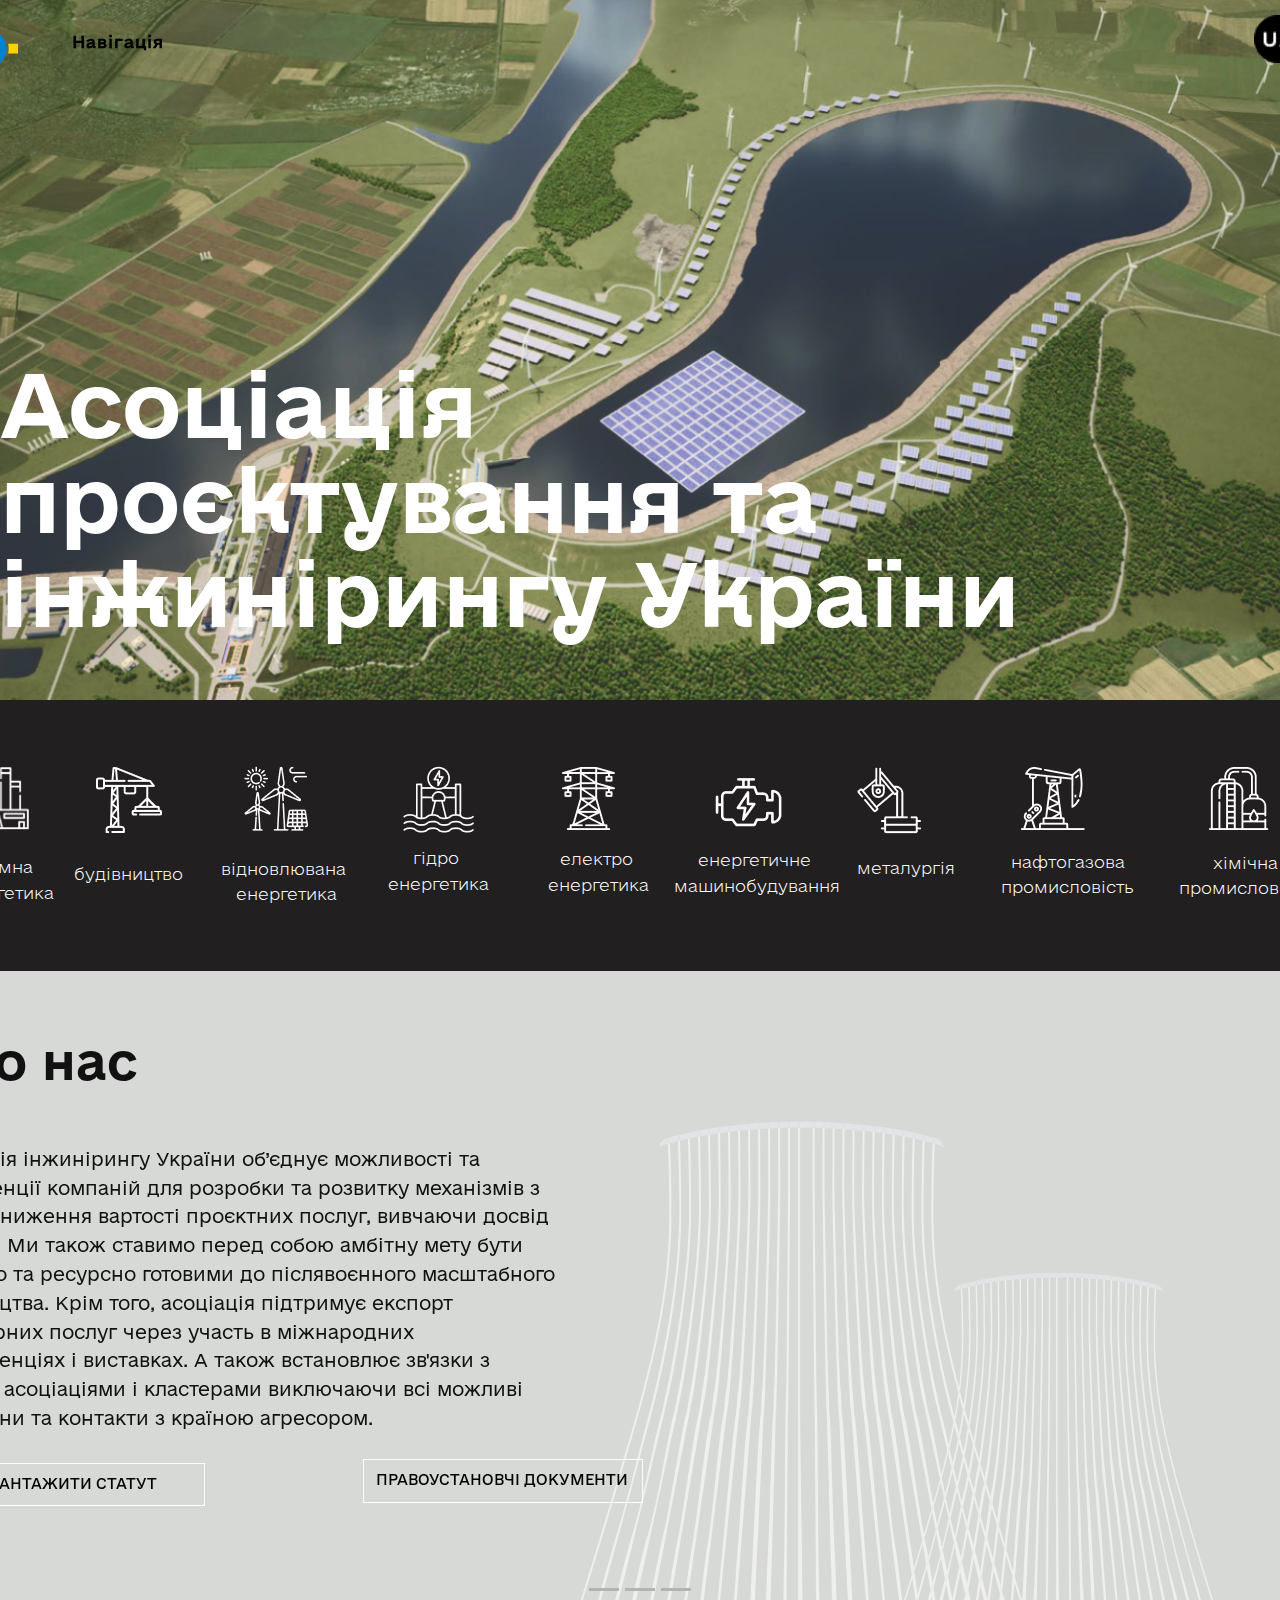
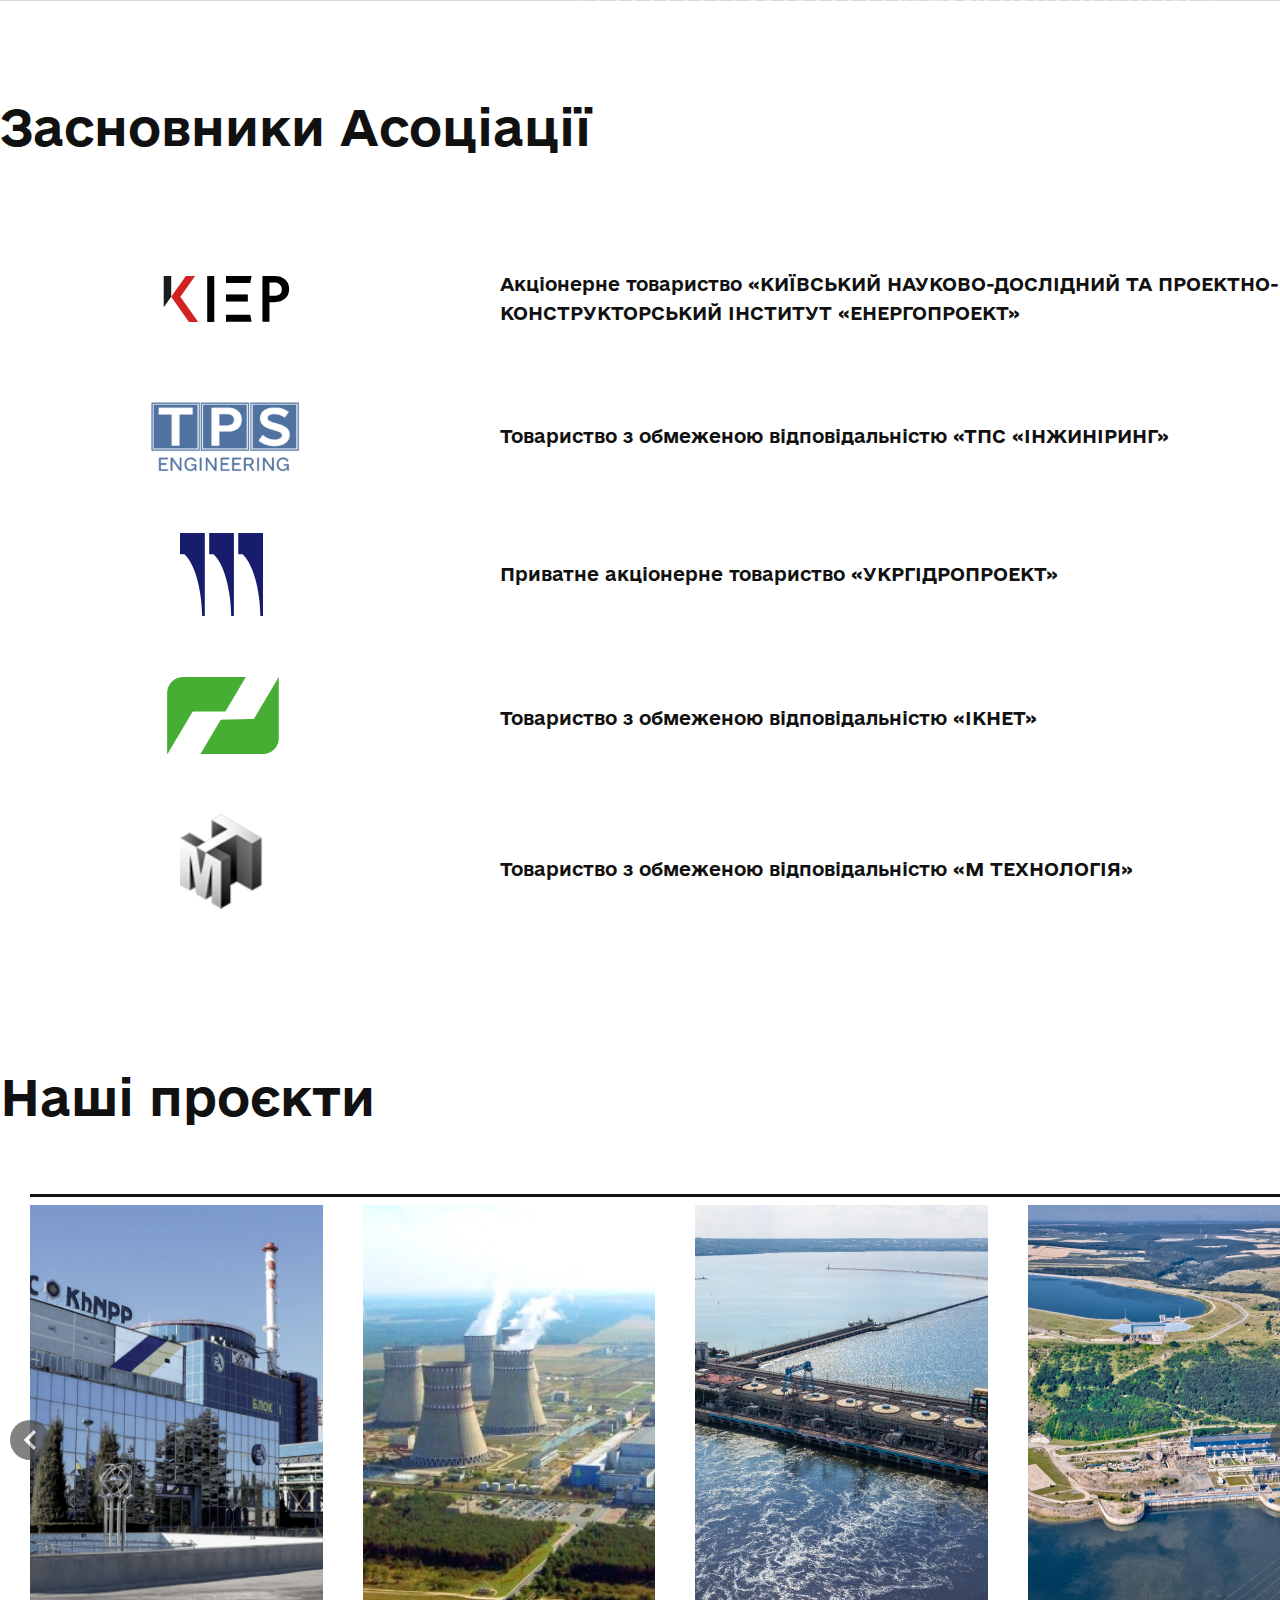
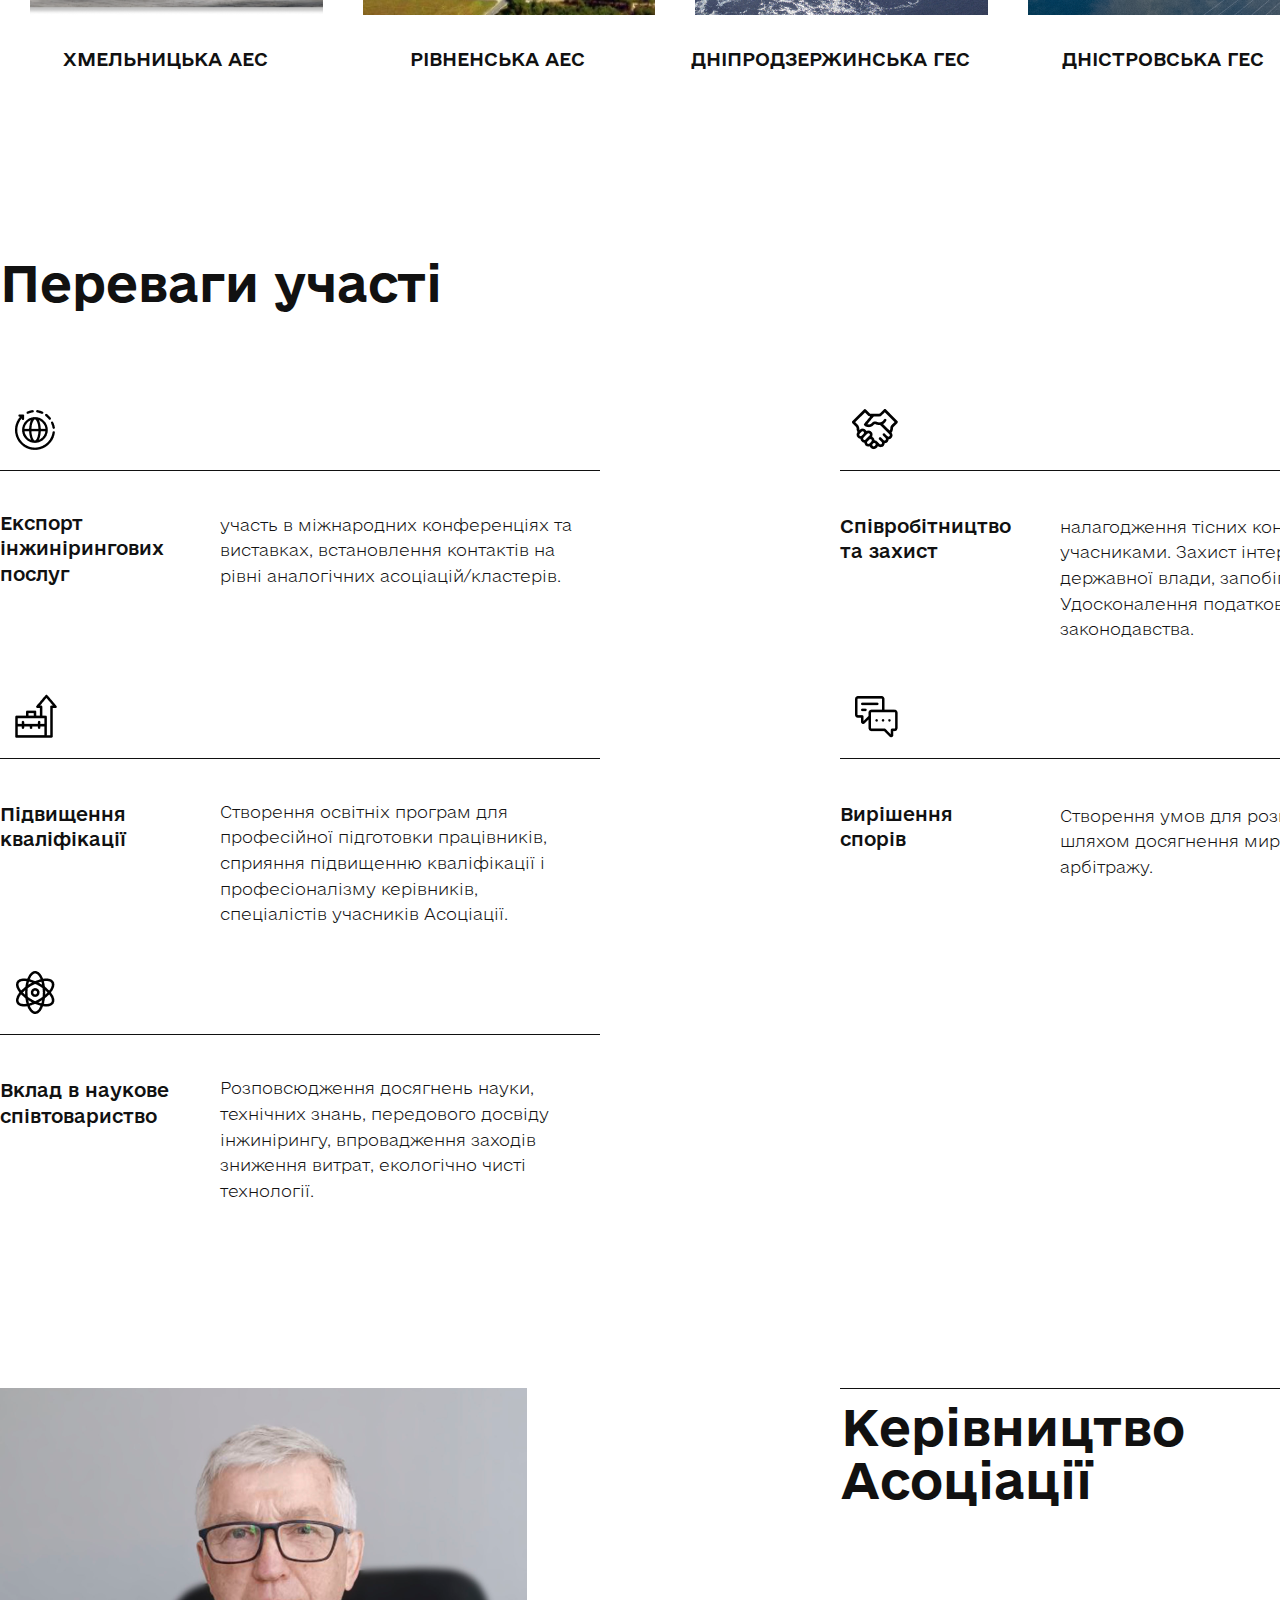
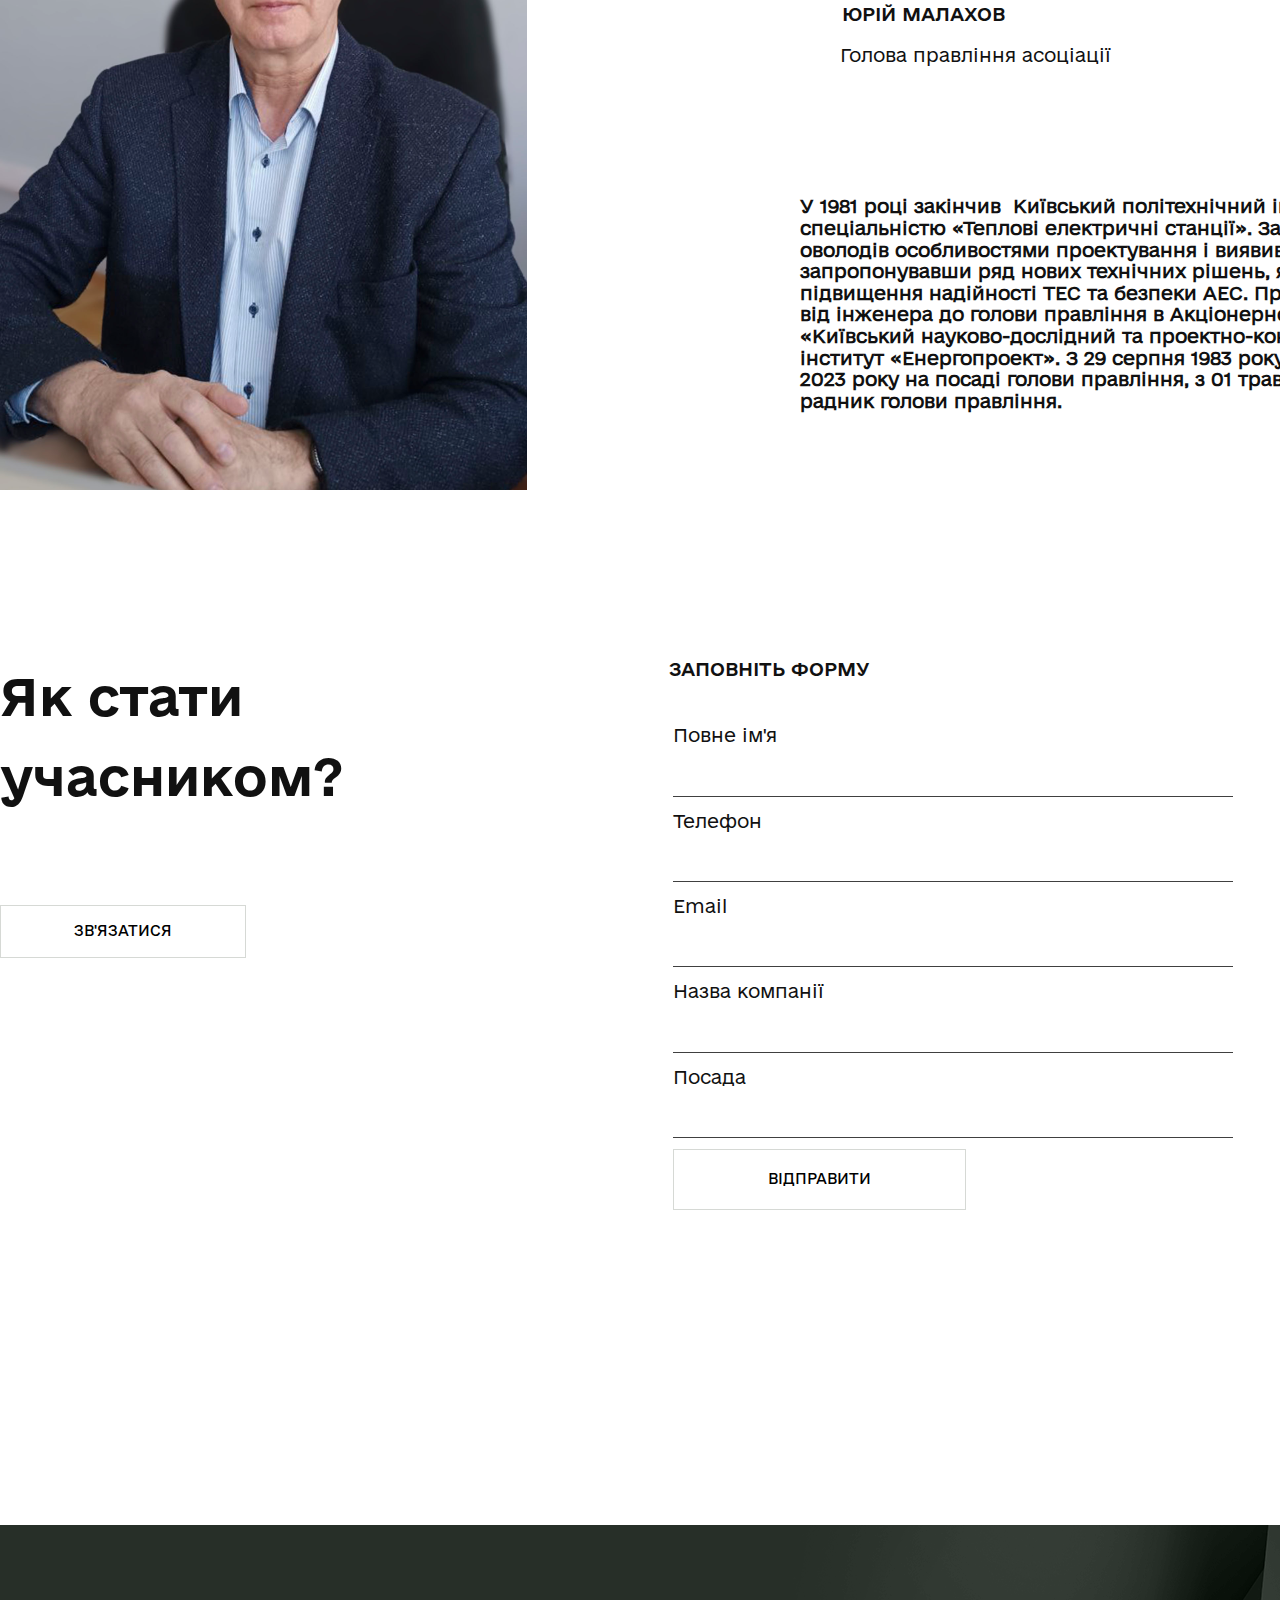
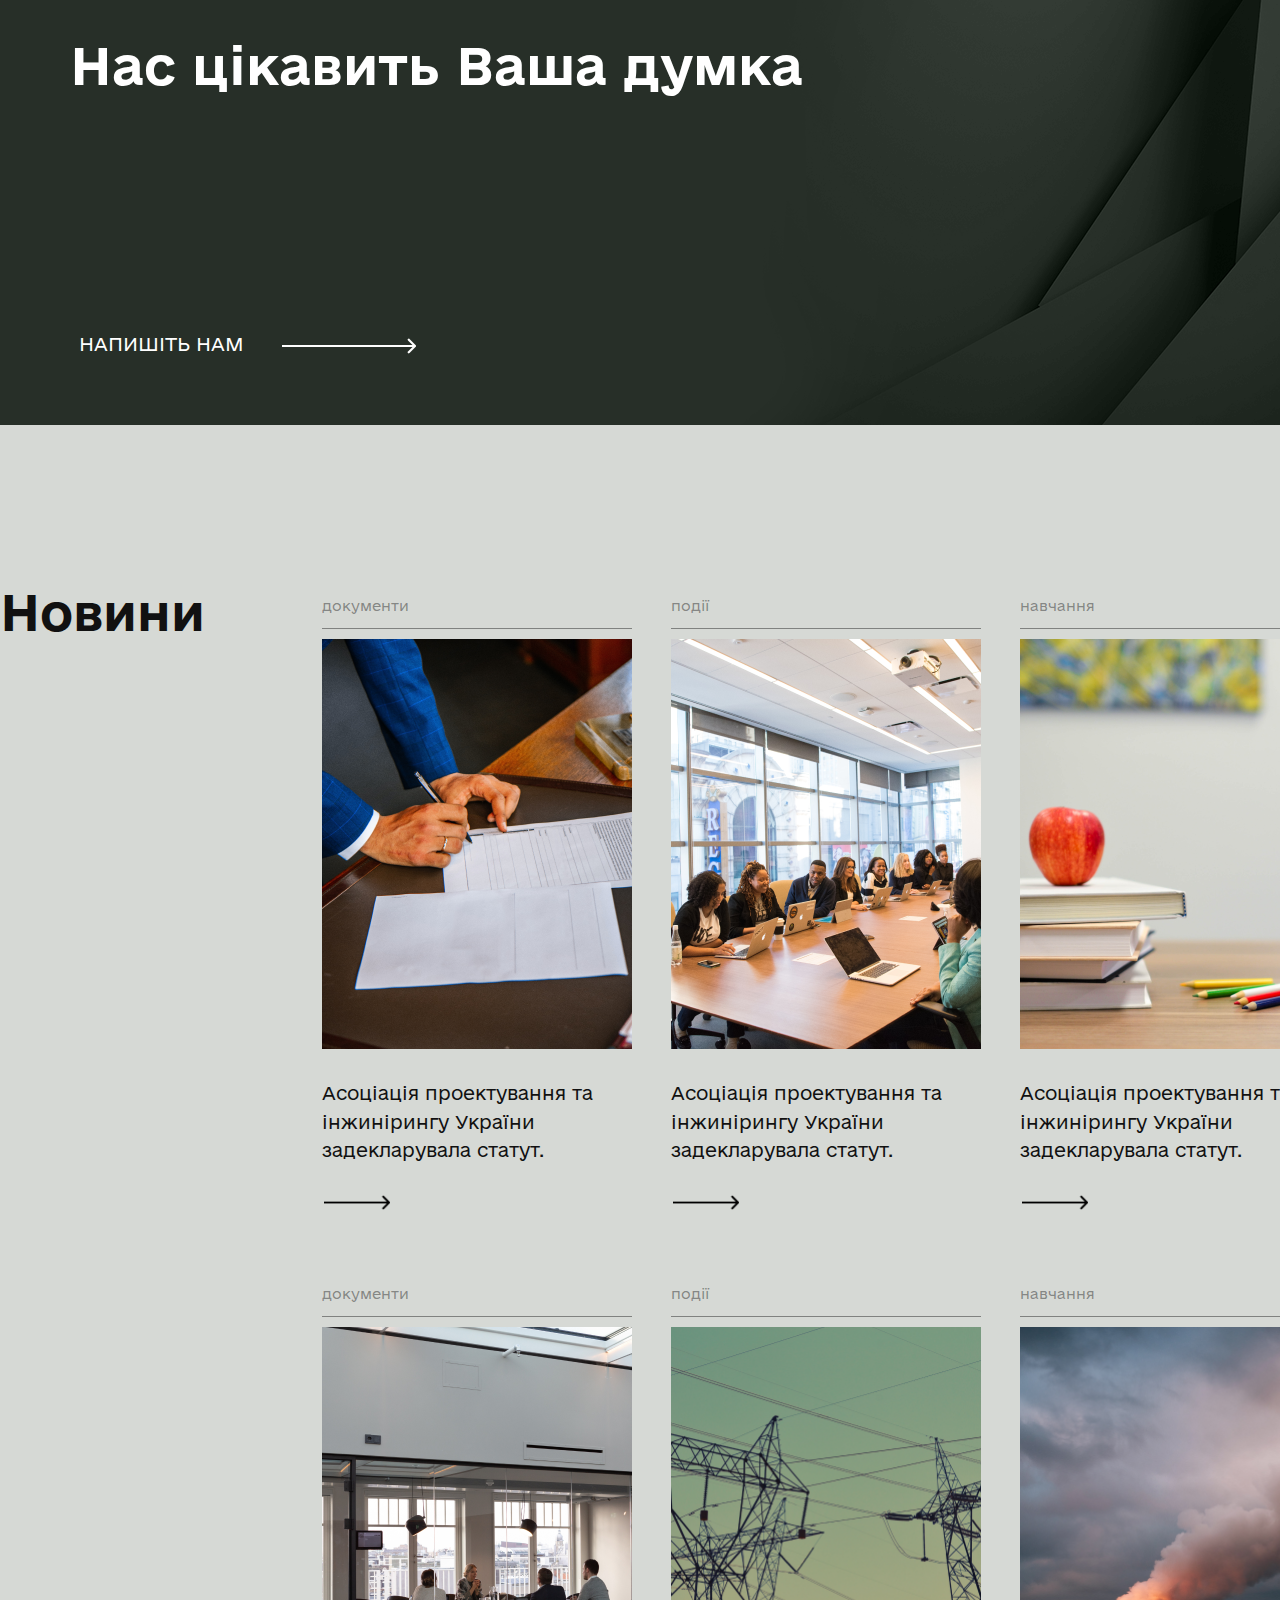
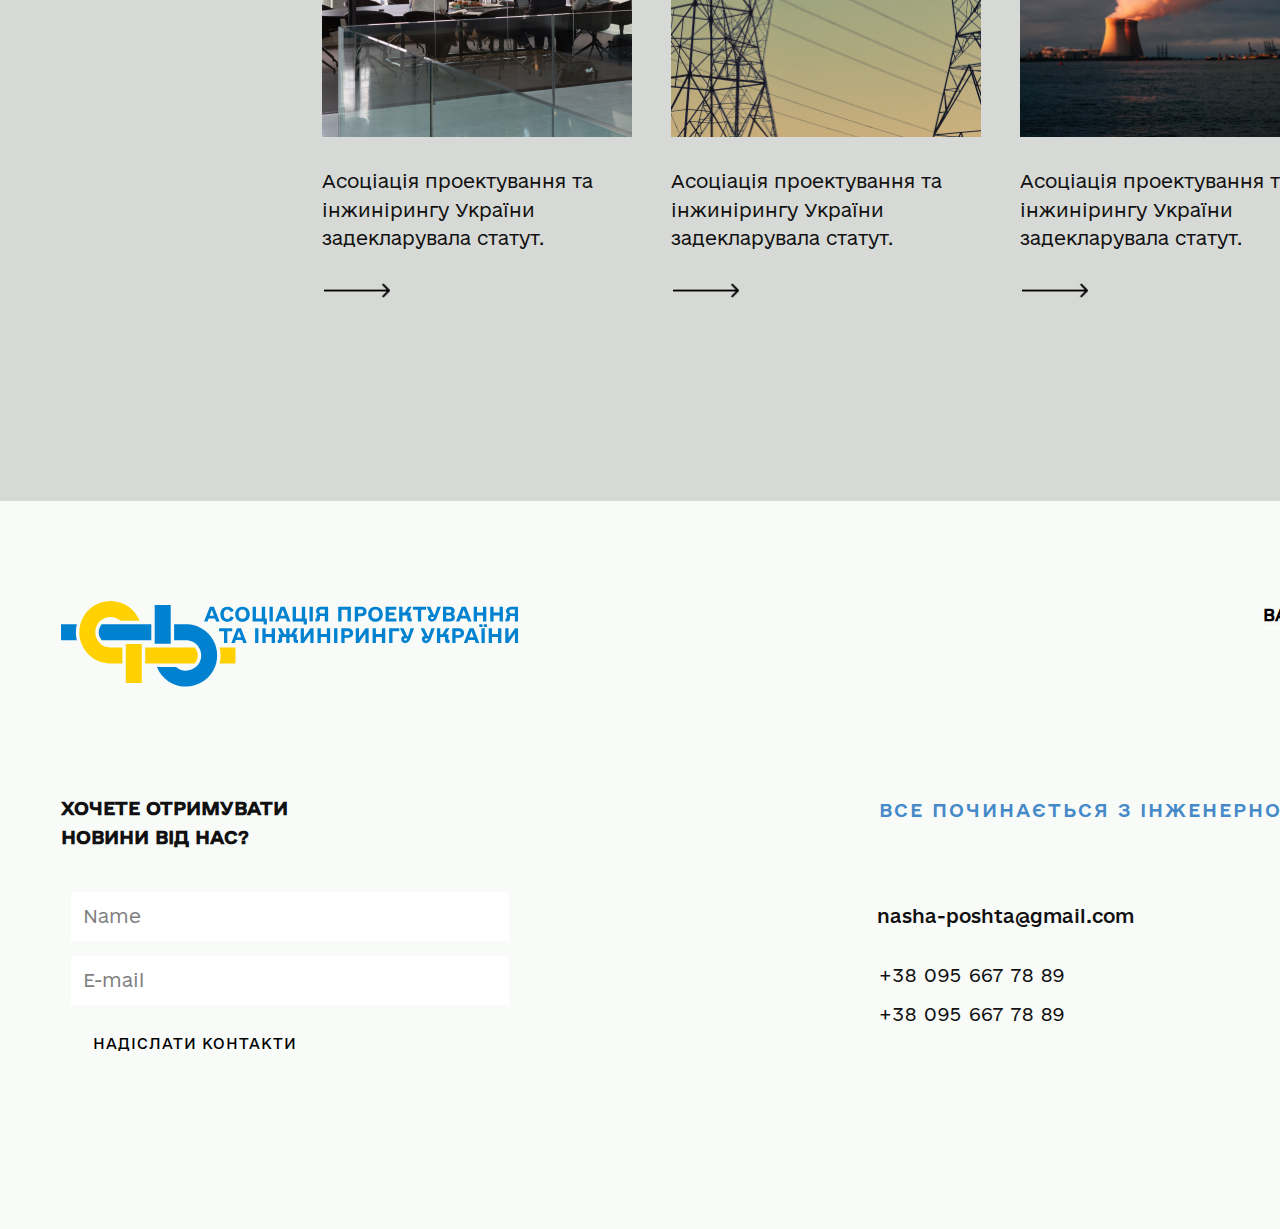
<file: index.html>
<!DOCTYPE html>
<html style="font-size: 16px" lang="ua">
  <head>
    <meta name="viewport" content="width=device-width, initial-scale=1.0" />
    <meta charset="utf-8" />
    <meta
      name="keywords"
      content="​Асоціаціяпроєктування таінжинірингу України"
    />
    <meta name="description" content="" />
    <title>Головна</title>
    <link rel="stylesheet" href="nicepage.css" media="screen" />
    <link rel="stylesheet" href="Головна.css" media="screen" />
    <script
      class="u-script"
      type="text/javascript"
      src="jquery.js"
      defer=""
    ></script>
    <script
      class="u-script"
      type="text/javascript"
      src="nicepage.js"
      defer=""
    ></script>
    <meta name="generator" content="Nicepage 6.1.3, nicepage.com" />
    <meta name="referrer" content="origin" />

    <link
      id="u-theme-google-font"
      rel="stylesheet"
      href="https://fonts.googleapis.com/css?family=Roboto:100,100i,300,300i,400,400i,500,500i,700,700i,900,900i|Open+Sans:300,300i,400,400i,500,500i,600,600i,700,700i,800,800i"
    />

    <script type="application/ld+json">
      {
        "@context": "http://schema.org",
        "@type": "Organization",
        "name": "",
        "logo": "images/logo.svg"
      }
    </script>
    <meta name="theme-color" content="#478ac9" />
    <meta property="og:title" content="Головна" />
    <meta property="og:type" content="website" />
    <meta data-intl-tel-input-cdn-path="intlTelInput/" />
  </head>
  <body
    data-home-page="Головна.html"
    data-home-page-title="Головна"
    data-path-to-root="./"
    data-include-products="false"
    class="u-body u-overlap u-overlap-transparent u-xl-mode"
    data-lang="ua"
    data-lang-ua='{"head-title":"","head-keywords":"​Асоціаціяпроєктування таінжинірингу України","head-description":""}'
    data-lang-en='{"head-title":"","head-keywords":"​Асоціаціяпроєктування таінжинірингу України","head-description":""}'
  >
    <header class="u-clearfix u-header u-header" id="sec-69d4">
      <nav class="u-menu u-menu-dropdown u-offcanvas u-menu-1">
        <div class="menu-collapse" style="font-size: 1rem; letter-spacing: 0px">
          <a
            class="u-button-style u-custom-left-right-menu-spacing u-custom-padding-bottom u-custom-top-bottom-menu-spacing u-nav-link u-text-active-palette-1-base u-text-hover-palette-2-base"
            href="#"
            data-lang-ua='{"content":"<svg class=\"u-svg-link\" viewBox=\"0 0 24 24\"><use xmlns:xlink=\"http://www.w3.org/1999/xlink\" xlink:href=\"#menu-hamburger\"></use></svg><svg class=\"u-svg-content\" version=\"1.1\" id=\"menu-hamburger\" viewBox=\"0 0 16 16\" x=\"0px\" y=\"0px\" xmlns:xlink=\"http://www.w3.org/1999/xlink\" xmlns=\"http://www.w3.org/2000/svg\">    <g>        <rect y=\"1\" width=\"16\" height=\"2\"></rect>        <rect y=\"7\" width=\"16\" height=\"2\"></rect>        <rect y=\"13\" width=\"16\" height=\"2\"></rect>    </g></svg>","href":"#"}'
            data-lang-en='{"content":"<svg class=\"u-svg-link\" viewBox=\"0 0 24 24\"><use xmlns:xlink=\"http://www.w3.org/1999/xlink\" xlink:href=\"#menu-hamburger\"></use></svg><svg class=\"u-svg-content\" version=\"1.1\" id=\"menu-hamburger\" viewBox=\"0 0 16 16\" x=\"0px\" y=\"0px\" xmlns:xlink=\"http://www.w3.org/1999/xlink\" xmlns=\"http://www.w3.org/2000/svg\">    <g>        <rect y=\"1\" width=\"16\" height=\"2\"></rect>        <rect y=\"7\" width=\"16\" height=\"2\"></rect>        <rect y=\"13\" width=\"16\" height=\"2\"></rect>    </g></svg>","href":"#"}'
          >
            <svg class="u-svg-link" viewBox="0 0 24 24">
              <use
                xmlns:xlink="http://www.w3.org/1999/xlink"
                xlink:href="#menu-hamburger"
              ></use>
            </svg>
            <svg
              class="u-svg-content"
              version="1.1"
              id="menu-hamburger"
              viewBox="0 0 16 16"
              x="0px"
              y="0px"
              xmlns:xlink="http://www.w3.org/1999/xlink"
              xmlns="http://www.w3.org/2000/svg"
            >
              <g>
                <rect y="1" width="16" height="2"></rect>
                <rect y="7" width="16" height="2"></rect>
                <rect y="13" width="16" height="2"></rect>
              </g>
            </svg>
          </a>
        </div>
        <div class="u-nav-container">
          <ul class="u-nav u-unstyled u-nav-1">
            <li class="u-nav-item">
              <a
                class="u-button-style u-nav-link u-text-active-palette-1-base u-text-hover-palette-2-base"
                href="Головна.html"
                style="padding: 10px 20px"
                data-lang-ua='{"content":"Головна","href":"Головна.html"}'
                data-lang-en='{"content":"Головна","href":"Головна.html"}'
                >Головна</a
              >
            </li>
            <li class="u-nav-item">
              <a
                class="u-button-style u-nav-link u-text-active-palette-1-base u-text-hover-palette-2-base"
                href="Про-нас.html"
                style="padding: 10px 20px"
                data-lang-ua='{"content":"Про нас","href":"Про-нас.html"}'
                data-lang-en='{"content":"Про нас","href":"Про-нас.html"}'
                >Про нас</a
              >
            </li>
            <li class="u-nav-item">
              <a
                class="u-button-style u-nav-link u-text-active-palette-1-base u-text-hover-palette-2-base"
                href="Контакти.html"
                style="padding: 10px 20px"
                data-lang-ua='{"content":"Контакти","href":"Контакти.html"}'
                data-lang-en='{"content":"Контакти","href":"Контакти.html"}'
                >Контакти</a
              >
            </li>
          </ul>
        </div>
        <div class="u-nav-container-collapse">
          <div
            class="u-black u-container-style u-inner-container-layout u-opacity u-opacity-95 u-sidenav"
          >
            <div class="u-inner-container-layout u-sidenav-overflow">
              <div class="u-menu-close"></div>
              <ul
                class="u-align-center u-nav u-popupmenu-items u-unstyled u-nav-2"
              >
                <li class="u-nav-item">
                  <a
                    class="u-button-style u-nav-link"
                    href="Головна.html"
                    data-lang-ua='{"content":"Головна","href":"Головна.html"}'
                    data-lang-en='{"content":"Головна","href":"Головна.html"}'
                    >Головна</a
                  >
                </li>
                <li class="u-nav-item">
                  <a
                    class="u-button-style u-nav-link"
                    href="Про-нас.html"
                    data-lang-ua='{"content":"Про нас","href":"Про-нас.html"}'
                    data-lang-en='{"content":"Про нас","href":"Про-нас.html"}'
                    >Про нас</a
                  >
                </li>
                <li class="u-nav-item">
                  <a
                    class="u-button-style u-nav-link"
                    href="Контакти.html"
                    data-lang-ua='{"content":"Контакти","href":"Контакти.html"}'
                    data-lang-en='{"content":"Контакти","href":"Контакти.html"}'
                    >Контакти</a
                  >
                </li>
              </ul>
            </div>
          </div>
          <div class="u-black u-menu-overlay u-opacity u-opacity-70"></div>
        </div>
      </nav>
      <a
        href="Головна.html"
        class="u-image u-logo u-image-1"
        data-image-width="81"
        data-image-height="44"
        title="Головна"
      >
        <img src="images/logo.svg" class="u-logo-image u-logo-image-1" />
      </a>
      <nav class="u-menu u-menu-dropdown u-offcanvas u-menu-2">
        <div
          class="menu-collapse u-custom-font"
          style="
            font-size: 1rem;
            letter-spacing: 1px;
            font-family: e-Ukraine-Regular;
            font-weight: 700;
          "
        >
          <a
            class="u-button-style u-custom-active-border-color u-custom-active-color u-custom-border u-custom-border-color u-custom-borders u-custom-hover-border-color u-custom-hover-color u-custom-left-right-menu-spacing u-custom-text-active-color u-custom-text-color u-custom-text-decoration u-custom-text-hover-color u-custom-top-bottom-menu-spacing u-nav-link"
            href="#"
            data-lang-ua='{"content":"<svg class=\"u-svg-link\" viewBox=\"0 0 24 24\"><use xmlns:xlink=\"http://www.w3.org/1999/xlink\" xlink:href=\"#svg-3eb4\"></use></svg><svg class=\"u-svg-content\" version=\"1.1\" id=\"svg-3eb4\" viewBox=\"0 0 16 16\" x=\"0px\" y=\"0px\" xmlns:xlink=\"http://www.w3.org/1999/xlink\" xmlns=\"http://www.w3.org/2000/svg\">    <g>        <rect y=\"1\" width=\"16\" height=\"2\"></rect>        <rect y=\"7\" width=\"16\" height=\"2\"></rect>        <rect y=\"13\" width=\"16\" height=\"2\"></rect>    </g></svg>","href":"#"}'
            data-lang-en='{"content":"<svg class=\"u-svg-link\" viewBox=\"0 0 24 24\"><use xmlns:xlink=\"http://www.w3.org/1999/xlink\" xlink:href=\"#svg-3eb4\"></use></svg><svg class=\"u-svg-content\" version=\"1.1\" id=\"svg-3eb4\" viewBox=\"0 0 16 16\" x=\"0px\" y=\"0px\" xmlns:xlink=\"http://www.w3.org/1999/xlink\" xmlns=\"http://www.w3.org/2000/svg\">    <g>        <rect y=\"1\" width=\"16\" height=\"2\"></rect>        <rect y=\"7\" width=\"16\" height=\"2\"></rect>        <rect y=\"13\" width=\"16\" height=\"2\"></rect>    </g></svg>","href":"#"}'
          >
            <svg class="u-svg-link" viewBox="0 0 24 24">
              <use
                xmlns:xlink="http://www.w3.org/1999/xlink"
                xlink:href="#svg-3eb4"
              ></use>
            </svg>
            <svg
              class="u-svg-content"
              version="1.1"
              id="svg-3eb4"
              viewBox="0 0 16 16"
              x="0px"
              y="0px"
              xmlns:xlink="http://www.w3.org/1999/xlink"
              xmlns="http://www.w3.org/2000/svg"
            >
              <g>
                <rect y="1" width="16" height="2"></rect>
                <rect y="7" width="16" height="2"></rect>
                <rect y="13" width="16" height="2"></rect>
              </g>
            </svg>
          </a>
        </div>
        <div class="u-custom-menu u-nav-container">
          <ul class="u-custom-font u-nav u-spacing-20 u-unstyled u-nav-3">
            <li class="u-nav-item">
              <a
                class="u-button-style u-nav-link u-text-active-black u-text-grey-90 u-text-hover-palette-1-base"
                href="Головна.html"
                style="padding: 18px 4px"
                data-lang-ua='{"content":"Навігація","href":"Головна.html"}'
                data-lang-en='{"content":"Навігація","href":"Головна.html"}'
                >Навігація</a
              >
              <div class="u-nav-popup">
                <ul
                  class="u-border-2 u-border-custom-color-1 u-custom-font u-h-spacing-17 u-nav u-unstyled u-v-spacing-12 u-nav-4"
                >
                  <li class="u-nav-item">
                    <a
                      class="u-button-style u-custom-color-12 u-nav-link u-text-body-color"
                      href="Головна.html#carousel-e1c7"
                      data-lang-ua='{"content":"Про нас","href":"1328317286#carousel-e1c7"}'
                      data-lang-en='{"content":"Про нас","href":"1328317286#carousel-e1c7"}'
                      >Про нас</a
                    >
                  </li>
                  <li class="u-nav-item">
                    <a
                      class="u-button-style u-custom-color-12 u-nav-link u-text-body-color"
                      href="Головна.html#sec-ef2b"
                      data-lang-ua='{"content":"Засновники асоціації","href":"1328317286#sec-ef2b"}'
                      data-lang-en='{"content":"Засновники асоціації","href":"1328317286#sec-ef2b"}'
                      >Засновники асоціації</a
                    >
                  </li>
                  <li class="u-nav-item">
                    <a
                      class="u-button-style u-custom-color-12 u-nav-link u-text-body-color"
                      href="Головна.html#sec-60e5"
                      data-lang-ua='{"content":"Наші проєкти","href":"1328317286#sec-60e5"}'
                      data-lang-en='{"content":"Наші проєкти","href":"1328317286#sec-60e5"}'
                      >Наші проєкти</a
                    >
                  </li>
                  <li class="u-nav-item">
                    <a
                      class="u-button-style u-custom-color-12 u-nav-link u-text-body-color"
                      href="Головна.html#sec-6eea"
                      data-lang-ua='{"content":"Переваги членства","href":"1328317286#sec-6eea"}'
                      data-lang-en='{"content":"Переваги членства","href":"1328317286#sec-6eea"}'
                      >Переваги членства</a
                    >
                  </li>
                  <li class="u-nav-item">
                    <a
                      class="u-button-style u-custom-color-12 u-nav-link u-text-body-color"
                      href="Головна.html#sec-8cc9"
                      data-lang-ua='{"content":"Керівництво","href":"1328317286#sec-8cc9"}'
                      data-lang-en='{"content":"Керівництво","href":"1328317286#sec-8cc9"}'
                      >Керівництво</a
                    >
                  </li>
                  <li class="u-nav-item">
                    <a
                      class="u-button-style u-custom-color-12 u-nav-link u-text-body-color"
                      href="Головна.html#sec-1c8f"
                      data-lang-ua='{"content":"Стати членом","href":"1328317286#sec-1c8f"}'
                      data-lang-en='{"content":"Стати членом","href":"1328317286#sec-1c8f"}'
                      >Стати членом</a
                    >
                  </li>
                  <li class="u-nav-item">
                    <a
                      class="u-button-style u-custom-color-12 u-nav-link u-text-body-color"
                      href="Головна.html#sec-6366"
                      data-lang-ua='{"content":"Зворотній зв&apos;язок","href":"1328317286#sec-6366"}'
                      data-lang-en='{"content":"Зворотній зв&apos;язок","href":"1328317286#sec-6366"}'
                      >Зворотній зв'язок</a
                    >
                  </li>
                  <li class="u-nav-item">
                    <a
                      class="u-button-style u-custom-color-12 u-nav-link u-text-body-color"
                      href="Головна.html#sec-b520"
                      data-lang-ua='{"content":"Новини","href":"1328317286#sec-b520"}'
                      data-lang-en='{"content":"Новини","href":"1328317286#sec-b520"}'
                      >Новини</a
                    >
                  </li>
                </ul>
              </div>
            </li>
          </ul>
        </div>
        <div class="u-custom-menu u-nav-container-collapse">
          <div
            class="u-black u-container-style u-inner-container-layout u-opacity u-opacity-95 u-sidenav"
          >
            <div class="u-inner-container-layout u-sidenav-overflow">
              <div class="u-menu-close"></div>
              <ul
                class="u-align-center u-nav u-popupmenu-items u-unstyled u-nav-5"
              >
                <li class="u-nav-item">
                  <a
                    class="u-button-style u-nav-link"
                    href="Головна.html"
                    data-lang-ua='{"content":"Навігація","href":"Головна.html"}'
                    data-lang-en='{"content":"Навігація","href":"Головна.html"}'
                    >Навігація</a
                  >
                  <div class="u-nav-popup">
                    <ul
                      class="u-border-2 u-border-custom-color-1 u-custom-font u-h-spacing-17 u-nav u-unstyled u-v-spacing-12 u-nav-6"
                    >
                      <li class="u-nav-item">
                        <a
                          class="u-button-style u-custom-color-12 u-nav-link"
                          href="Головна.html#carousel-e1c7"
                          data-lang-ua='{"content":"Про нас","href":"1328317286#carousel-e1c7"}'
                          data-lang-en='{"content":"Про нас","href":"1328317286#carousel-e1c7"}'
                          >Про нас</a
                        >
                      </li>
                      <li class="u-nav-item">
                        <a
                          class="u-button-style u-custom-color-12 u-nav-link"
                          href="Головна.html#sec-ef2b"
                          data-lang-ua='{"content":"Засновники асоціації","href":"1328317286#sec-ef2b"}'
                          data-lang-en='{"content":"Засновники асоціації","href":"1328317286#sec-ef2b"}'
                          >Засновники асоціації</a
                        >
                      </li>
                      <li class="u-nav-item">
                        <a
                          class="u-button-style u-custom-color-12 u-nav-link"
                          href="Головна.html#sec-60e5"
                          data-lang-ua='{"content":"Наші проєкти","href":"1328317286#sec-60e5"}'
                          data-lang-en='{"content":"Наші проєкти","href":"1328317286#sec-60e5"}'
                          >Наші проєкти</a
                        >
                      </li>
                      <li class="u-nav-item">
                        <a
                          class="u-button-style u-custom-color-12 u-nav-link"
                          href="Головна.html#sec-6eea"
                          data-lang-ua='{"content":"Переваги членства","href":"1328317286#sec-6eea"}'
                          data-lang-en='{"content":"Переваги членства","href":"1328317286#sec-6eea"}'
                          >Переваги членства</a
                        >
                      </li>
                      <li class="u-nav-item">
                        <a
                          class="u-button-style u-custom-color-12 u-nav-link"
                          href="Головна.html#sec-8cc9"
                          data-lang-ua='{"content":"Керівництво","href":"1328317286#sec-8cc9"}'
                          data-lang-en='{"content":"Керівництво","href":"1328317286#sec-8cc9"}'
                          >Керівництво</a
                        >
                      </li>
                      <li class="u-nav-item">
                        <a
                          class="u-button-style u-custom-color-12 u-nav-link"
                          href="Головна.html#sec-1c8f"
                          data-lang-ua='{"content":"Стати членом","href":"1328317286#sec-1c8f"}'
                          data-lang-en='{"content":"Стати членом","href":"1328317286#sec-1c8f"}'
                          >Стати членом</a
                        >
                      </li>
                      <li class="u-nav-item">
                        <a
                          class="u-button-style u-custom-color-12 u-nav-link"
                          href="Головна.html#sec-6366"
                          data-lang-ua='{"content":"Зворотній зв&apos;язок","href":"1328317286#sec-6366"}'
                          data-lang-en='{"content":"Зворотній зв&apos;язок","href":"1328317286#sec-6366"}'
                          >Зворотній зв'язок</a
                        >
                      </li>
                      <li class="u-nav-item">
                        <a
                          class="u-button-style u-custom-color-12 u-nav-link"
                          href="Головна.html#sec-b520"
                          data-lang-ua='{"content":"Новини","href":"1328317286#sec-b520"}'
                          data-lang-en='{"content":"Новини","href":"1328317286#sec-b520"}'
                          >Новини</a
                        >
                      </li>
                    </ul>
                  </div>
                </li>
              </ul>
            </div>
          </div>
          <div class="u-black u-menu-overlay u-opacity u-opacity-70"></div>
        </div>
      </nav>
      <div
        class="u-language u-language-content-icon u-language-layout-icons u-spacing-10 u-language-1"
      >
        <a
          class="u-language-top-url u-language-url"
          data-lang-text="Ukrainian"
          href="./Головна.html"
          data-language="ua"
          style="background-image: none"
          ><span
            class="u-file-icon u-icon u-language-icon u-language-ua u-icon-1"
            ><img src="images/langUA.png" alt=""
          /></span>
        </a>
        <a
          class="u-language-top-url u-language-url"
          data-lang-text="English"
          href="./en/Головна.html"
          data-language="en"
          style="background-image: none"
          ><span class="u-icon u-language-en u-language-icon u-icon-2"
            ><svg
              xmlns="http://www.w3.org/2000/svg"
              xmlns:xlink="http://www.w3.org/1999/xlink"
              version="1.1"
              xml:space="preserve"
              class="u-svg-content"
              viewBox="0 0 112 112"
              x="0px"
              y="0px"
              style="width: 1em; height: 1em"
            >
              <path
                fill="#EDEDED"
                d="M51.3,63.9V96h-3.5V70.7L11,96H7.1l39.8-27.3h-7.8L0,95.5v-7.8l27.5-19H0v-4.8C0,63.9,51.3,63.9,51.3,63.9z
	 M61.7,96h3.4V70.7l37,25.3h9.9v-0.8L73.2,68.7H81l31,21.2v-3.1L85.4,68.7H112v-4.8H61.7V96z M51.3,16h-3.5v26.9L8.8,16H0v0.8
	l40.9,28.1h-7.7L0,22.1v3.8l27.5,19H0v4.8h51.3V16z M67.3,44.9L109.4,16h-5.1L65.1,42.9V16h-3.4v33.7H112v-4.8H85.4L112,26.6v-7
	L75,44.9H67.3z"
              ></path>
              <path
                fill="#1A237B"
                d="M65.1,42.9V16h39.2L65.1,42.9z M47.8,16h-39l39,26.9V16z M112,44.9V26.6L85.4,44.9H112z M112,86.8V68.7H85.4
	L112,86.8z M11,96h36.8V70.7L11,96z M65.1,96h37l-37-25.3V96z M0,68.7v19l27.5-19H0z M0,25.9v19h27.5L0,25.9z"
              ></path>
              <path
                fill="#BD0034"
                d="M112,16v3.6L75,44.9h-7.7L109.4,16H112z M73.2,68.7L112,95.2v-5.3L81,68.7H73.2z M40.9,44.9L0,16.8v5.3
	l33.2,22.8C33.2,44.9,40.9,44.9,40.9,44.9z M39.1,68.7L0,95.5V96h7.1l39.8-27.3H39.1z M61.7,16H51.3v33.7H0v14.2h51.3V96h10.4V63.9
	H112V49.7H61.7V16z"
              ></path></svg
          ></span>
        </a>
      </div>
    </header>
    <section
      class="u-carousel u-carousel-duration-2000 u-slide u-block-b2fd-1"
      id="carousel-cd60"
      data-image-width="1440"
      data-image-height="706"
      data-interval="3750"
      data-u-ride="carousel"
      data-pause="false"
    >
      <ol class="u-absolute-hcenter u-carousel-indicators u-block-b2fd-2">
        <li
          data-u-target="#carousel-cd60"
          data-u-slide-to="0"
          class="u-active"
        ></li>
        <li data-u-target="#carousel-cd60" data-u-slide-to="1"></li>
        <li data-u-target="#carousel-cd60" data-u-slide-to="2"></li>
        <li data-u-target="#carousel-cd60" data-u-slide-to="3"></li>
      </ol>
      <div class="u-carousel-inner" role="listbox">
        <div
          class="u-active u-align-center u-carousel-item u-clearfix u-image u-section-1-1"
          data-image-width="1437"
          data-image-height="706"
        >
          <div class="u-clearfix u-sheet u-sheet-1">
            <h1
              class="u-align-left u-text u-text-default u-text-1"
              data-lang-ua="Асоціація<br>проєкту​вання та<br>інжинірингу України"
              data-lang-en="Асоціація<br>проєкту​вання та<br>інжинірингу України"
            >
              Асоціація<br />проєкту​вання та<br />інжинірингу України
            </h1>
          </div>
        </div>
        <div
          class="u-align-center u-carousel-item u-clearfix u-image u-section-1-2"
          data-image-width="1440"
          data-image-height="700"
        >
          <div class="u-clearfix u-sheet u-sheet-1">
            <h1
              class="u-align-left u-custom-font u-text u-text-body-alt-color u-text-default u-text-1"
              data-lang-ua="Асоціація<br>проєкту​вання та<br>інжинірингу України"
              data-lang-en="Асоціація<br>проєкту​вання та<br>інжинірингу України"
            >
              Асоціація<br />проєкту​вання та<br />інжинірингу України
            </h1>
          </div>
        </div>
        <div
          class="u-align-center u-carousel-item u-clearfix u-image u-section-1-3"
          data-image-width="1440"
          data-image-height="700"
        >
          <div class="u-clearfix u-sheet u-sheet-1">
            <h1
              class="u-align-left u-custom-font u-text u-text-body-alt-color u-text-default u-text-1"
              data-lang-ua="Асоціація<br>проєкту​вання та<br>інжинірингу України"
              data-lang-en="Асоціація<br>проєкту​вання та<br>інжинірингу України"
            >
              Асоціація<br />проєкту​вання та<br />інжинірингу України
            </h1>
          </div>
        </div>
        <div
          class="u-align-center u-carousel-item u-clearfix u-image u-section-1-4"
          data-image-width="1440"
          data-image-height="700"
        >
          <div class="u-clearfix u-sheet u-sheet-1">
            <h1
              class="u-align-left u-custom-font u-text u-text-body-alt-color u-text-default u-text-1"
              data-lang-ua="Асоціація<br>проєкту​вання та<br>інжинірингу України"
              data-lang-en="Асоціація<br>проєкту​вання та<br>інжинірингу України"
            >
              Асоціація<br />проєкту​вання та<br />інжинірингу України
            </h1>
          </div>
        </div>
      </div>
      <a
        class="u-absolute-vcenter u-carousel-control u-carousel-control-prev u-hidden u-hidden-xs u-text-grey-30 u-block-b2fd-3"
        href="#carousel-cd60"
        role="button"
        data-u-slide="prev"
      >
        <span aria-hidden="true">
          <svg class="u-svg-link" viewBox="0 0 477.175 477.175">
            <path
              d="M145.188,238.575l215.5-215.5c5.3-5.3,5.3-13.8,0-19.1s-13.8-5.3-19.1,0l-225.1,225.1c-5.3,5.3-5.3,13.8,0,19.1l225.1,225
                    c2.6,2.6,6.1,4,9.5,4s6.9-1.3,9.5-4c5.3-5.3,5.3-13.8,0-19.1L145.188,238.575z"
            ></path>
          </svg>
        </span>
        <span class="sr-only">Previous</span>
      </a>
      <a
        class="u-absolute-vcenter u-carousel-control u-carousel-control-next u-hidden u-hidden-xs u-text-grey-30 u-block-b2fd-4"
        href="#carousel-cd60"
        role="button"
        data-u-slide="next"
      >
        <span aria-hidden="true">
          <svg class="u-svg-link" viewBox="0 0 477.175 477.175">
            <path
              d="M360.731,229.075l-225.1-225.1c-5.3-5.3-13.8-5.3-19.1,0s-5.3,13.8,0,19.1l215.5,215.5l-215.5,215.5
                    c-5.3,5.3-5.3,13.8,0,19.1c2.6,2.6,6.1,4,9.5,4c3.4,0,6.9-1.3,9.5-4l225.1-225.1C365.931,242.875,365.931,234.275,360.731,229.075z"
            ></path>
          </svg>
        </span>
        <span class="sr-only">Наступний</span>
      </a>
    </section>
    <section class="u-clearfix u-custom-color-11 u-section-2" id="sec-ab47">
      <img
        class="u-image u-image-contain u-image-default u-preserve-proportions u-image-1"
        src="images/pump.png"
        alt=""
        data-image-width="71"
        data-image-height="67"
        data-lang-ua=""
        data-lang-en=""
      />
      <img
        class="u-image u-image-contain u-image-default u-preserve-proportions u-image-2"
        src="images/solarpanel.png"
        alt=""
        data-image-width="65"
        data-image-height="65"
        data-lang-ua=""
        data-lang-en=""
      />
      <img
        class="u-image u-image-contain u-image-default u-preserve-proportions u-image-3"
        src="images/nuclear.png"
        alt=""
        data-image-width="63"
        data-image-height="64"
        data-lang-ua=""
        data-lang-en=""
      />
      <img
        class="u-image u-image-contain u-image-default u-preserve-proportions u-image-4"
        src="images/poverline.png"
        alt=""
        data-image-width="53"
        data-image-height="63"
        data-lang-ua=""
        data-lang-en=""
      />
      <img
        class="u-image u-image-contain u-image-default u-preserve-proportions u-image-5"
        src="images/chemistry.png"
        alt=""
        data-image-width="60"
        data-image-height="63"
        data-lang-ua=""
        data-lang-en=""
      />
      <img
        class="u-image u-image-contain u-image-default u-preserve-proportions u-image-6"
        src="images/oilpump.png"
        alt=""
        data-image-width="64"
        data-image-height="63"
        data-lang-ua=""
        data-lang-en=""
      />
      <img
        class="u-image u-image-contain u-image-default u-preserve-proportions u-image-7"
        src="images/tap.png"
        alt=""
        data-image-width="66"
        data-image-height="66"
        data-lang-ua=""
        data-lang-en=""
      />
      <img
        class="u-image u-image-contain u-image-default u-preserve-proportions u-image-8"
        src="images/chan.png"
        alt=""
        data-image-width="64"
        data-image-height="67"
        data-lang-ua=""
        data-lang-en=""
      />
      <img
        class="u-image u-image-contain u-image-default u-preserve-proportions u-image-9"
        src="images/engine.png"
        alt=""
        data-image-width="67"
        data-image-height="49"
        data-lang-ua=""
        data-lang-en=""
      />
      <p
        class="u-align-center u-custom-font u-text u-text-default u-text-1"
        data-lang-ua="гідро&amp;nbsp;<br>енергетика"
        data-lang-en="гідро&amp;nbsp;<br>енергетика"
      >
        гідро&nbsp;<br />енергетика
      </p>
      <p
        class="u-align-center u-custom-font u-text u-text-default u-text-2"
        data-lang-ua="електро&amp;nbsp;<br>енергетика"
        data-lang-en="електро&amp;nbsp;<br>енергетика"
      >
        електро&nbsp;<br />енергетика
      </p>
      <p
        class="u-align-center u-custom-font u-text u-text-default u-text-3"
        data-lang-ua="енергетичне&amp;nbsp;<br>машинобудування"
        data-lang-en="енергетичне&amp;nbsp;<br>машинобудування"
      >
        енергетичне&nbsp;<br />машинобудування
      </p>
      <p
        class="u-align-center u-custom-font u-text u-text-default u-text-4"
        data-lang-ua="нафт​огазова<br>промисловість"
        data-lang-en="нафт​огазова<br>промисловість"
      >
        нафт​огазова<br />промисловість
      </p>
      <p
        class="u-align-center u-custom-font u-text u-text-default u-text-5"
        data-lang-ua="хімічна<br>промисловість"
        data-lang-en="хімічна<br>промисловість"
      >
        хімічна<br />промисловість
      </p>
      <p
        class="u-align-center u-custom-font u-text u-text-default u-text-6"
        data-lang-ua='​атомна<br>енер<span style="font-weight: 400;">​​<span style="font-weight: 500;">​<span style="font-weight: 500;">​</span></span></span>гетика'
        data-lang-en='​атомна<br>енер<span style="font-weight: 400;">​​<span style="font-weight: 500;">​<span style="font-weight: 500;">​</span></span></span>гетика'
      >
        атомна<br />енер<span style="font-weight: 400">
          <span style="font-weight: 500">
            <span style="font-weight: 500"></span>
          </span> </span
        >гетика
      </p>
      <p
        class="u-align-center u-custom-font u-text u-text-default u-text-7"
        data-lang-ua="металургія"
        data-lang-en="металургія"
      >
        металургія
      </p>
      <p
        class="u-align-center u-custom-font u-text u-text-default u-text-8"
        data-lang-ua="відновлювана<br>&amp;nbsp;енергетика"
        data-lang-en="відновлювана<br>&amp;nbsp;енергетика"
      >
        відновлювана<br />&nbsp;енергетика
      </p>
      <p
        class="u-align-center u-custom-font u-text u-text-default u-text-9"
        data-lang-ua="будівн​​ицтво"
        data-lang-en="будівн​​ицтво"
      >
        будівн​​ицтво
      </p>
    </section>
    <section
      class="u-carousel u-slide u-block-465c-1"
      id="carousel-91ba"
      data-interval="5000"
      data-u-ride="carousel"
    >
      <ol class="u-absolute-hcenter u-carousel-indicators u-block-465c-2">
        <li
          data-u-target="#carousel-91ba"
          class="u-active u-grey-30"
          data-u-slide-to="0"
        ></li>
        <li
          data-u-target="#carousel-91ba"
          class="u-grey-30"
          data-u-slide-to="1"
        ></li>
        <li
          data-u-target="#carousel-91ba"
          class="u-grey-30"
          data-u-slide-to="2"
        ></li>
      </ol>
      <div class="u-carousel-inner" role="listbox">
        <div
          class="u-active u-carousel-item u-clearfix u-custom-color-1 u-section-3-1"
        >
          <h2
            class="u-custom-font u-text u-text-default u-text-1"
            data-lang-ua='Про н<span style="font-weight: 700;">​</span>ас'
            data-lang-en='Про н<span style="font-weight: 700;">​</span>ас'
          >
            Про н<span style="font-weight: 700"></span>ас
          </h2>
          <img
            class="u-image u-image-contain u-image-default u-image-1"
            src="images/gradirni.png"
            alt=""
            data-image-width="749"
            data-image-height="609"
            data-lang-ua=""
            data-lang-en=""
          />
          <p
            class="u-custom-font u-text u-text-2"
            data-lang-ua="Асоціація інжинірингу України об’єднує можливості та компетенції компаній для розробки та розвитку механізмів з метою зниження вартості проєктних послуг, вивчаючи досвід Європи. Ми також ставимо перед собою амбітну мету бути технічно та ресурсно готовими до післявоєнного масштабного будівництва.  Крім того, асоціація підтримує експорт інженерних послуг через участь в міжнародних конференціях і виставках. А також встановлює зв'язки з іншими асоціаціями і кластерами виключаючи всі можливі відносини та контакти з країною агресором."
            data-lang-en="Асоціація інжинірингу України об’єднує можливості та компетенції компаній для розробки та розвитку механізмів з метою зниження вартості проєктних послуг, вивчаючи досвід Європи. Ми також ставимо перед собою амбітну мету бути технічно та ресурсно готовими до післявоєнного масштабного будівництва.  Крім того, асоціація підтримує експорт інженерних послуг через участь в міжнародних конференціях і виставках. А також встановлює зв'язки з іншими асоціаціями і кластерами виключаючи всі можливі відносини та контакти з країною агресором."
          >
            Асоціація інжинірингу України об’єднує можливості та компетенції
            компаній для розробки та розвитку механізмів з метою зниження
            вартості проєктних послуг, вивчаючи досвід Європи. Ми також ставимо
            перед собою амбітну мету бути технічно та ресурсно готовими до
            післявоєнного масштабного будівництва. Крім того, асоціація
            підтримує експорт інженерних послуг через участь в міжнародних
            конференціях і виставках. А також встановлює зв'язки з іншими
            асоціаціями і кластерами виключаючи всі можливі відносини та
            контакти з країною агресором.
          </p>
          <a
            href="Головна.html"
            class="u-border-1 u-border-white u-btn u-button-style u-custom-font u-hover-black u-none u-text-black u-text-hover-white u-btn-1"
            data-animation-name=""
            data-animation-duration="0"
            data-animation-delay="0"
            data-animation-direction=""
            data-lang-ua='{"content":"завантажити статут","href":"1328317286"}'
            data-lang-en='{"content":"завантажити статут","href":"1328317286"}'
            >завантажити статут</a
          >
          <a
            href="Головна.html"
            class="u-border-1 u-border-white u-btn u-button-style u-custom-font u-hover-black u-none u-text-black u-text-hover-white u-btn-2"
            data-animation-name=""
            data-animation-duration="0"
            data-animation-delay="0"
            data-animation-direction=""
            data-lang-ua='{"content":"правоустановчі документи","href":"1328317286"}'
            data-lang-en='{"content":"правоустановчі документи","href":"1328317286"}'
            >правоустановчі документи</a
          >
        </div>
        <div class="u-carousel-item u-clearfix u-custom-color-1 u-section-3-2">
          <div class="u-clearfix u-sheet u-sheet-1">
            <h2
              class="u-custom-font u-text u-text-default u-text-1"
              data-lang-ua="Види діяльності"
              data-lang-en="Види діяльності"
            >
              Види діяльності
            </h2>
            <div class="u-list u-list-1">
              <div class="u-repeater u-repeater-1">
                <div class="u-container-style u-list-item u-repeater-item">
                  <div
                    class="u-container-layout u-similar-container u-container-layout-1"
                  >
                    <img
                      class="u-image u-image-default u-preserve-proportions u-image-1"
                      src="images/activity-list1.png"
                      alt=""
                      data-image-width="38"
                      data-image-height="40"
                      data-lang-ua=""
                      data-lang-en=""
                    />
                    <p
                      class="u-custom-font u-small-text u-text u-text-variant u-text-2"
                      data-lang-ua="​Удосконалення<br>податкового&amp;nbsp;<br>законодавства"
                      data-lang-en="​Удосконалення<br>податкового&amp;nbsp;<br>законодавства"
                    >
                      Удосконалення<br />податкового&nbsp;<br />законодавства
                    </p>
                  </div>
                </div>
                <div class="u-container-style u-list-item u-repeater-item">
                  <div
                    class="u-container-layout u-similar-container u-container-layout-2"
                  >
                    <img
                      class="u-image u-image-default u-preserve-proportions u-image-2"
                      src="images/activity-list2.png"
                      alt=""
                      data-image-width="40"
                      data-image-height="40"
                      data-lang-ua=""
                      data-lang-en=""
                    />
                    <p
                      class="u-custom-font u-small-text u-text u-text-variant u-text-3"
                      data-lang-ua="​Розробка механізмів гідної оплати проєктів<br><br>"
                      data-lang-en="​Розробка механізмів гідної оплати проєктів<br><br>"
                    >
                      Розробка механізмів гідної оплати проєктів<br />
                      <br />
                    </p>
                  </div>
                </div>
                <div class="u-container-style u-list-item u-repeater-item">
                  <div
                    class="u-container-layout u-similar-container u-container-layout-3"
                  >
                    <img
                      class="u-image u-image-default u-preserve-proportions u-image-3"
                      src="images/activity-list3.png"
                      alt=""
                      data-image-width="42"
                      data-image-height="43"
                      data-lang-ua=""
                      data-lang-en=""
                    />
                    <p
                      class="u-custom-font u-small-text u-text u-text-variant u-text-4"
                      data-lang-ua="​Створення умов для професійного&amp;nbsp;<br>зростання інженерів"
                      data-lang-en="​Створення умов для професійного&amp;nbsp;<br>зростання інженерів"
                    >
                      Створення умов для професійного&nbsp;<br />зростання
                      інженерів
                    </p>
                  </div>
                </div>
                <div class="u-container-style u-list-item u-repeater-item">
                  <div
                    class="u-container-layout u-similar-container u-container-layout-4"
                  >
                    <img
                      class="u-image u-image-default u-preserve-proportions u-image-4"
                      src="images/activity-list4.png"
                      alt=""
                      data-image-width="34"
                      data-image-height="39"
                      data-lang-ua=""
                      data-lang-en=""
                    />
                    <p
                      class="u-custom-font u-small-text u-text u-text-variant u-text-5"
                      data-lang-ua="​Розробка заходів захисту українського ринку інженерних послуг"
                      data-lang-en="​Розробка заходів захисту українського ринку інженерних послуг"
                    >
                      Розробка заходів захисту українського ринку інженерних
                      послуг
                    </p>
                  </div>
                </div>
                <div class="u-container-style u-list-item u-repeater-item">
                  <div
                    class="u-container-layout u-similar-container u-container-layout-5"
                  >
                    <img
                      class="u-image u-image-default u-preserve-proportions u-image-5"
                      src="images/advant1.png"
                      alt=""
                      data-image-width="40"
                      data-image-height="40"
                      data-lang-ua=""
                      data-lang-en=""
                    />
                    <p
                      class="u-custom-font u-small-text u-text u-text-variant u-text-6"
                      data-lang-ua="​Просування експорту інжинірингових послуг"
                      data-lang-en="​Просування експорту інжинірингових послуг"
                    >
                      Просування експорту інжинірингових послуг
                    </p>
                  </div>
                </div>
                <div class="u-container-style u-list-item u-repeater-item">
                  <div
                    class="u-container-layout u-similar-container u-container-layout-6"
                  >
                    <img
                      class="u-image u-image-default u-preserve-proportions u-image-6"
                      src="images/advant5.png"
                      alt=""
                      data-image-width="43"
                      data-image-height="42"
                      data-lang-ua=""
                      data-lang-en=""
                    />
                    <p
                      class="u-custom-font u-small-text u-text u-text-variant u-text-7"
                      data-lang-ua="​Розв’язання спорів та запровадження заходів щодо нульової толерантності до корупції"
                      data-lang-en="​Розв’язання спорів та запровадження заходів щодо нульової толерантності до корупції"
                    >
                      Розв’язання спорів та запровадження заходів щодо нульової
                      толерантності до корупції
                    </p>
                  </div>
                </div>
                <div class="u-container-style u-list-item u-repeater-item">
                  <div
                    class="u-container-layout u-similar-container u-container-layout-7"
                  >
                    <img
                      class="u-image u-image-default u-preserve-proportions u-image-7"
                      src="images/activity-list7.png"
                      alt=""
                      data-image-width="43"
                      data-image-height="44"
                      data-lang-ua=""
                      data-lang-en=""
                    />
                    <p
                      class="u-custom-font u-small-text u-text u-text-variant u-text-8"
                      data-lang-ua="​Захист прав та інтересів юридичних членів Асоціації"
                      data-lang-en="​Захист прав та інтересів юридичних членів Асоціації"
                    >
                      Захист прав та інтересів юридичних членів Асоціації
                    </p>
                  </div>
                </div>
                <div class="u-container-style u-list-item u-repeater-item">
                  <div
                    class="u-container-layout u-similar-container u-container-layout-8"
                  >
                    <img
                      class="u-image u-image-default u-preserve-proportions u-image-8"
                      src="images/activity-list8.png"
                      alt=""
                      data-image-width="40"
                      data-image-height="44"
                      data-lang-ua=""
                      data-lang-en=""
                    />
                    <p
                      class="u-custom-font u-small-text u-text u-text-variant u-text-9"
                      data-lang-ua="​Розповсюдження досягнень науки, технічних знань, передового досвіду  інжинірингу"
                      data-lang-en="​Розповсюдження досягнень науки, технічних знань, передового досвіду  інжинірингу"
                    >
                      Розповсюдження досягнень науки, технічних знань,
                      передового досвіду інжинірингу
                    </p>
                  </div>
                </div>
              </div>
            </div>
          </div>
        </div>
        <div class="u-carousel-item u-clearfix u-custom-color-1 u-section-3-3">
          <div class="u-clearfix u-sheet u-sheet-1">
            <h2
              class="u-custom-font u-text u-text-default u-text-1"
              data-lang-ua="Декілька цифр"
              data-lang-en="Декілька цифр"
            >
              Декілька цифр
            </h2>
            <div class="u-list u-list-1">
              <div class="u-repeater u-repeater-1">
                <div class="u-container-style u-list-item u-repeater-item">
                  <div
                    class="u-container-layout u-similar-container u-container-layout-1"
                  >
                    <h3
                      class="u-custom-font u-custom-item u-text u-text-2"
                      data-animation-name="counter"
                      data-animation-event="scroll"
                      data-animation-duration="2000"
                      data-lang-ua="800+"
                      data-lang-en="800+"
                    >
                      800+
                    </h3>
                  </div>
                </div>
                <div class="u-container-style u-list-item u-repeater-item">
                  <div
                    class="u-container-layout u-similar-container u-container-layout-2"
                  >
                    <h3
                      class="u-custom-font u-custom-item u-text u-text-default u-text-3"
                      data-animation-name="counter"
                      data-animation-event="scroll"
                      data-animation-duration="2000"
                      data-lang-ua="60"
                      data-lang-en="60"
                    >
                      60
                    </h3>
                  </div>
                </div>
                <div class="u-container-style u-list-item u-repeater-item">
                  <div
                    class="u-container-layout u-similar-container u-container-layout-3"
                  >
                    <h3
                      class="u-custom-font u-custom-item u-text u-text-default u-text-4"
                      data-animation-name="counter"
                      data-animation-event="scroll"
                      data-animation-duration="2000"
                      data-lang-ua="5"
                      data-lang-en="5"
                    >
                      5
                    </h3>
                  </div>
                </div>
                <div class="u-container-style u-list-item u-repeater-item">
                  <div
                    class="u-container-layout u-similar-container u-container-layout-4"
                  >
                    <h3
                      class="u-custom-font u-custom-item u-text u-text-default u-text-5"
                      data-animation-name="counter"
                      data-animation-event="scroll"
                      data-animation-duration="2000"
                      data-lang-ua="12"
                      data-lang-en="12"
                    >
                      12
                    </h3>
                  </div>
                </div>
              </div>
            </div>
            <div class="u-list u-list-2">
              <div class="u-repeater u-repeater-2">
                <div class="u-container-style u-list-item u-repeater-item">
                  <div
                    class="u-container-layout u-similar-container u-valign-top u-container-layout-5"
                  >
                    <p
                      class="u-custom-font u-custom-item u-text u-text-default u-text-6"
                      data-lang-ua="кваліфікованого<br>інженерного&amp;nbsp;<br>персоналу"
                      data-lang-en="кваліфікованого<br>інженерного&amp;nbsp;<br>персоналу"
                    >
                      кваліфікованого<br />інженерного&nbsp;<br />персоналу
                    </p>
                  </div>
                </div>
                <div class="u-container-style u-list-item u-repeater-item">
                  <div
                    class="u-container-layout u-similar-container u-valign-top u-container-layout-6"
                  >
                    <p
                      class="u-custom-font u-custom-item u-text u-text-default u-text-7"
                      data-lang-ua="кандидатів та&amp;nbsp;<br>докторів наук"
                      data-lang-en="кандидатів та&amp;nbsp;<br>докторів наук"
                    >
                      кандидатів та&nbsp;<br />докторів наук
                    </p>
                  </div>
                </div>
                <div class="u-container-style u-list-item u-repeater-item">
                  <div
                    class="u-container-layout u-similar-container u-valign-top u-container-layout-7"
                  >
                    <p
                      class="u-custom-font u-custom-item u-text u-text-default u-text-8"
                      data-lang-ua="засновників"
                      data-lang-en="засновників"
                    >
                      засновників
                    </p>
                  </div>
                </div>
                <div class="u-container-style u-list-item u-repeater-item">
                  <div
                    class="u-container-layout u-similar-container u-valign-top u-container-layout-8"
                  >
                    <p
                      class="u-custom-font u-custom-item u-text u-text-default u-text-9"
                      data-lang-ua="асоційованих членів<br><br>"
                      data-lang-en="асоційованих членів<br><br>"
                    >
                      асоційованих членів<br />
                      <br />
                    </p>
                  </div>
                </div>
              </div>
            </div>
            <img
              class="u-image u-image-contain u-image-default u-image-1"
              src="images/zavod.png"
              alt=""
              data-image-width="517"
              data-image-height="218"
              data-lang-ua=""
              data-lang-en=""
            />
          </div>
        </div>
      </div>
      <a
        class="u-absolute-vcenter u-carousel-control u-carousel-control-prev u-hidden u-text-grey-30 u-block-465c-3"
        href="#carousel-91ba"
        role="button"
        data-u-slide="prev"
      >
        <span aria-hidden="true">
          <svg class="u-svg-link" viewBox="0 0 477.175 477.175">
            <path
              d="M145.188,238.575l215.5-215.5c5.3-5.3,5.3-13.8,0-19.1s-13.8-5.3-19.1,0l-225.1,225.1c-5.3,5.3-5.3,13.8,0,19.1l225.1,225
                    c2.6,2.6,6.1,4,9.5,4s6.9-1.3,9.5-4c5.3-5.3,5.3-13.8,0-19.1L145.188,238.575z"
            ></path>
          </svg>
        </span>
        <span class="sr-only">Previous</span>
      </a>
      <a
        class="u-absolute-vcenter u-carousel-control u-carousel-control-next u-hidden u-text-grey-30 u-block-465c-4"
        href="#carousel-91ba"
        role="button"
        data-u-slide="next"
      >
        <span aria-hidden="true">
          <svg class="u-svg-link" viewBox="0 0 477.175 477.175">
            <path
              d="M360.731,229.075l-225.1-225.1c-5.3-5.3-13.8-5.3-19.1,0s-5.3,13.8,0,19.1l215.5,215.5l-215.5,215.5
                    c-5.3,5.3-5.3,13.8,0,19.1c2.6,2.6,6.1,4,9.5,4c3.4,0,6.9-1.3,9.5-4l225.1-225.1C365.931,242.875,365.931,234.275,360.731,229.075z"
            ></path>
          </svg>
        </span>
        <span class="sr-only">Наступний</span>
      </a>
    </section>
    <section class="u-clearfix u-section-4" id="sec-ef2b">
      <div class="u-clearfix u-sheet u-sheet-1">
        <h2
          class="u-custom-font u-text u-text-default u-text-1"
          data-lang-ua="​Засновники Асоціації"
          data-lang-en="​Засновники Асоціації"
        >
          Засновники Асоціації
        </h2>
        <div
          class="custom-expanded data-layout-selected u-clearfix u-gutter-0 u-layout-wrap u-layout-wrap-1"
        >
          <div class="u-gutter-0 u-layout">
            <div class="u-layout-row">
              <div class="u-size-22">
                <div class="u-layout-col">
                  <div
                    class="u-container-style u-layout-cell u-shape-rectangle u-size-12 u-layout-cell-1"
                  >
                    <div
                      class="u-container-layout u-valign-top u-container-layout-1"
                    >
                      <a
                        href="https://kiep.ua/uk"
                        class="u-border-none u-btn u-button-style u-hover-custom-color-1 u-white u-btn-1"
                        target="_blank"
                        data-lang-ua='{"content":"​<span class=\"u-file-icon u-icon u-block-control u-icon-1\" style=\"font-size: 2.875em\" data-block=\"114\" data-block-type=\"Icon\"><img src=\"images/logo-comp-1.svg\" alt=\"\"  data-color=\"\"></span>ㅤ","href":"https://kiep.ua/uk"}'
                        data-lang-en='{"content":"​<span class=\"u-icon-1 u-file-icon u-icon\" style=\"font-size: 2.875em\"><img src=\"images/logo-comp-1.svg\" alt=\"\"  data-color=\"\"></span>ㅤ","href":"https://kiep.ua/uk"}'
                        ><span class="u-file-icon u-icon u-icon-1"
                          ><img src="images/logo-comp-1.svg" alt="" /></span
                        >ㅤ
                      </a>
                    </div>
                  </div>
                  <div
                    class="u-container-style u-layout-cell u-size-12 u-layout-cell-2"
                  >
                    <div class="u-container-layout u-container-layout-2">
                      <a
                        href="https://tps-engineering.com.ua/ua"
                        class="u-btn u-button-style u-hover-custom-color-1 u-white u-btn-2"
                        data-animation-name=""
                        data-animation-duration="0"
                        data-animation-delay="0"
                        data-animation-direction=""
                        target="_blank"
                        data-lang-ua='{"content":"​<span class=\"u-file-icon u-icon u-block-control u-icon-2\" style=\"font-size: 4.375em\" data-block=\"117\" data-block-type=\"Icon\"><img src=\"images/logo-comp-2.svg\" alt=\"\"  data-color=\"\"></span>ㅤ","href":"https://tps-engineering.com.ua/ua"}'
                        data-lang-en='{"content":"​<span class=\"u-icon-2 u-file-icon u-icon\" style=\"font-size: 4.375em\"><img src=\"images/logo-comp-2.svg\" alt=\"\"  data-color=\"\"></span>ㅤ","href":"https://tps-engineering.com.ua/ua"}'
                        ><span class="u-file-icon u-icon u-icon-2"
                          ><img src="images/logo-comp-2.svg" alt="" /></span
                        >ㅤ
                      </a>
                    </div>
                  </div>
                  <div
                    class="u-container-style u-layout-cell u-size-12 u-layout-cell-3"
                  >
                    <div
                      class="u-container-layout u-valign-top u-container-layout-3"
                    >
                      <a
                        href="https://uhp.kharkov.ua"
                        class="u-btn u-button-style u-hover-custom-color-1 u-white u-btn-3"
                        data-animation-name=""
                        data-animation-duration="0"
                        data-animation-delay="0"
                        data-animation-direction=""
                        target="_blank"
                        data-lang-ua='{"content":"​<span class=\"u-file-icon u-icon u-block-control u-icon-3\" style=\"font-size: 5.1876em\" data-block=\"120\" data-block-type=\"Icon\"><img src=\"images/logo-comp-3.svg\" alt=\"\"  data-color=\"#181c6c\"></span>&amp;nbsp;ㅤ","href":"https://uhp.kharkov.ua"}'
                        data-lang-en='{"content":"​<span class=\"u-icon-3 u-file-icon u-icon\" style=\"font-size: 5.1876em\"><img src=\"images/logo-comp-3.svg\" alt=\"\"  data-color=\"#181c6c\"></span>&amp;nbsp;ㅤ","href":"https://uhp.kharkov.ua"}'
                        ><span class="u-file-icon u-icon u-icon-3"
                          ><img src="images/logo-comp-3.svg" alt="" /></span
                        >&nbsp;ㅤ
                      </a>
                    </div>
                  </div>
                  <div
                    class="u-container-style u-layout-cell u-size-12 u-layout-cell-4"
                  >
                    <div class="u-container-layout u-container-layout-4">
                      <a
                        href="https://iknet.com.ua/uk"
                        class="u-btn u-button-style u-hover-custom-color-1 u-white u-btn-4"
                        data-animation-name=""
                        data-animation-duration="0"
                        data-animation-delay="0"
                        data-animation-direction=""
                        target="_blank"
                        data-lang-ua='{"content":"​<span class=\"u-file-icon u-icon u-block-control u-icon-4\" style=\"font-size: 4.8126em;\" data-block=\"123\" data-block-type=\"Icon\"><img src=\"images/Logo4.png\" alt=\"\"  data-color=\"#47ae34\" data-block-type=\"\"></span>&amp;nbsp;ㅤ","href":"https://iknet.com.ua/uk"}'
                        data-lang-en='{"content":"​<span class=\"u-icon-4 u-file-icon u-icon\" style=\"font-size: 4.8126em;\"><img src=\"images/Logo4.png\" alt=\"\"  data-color=\"#47ae34\"></span>&amp;nbsp;ㅤ","href":"https://iknet.com.ua/uk"}'
                        ><span class="u-file-icon u-icon u-icon-4"
                          ><img src="images/Logo4.png" alt="" /></span
                        >&nbsp;ㅤ
                      </a>
                    </div>
                  </div>
                  <div
                    class="u-container-style u-layout-cell u-size-12 u-layout-cell-5"
                  >
                    <div class="u-container-layout u-container-layout-5">
                      <a
                        href="https://mtechnology.com.ua"
                        class="u-btn u-button-style u-hover-custom-color-1 u-white u-btn-5"
                        data-animation-name=""
                        data-animation-duration="0"
                        data-animation-delay="0"
                        data-animation-direction=""
                        target="_blank"
                        data-lang-ua='{"content":"​<span class=\"u-file-icon u-icon u-block-control u-icon-5\" style=\"font-size: 5.9376em\" data-block=\"126\" data-block-type=\"Icon\"><img src=\"images/logo-comp-5.svg\" alt=\"\"  data-color=\"\"></span>&amp;nbsp;​ㅤ","href":"https://mtechnology.com.ua"}'
                        data-lang-en='{"content":"​<span class=\"u-icon-5 u-file-icon u-icon\" style=\"font-size: 5.9376em\"><img src=\"images/logo-comp-5.svg\" alt=\"\"  data-color=\"\"></span>&amp;nbsp;​ㅤ","href":"https://mtechnology.com.ua"}'
                        ><span class="u-file-icon u-icon u-icon-5"
                          ><img src="images/logo-comp-5.svg" alt="" /></span
                        >&nbsp;​ㅤ
                      </a>
                    </div>
                  </div>
                </div>
              </div>
              <div class="u-size-38">
                <div class="u-layout-col">
                  <div
                    class="u-container-style u-layout-cell u-size-60 u-layout-cell-6"
                  >
                    <div class="u-container-layout u-container-layout-6">
                      <p
                        class="u-custom-font u-text u-text-default u-text-2"
                        data-lang-ua="​Акціонерне товариство «КИЇВСЬКИЙ НАУКОВО-ДОСЛІДНИЙ ТА ПРОЕКТНО-
<br>КОНСТРУКТОРСЬКИЙ ІНСТИТУТ «ЕНЕРГОПРОЕКТ»"
                        data-lang-en="​Акціонерне товариство «КИЇВСЬКИЙ НАУКОВО-ДОСЛІДНИЙ ТА ПРОЕКТНО-
<br>КОНСТРУКТОРСЬКИЙ ІНСТИТУТ «ЕНЕРГОПРОЕКТ»"
                      >
                        Акціонерне товариство «КИЇВСЬКИЙ НАУКОВО-ДОСЛІДНИЙ ТА
                        ПРОЕКТНО- <br />КОНСТРУКТОРСЬКИЙ ІНСТИТУТ «ЕНЕРГОПРОЕКТ»
                      </p>
                      <p
                        class="u-custom-font u-text u-text-default u-text-3"
                        data-lang-ua="​Товариство з обмеженою відповідальністю «ТПС «ІНЖИНІРИНГ»"
                        data-lang-en="​Товариство з обмеженою відповідальністю «ТПС «ІНЖИНІРИНГ»"
                      >
                        Товариство з обмеженою відповідальністю «ТПС
                        «ІНЖИНІРИНГ»
                      </p>
                      <p
                        class="u-custom-font u-text u-text-default u-text-4"
                        data-lang-ua="​Приватне акціонерне товариство «УКРГІДРОПРОЕКТ»"
                        data-lang-en="​Приватне акціонерне товариство «УКРГІДРОПРОЕКТ»"
                      >
                        Приватне акціонерне товариство «УКРГІДРОПРОЕКТ»
                      </p>
                      <p
                        class="u-custom-font u-text u-text-default u-text-5"
                        data-lang-ua="​Товариство з обмеженою відповідальністю «ІКНЕТ»"
                        data-lang-en="​Товариство з обмеженою відповідальністю «ІКНЕТ»"
                      >
                        Товариство з обмеженою відповідальністю «ІКНЕТ»
                      </p>
                      <p
                        class="u-custom-font u-text u-text-default u-text-6"
                        data-lang-ua='​Товариство з обмеженою відповіда<span style="font-weight: 700;">​​</span>льністю «М ТЕХНОЛОГІЯ»'
                        data-lang-en='​Товариство з обмеженою відповіда<span style="font-weight: 700;">​​</span>льністю «М ТЕХНОЛОГІЯ»'
                      >
                        Товариство з обмеженою відповіда<span
                          style="font-weight: 700"
                        ></span
                        >льністю «М ТЕХНОЛОГІЯ»
                      </p>
                    </div>
                  </div>
                </div>
              </div>
            </div>
          </div>
        </div>
      </div>
    </section>
    <section class="u-clearfix u-section-5" id="sec-60e5">
      <div class="u-clearfix u-sheet u-sheet-1">
        <h2
          class="u-custom-font u-text u-text-default u-text-1"
          data-lang-ua="Наші проєкти"
          data-lang-en="Наші проєкти"
        >
          Наші проєкти
        </h2>
        <div
          class="u-border-3 u-border-custom-color-6 u-line u-line-horizontal u-line-1"
        ></div>
        <div class="u-layout-horizontal u-list u-list-1">
          <div class="u-repeater u-repeater-1">
            <div class="u-container-style u-list-item u-repeater-item">
              <div
                class="u-container-layout u-similar-container u-container-layout-1"
              >
                <img
                  class="custom-expanded u-image u-image-default u-image-1"
                  src="images/ourprojects1.png"
                  alt=""
                  data-image-width="316"
                  data-image-height="418"
                  data-lang-ua=""
                  data-lang-en=""
                />
                <p
                  class="u-align-center u-custom-font u-text u-text-2"
                  data-lang-ua="ХМЕЛЬНИЦЬКА АЕС"
                  data-lang-en="ХМЕЛЬНИЦЬКА АЕС"
                >
                  ХМЕЛЬНИЦЬКА АЕС
                </p>
              </div>
            </div>
            <div class="u-container-style u-list-item u-repeater-item">
              <div
                class="u-container-layout u-similar-container u-container-layout-2"
              >
                <img
                  class="u-image u-image-default u-image-2"
                  src="images/ourprojects21.png"
                  alt=""
                  data-image-width="310"
                  data-image-height="410"
                  data-lang-ua=""
                  data-lang-en=""
                />
                <p
                  class="u-align-center u-custom-font u-text u-text-3"
                  data-lang-ua="РІВНЕНСЬКА АЕС"
                  data-lang-en="РІВНЕНСЬКА АЕС"
                >
                  РІВНЕНСЬКА АЕС
                </p>
              </div>
            </div>
            <div class="u-container-style u-list-item u-repeater-item">
              <div
                class="u-container-layout u-similar-container u-container-layout-3"
              >
                <img
                  class="u-image u-image-default u-image-3"
                  src="images/ourprojects31.png"
                  alt=""
                  data-image-width="308"
                  data-image-height="410"
                  data-lang-ua=""
                  data-lang-en=""
                />
                <p
                  class="u-align-center u-custom-font u-text u-text-4"
                  data-lang-ua="ДНІПРОДЗЕРЖИНСЬКА ГЕС"
                  data-lang-en="ДНІПРОДЗЕРЖИНСЬКА ГЕС"
                >
                  ДНІПРОДЗЕРЖИНСЬКА ГЕС
                </p>
              </div>
            </div>
            <div class="u-container-style u-list-item u-repeater-item">
              <div
                class="u-container-layout u-similar-container u-container-layout-4"
              >
                <img
                  class="u-image u-image-default u-image-4"
                  src="images/ourprojects41.png"
                  alt=""
                  data-image-width="308"
                  data-image-height="410"
                  data-lang-ua=""
                  data-lang-en=""
                />
                <p
                  class="u-align-center u-custom-font u-text u-text-5"
                  data-lang-ua="ДНІСТРОВСЬКА ГЕС"
                  data-lang-en="ДНІСТРОВСЬКА ГЕС"
                >
                  ДНІСТРОВСЬКА ГЕС
                </p>
              </div>
            </div>
            <div
              class="u-container-style u-image u-list-item u-repeater-item u-image-5"
              data-image-width="1380"
              data-image-height="815"
            >
              <div
                class="u-container-layout u-similar-container u-container-layout-5"
              >
                <img
                  class="u-image u-image-default u-image-6"
                  src="images/ourprojects41.png"
                  alt=""
                  data-image-width="308"
                  data-image-height="410"
                  data-lang-ua=""
                  data-lang-en=""
                />
                <p
                  class="u-align-center u-custom-font u-text u-text-6"
                  data-lang-ua="ДНІСТРОВСЬКА ГЕС"
                  data-lang-en="ДНІСТРОВСЬКА ГЕС"
                >
                  ДНІСТРОВСЬКА ГЕС
                </p>
              </div>
            </div>
            <div class="u-container-style u-list-item u-repeater-item">
              <div
                class="u-container-layout u-similar-container u-container-layout-6"
              >
                <img
                  class="u-image u-image-default u-image-7"
                  src="images/ourprojects41.png"
                  alt=""
                  data-image-width="308"
                  data-image-height="410"
                  data-lang-ua=""
                  data-lang-en=""
                />
                <p
                  class="u-align-center u-custom-font u-text u-text-7"
                  data-lang-ua="ДНІСТРОВСЬКА ГЕС"
                  data-lang-en="ДНІСТРОВСЬКА ГЕС"
                >
                  ДНІСТРОВСЬКА ГЕС
                </p>
              </div>
            </div>
            <div class="u-container-style u-list-item u-repeater-item">
              <div
                class="u-container-layout u-similar-container u-container-layout-7"
              >
                <img
                  class="u-image u-image-default u-image-8"
                  src="images/ourprojects41.png"
                  alt=""
                  data-image-width="308"
                  data-image-height="410"
                  data-lang-ua=""
                  data-lang-en=""
                />
                <p
                  class="u-align-center u-custom-font u-text u-text-8"
                  data-lang-ua="ДНІСТРОВСЬКА ГЕС"
                  data-lang-en="ДНІСТРОВСЬКА ГЕС"
                >
                  ДНІСТРОВСЬКА ГЕС
                </p>
              </div>
            </div>
            <div class="u-container-style u-list-item u-repeater-item">
              <div
                class="u-container-layout u-similar-container u-container-layout-8"
              >
                <img
                  class="u-image u-image-default u-image-9"
                  src="images/ourprojects41.png"
                  alt=""
                  data-image-width="308"
                  data-image-height="410"
                  data-lang-ua=""
                  data-lang-en=""
                />
                <p
                  class="u-align-center u-custom-font u-text u-text-9"
                  data-lang-ua="ДНІСТРОВСЬКА ГЕС"
                  data-lang-en="ДНІСТРОВСЬКА ГЕС"
                >
                  ДНІСТРОВСЬКА ГЕС
                </p>
              </div>
            </div>
            <div class="u-container-style u-list-item u-repeater-item">
              <div
                class="u-container-layout u-similar-container u-container-layout-9"
              >
                <img
                  class="u-image u-image-default u-image-10"
                  src="images/ourprojects41.png"
                  alt=""
                  data-image-width="308"
                  data-image-height="410"
                  data-lang-ua=""
                  data-lang-en=""
                />
                <p
                  class="u-align-center u-custom-font u-text u-text-10"
                  data-lang-ua="ДНІСТРОВСЬКА ГЕС"
                  data-lang-en="ДНІСТРОВСЬКА ГЕС"
                >
                  ДНІСТРОВСЬКА ГЕС
                </p>
              </div>
            </div>
            <div class="u-container-style u-list-item u-repeater-item">
              <div
                class="u-container-layout u-similar-container u-container-layout-10"
              >
                <img
                  class="u-image u-image-default u-image-11"
                  src="images/ourprojects41.png"
                  alt=""
                  data-image-width="308"
                  data-image-height="410"
                  data-lang-ua=""
                  data-lang-en=""
                />
                <p
                  class="u-align-center u-custom-font u-text u-text-11"
                  data-lang-ua="ДНІСТРОВСЬКА ГЕС"
                  data-lang-en="ДНІСТРОВСЬКА ГЕС"
                >
                  ДНІСТРОВСЬКА ГЕС
                </p>
              </div>
            </div>
          </div>
          <a
            class="u-gallery-nav u-gallery-nav-prev u-grey-70 u-icon-circle u-opacity u-opacity-70 u-spacing-10 u-text-white u-gallery-nav-1"
            href="#"
            role="button"
          >
            <span aria-hidden="true">
              <svg viewBox="0 0 256 256">
                <g>
                  <polygon
                    points="207.093,30.187 176.907,0 48.907,128 176.907,256 207.093,225.813 109.28,128"
                  ></polygon>
                </g>
              </svg>
            </span>
            <span class="sr-only">
              <svg viewBox="0 0 256 256">
                <g>
                  <polygon
                    points="207.093,30.187 176.907,0 48.907,128 176.907,256 207.093,225.813 109.28,128"
                  ></polygon>
                </g>
              </svg>
            </span>
          </a>
          <a
            class="u-absolute-vcenter u-gallery-nav u-gallery-nav-next u-grey-70 u-icon-circle u-opacity u-opacity-70 u-spacing-10 u-text-white u-gallery-nav-2"
            href="#"
            role="button"
          >
            <span aria-hidden="true">
              <svg viewBox="0 0 306 306">
                <g id="chevron-right">
                  <polygon
                    points="94.35,0 58.65,35.7 175.95,153 58.65,270.3 94.35,306 247.35,153"
                  ></polygon>
                </g>
              </svg>
            </span>
            <span class="sr-only">
              <svg viewBox="0 0 306 306">
                <g id="chevron-right">
                  <polygon
                    points="94.35,0 58.65,35.7 175.95,153 58.65,270.3 94.35,306 247.35,153"
                  ></polygon>
                </g>
              </svg>
            </span>
          </a>
        </div>
      </div>
    </section>
    <section class="u-clearfix u-section-6" id="sec-6eea">
      <div class="u-clearfix u-sheet u-sheet-1">
        <h2
          class="u-custom-font u-text u-text-default u-text-1"
          data-lang-ua="Переваги участі"
          data-lang-en="Переваги участі"
        >
          Переваги участі
        </h2>
        <img
          class="u-image u-image-contain u-image-default u-preserve-proportions u-image-1"
          src="images/advant4.png"
          alt=""
          data-image-width="46"
          data-image-height="42"
          data-lang-ua=""
          data-lang-en=""
        />
        <img
          class="u-image u-image-contain u-image-default u-preserve-proportions u-image-2"
          src="images/advant1-29.png"
          alt=""
          data-image-width="150"
          data-image-height="150"
          data-lang-ua=""
          data-lang-en=""
        />
        <div
          class="u-border-1 u-border-custom-color-6 u-line u-line-horizontal u-line-1"
        ></div>
        <div
          class="u-border-1 u-border-custom-color-6 u-line u-line-horizontal u-line-2"
        ></div>
        <p
          class="u-custom-font u-text u-text-2"
          data-lang-ua="Експорт<br>інжинірингових&amp;nbsp;<br>послуг"
          data-lang-en="Експорт<br>інжинірингових&amp;nbsp;<br>послуг"
        >
          Експорт<br />інжинірингових&nbsp;<br />послуг
        </p>
        <p
          class="u-custom-font u-text u-text-3"
          data-lang-ua="участь в міжнародних конференціях та<br>виставках, встановлення контактів на&amp;nbsp;<br>рівні аналогічних асоціацій/кластерів."
          data-lang-en="участь в міжнародних конференціях та<br>виставках, встановлення контактів на&amp;nbsp;<br>рівні аналогічних асоціацій/кластерів."
        >
          участь в міжнародних конференціях та<br />виставках, встановлення
          контактів на&nbsp;<br />рівні аналогічних асоціацій/кластерів.
        </p>
        <p
          class="u-custom-font u-text u-text-4"
          data-lang-ua="Співробітництво<br>та захист"
          data-lang-en="Співробітництво<br>та захист"
        >
          Співробітництво<br />та захист
        </p>
        <p
          class="u-custom-font u-text u-text-5"
          data-lang-ua="налагодження тісних контактів між учасниками. Захист інтересів в органах державної влади, запобігання корупції. Удосконалення податкового законодавства."
          data-lang-en="налагодження тісних контактів між учасниками. Захист інтересів в органах державної влади, запобігання корупції. Удосконалення податкового законодавства."
        >
          налагодження тісних контактів між учасниками. Захист інтересів в
          органах державної влади, запобігання корупції. Удосконалення
          податкового законодавства.
        </p>
        <img
          class="u-image u-image-default u-preserve-proportions u-image-3"
          src="images/advant2.png"
          alt=""
          data-image-width="42"
          data-image-height="44"
          data-lang-ua=""
          data-lang-en=""
        />
        <img
          class="u-image u-image-default u-preserve-proportions u-image-4"
          src="images/advant5.png"
          alt=""
          data-image-width="43"
          data-image-height="42"
          data-lang-ua=""
          data-lang-en=""
        />
        <div
          class="u-border-1 u-border-custom-color-6 u-line u-line-horizontal u-line-3"
        ></div>
        <div
          class="u-border-1 u-border-custom-color-6 u-line u-line-horizontal u-line-4"
        ></div>
        <p
          class="u-custom-font u-text u-text-6"
          data-lang-ua="Створення освітніх програм для&amp;nbsp;<br>професійної підготовки працівників,&amp;nbsp;<br>сприяння підвищенню кваліфікації і професіоналізму керівників,&amp;nbsp;<br>спеціалістів учасників Асоціації."
          data-lang-en="Створення освітніх програм для&amp;nbsp;<br>професійної підготовки працівників,&amp;nbsp;<br>сприяння підвищенню кваліфікації і професіоналізму керівників,&amp;nbsp;<br>спеціалістів учасників Асоціації."
        >
          Створення освітніх програм для&nbsp;<br />професійної підготовки
          працівників,&nbsp;<br />сприяння підвищенню кваліфікації і
          професіоналізму керівників,&nbsp;<br />спеціалістів учасників
          Асоціації.
        </p>
        <p
          class="u-custom-font u-text u-text-7"
          data-lang-ua="Підвищення<br>кваліфікації"
          data-lang-en="Підвищення<br>кваліфікації"
        >
          Підвищення<br />кваліфікації
        </p>
        <p
          class="u-custom-font u-text u-text-8"
          data-lang-ua="Вирішення&amp;nbsp;<br>спорів"
          data-lang-en="Вирішення&amp;nbsp;<br>спорів"
        >
          Вирішення&nbsp;<br />спорів
        </p>
        <p
          class="u-custom-font u-text u-text-9"
          data-lang-ua="Створення умов для розв’язання спорів шляхом досягнення мирових угод та арбітражу."
          data-lang-en="Створення умов для розв’язання спорів шляхом досягнення мирових угод та арбітражу."
        >
          Створення умов для розв’язання спорів шляхом досягнення мирових угод
          та арбітражу.
        </p>
        <img
          class="u-image u-image-default u-preserve-proportions u-image-5"
          src="images/advant3.png"
          alt=""
          data-image-width="39"
          data-image-height="43"
          data-lang-ua=""
          data-lang-en=""
        />
        <div
          class="u-border-1 u-border-custom-color-6 u-line u-line-horizontal u-line-5"
        ></div>
        <p
          class="u-custom-font u-text u-text-10"
          data-lang-ua="Розповсюдження досягнень науки, технічних знань, передового досвіду інжинірингу, впровадження заходів зниження витрат, екологічно чисті технології."
          data-lang-en="Розповсюдження досягнень науки, технічних знань, передового досвіду інжинірингу, впровадження заходів зниження витрат, екологічно чисті технології."
        >
          Розповсюдження досягнень науки, технічних знань, передового досвіду
          інжинірингу, впровадження заходів зниження витрат, екологічно чисті
          технології.
        </p>
        <p
          class="u-custom-font u-text u-text-11"
          data-lang-ua="Вклад в наукове<br>співтовариство"
          data-lang-en="Вклад в наукове<br>співтовариство"
        >
          Вклад в наукове<br />співтовариство
        </p>
      </div>
    </section>
    <section class="u-clearfix u-section-7" id="sec-8cc9">
      <div class="u-clearfix u-sheet u-sheet-1">
        <img
          class="u-expanded-height u-image u-image-1"
          src="images/malahov.png"
          data-image-width="527"
          data-image-height="702"
          data-lang-ua=""
          data-lang-en=""
        />
        <div
          class="u-border-1 u-border-custom-color-6 u-line u-line-horizontal u-line-1"
        ></div>
        <h2
          class="u-custom-font u-text u-text-default u-text-1"
          data-lang-ua="Керівництво<br>Асоціації<br><br>"
          data-lang-en="Керівництво<br>Асоціації<br><br>"
        >
          Керівництво<br />Асоціації<br />
          <br />
        </h2>
        <p
          class="u-custom-font u-text u-text-default u-text-2"
          data-lang-ua="ЮРІЙ МАЛАХОВ<br>"
          data-lang-en="ЮРІЙ МАЛАХОВ<br>"
        >
          ЮРІЙ МАЛАХОВ<br />
        </p>
        <p
          class="u-custom-font u-text u-text-custom-color-7 u-text-default u-text-3"
          data-lang-ua="Голова правління асоціації"
          data-lang-en="Голова правління асоціації"
        >
          Голова правління асоціації
        </p>
        <p
          class="u-custom-font u-text u-text-4"
          data-lang-ua="​
<b>У 1981 році закінчив&amp;nbsp;
Київський політехнічний інститут за спеціальністю «Теплові електричні станції».</b><b> За короткий час оволодів особливостями
проектування і виявив ініціативу, запропонувавши ряд нових технічних рішень,
які забезпечили підвищення надійності ТЕС та безпеки АЕС.&amp;nbsp;Пройшов шлях від
інженера до голови правління</b><b> в
Акціонерному товаристві «Київський науково-дослідний та
проектно-конструкторський інститут «Енергопроект».</b><b> З 29 серпня 1983 року по 20 квітня 2023
року на посаді голови правління, з 01 травня 2023 року&amp;nbsp; - радник голови
правління.</b><b></b>"
          data-lang-en="​
<b>У 1981 році закінчив&amp;nbsp;
Київський політехнічний інститут за спеціальністю «Теплові електричні станції».</b><b> За короткий час оволодів особливостями
проектування і виявив ініціативу, запропонувавши ряд нових технічних рішень,
які забезпечили підвищення надійності ТЕС та безпеки АЕС.&amp;nbsp;Пройшов шлях від
інженера до голови правління</b><b> в
Акціонерному товаристві «Київський науково-дослідний та
проектно-конструкторський інститут «Енергопроект».</b><b> З 29 серпня 1983 року по 20 квітня 2023
року на посаді голови правління, з 01 травня 2023 року&amp;nbsp; - радник голови
правління.</b><b></b>"
        >
          <b
            >У 1981 році закінчив&nbsp; Київський політехнічний інститут за
            спеціальністю «Теплові електричні станції».</b
          ><b>
            За короткий час оволодів особливостями проектування і виявив
            ініціативу, запропонувавши ряд нових технічних рішень, які
            забезпечили підвищення надійності ТЕС та безпеки АЕС.&nbsp;Пройшов
            шлях від інженера до голови правління</b
          ><b>
            в Акціонерному товаристві «Київський науково-дослідний та
            проектно-конструкторський інститут «Енергопроект».</b
          ><b>
            З 29 серпня 1983 року по 20 квітня 2023 року на посаді голови
            правління, з 01 травня 2023 року&nbsp; - радник голови правління.</b
          ><b></b>
        </p>
      </div>
    </section>
    <section class="u-clearfix u-section-8" id="sec-1c8f">
      <div class="u-clearfix u-sheet u-sheet-1">
        <p
          class="u-align-center u-custom-font u-text u-text-default u-text-1"
          data-lang-ua="ЗАПОВНІТЬ ФОРМУ"
          data-lang-en="ЗАПОВНІТЬ ФОРМУ"
        >
          ЗАПОВНІТЬ ФОРМУ
        </p>
        <p
          class="u-align-left u-custom-font u-text u-text-default u-text-2"
          data-lang-ua="Як стати<br>учасником?"
          data-lang-en="Як стати<br>учасником?"
        >
          Як стати<br />учасником?
        </p>
        <div class="u-form u-form-1">
          <form
            action="https://forms.nicepagesrv.com/v2/form/process"
            class="u-clearfix u-form-spacing-10 u-form-vertical u-inner-form"
            source="email"
            name="form"
            style="padding: 5px"
          >
            <div class="u-form-group u-form-name">
              <label
                class="u-custom-font u-label u-label-1"
                data-lang-ua="Повне  ім'я"
                data-lang-en="Повне  ім'я"
                >Повне ім'я</label
              >
              <input
                type="text"
                id="name-3767"
                name="name"
                class="u-border-grey-75 u-border-no-left u-border-no-right u-border-no-top u-custom-font u-input u-input-rectangle u-input-1"
                required=""
                data-lang-ua=""
                data-lang-en=""
              />
            </div>
            <div class="u-form-group u-form-group-2">
              <label
                class="u-custom-font u-label u-label-2"
                data-lang-ua="Телефон"
                data-lang-en="Телефон"
                >Телефон</label
              >
              <input
                type="text"
                id="text-47f4"
                name="text"
                class="u-border-grey-75 u-border-no-left u-border-no-right u-border-no-top u-custom-font u-input u-input-rectangle u-input-2"
                data-lang-ua=""
                data-lang-en=""
              />
            </div>
            <div class="u-form-group u-form-group-3">
              <label
                class="u-custom-font u-label u-label-3"
                data-lang-ua="Email"
                data-lang-en="Email"
                >Email</label
              >
              <input
                type="text"
                placeholder=""
                id="text-1a01"
                name="text-1"
                class="u-border-grey-75 u-border-no-left u-border-no-right u-border-no-top u-custom-font u-input u-input-rectangle u-input-3"
                data-lang-ua=""
                data-lang-en=""
              />
            </div>
            <div class="u-form-group u-form-group-4">
              <label
                class="u-custom-font u-label u-label-4"
                data-lang-ua="Назва компанії"
                data-lang-en="Назва компанії"
                >Назва компанії</label
              >
              <input
                placeholder=""
                id="text-024f"
                name="text-2"
                class="u-border-grey-75 u-border-no-left u-border-no-right u-border-no-top u-custom-font u-input u-input-rectangle u-input-4"
                type="text"
                data-lang-ua=""
                data-lang-en=""
              />
            </div>
            <div class="u-form-group u-form-group-5">
              <label
                class="u-custom-font u-label u-label-5"
                data-lang-ua="Посада"
                data-lang-en="Посада"
                >Посада</label
              >
              <input
                type="text"
                placeholder=""
                id="text-b798"
                name="text-3"
                class="u-border-grey-75 u-border-no-left u-border-no-right u-border-no-top u-custom-font u-input u-input-rectangle u-input-5"
                data-lang-ua=""
                data-lang-en=""
              />
            </div>
            <div class="u-align-left u-form-group u-form-submit">
              <a
                href="#"
                class="u-border-1 u-border-custom-color-1 u-btn u-btn-submit u-button-style u-custom-font u-hover-black u-none u-text-black u-text-hover-white u-btn-1"
                data-animation-name=""
                data-animation-duration="0"
                data-animation-delay="0"
                data-animation-direction=""
                data-lang-ua='{"content":"ВІДПРАВИТИ","href":"#"}'
                data-lang-en='{"content":"ВІДПРАВИТИ","href":"#"}'
                >ВІДПРАВИТИ</a
              >
              <input
                type="submit"
                value="submit"
                class="u-form-control-hidden"
              />
            </div>
            <div
              class="u-form-send-message u-form-send-success"
              data-lang-ua="
            Дякую! Ваше повідомлення відправлене.
        "
              data-lang-en="
            Дякую! Ваше повідомлення відправлене.
        "
            >
              Дякую! Ваше повідомлення відправлене.
            </div>
            <div
              class="u-form-send-error u-form-send-message"
              data-lang-ua="
            Відправлення не вдалося. Будь-ласка, виправте помилки і спробуйте ще раз.
        "
              data-lang-en="
            Відправлення не вдалося. Будь-ласка, виправте помилки і спробуйте ще раз.
        "
            >
              Відправлення не вдалося. Будь-ласка, виправте помилки і спробуйте
              ще раз.
            </div>
            <input type="hidden" value="" name="recaptchaResponse" />
            <input
              type="hidden"
              name="formServices"
              value="f80d4b45-48cd-7799-db3f-bb3720b7d346"
            />
          </form>
        </div>
        <a
          href="mailto:mrrex9601@gmail.com?subject=%D0%97%D0%B2'%D1%8F%D0%B7%D0%B0%D1%82%D0%B8%D1%81%D1%8F"
          class="u-border-1 u-border-custom-color-1 u-btn u-button-style u-custom-font u-hover-black u-none u-text-black u-text-hover-white u-btn-2"
          data-lang-ua='{"content":"ЗВ&apos;ЯЗА<span style=\"font-weight: 300;\">​​</span>ТИСЯ","href":"mailto:mrrex9601@gmail.com?subject=%D0%97%D0%B2&apos;%D1%8F%D0%B7%D0%B0%D1%82%D0%B8%D1%81%D1%8F"}'
          data-lang-en='{"content":"ЗВ&apos;ЯЗА<span style=\"font-weight: 300;\">​​</span>ТИСЯ","href":"mailto:mrrex9601@gmail.com?subject=%D0%97%D0%B2&apos;%D1%8F%D0%B7%D0%B0%D1%82%D0%B8%D1%81%D1%8F"}'
          >ЗВ'ЯЗА<span style="font-weight: 300"></span>ТИСЯ
        </a>
      </div>
    </section>
    <section
      class="u-clearfix u-image u-section-9"
      id="sec-6366"
      data-image-width="1440"
      data-image-height="500"
    >
      <div class="u-clearfix u-sheet u-sheet-1">
        <p
          class="u-custom-font u-text u-text-default u-text-white u-text-1"
          data-lang-ua="Нас цікавить Ваша думка"
          data-lang-en="Нас цікавить Ваша думка"
        >
          Нас цікавить Ваша думка
        </p>
        <a
          href="mailto:mrrex9601@gmail.com?subject=%D0%9D%D0%B0%D1%81%20%D1%86%D1%96%D0%BA%D0%B0%D0%B2%D0%B8%D1%82%D1%8C%20%D0%B2%D0%B0%D1%88%D0%B0%20%D0%B4%D1%83%D0%BC%D0%BA%D0%B0"
          class="u-border-1 u-border-active-palette-2-base u-border-no-left u-border-no-right u-border-no-top u-btn u-button-style u-custom-font u-none u-text-white u-btn-1"
          data-lang-ua='{"content":"НАПИШІТЬ НАМ","href":"mailto:mrrex9601@gmail.com?subject=%D0%9D%D0%B0%D1%81%20%D1%86%D1%96%D0%BA%D0%B0%D0%B2%D0%B8%D1%82%D1%8C%20%D0%B2%D0%B0%D1%88%D0%B0%20%D0%B4%D1%83%D0%BC%D0%BA%D0%B0"}'
          data-lang-en='{"content":"НАПИШІТЬ НАМ","href":"mailto:mrrex9601@gmail.com?subject=%D0%9D%D0%B0%D1%81%20%D1%86%D1%96%D0%BA%D0%B0%D0%B2%D0%B8%D1%82%D1%8C%20%D0%B2%D0%B0%D1%88%D0%B0%20%D0%B4%D1%83%D0%BC%D0%BA%D0%B0"}'
          >НАПИШІТЬ НАМ</a
        >
        <img
          class="u-image u-image-contain u-image-default u-preserve-proportions u-image-1"
          src="images/arrow.png"
          alt=""
          data-image-width="134"
          data-image-height="16"
          data-lang-ua=""
          data-lang-en=""
        />
      </div>
    </section>
    <section
      class="u-clearfix u-image u-section-10"
      id="sec-b520"
      data-image-width="1332"
      data-image-height="1905"
    >
      <div class="u-clearfix u-sheet u-sheet-1">
        <h2
          class="u-custom-font u-text u-text-default u-text-1"
          data-lang-ua='Новини<span style="font-size: 3.125rem;">​​<span style="font-weight: 600;">​<span style="font-weight: 600;">​<span style="font-weight: 700;">​​</span></span></span></span>'
          data-lang-en='Новини<span style="font-size: 3.125rem;">​​<span style="font-weight: 600;">​<span style="font-weight: 600;">​<span style="font-weight: 700;">​​</span></span></span></span>'
        >
          Новини<span style="font-size: 3.125rem">
            <span style="font-weight: 600">
              <span style="font-weight: 600">
                <span style="font-weight: 700"></span>
              </span>
            </span>
          </span>
        </h2>
        <div class="u-list u-list-1">
          <div class="u-repeater u-repeater-1">
            <div class="u-container-style u-list-item u-repeater-item">
              <div
                class="u-container-layout u-similar-container u-valign-top u-container-layout-1"
              >
                <p
                  class="u-custom-font u-text u-text-custom-color-13 u-text-default u-text-2"
                  data-lang-ua="документи"
                  data-lang-en="документи"
                >
                  документи
                </p>
                <div
                  class="u-border-1 u-border-custom-color-13 u-line u-line-horizontal u-line-1"
                ></div>
                <img
                  class="u-image u-image-default u-image-1"
                  src="images/news1.png"
                  alt=""
                  data-image-width="310"
                  data-image-height="410"
                  data-lang-ua=""
                  data-lang-en=""
                />
                <p
                  class="u-custom-font u-text u-text-default u-text-3"
                  data-lang-ua="Асоціація проектування та інжинірингу України задекларувала статут."
                  data-lang-en="Асоціація проектування та інжинірингу України задекларувала статут."
                >
                  Асоціація проектування та інжинірингу України задекларувала
                  статут.
                </p>
                <img
                  class="u-image u-image-contain u-image-default u-preserve-proportions u-image-2"
                  src="images/arrow-black.png"
                  alt=""
                  data-image-width="150"
                  data-image-height="34"
                  data-lang-ua=""
                  data-lang-en=""
                />
              </div>
            </div>
            <div class="u-container-style u-list-item u-repeater-item">
              <div
                class="u-container-layout u-similar-container u-valign-top u-container-layout-2"
              >
                <p
                  class="u-custom-font u-text u-text-custom-color-13 u-text-default u-text-4"
                  data-lang-ua="події"
                  data-lang-en="події"
                >
                  події
                </p>
                <div
                  class="u-border-1 u-border-custom-color-13 u-line u-line-horizontal u-line-2"
                ></div>
                <img
                  class="u-image u-image-default u-image-3"
                  src="images/news2.png"
                  alt=""
                  data-image-width="310"
                  data-image-height="410"
                  data-lang-ua=""
                  data-lang-en=""
                />
                <p
                  class="u-custom-font u-text u-text-default u-text-5"
                  data-lang-ua="Асоціація проектування та інжинірингу України задекларувала статут."
                  data-lang-en="Асоціація проектування та інжинірингу України задекларувала статут."
                >
                  Асоціація проектування та інжинірингу України задекларувала
                  статут.
                </p>
                <img
                  class="u-image u-image-contain u-image-default u-preserve-proportions u-image-4"
                  src="images/arrow-black.png"
                  alt=""
                  data-image-width="150"
                  data-image-height="34"
                  data-lang-ua=""
                  data-lang-en=""
                />
              </div>
            </div>
            <div class="u-container-style u-list-item u-repeater-item">
              <div
                class="u-container-layout u-similar-container u-valign-top u-container-layout-3"
              >
                <p
                  class="u-custom-font u-text u-text-custom-color-13 u-text-default u-text-6"
                  data-lang-ua="навчання"
                  data-lang-en="навчання"
                >
                  навчання
                </p>
                <div
                  class="u-border-1 u-border-custom-color-13 u-line u-line-horizontal u-line-3"
                ></div>
                <img
                  class="u-image u-image-default u-image-5"
                  src="images/news3.png"
                  alt=""
                  data-image-width="310"
                  data-image-height="410"
                  data-lang-ua=""
                  data-lang-en=""
                />
                <p
                  class="u-custom-font u-text u-text-default u-text-7"
                  data-lang-ua="Асоціація проектування та інжинірингу України задекларувала статут."
                  data-lang-en="Асоціація проектування та інжинірингу України задекларувала статут."
                >
                  Асоціація проектування та інжинірингу України задекларувала
                  статут.
                </p>
                <img
                  class="u-image u-image-contain u-image-default u-preserve-proportions u-image-6"
                  src="images/arrow-black.png"
                  alt=""
                  data-image-width="150"
                  data-image-height="34"
                  data-lang-ua=""
                  data-lang-en=""
                />
              </div>
            </div>
            <div class="u-container-style u-list-item u-repeater-item">
              <div
                class="u-container-layout u-similar-container u-valign-top u-container-layout-4"
              >
                <p
                  class="u-custom-font u-text u-text-custom-color-13 u-text-default u-text-8"
                  data-lang-ua="документи"
                  data-lang-en="документи"
                >
                  документи
                </p>
                <div
                  class="u-border-1 u-border-custom-color-13 u-line u-line-horizontal u-line-4"
                ></div>
                <img
                  class="u-image u-image-default u-image-7"
                  src="images/news4.png"
                  alt=""
                  data-image-width="310"
                  data-image-height="410"
                  data-lang-ua=""
                  data-lang-en=""
                />
                <p
                  class="u-custom-font u-text u-text-default u-text-9"
                  data-lang-ua="Асоціація проектування та інжинірингу України задекларувала статут."
                  data-lang-en="Асоціація проектування та інжинірингу України задекларувала статут."
                >
                  Асоціація проектування та інжинірингу України задекларувала
                  статут.
                </p>
                <img
                  class="u-image u-image-contain u-image-default u-preserve-proportions u-image-8"
                  src="images/arrow-black.png"
                  alt=""
                  data-image-width="150"
                  data-image-height="34"
                  data-lang-ua=""
                  data-lang-en=""
                />
              </div>
            </div>
            <div class="u-container-style u-list-item u-repeater-item">
              <div
                class="u-container-layout u-similar-container u-valign-top u-container-layout-5"
              >
                <p
                  class="u-custom-font u-text u-text-custom-color-13 u-text-default u-text-10"
                  data-lang-ua="​події"
                  data-lang-en="​події"
                >
                  події
                </p>
                <div
                  class="u-border-1 u-border-custom-color-13 u-line u-line-horizontal u-line-5"
                ></div>
                <img
                  class="u-image u-image-default u-image-9"
                  src="images/news5.png"
                  alt=""
                  data-image-width="309"
                  data-image-height="410"
                  data-lang-ua=""
                  data-lang-en=""
                />
                <p
                  class="u-custom-font u-text u-text-default u-text-11"
                  data-lang-ua="Асоціація проектування та інжинірингу України задекларувала статут."
                  data-lang-en="Асоціація проектування та інжинірингу України задекларувала статут."
                >
                  Асоціація проектування та інжинірингу України задекларувала
                  статут.
                </p>
                <img
                  class="u-image u-image-contain u-image-default u-preserve-proportions u-image-10"
                  src="images/arrow-black.png"
                  alt=""
                  data-image-width="150"
                  data-image-height="34"
                  data-lang-ua=""
                  data-lang-en=""
                />
              </div>
            </div>
            <div class="u-container-style u-list-item u-repeater-item">
              <div
                class="u-container-layout u-similar-container u-valign-top u-container-layout-6"
              >
                <p
                  class="u-custom-font u-text u-text-custom-color-13 u-text-default u-text-12"
                  data-lang-ua="​навчання"
                  data-lang-en="​навчання"
                >
                  навчання
                </p>
                <div
                  class="u-border-1 u-border-custom-color-13 u-line u-line-horizontal u-line-6"
                ></div>
                <img
                  class="u-image u-image-default u-image-11"
                  src="images/news6.png"
                  alt=""
                  data-image-width="308"
                  data-image-height="410"
                  data-lang-ua=""
                  data-lang-en=""
                />
                <p
                  class="u-custom-font u-text u-text-default u-text-13"
                  data-lang-ua="Асоціація проектування та інжинірингу України задекларувала статут."
                  data-lang-en="Асоціація проектування та інжинірингу України задекларувала статут."
                >
                  Асоціація проектування та інжинірингу України задекларувала
                  статут.
                </p>
                <img
                  class="u-image u-image-contain u-image-default u-preserve-proportions u-image-12"
                  src="images/arrow-black.png"
                  alt=""
                  data-image-width="150"
                  data-image-height="34"
                  data-lang-ua=""
                  data-lang-en=""
                />
              </div>
            </div>
          </div>
        </div>
      </div>
    </section>
    <style class="u-overlap-style">
      .u-overlap:not(.u-sticky-scroll) .u-header {
        transparency: 0 !important;
      }
    </style>

    <footer
      class="u-align-center u-clearfix u-custom-color-5 u-footer"
      id="sec-a8c4"
    >
      <div class="u-clearfix u-sheet u-sheet-1">
        <a
          href="Головна.html"
          class="u-image u-logo u-image-1"
          data-image-width="458"
          data-image-height="86"
          title="Головна"
        >
          <img src="images/logo-full.svg" class="u-logo-image u-logo-image-1" />
        </a>
        <a
          href="Головна.html"
          class="u-border-1 u-border-active-white u-border-hover-white u-border-no-left u-border-no-right u-border-no-top u-border-white u-btn u-button-style u-custom-font u-none u-text-black u-btn-1"
          data-lang-ua='{"content":"BACK TO TOP","href":"1328317286"}'
          data-lang-en='{"content":"BACK TO TOP","href":"1328317286"}'
          >BACK TO TOP</a
        >
        <p
          class="u-align-left u-custom-font u-text u-text-1"
          data-lang-ua="ХОЧЕТЕ ОТРИМУВАТИ&amp;nbsp;<br>НОВИНИ ВІД НАС?"
          data-lang-en="ХОЧЕТЕ ОТРИМУВАТИ&amp;nbsp;<br>НОВИНИ ВІД НАС?"
        >
          ХОЧЕТЕ ОТРИМУВАТИ&nbsp;<br />НОВИНИ ВІД НАС?
        </p>
        <p
          class="u-align-left u-custom-font u-text u-text-palette-1-base u-text-2"
          data-lang-ua="ВСЕ ПОЧИНАЄТЬСЯ З ІНЖЕНЕРНОЇ ІДЕЇ"
          data-lang-en="ВСЕ ПОЧИНАЄТЬСЯ З ІНЖЕНЕРНОЇ ІДЕЇ"
        >
          ВСЕ ПОЧИНАЄТЬСЯ З ІНЖЕНЕРНОЇ ІДЕЇ
        </p>
        <div class="u-form u-form-1">
          <form
            action="https://forms.nicepagesrv.com/v2/form/process"
            class="u-clearfix u-form-spacing-15 u-form-vertical u-inner-form"
            style="padding: 10px"
            source="email"
            name="form"
          >
            <div class="u-form-group u-label-none">
              <label class="u-label" data-lang-ua="Name" data-lang-en="Name"
                >Name</label
              >
              <input
                type="text"
                placeholder="Name"
                id="name-3b9a"
                name="name"
                class="u-border-none u-custom-color-9 u-custom-font u-input u-input-rectangle u-text-custom-color-7 u-input-1"
                required="required"
                data-lang-ua="Name"
                data-lang-en="Name"
              />
            </div>
            <div class="u-form-email u-form-group u-label-none">
              <label class="u-label" data-lang-ua="Email" data-lang-en="Email"
                >Email</label
              >
              <input
                type="email"
                placeholder="E-mail"
                id="email-3b9a"
                name="email"
                class="u-border-none u-custom-color-9 u-custom-font u-input u-input-rectangle u-text-custom-color-7 u-input-2"
                required=""
                data-lang-ua="E-mail"
                data-lang-en="E-mail"
              />
            </div>
            <div class="u-align-left u-form-group u-form-submit">
              <a
                href="#"
                class="u-border-1 u-border-custom-color-3 u-btn u-btn-submit u-button-style u-custom-font u-hover-black u-none u-text-black u-text-hover-white u-btn-2"
                data-lang-ua='{"content":"НАДІСЛАТИ КОНТАКТИ","href":"#"}'
                data-lang-en='{"content":"НАДІСЛАТИ КОНТАКТИ","href":"#"}'
                >НАДІСЛАТИ КОНТАКТИ</a
              >
              <input
                type="submit"
                value="submit"
                class="u-form-control-hidden"
              />
            </div>
            <div
              class="u-form-send-message u-form-send-success"
              data-lang-ua=" Thank you! Your message has been sent. "
              data-lang-en=" Thank you! Your message has been sent. "
            >
              Thank you! Your message has been sent.
            </div>
            <div
              class="u-form-send-error u-form-send-message"
              data-lang-ua=" Unable to send your message. Please fix errors then try again. "
              data-lang-en=" Unable to send your message. Please fix errors then try again. "
            >
              Unable to send your message. Please fix errors then try again.
            </div>
            <input type="hidden" value="" name="recaptchaResponse" />
            <input
              type="hidden"
              name="formServices"
              value="f80d4b45-48cd-7799-db3f-bb3720b7d346"
            />
          </form>
        </div>
        <p
          class="u-align-left u-custom-font u-text u-text-default u-text-3"
          data-lang-ua="nasha-poshta@gmail.com"
          data-lang-en="nasha-poshta@gmail.com"
        >
          nasha-poshta@gmail.com
        </p>
        <a
          href="https://nicepage.com/website-builder"
          class="u-active-none u-btn u-button-style u-custom-font u-hover-none u-none u-text-hover-black u-btn-3"
          data-lang-ua='{"content":"​+38 095 667 78 89","href":"https://nicepage.com/website-builder"}'
          data-lang-en='{"content":"​+38 095 667 78 89","href":"https://nicepage.com/website-builder"}'
        >
          +38 095 667 78 89</a
        >
        <a
          href="https://nicepage.com/website-builder"
          class="u-active-none u-btn u-button-style u-custom-font u-hover-none u-none u-text-hover-black u-btn-4"
          data-lang-ua='{"content":"​+38 095 667 78 89","href":"https://nicepage.com/website-builder"}'
          data-lang-en='{"content":"​+38 095 667 78 89","href":"https://nicepage.com/website-builder"}'
        >
          +38 095 667 78 89</a
        >
      </div>
    </footer>
  </body>
</html>
</file>
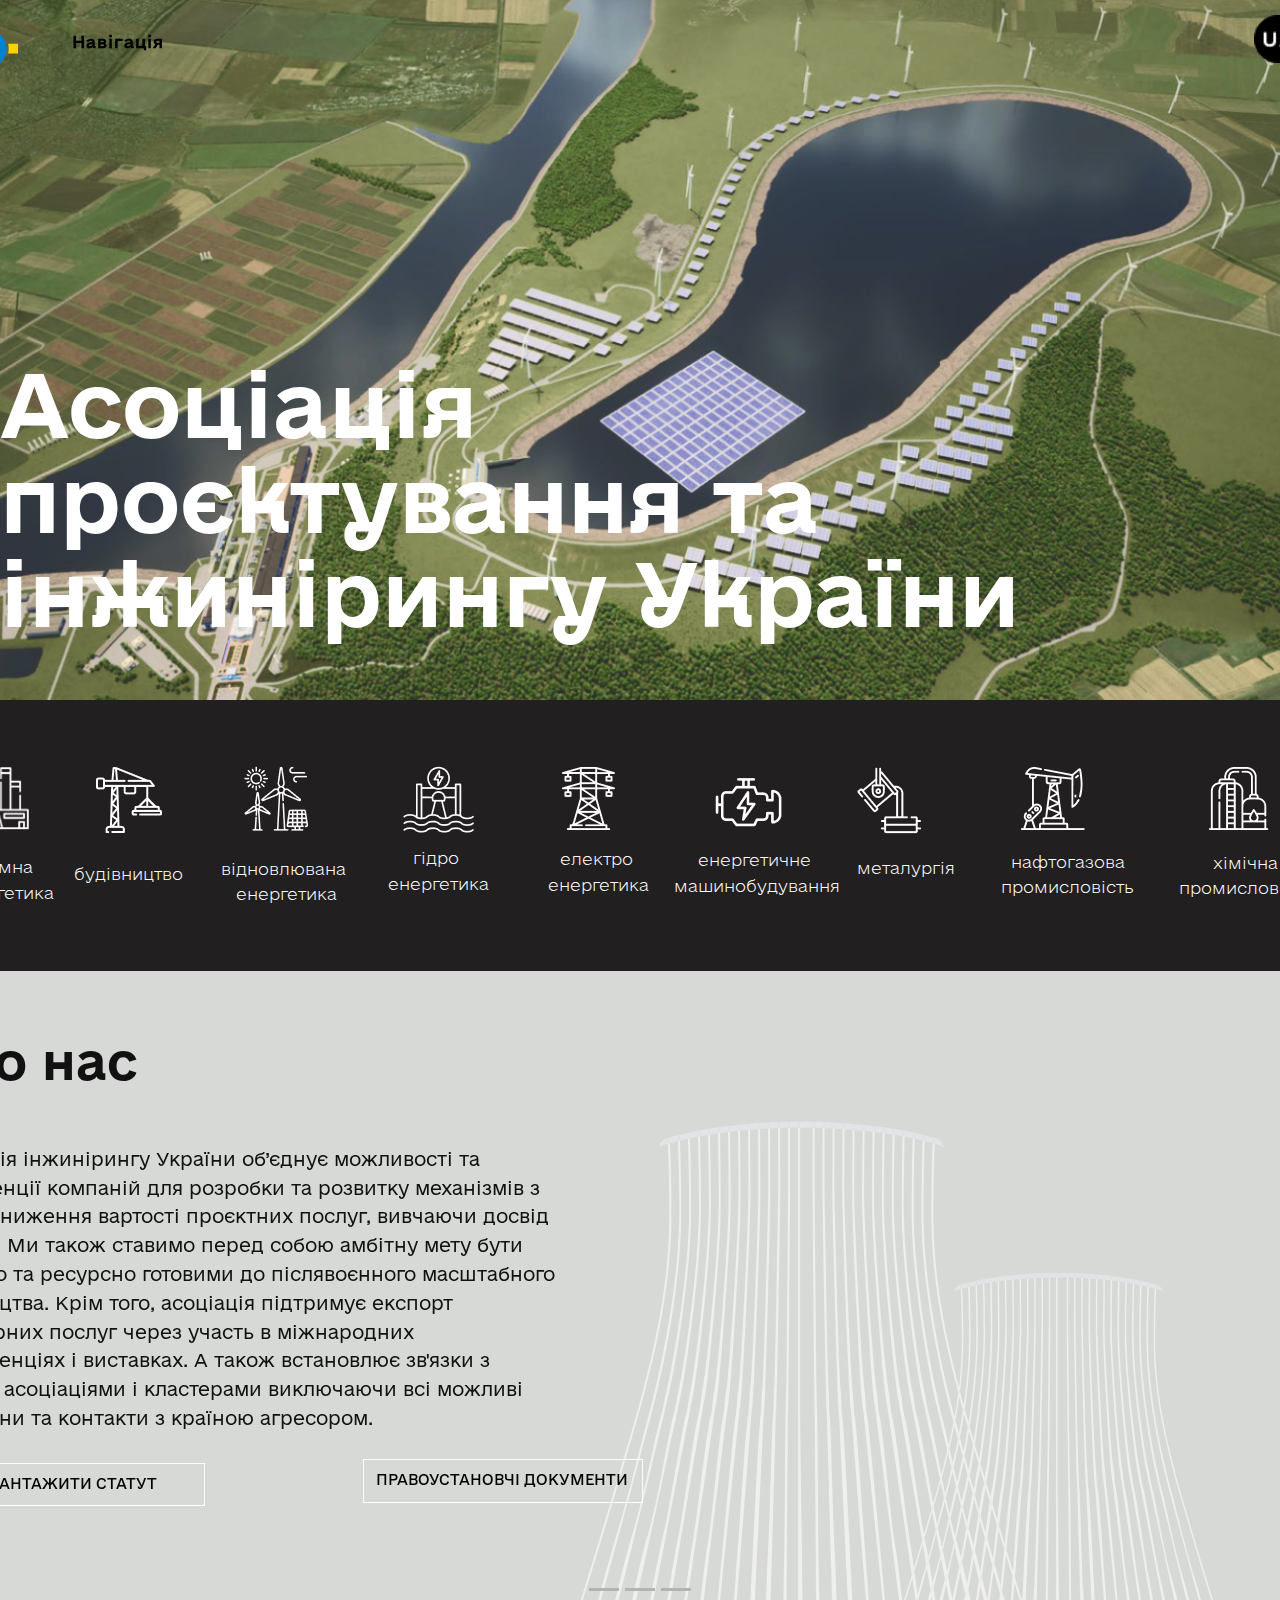
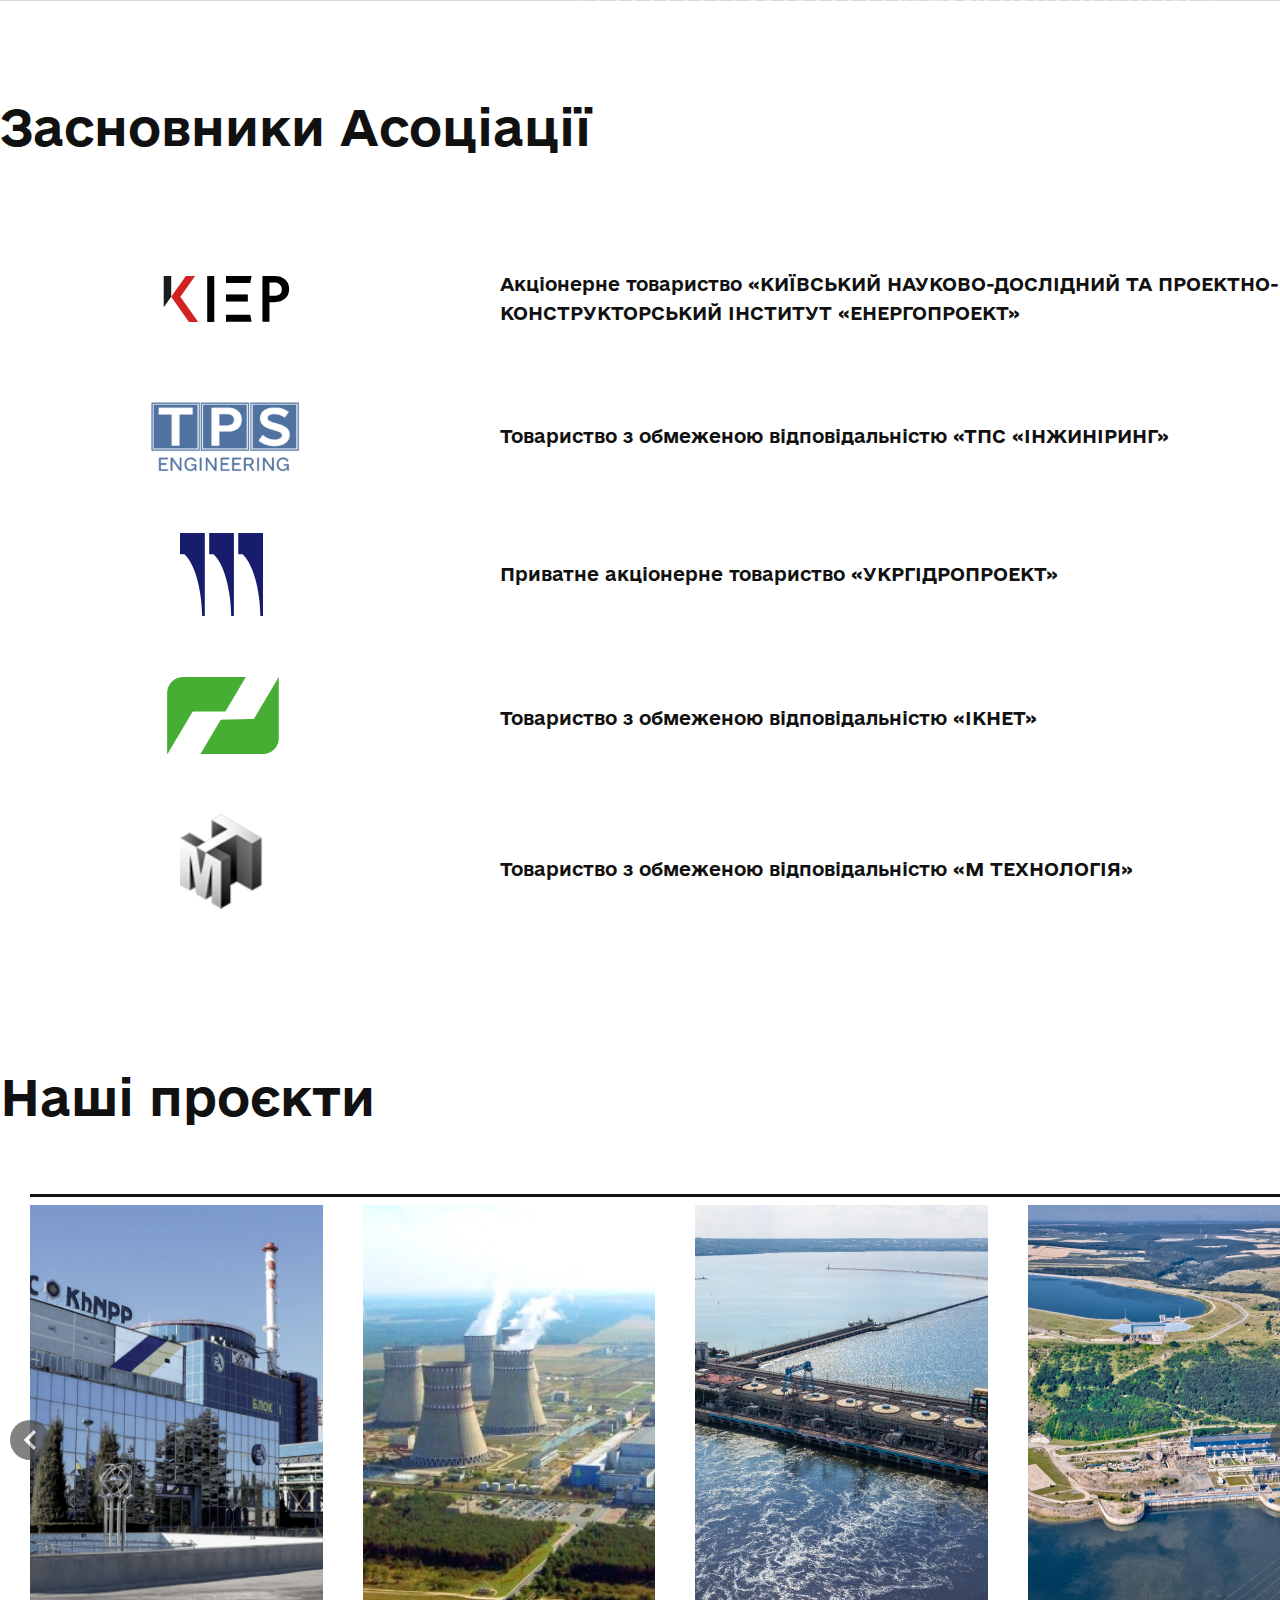
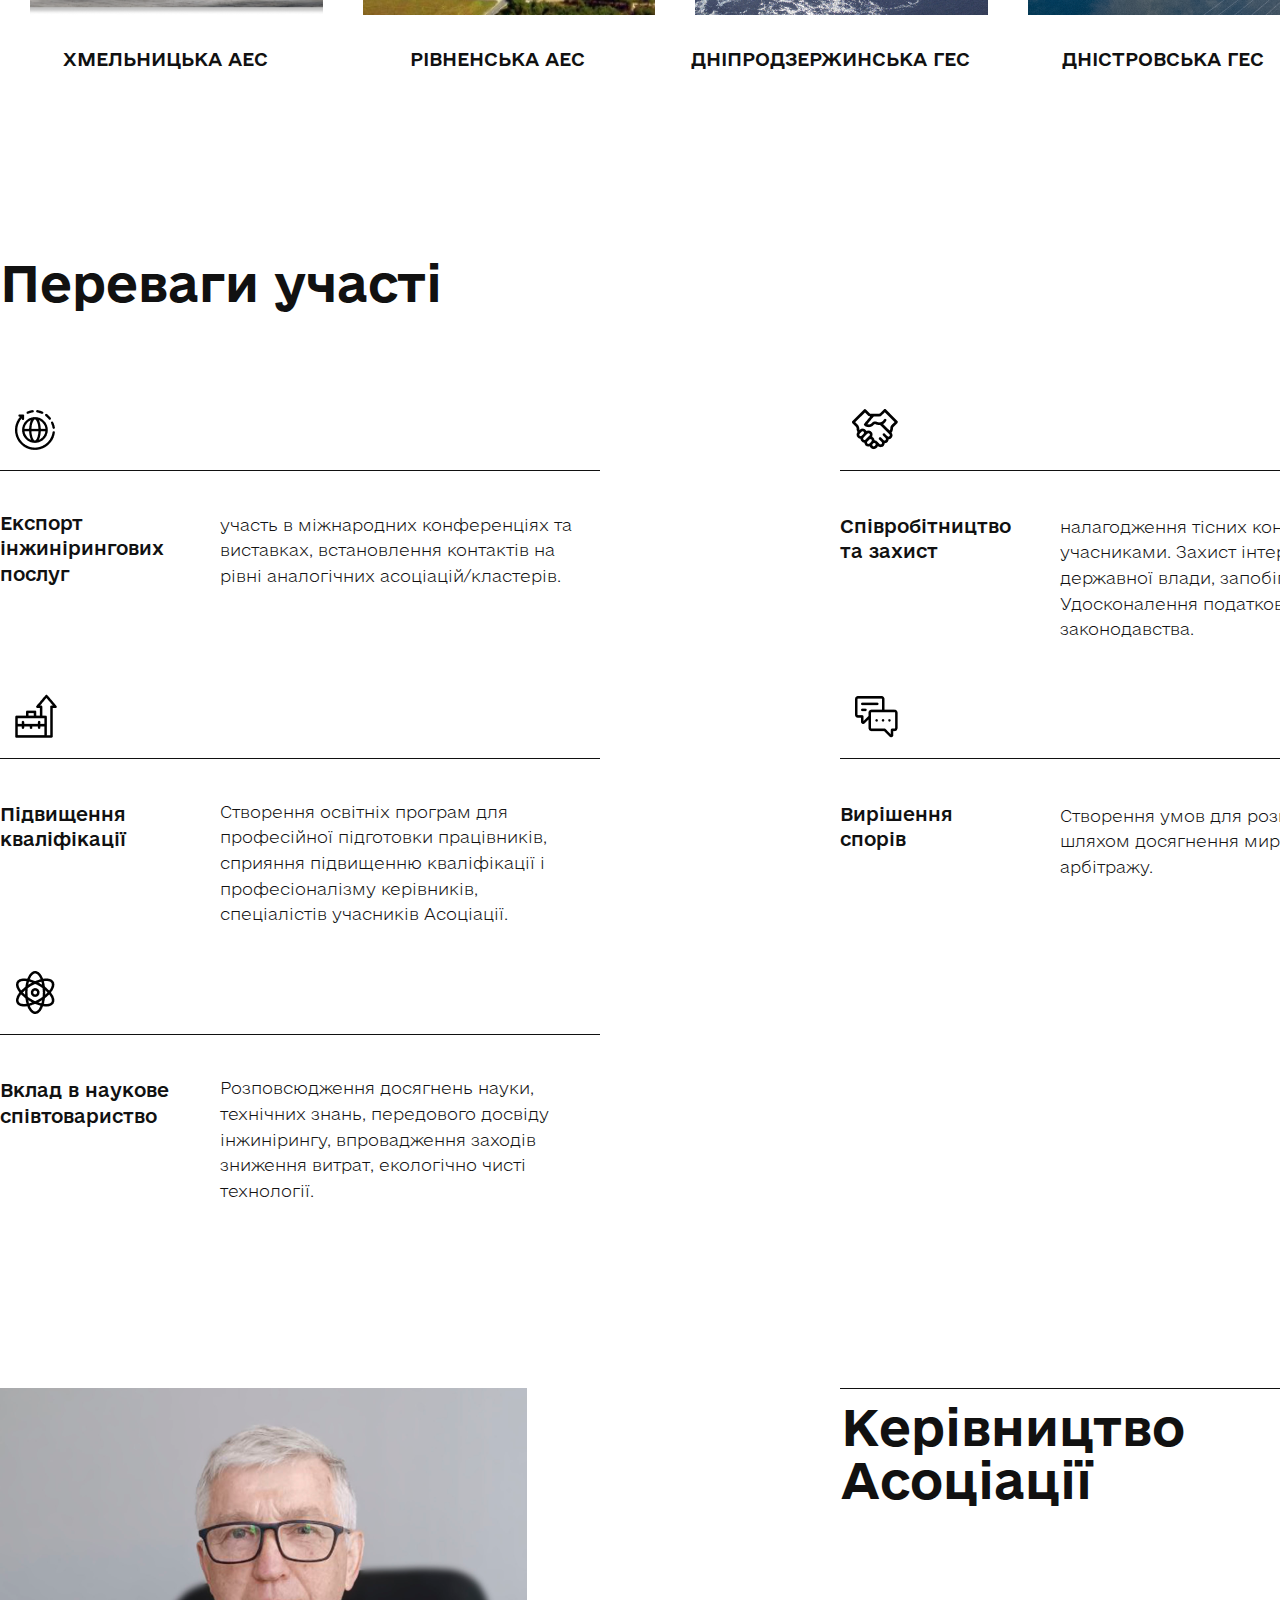
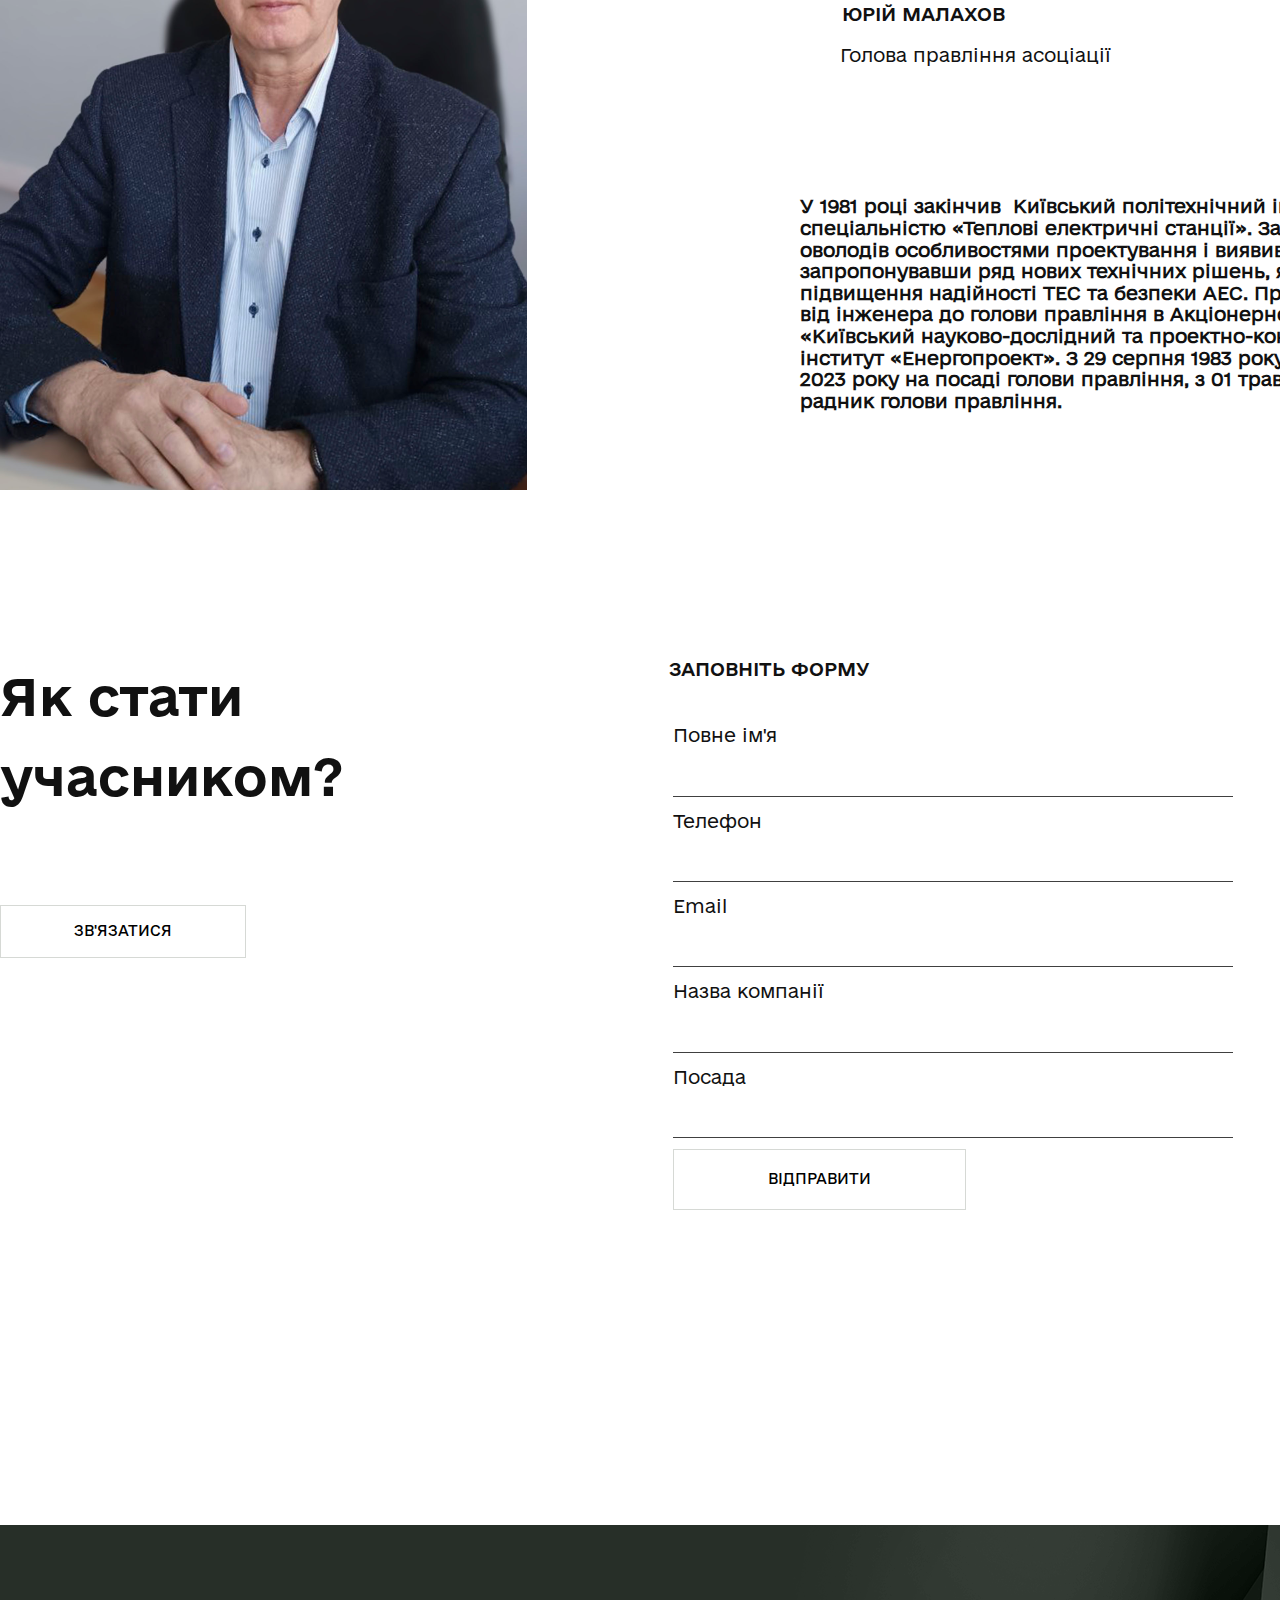
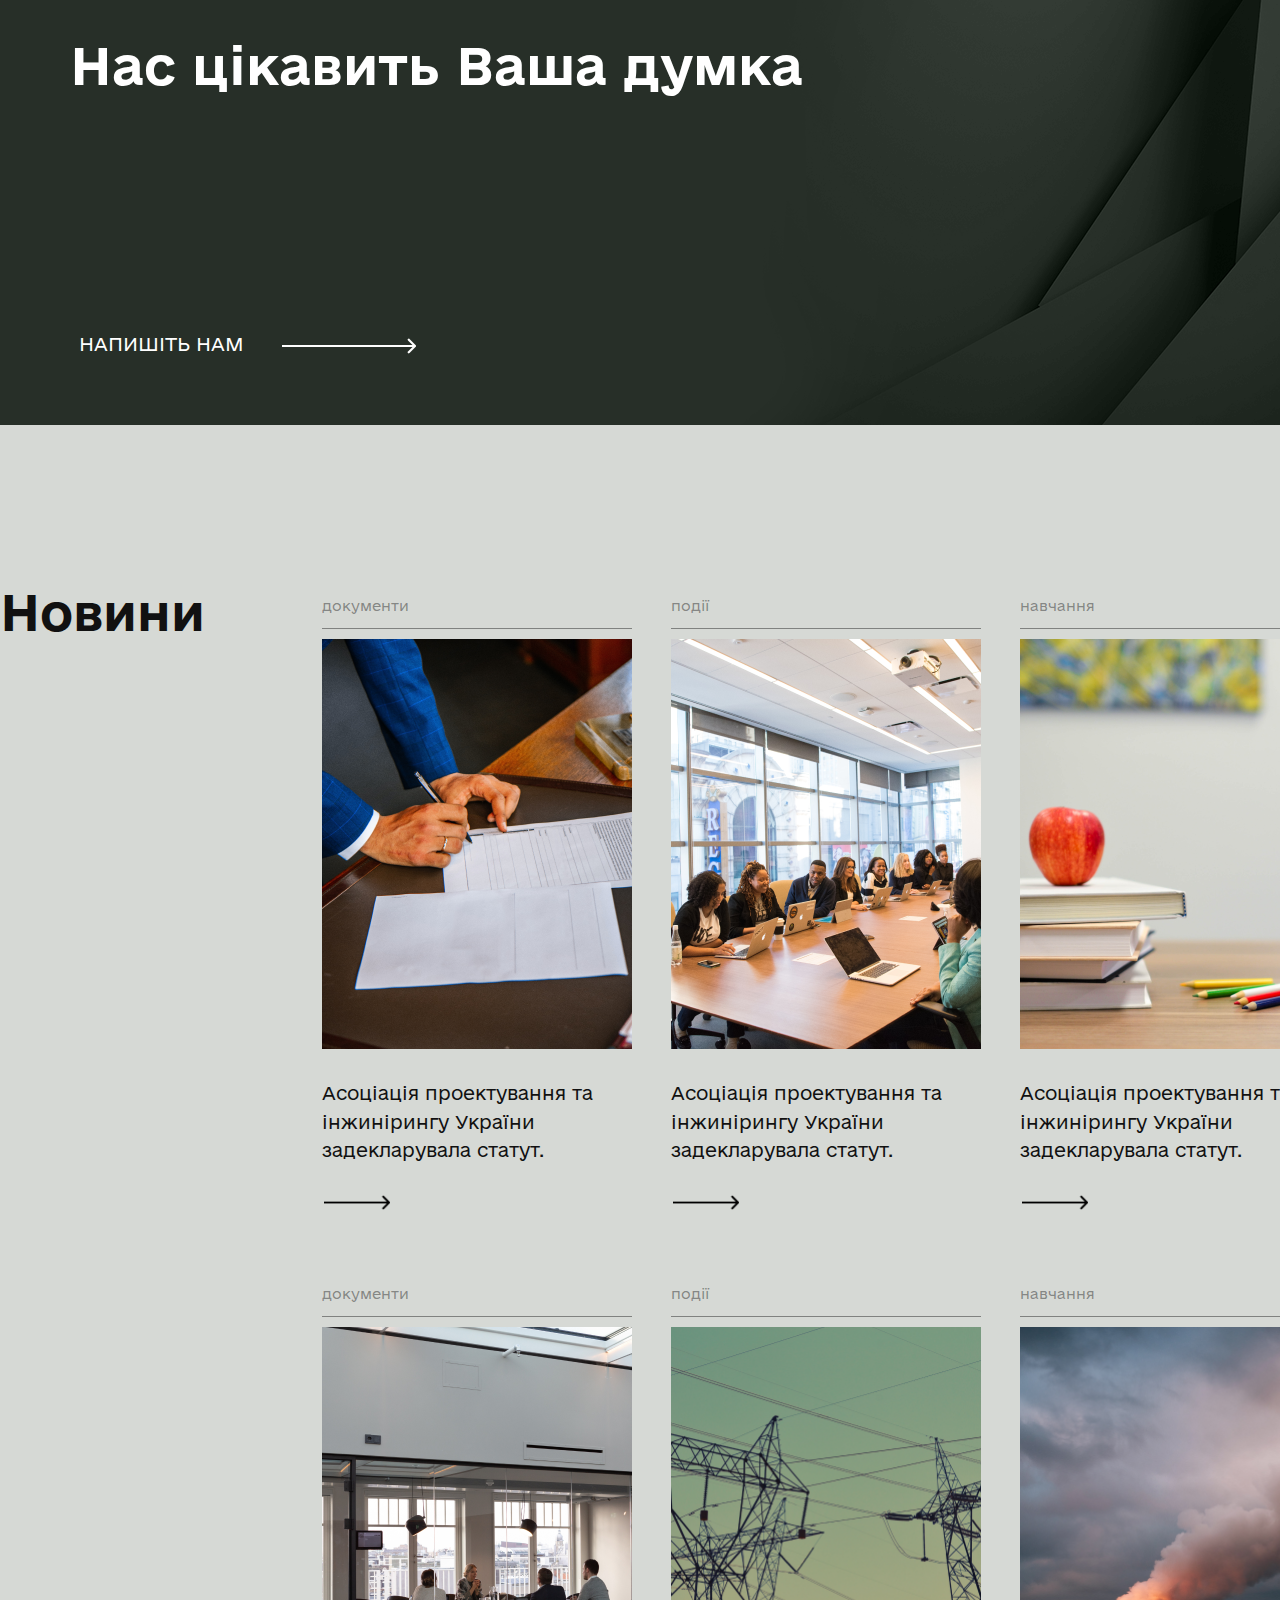
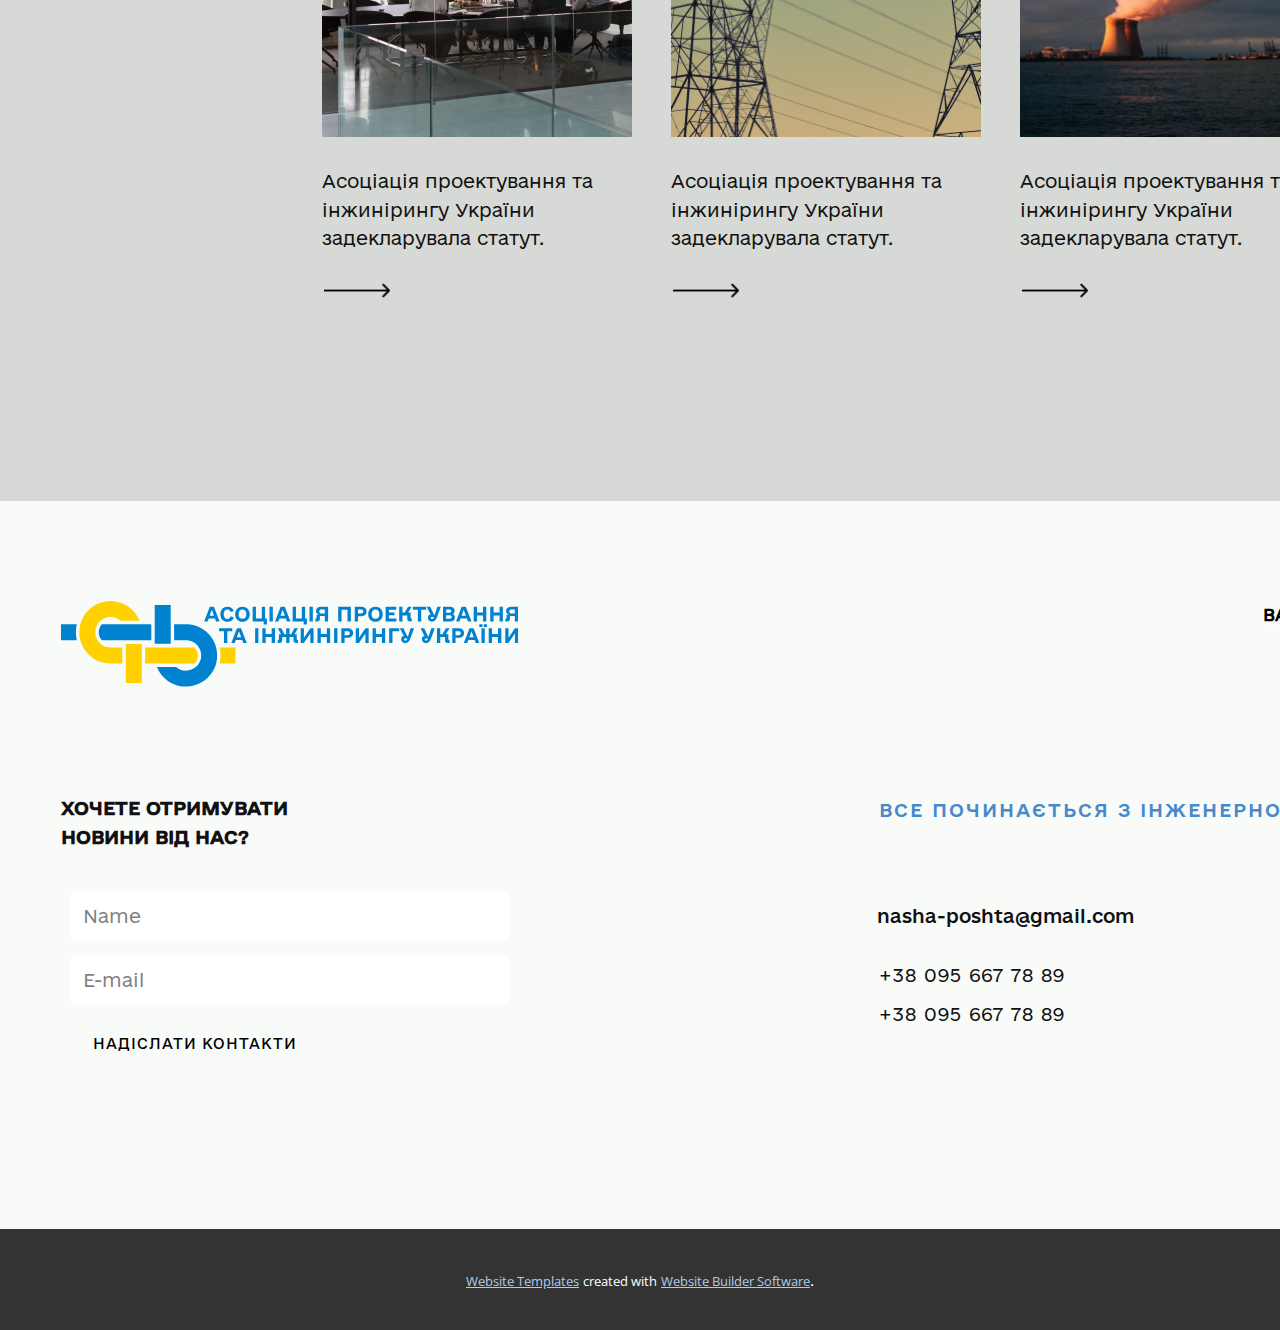
<file: Головна.html>
<!DOCTYPE html>
<html style="font-size: 16px;" lang="ua"><head>
    <meta name="viewport" content="width=device-width, initial-scale=1.0">
    <meta charset="utf-8">
    <meta name="keywords" content="​Асоціаціяпроєктування таінжинірингу України">
    <meta name="description" content="">
    <title>Головна</title>
    <link rel="stylesheet" href="nicepage.css" media="screen">
<link rel="stylesheet" href="Головна.css" media="screen">
    <script class="u-script" type="text/javascript" src="jquery.js" defer=""></script>
    <script class="u-script" type="text/javascript" src="nicepage.js" defer=""></script>
    <meta name="generator" content="Nicepage 6.1.3, nicepage.com">
    <meta name="referrer" content="origin">
    
    <link id="u-theme-google-font" rel="stylesheet" href="https://fonts.googleapis.com/css?family=Roboto:100,100i,300,300i,400,400i,500,500i,700,700i,900,900i|Open+Sans:300,300i,400,400i,500,500i,600,600i,700,700i,800,800i">
    
    
    
    
    
    
    
    
    
    
    
    
    
    <script type="application/ld+json">{
		"@context": "http://schema.org",
		"@type": "Organization",
		"name": "",
		"logo": "images/logo.svg"
}</script>
    <meta name="theme-color" content="#478ac9">
    <meta property="og:title" content="Головна">
    <meta property="og:type" content="website">
  <meta data-intl-tel-input-cdn-path="intlTelInput/"></head>
  <body data-path-to-root="./" data-include-products="false" class="u-body u-overlap u-overlap-transparent u-xl-mode" data-lang="ua" data-lang-ua="{&quot;head-title&quot;:&quot;&quot;,&quot;head-keywords&quot;:&quot;​Асоціаціяпроєктування таінжинірингу України&quot;,&quot;head-description&quot;:&quot;&quot;}" data-lang-en="{&quot;head-title&quot;:&quot;&quot;,&quot;head-keywords&quot;:&quot;​Асоціаціяпроєктування таінжинірингу України&quot;,&quot;head-description&quot;:&quot;&quot;}"><header class="u-clearfix u-header u-header" id="sec-69d4"><nav class="u-menu u-menu-dropdown u-offcanvas u-menu-1">
        <div class="menu-collapse" style="font-size: 1rem; letter-spacing: 0px;">
          <a class="u-button-style u-custom-left-right-menu-spacing u-custom-padding-bottom u-custom-top-bottom-menu-spacing u-nav-link u-text-active-palette-1-base u-text-hover-palette-2-base" href="#" data-lang-ua="{&quot;content&quot;:&quot;<svg class=\&quot;u-svg-link\&quot; viewBox=\&quot;0 0 24 24\&quot;><use xmlns:xlink=\&quot;http://www.w3.org/1999/xlink\&quot; xlink:href=\&quot;#menu-hamburger\&quot;></use></svg><svg class=\&quot;u-svg-content\&quot; version=\&quot;1.1\&quot; id=\&quot;menu-hamburger\&quot; viewBox=\&quot;0 0 16 16\&quot; x=\&quot;0px\&quot; y=\&quot;0px\&quot; xmlns:xlink=\&quot;http://www.w3.org/1999/xlink\&quot; xmlns=\&quot;http://www.w3.org/2000/svg\&quot;>    <g>        <rect y=\&quot;1\&quot; width=\&quot;16\&quot; height=\&quot;2\&quot;></rect>        <rect y=\&quot;7\&quot; width=\&quot;16\&quot; height=\&quot;2\&quot;></rect>        <rect y=\&quot;13\&quot; width=\&quot;16\&quot; height=\&quot;2\&quot;></rect>    </g></svg>&quot;,&quot;href&quot;:&quot;#&quot;}" data-lang-en="{&quot;content&quot;:&quot;<svg class=\&quot;u-svg-link\&quot; viewBox=\&quot;0 0 24 24\&quot;><use xmlns:xlink=\&quot;http://www.w3.org/1999/xlink\&quot; xlink:href=\&quot;#menu-hamburger\&quot;></use></svg><svg class=\&quot;u-svg-content\&quot; version=\&quot;1.1\&quot; id=\&quot;menu-hamburger\&quot; viewBox=\&quot;0 0 16 16\&quot; x=\&quot;0px\&quot; y=\&quot;0px\&quot; xmlns:xlink=\&quot;http://www.w3.org/1999/xlink\&quot; xmlns=\&quot;http://www.w3.org/2000/svg\&quot;>    <g>        <rect y=\&quot;1\&quot; width=\&quot;16\&quot; height=\&quot;2\&quot;></rect>        <rect y=\&quot;7\&quot; width=\&quot;16\&quot; height=\&quot;2\&quot;></rect>        <rect y=\&quot;13\&quot; width=\&quot;16\&quot; height=\&quot;2\&quot;></rect>    </g></svg>&quot;,&quot;href&quot;:&quot;#&quot;}">
            <svg class="u-svg-link" viewBox="0 0 24 24"><use xmlns:xlink="http://www.w3.org/1999/xlink" xlink:href="#menu-hamburger"></use></svg>
            <svg class="u-svg-content" version="1.1" id="menu-hamburger" viewBox="0 0 16 16" x="0px" y="0px" xmlns:xlink="http://www.w3.org/1999/xlink" xmlns="http://www.w3.org/2000/svg"><g><rect y="1" width="16" height="2"></rect><rect y="7" width="16" height="2"></rect><rect y="13" width="16" height="2"></rect>
</g></svg>
          </a>
        </div>
        <div class="u-nav-container">
          <ul class="u-nav u-unstyled u-nav-1"><li class="u-nav-item"><a class="u-button-style u-nav-link u-text-active-palette-1-base u-text-hover-palette-2-base" href="Головна.html" style="padding: 10px 20px;" data-lang-ua="{&quot;content&quot;:&quot;Головна&quot;,&quot;href&quot;:&quot;Головна.html&quot;}" data-lang-en="{&quot;content&quot;:&quot;Головна&quot;,&quot;href&quot;:&quot;Головна.html&quot;}">Головна</a>
</li><li class="u-nav-item"><a class="u-button-style u-nav-link u-text-active-palette-1-base u-text-hover-palette-2-base" href="Про-нас.html" style="padding: 10px 20px;" data-lang-ua="{&quot;content&quot;:&quot;Про нас&quot;,&quot;href&quot;:&quot;Про-нас.html&quot;}" data-lang-en="{&quot;content&quot;:&quot;Про нас&quot;,&quot;href&quot;:&quot;Про-нас.html&quot;}">Про нас</a>
</li><li class="u-nav-item"><a class="u-button-style u-nav-link u-text-active-palette-1-base u-text-hover-palette-2-base" href="Контакти.html" style="padding: 10px 20px;" data-lang-ua="{&quot;content&quot;:&quot;Контакти&quot;,&quot;href&quot;:&quot;Контакти.html&quot;}" data-lang-en="{&quot;content&quot;:&quot;Контакти&quot;,&quot;href&quot;:&quot;Контакти.html&quot;}">Контакти</a>
</li></ul>
        </div>
        <div class="u-nav-container-collapse">
          <div class="u-black u-container-style u-inner-container-layout u-opacity u-opacity-95 u-sidenav">
            <div class="u-inner-container-layout u-sidenav-overflow">
              <div class="u-menu-close"></div>
              <ul class="u-align-center u-nav u-popupmenu-items u-unstyled u-nav-2"><li class="u-nav-item"><a class="u-button-style u-nav-link" href="Головна.html" data-lang-ua="{&quot;content&quot;:&quot;Головна&quot;,&quot;href&quot;:&quot;Головна.html&quot;}" data-lang-en="{&quot;content&quot;:&quot;Головна&quot;,&quot;href&quot;:&quot;Головна.html&quot;}">Головна</a>
</li><li class="u-nav-item"><a class="u-button-style u-nav-link" href="Про-нас.html" data-lang-ua="{&quot;content&quot;:&quot;Про нас&quot;,&quot;href&quot;:&quot;Про-нас.html&quot;}" data-lang-en="{&quot;content&quot;:&quot;Про нас&quot;,&quot;href&quot;:&quot;Про-нас.html&quot;}">Про нас</a>
</li><li class="u-nav-item"><a class="u-button-style u-nav-link" href="Контакти.html" data-lang-ua="{&quot;content&quot;:&quot;Контакти&quot;,&quot;href&quot;:&quot;Контакти.html&quot;}" data-lang-en="{&quot;content&quot;:&quot;Контакти&quot;,&quot;href&quot;:&quot;Контакти.html&quot;}">Контакти</a>
</li></ul>
            </div>
          </div>
          <div class="u-black u-menu-overlay u-opacity u-opacity-70"></div>
        </div>
      </nav><a href="Головна.html" class="u-image u-logo u-image-1" data-image-width="81" data-image-height="44" title="Головна">
        <img src="images/logo.svg" class="u-logo-image u-logo-image-1">
      </a><nav class="u-menu u-menu-dropdown u-offcanvas u-menu-2">
        <div class="menu-collapse u-custom-font" style="font-size: 1rem; letter-spacing: 1px; font-family: e-Ukraine-Regular; font-weight: 700;">
          <a class="u-button-style u-custom-active-border-color u-custom-active-color u-custom-border u-custom-border-color u-custom-borders u-custom-hover-border-color u-custom-hover-color u-custom-left-right-menu-spacing u-custom-text-active-color u-custom-text-color u-custom-text-decoration u-custom-text-hover-color u-custom-top-bottom-menu-spacing u-nav-link" href="#" data-lang-ua="{&quot;content&quot;:&quot;<svg class=\&quot;u-svg-link\&quot; viewBox=\&quot;0 0 24 24\&quot;><use xmlns:xlink=\&quot;http://www.w3.org/1999/xlink\&quot; xlink:href=\&quot;#svg-3eb4\&quot;></use></svg><svg class=\&quot;u-svg-content\&quot; version=\&quot;1.1\&quot; id=\&quot;svg-3eb4\&quot; viewBox=\&quot;0 0 16 16\&quot; x=\&quot;0px\&quot; y=\&quot;0px\&quot; xmlns:xlink=\&quot;http://www.w3.org/1999/xlink\&quot; xmlns=\&quot;http://www.w3.org/2000/svg\&quot;>    <g>        <rect y=\&quot;1\&quot; width=\&quot;16\&quot; height=\&quot;2\&quot;></rect>        <rect y=\&quot;7\&quot; width=\&quot;16\&quot; height=\&quot;2\&quot;></rect>        <rect y=\&quot;13\&quot; width=\&quot;16\&quot; height=\&quot;2\&quot;></rect>    </g></svg>&quot;,&quot;href&quot;:&quot;#&quot;}" data-lang-en="{&quot;content&quot;:&quot;<svg class=\&quot;u-svg-link\&quot; viewBox=\&quot;0 0 24 24\&quot;><use xmlns:xlink=\&quot;http://www.w3.org/1999/xlink\&quot; xlink:href=\&quot;#svg-3eb4\&quot;></use></svg><svg class=\&quot;u-svg-content\&quot; version=\&quot;1.1\&quot; id=\&quot;svg-3eb4\&quot; viewBox=\&quot;0 0 16 16\&quot; x=\&quot;0px\&quot; y=\&quot;0px\&quot; xmlns:xlink=\&quot;http://www.w3.org/1999/xlink\&quot; xmlns=\&quot;http://www.w3.org/2000/svg\&quot;>    <g>        <rect y=\&quot;1\&quot; width=\&quot;16\&quot; height=\&quot;2\&quot;></rect>        <rect y=\&quot;7\&quot; width=\&quot;16\&quot; height=\&quot;2\&quot;></rect>        <rect y=\&quot;13\&quot; width=\&quot;16\&quot; height=\&quot;2\&quot;></rect>    </g></svg>&quot;,&quot;href&quot;:&quot;#&quot;}">
            <svg class="u-svg-link" viewBox="0 0 24 24"><use xmlns:xlink="http://www.w3.org/1999/xlink" xlink:href="#svg-3eb4"></use></svg>
            <svg class="u-svg-content" version="1.1" id="svg-3eb4" viewBox="0 0 16 16" x="0px" y="0px" xmlns:xlink="http://www.w3.org/1999/xlink" xmlns="http://www.w3.org/2000/svg"><g><rect y="1" width="16" height="2"></rect><rect y="7" width="16" height="2"></rect><rect y="13" width="16" height="2"></rect>
</g></svg>
          </a>
        </div>
        <div class="u-custom-menu u-nav-container">
          <ul class="u-custom-font u-nav u-spacing-20 u-unstyled u-nav-3"><li class="u-nav-item"><a class="u-button-style u-nav-link u-text-active-black u-text-grey-90 u-text-hover-palette-1-base" href="Головна.html" style="padding: 18px 4px;" data-lang-ua="{&quot;content&quot;:&quot;Навігація&quot;,&quot;href&quot;:&quot;Головна.html&quot;}" data-lang-en="{&quot;content&quot;:&quot;Навігація&quot;,&quot;href&quot;:&quot;Головна.html&quot;}">Навігація</a><div class="u-nav-popup"><ul class="u-border-2 u-border-custom-color-1 u-custom-font u-h-spacing-17 u-nav u-unstyled u-v-spacing-12 u-nav-4"><li class="u-nav-item"><a class="u-button-style u-custom-color-12 u-nav-link u-text-body-color" href="Головна.html#carousel-e1c7" data-lang-ua="{&quot;content&quot;:&quot;Про нас&quot;,&quot;href&quot;:&quot;1328317286#carousel-e1c7&quot;}" data-lang-en="{&quot;content&quot;:&quot;Про нас&quot;,&quot;href&quot;:&quot;1328317286#carousel-e1c7&quot;}">Про нас</a>
</li><li class="u-nav-item"><a class="u-button-style u-custom-color-12 u-nav-link u-text-body-color" href="Головна.html#sec-ef2b" data-lang-ua="{&quot;content&quot;:&quot;Засновники асоціації&quot;,&quot;href&quot;:&quot;1328317286#sec-ef2b&quot;}" data-lang-en="{&quot;content&quot;:&quot;Засновники асоціації&quot;,&quot;href&quot;:&quot;1328317286#sec-ef2b&quot;}">Засновники асоціації</a>
</li><li class="u-nav-item"><a class="u-button-style u-custom-color-12 u-nav-link u-text-body-color" href="Головна.html#sec-60e5" data-lang-ua="{&quot;content&quot;:&quot;Наші проєкти&quot;,&quot;href&quot;:&quot;1328317286#sec-60e5&quot;}" data-lang-en="{&quot;content&quot;:&quot;Наші проєкти&quot;,&quot;href&quot;:&quot;1328317286#sec-60e5&quot;}">Наші проєкти</a>
</li><li class="u-nav-item"><a class="u-button-style u-custom-color-12 u-nav-link u-text-body-color" href="Головна.html#sec-6eea" data-lang-ua="{&quot;content&quot;:&quot;Переваги членства&quot;,&quot;href&quot;:&quot;1328317286#sec-6eea&quot;}" data-lang-en="{&quot;content&quot;:&quot;Переваги членства&quot;,&quot;href&quot;:&quot;1328317286#sec-6eea&quot;}">Переваги членства</a>
</li><li class="u-nav-item"><a class="u-button-style u-custom-color-12 u-nav-link u-text-body-color" href="Головна.html#sec-8cc9" data-lang-ua="{&quot;content&quot;:&quot;Керівництво&quot;,&quot;href&quot;:&quot;1328317286#sec-8cc9&quot;}" data-lang-en="{&quot;content&quot;:&quot;Керівництво&quot;,&quot;href&quot;:&quot;1328317286#sec-8cc9&quot;}">Керівництво</a>
</li><li class="u-nav-item"><a class="u-button-style u-custom-color-12 u-nav-link u-text-body-color" href="Головна.html#sec-1c8f" data-lang-ua="{&quot;content&quot;:&quot;Стати членом&quot;,&quot;href&quot;:&quot;1328317286#sec-1c8f&quot;}" data-lang-en="{&quot;content&quot;:&quot;Стати членом&quot;,&quot;href&quot;:&quot;1328317286#sec-1c8f&quot;}">Стати членом</a>
</li><li class="u-nav-item"><a class="u-button-style u-custom-color-12 u-nav-link u-text-body-color" href="Головна.html#sec-6366" data-lang-ua="{&quot;content&quot;:&quot;Зворотній зв'язок&quot;,&quot;href&quot;:&quot;1328317286#sec-6366&quot;}" data-lang-en="{&quot;content&quot;:&quot;Зворотній зв'язок&quot;,&quot;href&quot;:&quot;1328317286#sec-6366&quot;}">Зворотній зв'язок</a>
</li><li class="u-nav-item"><a class="u-button-style u-custom-color-12 u-nav-link u-text-body-color" href="Головна.html#sec-b520" data-lang-ua="{&quot;content&quot;:&quot;Новини&quot;,&quot;href&quot;:&quot;1328317286#sec-b520&quot;}" data-lang-en="{&quot;content&quot;:&quot;Новини&quot;,&quot;href&quot;:&quot;1328317286#sec-b520&quot;}">Новини</a>
</li></ul>
</div>
</li></ul>
        </div>
        <div class="u-custom-menu u-nav-container-collapse">
          <div class="u-black u-container-style u-inner-container-layout u-opacity u-opacity-95 u-sidenav">
            <div class="u-inner-container-layout u-sidenav-overflow">
              <div class="u-menu-close"></div>
              <ul class="u-align-center u-nav u-popupmenu-items u-unstyled u-nav-5"><li class="u-nav-item"><a class="u-button-style u-nav-link" href="Головна.html" data-lang-ua="{&quot;content&quot;:&quot;Навігація&quot;,&quot;href&quot;:&quot;Головна.html&quot;}" data-lang-en="{&quot;content&quot;:&quot;Навігація&quot;,&quot;href&quot;:&quot;Головна.html&quot;}">Навігація</a><div class="u-nav-popup"><ul class="u-border-2 u-border-custom-color-1 u-custom-font u-h-spacing-17 u-nav u-unstyled u-v-spacing-12 u-nav-6"><li class="u-nav-item"><a class="u-button-style u-custom-color-12 u-nav-link" href="Головна.html#carousel-e1c7" data-lang-ua="{&quot;content&quot;:&quot;Про нас&quot;,&quot;href&quot;:&quot;1328317286#carousel-e1c7&quot;}" data-lang-en="{&quot;content&quot;:&quot;Про нас&quot;,&quot;href&quot;:&quot;1328317286#carousel-e1c7&quot;}">Про нас</a>
</li><li class="u-nav-item"><a class="u-button-style u-custom-color-12 u-nav-link" href="Головна.html#sec-ef2b" data-lang-ua="{&quot;content&quot;:&quot;Засновники асоціації&quot;,&quot;href&quot;:&quot;1328317286#sec-ef2b&quot;}" data-lang-en="{&quot;content&quot;:&quot;Засновники асоціації&quot;,&quot;href&quot;:&quot;1328317286#sec-ef2b&quot;}">Засновники асоціації</a>
</li><li class="u-nav-item"><a class="u-button-style u-custom-color-12 u-nav-link" href="Головна.html#sec-60e5" data-lang-ua="{&quot;content&quot;:&quot;Наші проєкти&quot;,&quot;href&quot;:&quot;1328317286#sec-60e5&quot;}" data-lang-en="{&quot;content&quot;:&quot;Наші проєкти&quot;,&quot;href&quot;:&quot;1328317286#sec-60e5&quot;}">Наші проєкти</a>
</li><li class="u-nav-item"><a class="u-button-style u-custom-color-12 u-nav-link" href="Головна.html#sec-6eea" data-lang-ua="{&quot;content&quot;:&quot;Переваги членства&quot;,&quot;href&quot;:&quot;1328317286#sec-6eea&quot;}" data-lang-en="{&quot;content&quot;:&quot;Переваги членства&quot;,&quot;href&quot;:&quot;1328317286#sec-6eea&quot;}">Переваги членства</a>
</li><li class="u-nav-item"><a class="u-button-style u-custom-color-12 u-nav-link" href="Головна.html#sec-8cc9" data-lang-ua="{&quot;content&quot;:&quot;Керівництво&quot;,&quot;href&quot;:&quot;1328317286#sec-8cc9&quot;}" data-lang-en="{&quot;content&quot;:&quot;Керівництво&quot;,&quot;href&quot;:&quot;1328317286#sec-8cc9&quot;}">Керівництво</a>
</li><li class="u-nav-item"><a class="u-button-style u-custom-color-12 u-nav-link" href="Головна.html#sec-1c8f" data-lang-ua="{&quot;content&quot;:&quot;Стати членом&quot;,&quot;href&quot;:&quot;1328317286#sec-1c8f&quot;}" data-lang-en="{&quot;content&quot;:&quot;Стати членом&quot;,&quot;href&quot;:&quot;1328317286#sec-1c8f&quot;}">Стати членом</a>
</li><li class="u-nav-item"><a class="u-button-style u-custom-color-12 u-nav-link" href="Головна.html#sec-6366" data-lang-ua="{&quot;content&quot;:&quot;Зворотній зв'язок&quot;,&quot;href&quot;:&quot;1328317286#sec-6366&quot;}" data-lang-en="{&quot;content&quot;:&quot;Зворотній зв'язок&quot;,&quot;href&quot;:&quot;1328317286#sec-6366&quot;}">Зворотній зв'язок</a>
</li><li class="u-nav-item"><a class="u-button-style u-custom-color-12 u-nav-link" href="Головна.html#sec-b520" data-lang-ua="{&quot;content&quot;:&quot;Новини&quot;,&quot;href&quot;:&quot;1328317286#sec-b520&quot;}" data-lang-en="{&quot;content&quot;:&quot;Новини&quot;,&quot;href&quot;:&quot;1328317286#sec-b520&quot;}">Новини</a>
</li></ul>
</div>
</li></ul>
            </div>
          </div>
          <div class="u-black u-menu-overlay u-opacity u-opacity-70"></div>
        </div>
      </nav><div class="u-language u-language-content-icon u-language-layout-icons u-spacing-10 u-language-1">
        <a class="u-language-top-url u-language-url" data-lang-text="Ukrainian" href="./Головна.html" data-language="ua" style="background-image: none;"><span class="u-file-icon u-icon u-language-icon u-language-ua u-icon-1"><img src="images/langUA.png" alt=""></span>
        </a>
        <a class="u-language-top-url u-language-url" data-lang-text="English" href="./en/Головна.html" data-language="en" style="background-image: none;"><span class="u-icon u-language-en u-language-icon u-icon-2"><svg xmlns="http://www.w3.org/2000/svg" xmlns:xlink="http://www.w3.org/1999/xlink" version="1.1" xml:space="preserve" class="u-svg-content" viewBox="0 0 112 112" x="0px" y="0px" style="width: 1em; height: 1em;"><path fill="#EDEDED" d="M51.3,63.9V96h-3.5V70.7L11,96H7.1l39.8-27.3h-7.8L0,95.5v-7.8l27.5-19H0v-4.8C0,63.9,51.3,63.9,51.3,63.9z
	 M61.7,96h3.4V70.7l37,25.3h9.9v-0.8L73.2,68.7H81l31,21.2v-3.1L85.4,68.7H112v-4.8H61.7V96z M51.3,16h-3.5v26.9L8.8,16H0v0.8
	l40.9,28.1h-7.7L0,22.1v3.8l27.5,19H0v4.8h51.3V16z M67.3,44.9L109.4,16h-5.1L65.1,42.9V16h-3.4v33.7H112v-4.8H85.4L112,26.6v-7
	L75,44.9H67.3z"></path><path fill="#1A237B" d="M65.1,42.9V16h39.2L65.1,42.9z M47.8,16h-39l39,26.9V16z M112,44.9V26.6L85.4,44.9H112z M112,86.8V68.7H85.4
	L112,86.8z M11,96h36.8V70.7L11,96z M65.1,96h37l-37-25.3V96z M0,68.7v19l27.5-19H0z M0,25.9v19h27.5L0,25.9z"></path><path fill="#BD0034" d="M112,16v3.6L75,44.9h-7.7L109.4,16H112z M73.2,68.7L112,95.2v-5.3L81,68.7H73.2z M40.9,44.9L0,16.8v5.3
	l33.2,22.8C33.2,44.9,40.9,44.9,40.9,44.9z M39.1,68.7L0,95.5V96h7.1l39.8-27.3H39.1z M61.7,16H51.3v33.7H0v14.2h51.3V96h10.4V63.9
	H112V49.7H61.7V16z"></path></svg></span>
        </a>
      </div></header>
    <section class="u-carousel u-carousel-duration-2000 u-slide u-block-b2fd-1" id="carousel-cd60" data-image-width="1440" data-image-height="706" data-interval="3750" data-u-ride="carousel" data-pause="false">
      <ol class="u-absolute-hcenter u-carousel-indicators u-block-b2fd-2">
        <li data-u-target="#carousel-cd60" data-u-slide-to="0" class="u-active"></li>
        <li data-u-target="#carousel-cd60" data-u-slide-to="1"></li>
        <li data-u-target="#carousel-cd60" data-u-slide-to="2"></li>
        <li data-u-target="#carousel-cd60" data-u-slide-to="3"></li>
      </ol>
      <div class="u-carousel-inner" role="listbox">
        <div class="u-active u-align-center u-carousel-item u-clearfix u-image u-section-1-1" data-image-width="1437" data-image-height="706">
          <div class="u-clearfix u-sheet u-sheet-1">
            <h1 class="u-align-left u-text u-text-default u-text-1" data-lang-ua="Асоціація<br>проєкту​вання та<br>інжинірингу України" data-lang-en="Асоціація<br>проєкту​вання та<br>інжинірингу України">Асоціація<br>проєкту​вання та<br>інжинірингу України
            </h1>
          </div>
        </div>
        <div class="u-align-center u-carousel-item u-clearfix u-image u-section-1-2" data-image-width="1440" data-image-height="700">
          <div class="u-clearfix u-sheet u-sheet-1">
            <h1 class="u-align-left u-custom-font u-text u-text-body-alt-color u-text-default u-text-1" data-lang-ua="Асоціація<br>проєкту​вання та<br>інжинірингу України" data-lang-en="Асоціація<br>проєкту​вання та<br>інжинірингу України">Асоціація<br>проєкту​вання та<br>інжинірингу України
            </h1>
          </div>
        </div>
        <div class="u-align-center u-carousel-item u-clearfix u-image u-section-1-3" data-image-width="1440" data-image-height="700">
          <div class="u-clearfix u-sheet u-sheet-1">
            <h1 class="u-align-left u-custom-font u-text u-text-body-alt-color u-text-default u-text-1" data-lang-ua="Асоціація<br>проєкту​вання та<br>інжинірингу України" data-lang-en="Асоціація<br>проєкту​вання та<br>інжинірингу України">Асоціація<br>проєкту​вання та<br>інжинірингу України
            </h1>
          </div>
        </div>
        <div class="u-align-center u-carousel-item u-clearfix u-image u-section-1-4" data-image-width="1440" data-image-height="700">
          <div class="u-clearfix u-sheet u-sheet-1">
            <h1 class="u-align-left u-custom-font u-text u-text-body-alt-color u-text-default u-text-1" data-lang-ua="Асоціація<br>проєкту​вання та<br>інжинірингу України" data-lang-en="Асоціація<br>проєкту​вання та<br>інжинірингу України">Асоціація<br>проєкту​вання та<br>інжинірингу України
            </h1>
          </div>
        </div>
      </div>
      <a class="u-absolute-vcenter u-carousel-control u-carousel-control-prev u-hidden u-hidden-xs u-text-grey-30 u-block-b2fd-3" href="#carousel-cd60" role="button" data-u-slide="prev">
        <span aria-hidden="true">
          <svg class="u-svg-link" viewBox="0 0 477.175 477.175"><path d="M145.188,238.575l215.5-215.5c5.3-5.3,5.3-13.8,0-19.1s-13.8-5.3-19.1,0l-225.1,225.1c-5.3,5.3-5.3,13.8,0,19.1l225.1,225
                    c2.6,2.6,6.1,4,9.5,4s6.9-1.3,9.5-4c5.3-5.3,5.3-13.8,0-19.1L145.188,238.575z"></path></svg>
        </span>
        <span class="sr-only">Previous</span>
      </a>
      <a class="u-absolute-vcenter u-carousel-control u-carousel-control-next u-hidden u-hidden-xs u-text-grey-30 u-block-b2fd-4" href="#carousel-cd60" role="button" data-u-slide="next">
        <span aria-hidden="true">
          <svg class="u-svg-link" viewBox="0 0 477.175 477.175"><path d="M360.731,229.075l-225.1-225.1c-5.3-5.3-13.8-5.3-19.1,0s-5.3,13.8,0,19.1l215.5,215.5l-215.5,215.5
                    c-5.3,5.3-5.3,13.8,0,19.1c2.6,2.6,6.1,4,9.5,4c3.4,0,6.9-1.3,9.5-4l225.1-225.1C365.931,242.875,365.931,234.275,360.731,229.075z"></path></svg>
        </span>
        <span class="sr-only">Наступний</span>
      </a>
    </section>
    <section class="u-clearfix u-custom-color-11 u-section-2" id="sec-ab47">
      <img class="u-image u-image-contain u-image-default u-preserve-proportions u-image-1" src="images/pump.png" alt="" data-image-width="71" data-image-height="67" data-lang-ua="" data-lang-en="">
      <img class="u-image u-image-contain u-image-default u-preserve-proportions u-image-2" src="images/solarpanel.png" alt="" data-image-width="65" data-image-height="65" data-lang-ua="" data-lang-en="">
      <img class="u-image u-image-contain u-image-default u-preserve-proportions u-image-3" src="images/nuclear.png" alt="" data-image-width="63" data-image-height="64" data-lang-ua="" data-lang-en="">
      <img class="u-image u-image-contain u-image-default u-preserve-proportions u-image-4" src="images/poverline.png" alt="" data-image-width="53" data-image-height="63" data-lang-ua="" data-lang-en="">
      <img class="u-image u-image-contain u-image-default u-preserve-proportions u-image-5" src="images/chemistry.png" alt="" data-image-width="60" data-image-height="63" data-lang-ua="" data-lang-en="">
      <img class="u-image u-image-contain u-image-default u-preserve-proportions u-image-6" src="images/oilpump.png" alt="" data-image-width="64" data-image-height="63" data-lang-ua="" data-lang-en="">
      <img class="u-image u-image-contain u-image-default u-preserve-proportions u-image-7" src="images/tap.png" alt="" data-image-width="66" data-image-height="66" data-lang-ua="" data-lang-en="">
      <img class="u-image u-image-contain u-image-default u-preserve-proportions u-image-8" src="images/chan.png" alt="" data-image-width="64" data-image-height="67" data-lang-ua="" data-lang-en="">
      <img class="u-image u-image-contain u-image-default u-preserve-proportions u-image-9" src="images/engine.png" alt="" data-image-width="67" data-image-height="49" data-lang-ua="" data-lang-en="">
      <p class="u-align-center u-custom-font u-text u-text-default u-text-1" data-lang-ua="гідро&amp;nbsp;<br>енергетика" data-lang-en="гідро&amp;nbsp;<br>енергетика">гідро&nbsp;<br>енергетика
      </p>
      <p class="u-align-center u-custom-font u-text u-text-default u-text-2" data-lang-ua="електро&amp;nbsp;<br>енергетика" data-lang-en="електро&amp;nbsp;<br>енергетика">електро&nbsp;<br>енергетика
      </p>
      <p class="u-align-center u-custom-font u-text u-text-default u-text-3" data-lang-ua="енергетичне&amp;nbsp;<br>машинобудування" data-lang-en="енергетичне&amp;nbsp;<br>машинобудування">енергетичне&nbsp;<br>машинобудування
      </p>
      <p class="u-align-center u-custom-font u-text u-text-default u-text-4" data-lang-ua="нафт​огазова<br>промисловість" data-lang-en="нафт​огазова<br>промисловість">нафт​огазова<br>промисловість
      </p>
      <p class="u-align-center u-custom-font u-text u-text-default u-text-5" data-lang-ua="хімічна<br>промисловість" data-lang-en="хімічна<br>промисловість">хімічна<br>промисловість
      </p>
      <p class="u-align-center u-custom-font u-text u-text-default u-text-6" data-lang-ua="​атомна<br>енер<span style=&quot;font-weight: 400;&quot;>​​<span style=&quot;font-weight: 500;&quot;>​<span style=&quot;font-weight: 500;&quot;>​</span></span></span>гетика" data-lang-en="​атомна<br>енер<span style=&quot;font-weight: 400;&quot;>​​<span style=&quot;font-weight: 500;&quot;>​<span style=&quot;font-weight: 500;&quot;>​</span></span></span>гетика"> атомна<br>енер<span style="font-weight: 400;">
          <span style="font-weight: 500;">
            <span style="font-weight: 500;"></span>
          </span>
        </span>гетика
      </p>
      <p class="u-align-center u-custom-font u-text u-text-default u-text-7" data-lang-ua="металургія" data-lang-en="металургія">металургія</p>
      <p class="u-align-center u-custom-font u-text u-text-default u-text-8" data-lang-ua="відновлювана<br>&amp;nbsp;енергетика" data-lang-en="відновлювана<br>&amp;nbsp;енергетика">відновлювана<br>&nbsp;енергетика
      </p>
      <p class="u-align-center u-custom-font u-text u-text-default u-text-9" data-lang-ua="будівн​​ицтво" data-lang-en="будівн​​ицтво">будівн​​ицтво</p>
    </section>
    <section class="u-carousel u-slide u-block-465c-1" id="carousel-91ba" data-interval="5000" data-u-ride="carousel">
      <ol class="u-absolute-hcenter u-carousel-indicators u-block-465c-2">
        <li data-u-target="#carousel-91ba" class="u-active u-grey-30" data-u-slide-to="0"></li>
        <li data-u-target="#carousel-91ba" class="u-grey-30" data-u-slide-to="1"></li>
        <li data-u-target="#carousel-91ba" class="u-grey-30" data-u-slide-to="2"></li>
      </ol>
      <div class="u-carousel-inner" role="listbox">
        <div class="u-active u-carousel-item u-clearfix u-custom-color-1 u-section-3-1">
          <h2 class="u-custom-font u-text u-text-default u-text-1" data-lang-ua="Про н<span style=&quot;font-weight: 700;&quot;>​</span>ас" data-lang-en="Про н<span style=&quot;font-weight: 700;&quot;>​</span>ас">Про н<span style="font-weight: 700;"></span>ас
          </h2>
          <img class="u-image u-image-contain u-image-default u-image-1" src="images/gradirni.png" alt="" data-image-width="749" data-image-height="609" data-lang-ua="" data-lang-en="">
          <p class="u-custom-font u-text u-text-2" data-lang-ua="Асоціація інжинірингу України об’єднує можливості та компетенції компаній для розробки та розвитку механізмів з метою зниження вартості проєктних послуг, вивчаючи досвід Європи. Ми також ставимо перед собою амбітну мету бути технічно та ресурсно готовими до післявоєнного масштабного будівництва.  Крім того, асоціація підтримує експорт інженерних послуг через участь в міжнародних конференціях і виставках. А також встановлює зв'язки з іншими асоціаціями і кластерами виключаючи всі можливі відносини та контакти з країною агресором." data-lang-en="Асоціація інжинірингу України об’єднує можливості та компетенції компаній для розробки та розвитку механізмів з метою зниження вартості проєктних послуг, вивчаючи досвід Європи. Ми також ставимо перед собою амбітну мету бути технічно та ресурсно готовими до післявоєнного масштабного будівництва.  Крім того, асоціація підтримує експорт інженерних послуг через участь в міжнародних конференціях і виставках. А також встановлює зв'язки з іншими асоціаціями і кластерами виключаючи всі можливі відносини та контакти з країною агресором.">Асоціація інжинірингу України об’єднує можливості та компетенції компаній для розробки та розвитку механізмів з метою зниження вартості проєктних послуг, вивчаючи досвід Європи. Ми також ставимо перед собою амбітну мету бути технічно та ресурсно готовими до післявоєнного масштабного будівництва.  Крім того, асоціація підтримує експорт інженерних послуг через участь в міжнародних конференціях і виставках. А також встановлює зв'язки з іншими асоціаціями і кластерами виключаючи всі можливі відносини та контакти з країною агресором.</p>
          <a href="Головна.html" class="u-border-1 u-border-white u-btn u-button-style u-custom-font u-hover-black u-none u-text-black u-text-hover-white u-btn-1" data-animation-name="" data-animation-duration="0" data-animation-delay="0" data-animation-direction="" data-lang-ua="{&quot;content&quot;:&quot;завантажити статут&quot;,&quot;href&quot;:&quot;1328317286&quot;}" data-lang-en="{&quot;content&quot;:&quot;завантажити статут&quot;,&quot;href&quot;:&quot;1328317286&quot;}">завантажити статут</a>
          <a href="Головна.html" class="u-border-1 u-border-white u-btn u-button-style u-custom-font u-hover-black u-none u-text-black u-text-hover-white u-btn-2" data-animation-name="" data-animation-duration="0" data-animation-delay="0" data-animation-direction="" data-lang-ua="{&quot;content&quot;:&quot;правоустановчі документи&quot;,&quot;href&quot;:&quot;1328317286&quot;}" data-lang-en="{&quot;content&quot;:&quot;правоустановчі документи&quot;,&quot;href&quot;:&quot;1328317286&quot;}">правоустановчі документи</a>
        </div>
        <div class="u-carousel-item u-clearfix u-custom-color-1 u-section-3-2">
          <div class="u-clearfix u-sheet u-sheet-1">
            <h2 class="u-custom-font u-text u-text-default u-text-1" data-lang-ua="Види діяльності" data-lang-en="Види діяльності">Види діяльності</h2>
            <div class="u-list u-list-1">
              <div class="u-repeater u-repeater-1">
                <div class="u-container-style u-list-item u-repeater-item">
                  <div class="u-container-layout u-similar-container u-container-layout-1">
                    <img class="u-image u-image-default u-preserve-proportions u-image-1" src="images/activity-list1.png" alt="" data-image-width="38" data-image-height="40" data-lang-ua="" data-lang-en="">
                    <p class="u-custom-font u-small-text u-text u-text-variant u-text-2" data-lang-ua="​Удосконалення<br>податкового&amp;nbsp;<br>законодавства" data-lang-en="​Удосконалення<br>податкового&amp;nbsp;<br>законодавства"> Удосконалення<br>податкового&nbsp;<br>законодавства
                    </p>
                  </div>
                </div>
                <div class="u-container-style u-list-item u-repeater-item">
                  <div class="u-container-layout u-similar-container u-container-layout-2">
                    <img class="u-image u-image-default u-preserve-proportions u-image-2" src="images/activity-list2.png" alt="" data-image-width="40" data-image-height="40" data-lang-ua="" data-lang-en="">
                    <p class="u-custom-font u-small-text u-text u-text-variant u-text-3" data-lang-ua="​Розробка механізмів гідної оплати проєктів<br><br>" data-lang-en="​Розробка механізмів гідної оплати проєктів<br><br>"> Розробка механізмів гідної оплати проєктів<br>
                      <br>
                    </p>
                  </div>
                </div>
                <div class="u-container-style u-list-item u-repeater-item">
                  <div class="u-container-layout u-similar-container u-container-layout-3">
                    <img class="u-image u-image-default u-preserve-proportions u-image-3" src="images/activity-list3.png" alt="" data-image-width="42" data-image-height="43" data-lang-ua="" data-lang-en="">
                    <p class="u-custom-font u-small-text u-text u-text-variant u-text-4" data-lang-ua="​Створення умов для професійного&amp;nbsp;<br>зростання інженерів" data-lang-en="​Створення умов для професійного&amp;nbsp;<br>зростання інженерів"> Створення умов для професійного&nbsp;<br>зростання інженерів
                    </p>
                  </div>
                </div>
                <div class="u-container-style u-list-item u-repeater-item">
                  <div class="u-container-layout u-similar-container u-container-layout-4">
                    <img class="u-image u-image-default u-preserve-proportions u-image-4" src="images/activity-list4.png" alt="" data-image-width="34" data-image-height="39" data-lang-ua="" data-lang-en="">
                    <p class="u-custom-font u-small-text u-text u-text-variant u-text-5" data-lang-ua="​Розробка заходів захисту українського ринку інженерних послуг" data-lang-en="​Розробка заходів захисту українського ринку інженерних послуг"> Розробка заходів захисту українського ринку інженерних послуг</p>
                  </div>
                </div>
                <div class="u-container-style u-list-item u-repeater-item">
                  <div class="u-container-layout u-similar-container u-container-layout-5">
                    <img class="u-image u-image-default u-preserve-proportions u-image-5" src="images/advant1.png" alt="" data-image-width="40" data-image-height="40" data-lang-ua="" data-lang-en="">
                    <p class="u-custom-font u-small-text u-text u-text-variant u-text-6" data-lang-ua="​Просування експорту інжинірингових послуг" data-lang-en="​Просування експорту інжинірингових послуг"> Просування експорту інжинірингових послуг</p>
                  </div>
                </div>
                <div class="u-container-style u-list-item u-repeater-item">
                  <div class="u-container-layout u-similar-container u-container-layout-6">
                    <img class="u-image u-image-default u-preserve-proportions u-image-6" src="images/advant5.png" alt="" data-image-width="43" data-image-height="42" data-lang-ua="" data-lang-en="">
                    <p class="u-custom-font u-small-text u-text u-text-variant u-text-7" data-lang-ua="​Розв’язання спорів та запровадження заходів щодо нульової толерантності до корупції" data-lang-en="​Розв’язання спорів та запровадження заходів щодо нульової толерантності до корупції"> Розв’язання спорів та запровадження заходів щодо нульової толерантності до корупції</p>
                  </div>
                </div>
                <div class="u-container-style u-list-item u-repeater-item">
                  <div class="u-container-layout u-similar-container u-container-layout-7">
                    <img class="u-image u-image-default u-preserve-proportions u-image-7" src="images/activity-list7.png" alt="" data-image-width="43" data-image-height="44" data-lang-ua="" data-lang-en="">
                    <p class="u-custom-font u-small-text u-text u-text-variant u-text-8" data-lang-ua="​Захист прав та інтересів юридичних членів Асоціації" data-lang-en="​Захист прав та інтересів юридичних членів Асоціації"> Захист прав та інтересів юридичних членів Асоціації</p>
                  </div>
                </div>
                <div class="u-container-style u-list-item u-repeater-item">
                  <div class="u-container-layout u-similar-container u-container-layout-8">
                    <img class="u-image u-image-default u-preserve-proportions u-image-8" src="images/activity-list8.png" alt="" data-image-width="40" data-image-height="44" data-lang-ua="" data-lang-en="">
                    <p class="u-custom-font u-small-text u-text u-text-variant u-text-9" data-lang-ua="​Розповсюдження досягнень науки, технічних знань, передового досвіду  інжинірингу" data-lang-en="​Розповсюдження досягнень науки, технічних знань, передового досвіду  інжинірингу"> Розповсюдження досягнень науки, технічних знань, передового досвіду  інжинірингу</p>
                  </div>
                </div>
              </div>
            </div>
          </div>
        </div>
        <div class="u-carousel-item u-clearfix u-custom-color-1 u-section-3-3">
          <div class="u-clearfix u-sheet u-sheet-1">
            <h2 class="u-custom-font u-text u-text-default u-text-1" data-lang-ua="Декілька цифр" data-lang-en="Декілька цифр">Декілька цифр</h2>
            <div class="u-list u-list-1">
              <div class="u-repeater u-repeater-1">
                <div class="u-container-style u-list-item u-repeater-item">
                  <div class="u-container-layout u-similar-container u-container-layout-1">
                    <h3 class="u-custom-font u-custom-item u-text u-text-2" data-animation-name="counter" data-animation-event="scroll" data-animation-duration="2000" data-lang-ua="800+" data-lang-en="800+">800+</h3>
                  </div>
                </div>
                <div class="u-container-style u-list-item u-repeater-item">
                  <div class="u-container-layout u-similar-container u-container-layout-2">
                    <h3 class="u-custom-font u-custom-item u-text u-text-default u-text-3" data-animation-name="counter" data-animation-event="scroll" data-animation-duration="2000" data-lang-ua="60" data-lang-en="60">60</h3>
                  </div>
                </div>
                <div class="u-container-style u-list-item u-repeater-item">
                  <div class="u-container-layout u-similar-container u-container-layout-3">
                    <h3 class="u-custom-font u-custom-item u-text u-text-default u-text-4" data-animation-name="counter" data-animation-event="scroll" data-animation-duration="2000" data-lang-ua="5" data-lang-en="5">5</h3>
                  </div>
                </div>
                <div class="u-container-style u-list-item u-repeater-item">
                  <div class="u-container-layout u-similar-container u-container-layout-4">
                    <h3 class="u-custom-font u-custom-item u-text u-text-default u-text-5" data-animation-name="counter" data-animation-event="scroll" data-animation-duration="2000" data-lang-ua="12" data-lang-en="12">12</h3>
                  </div>
                </div>
              </div>
            </div>
            <div class="u-list u-list-2">
              <div class="u-repeater u-repeater-2">
                <div class="u-container-style u-list-item u-repeater-item">
                  <div class="u-container-layout u-similar-container u-valign-top u-container-layout-5">
                    <p class="u-custom-font u-custom-item u-text u-text-default u-text-6" data-lang-ua="кваліфікованого<br>інженерного&amp;nbsp;<br>персоналу" data-lang-en="кваліфікованого<br>інженерного&amp;nbsp;<br>персоналу">кваліфікованого<br>інженерного&nbsp;<br>персоналу
                    </p>
                  </div>
                </div>
                <div class="u-container-style u-list-item u-repeater-item">
                  <div class="u-container-layout u-similar-container u-valign-top u-container-layout-6">
                    <p class="u-custom-font u-custom-item u-text u-text-default u-text-7" data-lang-ua="кандидатів та&amp;nbsp;<br>докторів наук" data-lang-en="кандидатів та&amp;nbsp;<br>докторів наук">кандидатів та&nbsp;<br>докторів наук
                    </p>
                  </div>
                </div>
                <div class="u-container-style u-list-item u-repeater-item">
                  <div class="u-container-layout u-similar-container u-valign-top u-container-layout-7">
                    <p class="u-custom-font u-custom-item u-text u-text-default u-text-8" data-lang-ua="засновників" data-lang-en="засновників">засновників</p>
                  </div>
                </div>
                <div class="u-container-style u-list-item u-repeater-item">
                  <div class="u-container-layout u-similar-container u-valign-top u-container-layout-8">
                    <p class="u-custom-font u-custom-item u-text u-text-default u-text-9" data-lang-ua="асоційованих членів<br><br>" data-lang-en="асоційованих членів<br><br>">асоційованих членів<br>
                      <br>
                    </p>
                  </div>
                </div>
              </div>
            </div>
            <img class="u-image u-image-contain u-image-default u-image-1" src="images/zavod.png" alt="" data-image-width="517" data-image-height="218" data-lang-ua="" data-lang-en="">
          </div>
        </div>
      </div>
      <a class="u-absolute-vcenter u-carousel-control u-carousel-control-prev u-hidden u-text-grey-30 u-block-465c-3" href="#carousel-91ba" role="button" data-u-slide="prev">
        <span aria-hidden="true">
          <svg class="u-svg-link" viewBox="0 0 477.175 477.175"><path d="M145.188,238.575l215.5-215.5c5.3-5.3,5.3-13.8,0-19.1s-13.8-5.3-19.1,0l-225.1,225.1c-5.3,5.3-5.3,13.8,0,19.1l225.1,225
                    c2.6,2.6,6.1,4,9.5,4s6.9-1.3,9.5-4c5.3-5.3,5.3-13.8,0-19.1L145.188,238.575z"></path></svg>
        </span>
        <span class="sr-only">Previous</span>
      </a>
      <a class="u-absolute-vcenter u-carousel-control u-carousel-control-next u-hidden u-text-grey-30 u-block-465c-4" href="#carousel-91ba" role="button" data-u-slide="next">
        <span aria-hidden="true">
          <svg class="u-svg-link" viewBox="0 0 477.175 477.175"><path d="M360.731,229.075l-225.1-225.1c-5.3-5.3-13.8-5.3-19.1,0s-5.3,13.8,0,19.1l215.5,215.5l-215.5,215.5
                    c-5.3,5.3-5.3,13.8,0,19.1c2.6,2.6,6.1,4,9.5,4c3.4,0,6.9-1.3,9.5-4l225.1-225.1C365.931,242.875,365.931,234.275,360.731,229.075z"></path></svg>
        </span>
        <span class="sr-only">Наступний</span>
      </a>
    </section>
    <section class="u-clearfix u-section-4" id="sec-ef2b">
      <div class="u-clearfix u-sheet u-sheet-1">
        <h2 class="u-custom-font u-text u-text-default u-text-1" data-lang-ua="​Засновники Асоціації" data-lang-en="​Засновники Асоціації"> Засновники Асоціації</h2>
        <div class="custom-expanded data-layout-selected u-clearfix u-gutter-0 u-layout-wrap u-layout-wrap-1">
          <div class="u-gutter-0 u-layout">
            <div class="u-layout-row">
              <div class="u-size-22">
                <div class="u-layout-col">
                  <div class="u-container-style u-layout-cell u-shape-rectangle u-size-12 u-layout-cell-1">
                    <div class="u-container-layout u-valign-top u-container-layout-1">
                      <a href="https://kiep.ua/uk" class="u-border-none u-btn u-button-style u-hover-custom-color-1 u-white u-btn-1" target="_blank" data-lang-ua="{&quot;content&quot;:&quot;​<span class=\&quot;u-file-icon u-icon u-block-control u-icon-1\&quot; style=\&quot;font-size: 2.875em\&quot; data-block=\&quot;114\&quot; data-block-type=\&quot;Icon\&quot;><img src=\&quot;images/logo-comp-1.svg\&quot; alt=\&quot;\&quot;  data-color=\&quot;\&quot;></span>ㅤ&quot;,&quot;href&quot;:&quot;https://kiep.ua/uk&quot;}" data-lang-en="{&quot;content&quot;:&quot;​<span class=\&quot;u-icon-1 u-file-icon u-icon\&quot; style=\&quot;font-size: 2.875em\&quot;><img src=\&quot;images/logo-comp-1.svg\&quot; alt=\&quot;\&quot;  data-color=\&quot;\&quot;></span>ㅤ&quot;,&quot;href&quot;:&quot;https://kiep.ua/uk&quot;}"><span class="u-file-icon u-icon u-icon-1"><img src="images/logo-comp-1.svg" alt=""></span>ㅤ
                      </a>
                    </div>
                  </div>
                  <div class="u-container-style u-layout-cell u-size-12 u-layout-cell-2">
                    <div class="u-container-layout u-container-layout-2">
                      <a href="https://tps-engineering.com.ua/ua" class="u-btn u-button-style u-hover-custom-color-1 u-white u-btn-2" data-animation-name="" data-animation-duration="0" data-animation-delay="0" data-animation-direction="" target="_blank" data-lang-ua="{&quot;content&quot;:&quot;​<span class=\&quot;u-file-icon u-icon u-block-control u-icon-2\&quot; style=\&quot;font-size: 4.375em\&quot; data-block=\&quot;117\&quot; data-block-type=\&quot;Icon\&quot;><img src=\&quot;images/logo-comp-2.svg\&quot; alt=\&quot;\&quot;  data-color=\&quot;\&quot;></span>ㅤ&quot;,&quot;href&quot;:&quot;https://tps-engineering.com.ua/ua&quot;}" data-lang-en="{&quot;content&quot;:&quot;​<span class=\&quot;u-icon-2 u-file-icon u-icon\&quot; style=\&quot;font-size: 4.375em\&quot;><img src=\&quot;images/logo-comp-2.svg\&quot; alt=\&quot;\&quot;  data-color=\&quot;\&quot;></span>ㅤ&quot;,&quot;href&quot;:&quot;https://tps-engineering.com.ua/ua&quot;}"><span class="u-file-icon u-icon u-icon-2"><img src="images/logo-comp-2.svg" alt=""></span>ㅤ
                      </a>
                    </div>
                  </div>
                  <div class="u-container-style u-layout-cell u-size-12 u-layout-cell-3">
                    <div class="u-container-layout u-valign-top u-container-layout-3">
                      <a href="https://uhp.kharkov.ua" class="u-btn u-button-style u-hover-custom-color-1 u-white u-btn-3" data-animation-name="" data-animation-duration="0" data-animation-delay="0" data-animation-direction="" target="_blank" data-lang-ua="{&quot;content&quot;:&quot;​<span class=\&quot;u-file-icon u-icon u-block-control u-icon-3\&quot; style=\&quot;font-size: 5.1876em\&quot; data-block=\&quot;120\&quot; data-block-type=\&quot;Icon\&quot;><img src=\&quot;images/logo-comp-3.svg\&quot; alt=\&quot;\&quot;  data-color=\&quot;#181c6c\&quot;></span>&amp;nbsp;ㅤ&quot;,&quot;href&quot;:&quot;https://uhp.kharkov.ua&quot;}" data-lang-en="{&quot;content&quot;:&quot;​<span class=\&quot;u-icon-3 u-file-icon u-icon\&quot; style=\&quot;font-size: 5.1876em\&quot;><img src=\&quot;images/logo-comp-3.svg\&quot; alt=\&quot;\&quot;  data-color=\&quot;#181c6c\&quot;></span>&amp;nbsp;ㅤ&quot;,&quot;href&quot;:&quot;https://uhp.kharkov.ua&quot;}"><span class="u-file-icon u-icon u-icon-3"><img src="images/logo-comp-3.svg" alt=""></span>&nbsp;ㅤ
                      </a>
                    </div>
                  </div>
                  <div class="u-container-style u-layout-cell u-size-12 u-layout-cell-4">
                    <div class="u-container-layout u-container-layout-4">
                      <a href="https://iknet.com.ua/uk" class="u-btn u-button-style u-hover-custom-color-1 u-white u-btn-4" data-animation-name="" data-animation-duration="0" data-animation-delay="0" data-animation-direction="" target="_blank" data-lang-ua="{&quot;content&quot;:&quot;​<span class=\&quot;u-file-icon u-icon u-block-control u-icon-4\&quot; style=\&quot;font-size: 4.8126em;\&quot; data-block=\&quot;123\&quot; data-block-type=\&quot;Icon\&quot;><img src=\&quot;images/Logo4.png\&quot; alt=\&quot;\&quot;  data-color=\&quot;#47ae34\&quot; data-block-type=\&quot;\&quot;></span>&amp;nbsp;ㅤ&quot;,&quot;href&quot;:&quot;https://iknet.com.ua/uk&quot;}" data-lang-en="{&quot;content&quot;:&quot;​<span class=\&quot;u-icon-4 u-file-icon u-icon\&quot; style=\&quot;font-size: 4.8126em;\&quot;><img src=\&quot;images/Logo4.png\&quot; alt=\&quot;\&quot;  data-color=\&quot;#47ae34\&quot;></span>&amp;nbsp;ㅤ&quot;,&quot;href&quot;:&quot;https://iknet.com.ua/uk&quot;}"><span class="u-file-icon u-icon u-icon-4"><img src="images/Logo4.png" alt=""></span>&nbsp;ㅤ
                      </a>
                    </div>
                  </div>
                  <div class="u-container-style u-layout-cell u-size-12 u-layout-cell-5">
                    <div class="u-container-layout u-container-layout-5">
                      <a href="https://mtechnology.com.ua" class="u-btn u-button-style u-hover-custom-color-1 u-white u-btn-5" data-animation-name="" data-animation-duration="0" data-animation-delay="0" data-animation-direction="" target="_blank" data-lang-ua="{&quot;content&quot;:&quot;​<span class=\&quot;u-file-icon u-icon u-block-control u-icon-5\&quot; style=\&quot;font-size: 5.9376em\&quot; data-block=\&quot;126\&quot; data-block-type=\&quot;Icon\&quot;><img src=\&quot;images/logo-comp-5.svg\&quot; alt=\&quot;\&quot;  data-color=\&quot;\&quot;></span>&amp;nbsp;​ㅤ&quot;,&quot;href&quot;:&quot;https://mtechnology.com.ua&quot;}" data-lang-en="{&quot;content&quot;:&quot;​<span class=\&quot;u-icon-5 u-file-icon u-icon\&quot; style=\&quot;font-size: 5.9376em\&quot;><img src=\&quot;images/logo-comp-5.svg\&quot; alt=\&quot;\&quot;  data-color=\&quot;\&quot;></span>&amp;nbsp;​ㅤ&quot;,&quot;href&quot;:&quot;https://mtechnology.com.ua&quot;}"><span class="u-file-icon u-icon u-icon-5"><img src="images/logo-comp-5.svg" alt=""></span>&nbsp;​ㅤ
                      </a>
                    </div>
                  </div>
                </div>
              </div>
              <div class="u-size-38">
                <div class="u-layout-col">
                  <div class="u-container-style u-layout-cell u-size-60 u-layout-cell-6">
                    <div class="u-container-layout u-container-layout-6">
                      <p class="u-custom-font u-text u-text-default u-text-2" data-lang-ua="​Акціонерне товариство «КИЇВСЬКИЙ НАУКОВО-ДОСЛІДНИЙ ТА ПРОЕКТНО-
<br>КОНСТРУКТОРСЬКИЙ ІНСТИТУТ «ЕНЕРГОПРОЕКТ»" data-lang-en="​Акціонерне товариство «КИЇВСЬКИЙ НАУКОВО-ДОСЛІДНИЙ ТА ПРОЕКТНО-
<br>КОНСТРУКТОРСЬКИЙ ІНСТИТУТ «ЕНЕРГОПРОЕКТ»"> Акціонерне товариство «КИЇВСЬКИЙ НАУКОВО-ДОСЛІДНИЙ ТА ПРОЕКТНО- <br>КОНСТРУКТОРСЬКИЙ ІНСТИТУТ «ЕНЕРГОПРОЕКТ»
                      </p>
                      <p class="u-custom-font u-text u-text-default u-text-3" data-lang-ua="​Товариство з обмеженою відповідальністю «ТПС «ІНЖИНІРИНГ»" data-lang-en="​Товариство з обмеженою відповідальністю «ТПС «ІНЖИНІРИНГ»"> Товариство з обмеженою відповідальністю «ТПС «ІНЖИНІРИНГ»</p>
                      <p class="u-custom-font u-text u-text-default u-text-4" data-lang-ua="​Приватне акціонерне товариство «УКРГІДРОПРОЕКТ»" data-lang-en="​Приватне акціонерне товариство «УКРГІДРОПРОЕКТ»"> Приватне акціонерне товариство «УКРГІДРОПРОЕКТ»</p>
                      <p class="u-custom-font u-text u-text-default u-text-5" data-lang-ua="​Товариство з обмеженою відповідальністю «ІКНЕТ»" data-lang-en="​Товариство з обмеженою відповідальністю «ІКНЕТ»"> Товариство з обмеженою відповідальністю «ІКНЕТ»</p>
                      <p class="u-custom-font u-text u-text-default u-text-6" data-lang-ua="​Товариство з обмеженою відповіда<span style=&quot;font-weight: 700;&quot;>​​</span>льністю «М ТЕХНОЛОГІЯ»" data-lang-en="​Товариство з обмеженою відповіда<span style=&quot;font-weight: 700;&quot;>​​</span>льністю «М ТЕХНОЛОГІЯ»"> Товариство з обмеженою відповіда<span style="font-weight: 700;"></span>льністю «М ТЕХНОЛОГІЯ»
                      </p>
                    </div>
                  </div>
                </div>
              </div>
            </div>
          </div>
        </div>
      </div>
    </section>
    <section class="u-clearfix u-section-5" id="sec-60e5">
      <div class="u-clearfix u-sheet u-sheet-1">
        <h2 class="u-custom-font u-text u-text-default u-text-1" data-lang-ua="Наші проєкти" data-lang-en="Наші проєкти">Наші проєкти</h2>
        <div class="u-border-3 u-border-custom-color-6 u-line u-line-horizontal u-line-1"></div>
        <div class="u-layout-horizontal u-list u-list-1">
          <div class="u-repeater u-repeater-1">
            <div class="u-container-style u-list-item u-repeater-item">
              <div class="u-container-layout u-similar-container u-container-layout-1">
                <img class="custom-expanded u-image u-image-default u-image-1" src="images/ourprojects1.png" alt="" data-image-width="316" data-image-height="418" data-lang-ua="" data-lang-en="">
                <p class="u-align-center u-custom-font u-text u-text-2" data-lang-ua="ХМЕЛЬНИЦЬКА АЕС" data-lang-en="ХМЕЛЬНИЦЬКА АЕС">ХМЕЛЬНИЦЬКА АЕС</p>
              </div>
            </div>
            <div class="u-container-style u-list-item u-repeater-item">
              <div class="u-container-layout u-similar-container u-container-layout-2">
                <img class="u-image u-image-default u-image-2" src="images/ourprojects21.png" alt="" data-image-width="310" data-image-height="410" data-lang-ua="" data-lang-en="">
                <p class="u-align-center u-custom-font u-text u-text-3" data-lang-ua="РІВНЕНСЬКА АЕС" data-lang-en="РІВНЕНСЬКА АЕС">РІВНЕНСЬКА АЕС</p>
              </div>
            </div>
            <div class="u-container-style u-list-item u-repeater-item">
              <div class="u-container-layout u-similar-container u-container-layout-3">
                <img class="u-image u-image-default u-image-3" src="images/ourprojects31.png" alt="" data-image-width="308" data-image-height="410" data-lang-ua="" data-lang-en="">
                <p class="u-align-center u-custom-font u-text u-text-4" data-lang-ua="ДНІПРОДЗЕРЖИНСЬКА ГЕС" data-lang-en="ДНІПРОДЗЕРЖИНСЬКА ГЕС">ДНІПРОДЗЕРЖИНСЬКА ГЕС</p>
              </div>
            </div>
            <div class="u-container-style u-list-item u-repeater-item">
              <div class="u-container-layout u-similar-container u-container-layout-4">
                <img class="u-image u-image-default u-image-4" src="images/ourprojects41.png" alt="" data-image-width="308" data-image-height="410" data-lang-ua="" data-lang-en="">
                <p class="u-align-center u-custom-font u-text u-text-5" data-lang-ua="ДНІСТРОВСЬКА ГЕС" data-lang-en="ДНІСТРОВСЬКА ГЕС">ДНІСТРОВСЬКА ГЕС</p>
              </div>
            </div>
            <div class="u-container-style u-image u-list-item u-repeater-item u-image-5" data-image-width="1380" data-image-height="815">
              <div class="u-container-layout u-similar-container u-container-layout-5">
                <img class="u-image u-image-default u-image-6" src="images/ourprojects41.png" alt="" data-image-width="308" data-image-height="410" data-lang-ua="" data-lang-en="">
                <p class="u-align-center u-custom-font u-text u-text-6" data-lang-ua="ДНІСТРОВСЬКА ГЕС" data-lang-en="ДНІСТРОВСЬКА ГЕС">ДНІСТРОВСЬКА ГЕС</p>
              </div>
            </div>
            <div class="u-container-style u-list-item u-repeater-item">
              <div class="u-container-layout u-similar-container u-container-layout-6">
                <img class="u-image u-image-default u-image-7" src="images/ourprojects41.png" alt="" data-image-width="308" data-image-height="410" data-lang-ua="" data-lang-en="">
                <p class="u-align-center u-custom-font u-text u-text-7" data-lang-ua="ДНІСТРОВСЬКА ГЕС" data-lang-en="ДНІСТРОВСЬКА ГЕС">ДНІСТРОВСЬКА ГЕС</p>
              </div>
            </div>
            <div class="u-container-style u-list-item u-repeater-item">
              <div class="u-container-layout u-similar-container u-container-layout-7">
                <img class="u-image u-image-default u-image-8" src="images/ourprojects41.png" alt="" data-image-width="308" data-image-height="410" data-lang-ua="" data-lang-en="">
                <p class="u-align-center u-custom-font u-text u-text-8" data-lang-ua="ДНІСТРОВСЬКА ГЕС" data-lang-en="ДНІСТРОВСЬКА ГЕС">ДНІСТРОВСЬКА ГЕС</p>
              </div>
            </div>
            <div class="u-container-style u-list-item u-repeater-item">
              <div class="u-container-layout u-similar-container u-container-layout-8">
                <img class="u-image u-image-default u-image-9" src="images/ourprojects41.png" alt="" data-image-width="308" data-image-height="410" data-lang-ua="" data-lang-en="">
                <p class="u-align-center u-custom-font u-text u-text-9" data-lang-ua="ДНІСТРОВСЬКА ГЕС" data-lang-en="ДНІСТРОВСЬКА ГЕС">ДНІСТРОВСЬКА ГЕС</p>
              </div>
            </div>
            <div class="u-container-style u-list-item u-repeater-item">
              <div class="u-container-layout u-similar-container u-container-layout-9">
                <img class="u-image u-image-default u-image-10" src="images/ourprojects41.png" alt="" data-image-width="308" data-image-height="410" data-lang-ua="" data-lang-en="">
                <p class="u-align-center u-custom-font u-text u-text-10" data-lang-ua="ДНІСТРОВСЬКА ГЕС" data-lang-en="ДНІСТРОВСЬКА ГЕС">ДНІСТРОВСЬКА ГЕС</p>
              </div>
            </div>
            <div class="u-container-style u-list-item u-repeater-item">
              <div class="u-container-layout u-similar-container u-container-layout-10">
                <img class="u-image u-image-default u-image-11" src="images/ourprojects41.png" alt="" data-image-width="308" data-image-height="410" data-lang-ua="" data-lang-en="">
                <p class="u-align-center u-custom-font u-text u-text-11" data-lang-ua="ДНІСТРОВСЬКА ГЕС" data-lang-en="ДНІСТРОВСЬКА ГЕС">ДНІСТРОВСЬКА ГЕС</p>
              </div>
            </div>
          </div>
          <a class="u-gallery-nav u-gallery-nav-prev u-grey-70 u-icon-circle u-opacity u-opacity-70 u-spacing-10 u-text-white u-gallery-nav-1" href="#" role="button">
            <span aria-hidden="true">
              <svg viewBox="0 0 256 256"><g><polygon points="207.093,30.187 176.907,0 48.907,128 176.907,256 207.093,225.813 109.28,128"></polygon>
</g></svg>
            </span>
            <span class="sr-only">
              <svg viewBox="0 0 256 256"><g><polygon points="207.093,30.187 176.907,0 48.907,128 176.907,256 207.093,225.813 109.28,128"></polygon>
</g></svg>
            </span>
          </a>
          <a class="u-absolute-vcenter u-gallery-nav u-gallery-nav-next u-grey-70 u-icon-circle u-opacity u-opacity-70 u-spacing-10 u-text-white u-gallery-nav-2" href="#" role="button">
            <span aria-hidden="true">
              <svg viewBox="0 0 306 306"><g id="chevron-right"><polygon points="94.35,0 58.65,35.7 175.95,153 58.65,270.3 94.35,306 247.35,153"></polygon>
</g></svg>
            </span>
            <span class="sr-only">
              <svg viewBox="0 0 306 306"><g id="chevron-right"><polygon points="94.35,0 58.65,35.7 175.95,153 58.65,270.3 94.35,306 247.35,153"></polygon>
</g></svg>
            </span>
          </a>
        </div>
      </div>
    </section>
    <section class="u-clearfix u-section-6" id="sec-6eea">
      <div class="u-clearfix u-sheet u-sheet-1">
        <h2 class="u-custom-font u-text u-text-default u-text-1" data-lang-ua="Переваги участі" data-lang-en="Переваги участі">Переваги участі</h2>
        <img class="u-image u-image-contain u-image-default u-preserve-proportions u-image-1" src="images/advant4.png" alt="" data-image-width="46" data-image-height="42" data-lang-ua="" data-lang-en="">
        <img class="u-image u-image-contain u-image-default u-preserve-proportions u-image-2" src="images/advant1-29.png" alt="" data-image-width="150" data-image-height="150" data-lang-ua="" data-lang-en="">
        <div class="u-border-1 u-border-custom-color-6 u-line u-line-horizontal u-line-1"></div>
        <div class="u-border-1 u-border-custom-color-6 u-line u-line-horizontal u-line-2"></div>
        <p class="u-custom-font u-text u-text-2" data-lang-ua="Експорт<br>інжинірингових&amp;nbsp;<br>послуг" data-lang-en="Експорт<br>інжинірингових&amp;nbsp;<br>послуг">Експорт<br>інжинірингових&nbsp;<br>послуг
        </p>
        <p class="u-custom-font u-text u-text-3" data-lang-ua="участь в міжнародних конференціях та<br>виставках, встановлення контактів на&amp;nbsp;<br>рівні аналогічних асоціацій/кластерів." data-lang-en="участь в міжнародних конференціях та<br>виставках, встановлення контактів на&amp;nbsp;<br>рівні аналогічних асоціацій/кластерів.">участь в міжнародних конференціях та<br>виставках, встановлення контактів на&nbsp;<br>рівні аналогічних асоціацій/кластерів.
        </p>
        <p class="u-custom-font u-text u-text-4" data-lang-ua="Співробітництво<br>та захист" data-lang-en="Співробітництво<br>та захист">Співробітництво<br>та захист
        </p>
        <p class="u-custom-font u-text u-text-5" data-lang-ua="налагодження тісних контактів між учасниками. Захист інтересів в органах державної влади, запобігання корупції. Удосконалення податкового законодавства." data-lang-en="налагодження тісних контактів між учасниками. Захист інтересів в органах державної влади, запобігання корупції. Удосконалення податкового законодавства.">налагодження тісних контактів між учасниками. Захист інтересів в органах державної влади, запобігання корупції. Удосконалення податкового законодавства.</p>
        <img class="u-image u-image-default u-preserve-proportions u-image-3" src="images/advant2.png" alt="" data-image-width="42" data-image-height="44" data-lang-ua="" data-lang-en="">
        <img class="u-image u-image-default u-preserve-proportions u-image-4" src="images/advant5.png" alt="" data-image-width="43" data-image-height="42" data-lang-ua="" data-lang-en="">
        <div class="u-border-1 u-border-custom-color-6 u-line u-line-horizontal u-line-3"></div>
        <div class="u-border-1 u-border-custom-color-6 u-line u-line-horizontal u-line-4"></div>
        <p class="u-custom-font u-text u-text-6" data-lang-ua="Створення освітніх програм для&amp;nbsp;<br>професійної підготовки працівників,&amp;nbsp;<br>сприяння підвищенню кваліфікації і професіоналізму керівників,&amp;nbsp;<br>спеціалістів учасників Асоціації." data-lang-en="Створення освітніх програм для&amp;nbsp;<br>професійної підготовки працівників,&amp;nbsp;<br>сприяння підвищенню кваліфікації і професіоналізму керівників,&amp;nbsp;<br>спеціалістів учасників Асоціації.">Створення освітніх програм для&nbsp;<br>професійної підготовки працівників,&nbsp;<br>сприяння підвищенню кваліфікації і професіоналізму керівників,&nbsp;<br>спеціалістів учасників Асоціації.
        </p>
        <p class="u-custom-font u-text u-text-7" data-lang-ua="Підвищення<br>кваліфікації" data-lang-en="Підвищення<br>кваліфікації">Підвищення<br>кваліфікації
        </p>
        <p class="u-custom-font u-text u-text-8" data-lang-ua="Вирішення&amp;nbsp;<br>спорів" data-lang-en="Вирішення&amp;nbsp;<br>спорів">Вирішення&nbsp;<br>спорів
        </p>
        <p class="u-custom-font u-text u-text-9" data-lang-ua="Створення умов для розв’язання спорів шляхом досягнення мирових угод та арбітражу." data-lang-en="Створення умов для розв’язання спорів шляхом досягнення мирових угод та арбітражу.">Створення умов для розв’язання спорів шляхом досягнення мирових угод та арбітражу.</p>
        <img class="u-image u-image-default u-preserve-proportions u-image-5" src="images/advant3.png" alt="" data-image-width="39" data-image-height="43" data-lang-ua="" data-lang-en="">
        <div class="u-border-1 u-border-custom-color-6 u-line u-line-horizontal u-line-5"></div>
        <p class="u-custom-font u-text u-text-10" data-lang-ua="Розповсюдження досягнень науки, технічних знань, передового досвіду інжинірингу, впровадження заходів зниження витрат, екологічно чисті технології." data-lang-en="Розповсюдження досягнень науки, технічних знань, передового досвіду інжинірингу, впровадження заходів зниження витрат, екологічно чисті технології.">Розповсюдження досягнень науки, технічних знань, передового досвіду інжинірингу, впровадження заходів зниження витрат, екологічно чисті технології.</p>
        <p class="u-custom-font u-text u-text-11" data-lang-ua="Вклад в наукове<br>співтовариство" data-lang-en="Вклад в наукове<br>співтовариство">Вклад в наукове<br>співтовариство
        </p>
      </div>
    </section>
    <section class="u-clearfix u-section-7" id="sec-8cc9">
      <div class="u-clearfix u-sheet u-sheet-1">
        <img class="u-expanded-height u-image u-image-1" src="images/malahov.png" data-image-width="527" data-image-height="702" data-lang-ua="" data-lang-en="">
        <div class="u-border-1 u-border-custom-color-6 u-line u-line-horizontal u-line-1"></div>
        <h2 class="u-custom-font u-text u-text-default u-text-1" data-lang-ua="Керівництво<br>Асоціації<br><br>" data-lang-en="Керівництво<br>Асоціації<br><br>">Керівництво<br>Асоціації<br>
          <br>
        </h2>
        <p class="u-custom-font u-text u-text-default u-text-2" data-lang-ua="ЮРІЙ МАЛАХОВ<br>" data-lang-en="ЮРІЙ МАЛАХОВ<br>">ЮРІЙ МАЛАХОВ<br>
        </p>
        <p class="u-custom-font u-text u-text-custom-color-7 u-text-default u-text-3" data-lang-ua="Голова правління асоціації" data-lang-en="Голова правління асоціації">Голова правління асоціації</p>
        <p class="u-custom-font u-text u-text-4" data-lang-ua="​
<b>У 1981 році закінчив&amp;nbsp;
Київський політехнічний інститут за спеціальністю «Теплові електричні станції».</b><b> За короткий час оволодів особливостями
проектування і виявив ініціативу, запропонувавши ряд нових технічних рішень,
які забезпечили підвищення надійності ТЕС та безпеки АЕС.&amp;nbsp;Пройшов шлях від
інженера до голови правління</b><b> в
Акціонерному товаристві «Київський науково-дослідний та
проектно-конструкторський інститут «Енергопроект».</b><b> З 29 серпня 1983 року по 20 квітня 2023
року на посаді голови правління, з 01 травня 2023 року&amp;nbsp; - радник голови
правління.</b><b></b>" data-lang-en="​
<b>У 1981 році закінчив&amp;nbsp;
Київський політехнічний інститут за спеціальністю «Теплові електричні станції».</b><b> За короткий час оволодів особливостями
проектування і виявив ініціативу, запропонувавши ряд нових технічних рішень,
які забезпечили підвищення надійності ТЕС та безпеки АЕС.&amp;nbsp;Пройшов шлях від
інженера до голови правління</b><b> в
Акціонерному товаристві «Київський науково-дослідний та
проектно-конструкторський інститут «Енергопроект».</b><b> З 29 серпня 1983 року по 20 квітня 2023
року на посаді голови правління, з 01 травня 2023 року&amp;nbsp; - радник голови
правління.</b><b></b>"><b>У 1981 році закінчив&nbsp;
Київський політехнічний інститут за спеціальністю «Теплові електричні станції».</b><b> За короткий час оволодів особливостями
проектування і виявив ініціативу, запропонувавши ряд нових технічних рішень,
які забезпечили підвищення надійності ТЕС та безпеки АЕС.&nbsp;Пройшов шлях від
інженера до голови правління</b><b> в
Акціонерному товаристві «Київський науково-дослідний та
проектно-конструкторський інститут «Енергопроект».</b><b> З 29 серпня 1983 року по 20 квітня 2023
року на посаді голови правління, з 01 травня 2023 року&nbsp; - радник голови
правління.</b><b></b>
        </p>
      </div>
    </section>
    <section class="u-clearfix u-section-8" id="sec-1c8f">
      <div class="u-clearfix u-sheet u-sheet-1">
        <p class="u-align-center u-custom-font u-text u-text-default u-text-1" data-lang-ua="ЗАПОВНІТЬ ФОРМУ" data-lang-en="ЗАПОВНІТЬ ФОРМУ">ЗАПОВНІТЬ ФОРМУ</p>
        <p class="u-align-left u-custom-font u-text u-text-default u-text-2" data-lang-ua="Як стати<br>учасником?" data-lang-en="Як стати<br>учасником?">Як стати<br>учасником?
        </p>
        <div class="u-form u-form-1">
          <form action="https://forms.nicepagesrv.com/v2/form/process" class="u-clearfix u-form-spacing-10 u-form-vertical u-inner-form" source="email" name="form" style="padding: 5px;">
            <div class="u-form-group u-form-name">
              <label class="u-custom-font u-label u-label-1" data-lang-ua="Повне  ім'я" data-lang-en="Повне  ім'я">Повне  ім'я</label>
              <input type="text" id="name-3767" name="name" class="u-border-grey-75 u-border-no-left u-border-no-right u-border-no-top u-custom-font u-input u-input-rectangle u-input-1" required="" data-lang-ua="" data-lang-en="">
            </div>
            <div class="u-form-group u-form-group-2">
              <label class="u-custom-font u-label u-label-2" data-lang-ua="Телефон" data-lang-en="Телефон">Телефон</label>
              <input type="text" id="text-47f4" name="text" class="u-border-grey-75 u-border-no-left u-border-no-right u-border-no-top u-custom-font u-input u-input-rectangle u-input-2" data-lang-ua="" data-lang-en="">
            </div>
            <div class="u-form-group u-form-group-3">
              <label class="u-custom-font u-label u-label-3" data-lang-ua="Email" data-lang-en="Email">Email</label>
              <input type="text" placeholder="" id="text-1a01" name="text-1" class="u-border-grey-75 u-border-no-left u-border-no-right u-border-no-top u-custom-font u-input u-input-rectangle u-input-3" data-lang-ua="" data-lang-en="">
            </div>
            <div class="u-form-group u-form-group-4">
              <label class="u-custom-font u-label u-label-4" data-lang-ua="Назва компанії" data-lang-en="Назва компанії">Назва компанії</label>
              <input placeholder="" id="text-024f" name="text-2" class="u-border-grey-75 u-border-no-left u-border-no-right u-border-no-top u-custom-font u-input u-input-rectangle u-input-4" type="text" data-lang-ua="" data-lang-en="">
            </div>
            <div class="u-form-group u-form-group-5">
              <label class="u-custom-font u-label u-label-5" data-lang-ua="Посада" data-lang-en="Посада">Посада</label>
              <input type="text" placeholder="" id="text-b798" name="text-3" class="u-border-grey-75 u-border-no-left u-border-no-right u-border-no-top u-custom-font u-input u-input-rectangle u-input-5" data-lang-ua="" data-lang-en="">
            </div>
            <div class="u-align-left u-form-group u-form-submit">
              <a href="#" class="u-border-1 u-border-custom-color-1 u-btn u-btn-submit u-button-style u-custom-font u-hover-black u-none u-text-black u-text-hover-white u-btn-1" data-animation-name="" data-animation-duration="0" data-animation-delay="0" data-animation-direction="" data-lang-ua="{&quot;content&quot;:&quot;ВІДПРАВИТИ&quot;,&quot;href&quot;:&quot;#&quot;}" data-lang-en="{&quot;content&quot;:&quot;ВІДПРАВИТИ&quot;,&quot;href&quot;:&quot;#&quot;}">ВІДПРАВИТИ</a>
              <input type="submit" value="submit" class="u-form-control-hidden">
            </div>
            <div class="u-form-send-message u-form-send-success" data-lang-ua="
            Дякую! Ваше повідомлення відправлене.
        " data-lang-en="
            Дякую! Ваше повідомлення відправлене.
        "> Дякую! Ваше повідомлення відправлене. </div>
            <div class="u-form-send-error u-form-send-message" data-lang-ua="
            Відправлення не вдалося. Будь-ласка, виправте помилки і спробуйте ще раз.
        " data-lang-en="
            Відправлення не вдалося. Будь-ласка, виправте помилки і спробуйте ще раз.
        "> Відправлення не вдалося. Будь-ласка, виправте помилки і спробуйте ще раз. </div>
            <input type="hidden" value="" name="recaptchaResponse">
            <input type="hidden" name="formServices" value="f80d4b45-48cd-7799-db3f-bb3720b7d346">
          </form>
        </div>
        <a href="mailto:mrrex9601@gmail.com?subject=%D0%97%D0%B2'%D1%8F%D0%B7%D0%B0%D1%82%D0%B8%D1%81%D1%8F" class="u-border-1 u-border-custom-color-1 u-btn u-button-style u-custom-font u-hover-black u-none u-text-black u-text-hover-white u-btn-2" data-lang-ua="{&quot;content&quot;:&quot;ЗВ'ЯЗА<span style=\&quot;font-weight: 300;\&quot;>​​</span>ТИСЯ&quot;,&quot;href&quot;:&quot;mailto:mrrex9601@gmail.com?subject=%D0%97%D0%B2'%D1%8F%D0%B7%D0%B0%D1%82%D0%B8%D1%81%D1%8F&quot;}" data-lang-en="{&quot;content&quot;:&quot;ЗВ'ЯЗА<span style=\&quot;font-weight: 300;\&quot;>​​</span>ТИСЯ&quot;,&quot;href&quot;:&quot;mailto:mrrex9601@gmail.com?subject=%D0%97%D0%B2'%D1%8F%D0%B7%D0%B0%D1%82%D0%B8%D1%81%D1%8F&quot;}">ЗВ'ЯЗА<span style="font-weight: 300;"></span>ТИСЯ
        </a>
      </div>
    </section>
    <section class="u-clearfix u-image u-section-9" id="sec-6366" data-image-width="1440" data-image-height="500">
      <div class="u-clearfix u-sheet u-sheet-1">
        <p class="u-custom-font u-text u-text-default u-text-white u-text-1" data-lang-ua="Нас цікавить Ваша думка" data-lang-en="Нас цікавить Ваша думка">Нас цікавить Ваша думка</p>
        <a href="mailto:mrrex9601@gmail.com?subject=%D0%9D%D0%B0%D1%81%20%D1%86%D1%96%D0%BA%D0%B0%D0%B2%D0%B8%D1%82%D1%8C%20%D0%B2%D0%B0%D1%88%D0%B0%20%D0%B4%D1%83%D0%BC%D0%BA%D0%B0" class="u-border-1 u-border-active-palette-2-base u-border-no-left u-border-no-right u-border-no-top u-btn u-button-style u-custom-font u-none u-text-white u-btn-1" data-lang-ua="{&quot;content&quot;:&quot;НАПИШІТЬ НАМ&quot;,&quot;href&quot;:&quot;mailto:mrrex9601@gmail.com?subject=%D0%9D%D0%B0%D1%81%20%D1%86%D1%96%D0%BA%D0%B0%D0%B2%D0%B8%D1%82%D1%8C%20%D0%B2%D0%B0%D1%88%D0%B0%20%D0%B4%D1%83%D0%BC%D0%BA%D0%B0&quot;}" data-lang-en="{&quot;content&quot;:&quot;НАПИШІТЬ НАМ&quot;,&quot;href&quot;:&quot;mailto:mrrex9601@gmail.com?subject=%D0%9D%D0%B0%D1%81%20%D1%86%D1%96%D0%BA%D0%B0%D0%B2%D0%B8%D1%82%D1%8C%20%D0%B2%D0%B0%D1%88%D0%B0%20%D0%B4%D1%83%D0%BC%D0%BA%D0%B0&quot;}">НАПИШІТЬ НАМ</a>
        <img class="u-image u-image-contain u-image-default u-preserve-proportions u-image-1" src="images/arrow.png" alt="" data-image-width="134" data-image-height="16" data-lang-ua="" data-lang-en="">
      </div>
    </section>
    <section class="u-clearfix u-image u-section-10" id="sec-b520" data-image-width="1332" data-image-height="1905">
      <div class="u-clearfix u-sheet u-sheet-1">
        <h2 class="u-custom-font u-text u-text-default u-text-1" data-lang-ua="Новини<span style=&quot;font-size: 3.125rem;&quot;>​​<span style=&quot;font-weight: 600;&quot;>​<span style=&quot;font-weight: 600;&quot;>​<span style=&quot;font-weight: 700;&quot;>​​</span></span></span></span>" data-lang-en="Новини<span style=&quot;font-size: 3.125rem;&quot;>​​<span style=&quot;font-weight: 600;&quot;>​<span style=&quot;font-weight: 600;&quot;>​<span style=&quot;font-weight: 700;&quot;>​​</span></span></span></span>">Новини<span style="font-size: 3.125rem;">
            <span style="font-weight: 600;">
              <span style="font-weight: 600;">
                <span style="font-weight: 700;"></span>
              </span>
            </span>
          </span>
        </h2>
        <div class="u-list u-list-1">
          <div class="u-repeater u-repeater-1">
            <div class="u-container-style u-list-item u-repeater-item">
              <div class="u-container-layout u-similar-container u-valign-top u-container-layout-1">
                <p class="u-custom-font u-text u-text-custom-color-13 u-text-default u-text-2" data-lang-ua="документи" data-lang-en="документи">документи</p>
                <div class="u-border-1 u-border-custom-color-13 u-line u-line-horizontal u-line-1"></div>
                <img class="u-image u-image-default u-image-1" src="images/news1.png" alt="" data-image-width="310" data-image-height="410" data-lang-ua="" data-lang-en="">
                <p class="u-custom-font u-text u-text-default u-text-3" data-lang-ua="Асоціація проектування та інжинірингу України задекларувала статут." data-lang-en="Асоціація проектування та інжинірингу України задекларувала статут.">Асоціація проектування та інжинірингу України задекларувала статут.</p>
                <img class="u-image u-image-contain u-image-default u-preserve-proportions u-image-2" src="images/arrow-black.png" alt="" data-image-width="150" data-image-height="34" data-lang-ua="" data-lang-en="">
              </div>
            </div>
            <div class="u-container-style u-list-item u-repeater-item">
              <div class="u-container-layout u-similar-container u-valign-top u-container-layout-2">
                <p class="u-custom-font u-text u-text-custom-color-13 u-text-default u-text-4" data-lang-ua="події" data-lang-en="події">події</p>
                <div class="u-border-1 u-border-custom-color-13 u-line u-line-horizontal u-line-2"></div>
                <img class="u-image u-image-default u-image-3" src="images/news2.png" alt="" data-image-width="310" data-image-height="410" data-lang-ua="" data-lang-en="">
                <p class="u-custom-font u-text u-text-default u-text-5" data-lang-ua="Асоціація проектування та інжинірингу України задекларувала статут." data-lang-en="Асоціація проектування та інжинірингу України задекларувала статут.">Асоціація проектування та інжинірингу України задекларувала статут.</p>
                <img class="u-image u-image-contain u-image-default u-preserve-proportions u-image-4" src="images/arrow-black.png" alt="" data-image-width="150" data-image-height="34" data-lang-ua="" data-lang-en="">
              </div>
            </div>
            <div class="u-container-style u-list-item u-repeater-item">
              <div class="u-container-layout u-similar-container u-valign-top u-container-layout-3">
                <p class="u-custom-font u-text u-text-custom-color-13 u-text-default u-text-6" data-lang-ua="навчання" data-lang-en="навчання">навчання</p>
                <div class="u-border-1 u-border-custom-color-13 u-line u-line-horizontal u-line-3"></div>
                <img class="u-image u-image-default u-image-5" src="images/news3.png" alt="" data-image-width="310" data-image-height="410" data-lang-ua="" data-lang-en="">
                <p class="u-custom-font u-text u-text-default u-text-7" data-lang-ua="Асоціація проектування та інжинірингу України задекларувала статут." data-lang-en="Асоціація проектування та інжинірингу України задекларувала статут.">Асоціація проектування та інжинірингу України задекларувала статут.</p>
                <img class="u-image u-image-contain u-image-default u-preserve-proportions u-image-6" src="images/arrow-black.png" alt="" data-image-width="150" data-image-height="34" data-lang-ua="" data-lang-en="">
              </div>
            </div>
            <div class="u-container-style u-list-item u-repeater-item">
              <div class="u-container-layout u-similar-container u-valign-top u-container-layout-4">
                <p class="u-custom-font u-text u-text-custom-color-13 u-text-default u-text-8" data-lang-ua="документи" data-lang-en="документи">документи</p>
                <div class="u-border-1 u-border-custom-color-13 u-line u-line-horizontal u-line-4"></div>
                <img class="u-image u-image-default u-image-7" src="images/news4.png" alt="" data-image-width="310" data-image-height="410" data-lang-ua="" data-lang-en="">
                <p class="u-custom-font u-text u-text-default u-text-9" data-lang-ua="Асоціація проектування та інжинірингу України задекларувала статут." data-lang-en="Асоціація проектування та інжинірингу України задекларувала статут.">Асоціація проектування та інжинірингу України задекларувала статут.</p>
                <img class="u-image u-image-contain u-image-default u-preserve-proportions u-image-8" src="images/arrow-black.png" alt="" data-image-width="150" data-image-height="34" data-lang-ua="" data-lang-en="">
              </div>
            </div>
            <div class="u-container-style u-list-item u-repeater-item">
              <div class="u-container-layout u-similar-container u-valign-top u-container-layout-5">
                <p class="u-custom-font u-text u-text-custom-color-13 u-text-default u-text-10" data-lang-ua="​події" data-lang-en="​події"> події</p>
                <div class="u-border-1 u-border-custom-color-13 u-line u-line-horizontal u-line-5"></div>
                <img class="u-image u-image-default u-image-9" src="images/news5.png" alt="" data-image-width="309" data-image-height="410" data-lang-ua="" data-lang-en="">
                <p class="u-custom-font u-text u-text-default u-text-11" data-lang-ua="Асоціація проектування та інжинірингу України задекларувала статут." data-lang-en="Асоціація проектування та інжинірингу України задекларувала статут.">Асоціація проектування та інжинірингу України задекларувала статут.</p>
                <img class="u-image u-image-contain u-image-default u-preserve-proportions u-image-10" src="images/arrow-black.png" alt="" data-image-width="150" data-image-height="34" data-lang-ua="" data-lang-en="">
              </div>
            </div>
            <div class="u-container-style u-list-item u-repeater-item">
              <div class="u-container-layout u-similar-container u-valign-top u-container-layout-6">
                <p class="u-custom-font u-text u-text-custom-color-13 u-text-default u-text-12" data-lang-ua="​навчання" data-lang-en="​навчання"> навчання</p>
                <div class="u-border-1 u-border-custom-color-13 u-line u-line-horizontal u-line-6"></div>
                <img class="u-image u-image-default u-image-11" src="images/news6.png" alt="" data-image-width="308" data-image-height="410" data-lang-ua="" data-lang-en="">
                <p class="u-custom-font u-text u-text-default u-text-13" data-lang-ua="Асоціація проектування та інжинірингу України задекларувала статут." data-lang-en="Асоціація проектування та інжинірингу України задекларувала статут.">Асоціація проектування та інжинірингу України задекларувала статут.</p>
                <img class="u-image u-image-contain u-image-default u-preserve-proportions u-image-12" src="images/arrow-black.png" alt="" data-image-width="150" data-image-height="34" data-lang-ua="" data-lang-en="">
              </div>
            </div>
          </div>
        </div>
      </div>
    </section>
    <style class="u-overlap-style">.u-overlap:not(.u-sticky-scroll) .u-header {
transparency: 0 !important
}</style>
    
    
    
    
    <footer class="u-align-center u-clearfix u-custom-color-5 u-footer" id="sec-a8c4"><div class="u-clearfix u-sheet u-sheet-1">
        <a href="Головна.html" class="u-image u-logo u-image-1" data-image-width="458" data-image-height="86" title="Головна">
          <img src="images/logo-full.svg" class="u-logo-image u-logo-image-1">
        </a>
        <a href="Головна.html" class="u-border-1 u-border-active-white u-border-hover-white u-border-no-left u-border-no-right u-border-no-top u-border-white u-btn u-button-style u-custom-font u-none u-text-black u-btn-1" data-lang-ua="{&quot;content&quot;:&quot;BACK TO TOP&quot;,&quot;href&quot;:&quot;1328317286&quot;}" data-lang-en="{&quot;content&quot;:&quot;BACK TO TOP&quot;,&quot;href&quot;:&quot;1328317286&quot;}">BACK TO TOP</a>
        <p class="u-align-left u-custom-font u-text u-text-1" data-lang-ua="ХОЧЕТЕ ОТРИМУВАТИ&amp;nbsp;<br>НОВИНИ ВІД НАС?" data-lang-en="ХОЧЕТЕ ОТРИМУВАТИ&amp;nbsp;<br>НОВИНИ ВІД НАС?">ХОЧЕТЕ ОТРИМУВАТИ&nbsp;<br>НОВИНИ ВІД НАС?
        </p>
        <p class="u-align-left u-custom-font u-text u-text-palette-1-base u-text-2" data-lang-ua="ВСЕ ПОЧИНАЄТЬСЯ З ІНЖЕНЕРНОЇ ІДЕЇ" data-lang-en="ВСЕ ПОЧИНАЄТЬСЯ З ІНЖЕНЕРНОЇ ІДЕЇ">ВСЕ ПОЧИНАЄТЬСЯ З ІНЖЕНЕРНОЇ ІДЕЇ</p>
        <div class="u-form u-form-1">
          <form action="https://forms.nicepagesrv.com/v2/form/process" class="u-clearfix u-form-spacing-15 u-form-vertical u-inner-form" style="padding: 10px" source="email" name="form">
            <div class="u-form-group u-label-none">
              <label class="u-label" data-lang-ua="Name" data-lang-en="Name">Name</label>
              <input type="text" placeholder="Name" id="name-3b9a" name="name" class="u-border-none u-custom-color-9 u-custom-font u-input u-input-rectangle u-text-custom-color-7 u-input-1" required="required" data-lang-ua="Name" data-lang-en="Name">
            </div>
            <div class="u-form-email u-form-group u-label-none">
              <label class="u-label" data-lang-ua="Email" data-lang-en="Email">Email</label>
              <input type="email" placeholder="E-mail" id="email-3b9a" name="email" class="u-border-none u-custom-color-9 u-custom-font u-input u-input-rectangle u-text-custom-color-7 u-input-2" required="" data-lang-ua="E-mail" data-lang-en="E-mail">
            </div>
            <div class="u-align-left u-form-group u-form-submit">
              <a href="#" class="u-border-1 u-border-custom-color-3 u-btn u-btn-submit u-button-style u-custom-font u-hover-black u-none u-text-black u-text-hover-white u-btn-2" data-lang-ua="{&quot;content&quot;:&quot;НАДІСЛАТИ КОНТАКТИ&quot;,&quot;href&quot;:&quot;#&quot;}" data-lang-en="{&quot;content&quot;:&quot;НАДІСЛАТИ КОНТАКТИ&quot;,&quot;href&quot;:&quot;#&quot;}">НАДІСЛАТИ КОНТАКТИ</a>
              <input type="submit" value="submit" class="u-form-control-hidden">
            </div>
            <div class="u-form-send-message u-form-send-success" data-lang-ua=" Thank you! Your message has been sent. " data-lang-en=" Thank you! Your message has been sent. "> Thank you! Your message has been sent. </div>
            <div class="u-form-send-error u-form-send-message" data-lang-ua=" Unable to send your message. Please fix errors then try again. " data-lang-en=" Unable to send your message. Please fix errors then try again. "> Unable to send your message. Please fix errors then try again. </div>
            <input type="hidden" value="" name="recaptchaResponse">
            <input type="hidden" name="formServices" value="f80d4b45-48cd-7799-db3f-bb3720b7d346">
          </form>
        </div>
        <p class="u-align-left u-custom-font u-text u-text-default u-text-3" data-lang-ua="nasha-poshta@gmail.com" data-lang-en="nasha-poshta@gmail.com">nasha-poshta@gmail.com</p>
        <a href="https://nicepage.com/website-builder" class="u-active-none u-btn u-button-style u-custom-font u-hover-none u-none u-text-hover-black u-btn-3" data-lang-ua="{&quot;content&quot;:&quot;​+38 095 667 78 89&quot;,&quot;href&quot;:&quot;https://nicepage.com/website-builder&quot;}" data-lang-en="{&quot;content&quot;:&quot;​+38 095 667 78 89&quot;,&quot;href&quot;:&quot;https://nicepage.com/website-builder&quot;}"> +38 095 667 78 89</a>
        <a href="https://nicepage.com/website-builder" class="u-active-none u-btn u-button-style u-custom-font u-hover-none u-none u-text-hover-black u-btn-4" data-lang-ua="{&quot;content&quot;:&quot;​+38 095 667 78 89&quot;,&quot;href&quot;:&quot;https://nicepage.com/website-builder&quot;}" data-lang-en="{&quot;content&quot;:&quot;​+38 095 667 78 89&quot;,&quot;href&quot;:&quot;https://nicepage.com/website-builder&quot;}"> +38 095 667 78 89</a>
      </div></footer>
    <section class="u-backlink u-clearfix u-grey-80">
      <a class="u-link" href="https://nicepage.com/website-templates" target="_blank">
        <span>Website Templates</span>
      </a>
      <p class="u-text">
        <span>created with</span>
      </p>
      <a class="u-link" href="" target="_blank">
        <span>Website Builder Software</span>
      </a>. 
    </section>
  
</body></html>
</file>
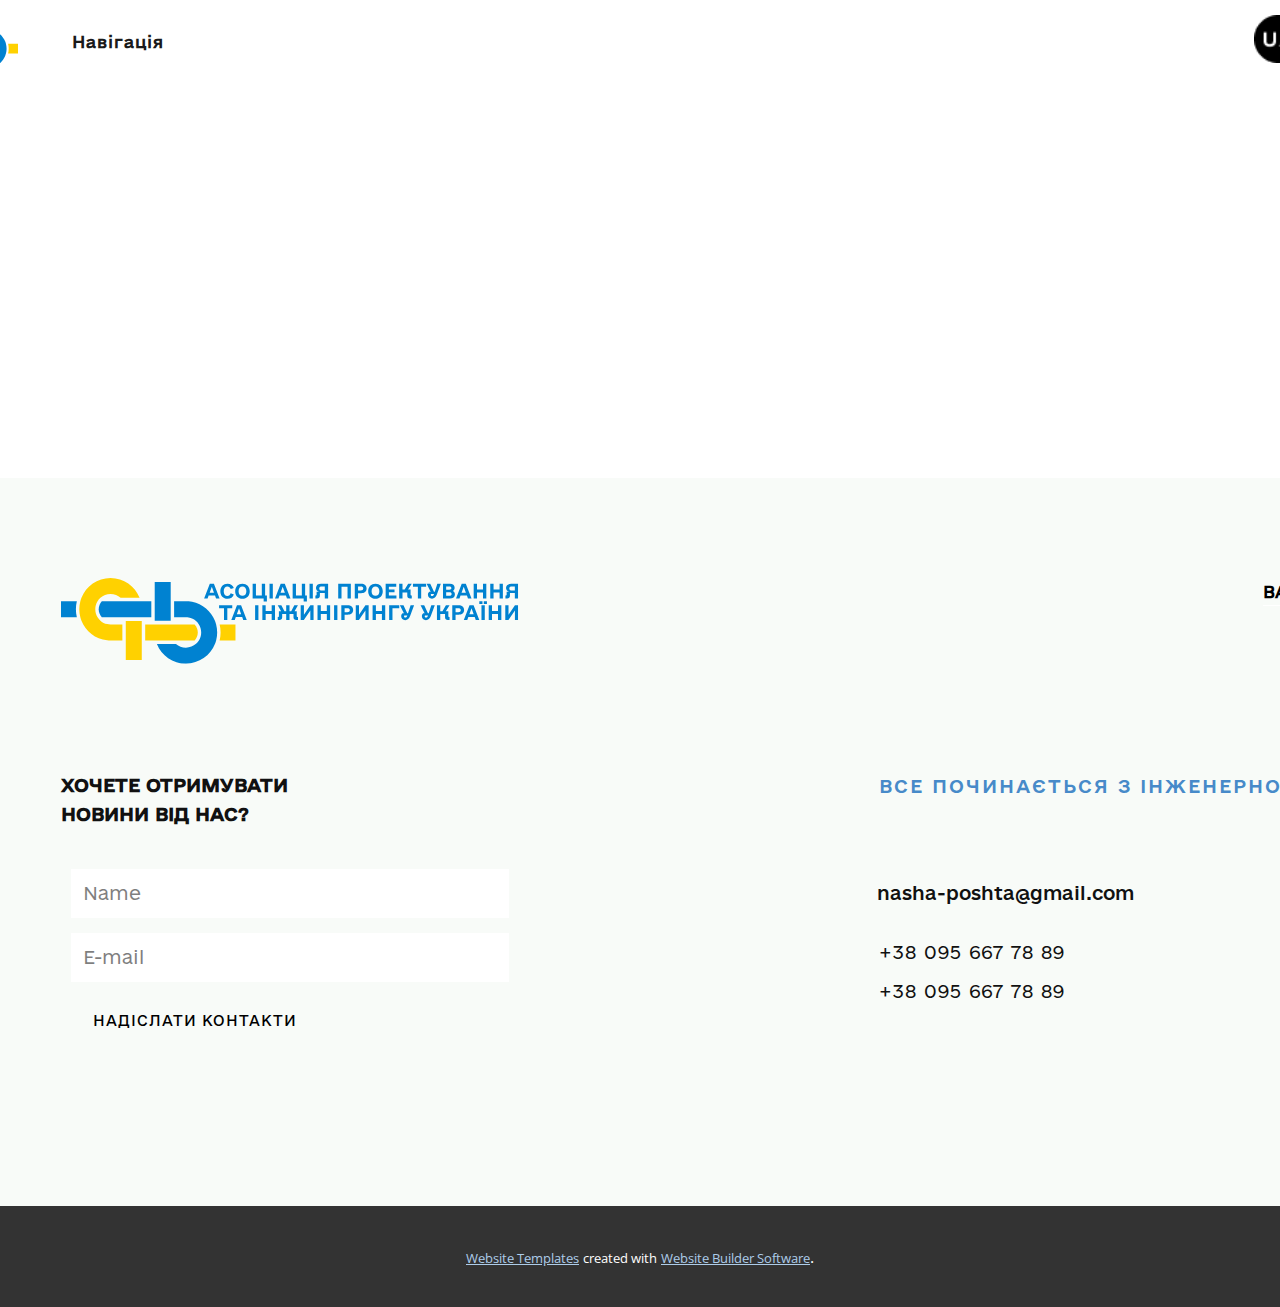
<file: Контакти.html>
<!DOCTYPE html>
<html style="font-size: 16px;" lang="ua"><head>
    <meta name="viewport" content="width=device-width, initial-scale=1.0">
    <meta charset="utf-8">
    <meta name="keywords" content="$10 Off withEmail Signup">
    <meta name="description" content="">
    <title>Контакти</title>
    <link rel="stylesheet" href="nicepage.css" media="screen">
<link rel="stylesheet" href="Контакти.css" media="screen">
    <script class="u-script" type="text/javascript" src="jquery.js" defer=""></script>
    <script class="u-script" type="text/javascript" src="nicepage.js" defer=""></script>
    <meta name="generator" content="Nicepage 6.1.3, nicepage.com">
    <meta name="referrer" content="origin">
    
    <link id="u-theme-google-font" rel="stylesheet" href="https://fonts.googleapis.com/css?family=Roboto:100,100i,300,300i,400,400i,500,500i,700,700i,900,900i|Open+Sans:300,300i,400,400i,500,500i,600,600i,700,700i,800,800i">
    
    
    
    
    <script type="application/ld+json">{
		"@context": "http://schema.org",
		"@type": "Organization",
		"name": "",
		"logo": "images/logo.svg"
}</script>
    <meta name="theme-color" content="#478ac9">
    <meta property="og:title" content="Контакти">
    <meta property="og:type" content="website">
  <meta data-intl-tel-input-cdn-path="intlTelInput/"></head>
  <body data-path-to-root="./" data-include-products="false" class="u-body u-xl-mode" data-lang="ua" data-lang-en="{&quot;head-title&quot;:&quot;&quot;,&quot;head-keywords&quot;:&quot;&quot;,&quot;head-description&quot;:&quot;&quot;}" data-lang-ua="{&quot;head-title&quot;:&quot;&quot;,&quot;head-keywords&quot;:&quot;&quot;,&quot;head-description&quot;:&quot;&quot;}"><header class="u-clearfix u-header u-header" id="sec-69d4"><nav class="u-menu u-menu-dropdown u-offcanvas u-menu-1">
        <div class="menu-collapse" style="font-size: 1rem; letter-spacing: 0px;">
          <a class="u-button-style u-custom-left-right-menu-spacing u-custom-padding-bottom u-custom-top-bottom-menu-spacing u-nav-link u-text-active-palette-1-base u-text-hover-palette-2-base" href="#" data-lang-ua="{&quot;content&quot;:&quot;<svg class=\&quot;u-svg-link\&quot; viewBox=\&quot;0 0 24 24\&quot;><use xmlns:xlink=\&quot;http://www.w3.org/1999/xlink\&quot; xlink:href=\&quot;#menu-hamburger\&quot;></use></svg><svg class=\&quot;u-svg-content\&quot; version=\&quot;1.1\&quot; id=\&quot;menu-hamburger\&quot; viewBox=\&quot;0 0 16 16\&quot; x=\&quot;0px\&quot; y=\&quot;0px\&quot; xmlns:xlink=\&quot;http://www.w3.org/1999/xlink\&quot; xmlns=\&quot;http://www.w3.org/2000/svg\&quot;>    <g>        <rect y=\&quot;1\&quot; width=\&quot;16\&quot; height=\&quot;2\&quot;></rect>        <rect y=\&quot;7\&quot; width=\&quot;16\&quot; height=\&quot;2\&quot;></rect>        <rect y=\&quot;13\&quot; width=\&quot;16\&quot; height=\&quot;2\&quot;></rect>    </g></svg>&quot;,&quot;href&quot;:&quot;#&quot;}" data-lang-en="{&quot;content&quot;:&quot;<svg class=\&quot;u-svg-link\&quot; viewBox=\&quot;0 0 24 24\&quot;><use xmlns:xlink=\&quot;http://www.w3.org/1999/xlink\&quot; xlink:href=\&quot;#menu-hamburger\&quot;></use></svg><svg class=\&quot;u-svg-content\&quot; version=\&quot;1.1\&quot; id=\&quot;menu-hamburger\&quot; viewBox=\&quot;0 0 16 16\&quot; x=\&quot;0px\&quot; y=\&quot;0px\&quot; xmlns:xlink=\&quot;http://www.w3.org/1999/xlink\&quot; xmlns=\&quot;http://www.w3.org/2000/svg\&quot;>    <g>        <rect y=\&quot;1\&quot; width=\&quot;16\&quot; height=\&quot;2\&quot;></rect>        <rect y=\&quot;7\&quot; width=\&quot;16\&quot; height=\&quot;2\&quot;></rect>        <rect y=\&quot;13\&quot; width=\&quot;16\&quot; height=\&quot;2\&quot;></rect>    </g></svg>&quot;,&quot;href&quot;:&quot;#&quot;}">
            <svg class="u-svg-link" viewBox="0 0 24 24"><use xmlns:xlink="http://www.w3.org/1999/xlink" xlink:href="#menu-hamburger"></use></svg>
            <svg class="u-svg-content" version="1.1" id="menu-hamburger" viewBox="0 0 16 16" x="0px" y="0px" xmlns:xlink="http://www.w3.org/1999/xlink" xmlns="http://www.w3.org/2000/svg"><g><rect y="1" width="16" height="2"></rect><rect y="7" width="16" height="2"></rect><rect y="13" width="16" height="2"></rect>
</g></svg>
          </a>
        </div>
        <div class="u-nav-container">
          <ul class="u-nav u-unstyled u-nav-1"><li class="u-nav-item"><a class="u-button-style u-nav-link u-text-active-palette-1-base u-text-hover-palette-2-base" href="Головна.html" style="padding: 10px 20px;" data-lang-ua="{&quot;content&quot;:&quot;Головна&quot;,&quot;href&quot;:&quot;Головна.html&quot;}" data-lang-en="{&quot;content&quot;:&quot;Головна&quot;,&quot;href&quot;:&quot;Головна.html&quot;}">Головна</a>
</li><li class="u-nav-item"><a class="u-button-style u-nav-link u-text-active-palette-1-base u-text-hover-palette-2-base" href="Про-нас.html" style="padding: 10px 20px;" data-lang-ua="{&quot;content&quot;:&quot;Про нас&quot;,&quot;href&quot;:&quot;Про-нас.html&quot;}" data-lang-en="{&quot;content&quot;:&quot;Про нас&quot;,&quot;href&quot;:&quot;Про-нас.html&quot;}">Про нас</a>
</li><li class="u-nav-item"><a class="u-button-style u-nav-link u-text-active-palette-1-base u-text-hover-palette-2-base" href="Контакти.html" style="padding: 10px 20px;" data-lang-ua="{&quot;content&quot;:&quot;Контакти&quot;,&quot;href&quot;:&quot;Контакти.html&quot;}" data-lang-en="{&quot;content&quot;:&quot;Контакти&quot;,&quot;href&quot;:&quot;Контакти.html&quot;}">Контакти</a>
</li></ul>
        </div>
        <div class="u-nav-container-collapse">
          <div class="u-black u-container-style u-inner-container-layout u-opacity u-opacity-95 u-sidenav">
            <div class="u-inner-container-layout u-sidenav-overflow">
              <div class="u-menu-close"></div>
              <ul class="u-align-center u-nav u-popupmenu-items u-unstyled u-nav-2"><li class="u-nav-item"><a class="u-button-style u-nav-link" href="Головна.html" data-lang-ua="{&quot;content&quot;:&quot;Головна&quot;,&quot;href&quot;:&quot;Головна.html&quot;}" data-lang-en="{&quot;content&quot;:&quot;Головна&quot;,&quot;href&quot;:&quot;Головна.html&quot;}">Головна</a>
</li><li class="u-nav-item"><a class="u-button-style u-nav-link" href="Про-нас.html" data-lang-ua="{&quot;content&quot;:&quot;Про нас&quot;,&quot;href&quot;:&quot;Про-нас.html&quot;}" data-lang-en="{&quot;content&quot;:&quot;Про нас&quot;,&quot;href&quot;:&quot;Про-нас.html&quot;}">Про нас</a>
</li><li class="u-nav-item"><a class="u-button-style u-nav-link" href="Контакти.html" data-lang-ua="{&quot;content&quot;:&quot;Контакти&quot;,&quot;href&quot;:&quot;Контакти.html&quot;}" data-lang-en="{&quot;content&quot;:&quot;Контакти&quot;,&quot;href&quot;:&quot;Контакти.html&quot;}">Контакти</a>
</li></ul>
            </div>
          </div>
          <div class="u-black u-menu-overlay u-opacity u-opacity-70"></div>
        </div>
      </nav><a href="Головна.html" class="u-image u-logo u-image-1" data-image-width="81" data-image-height="44" title="Головна">
        <img src="images/logo.svg" class="u-logo-image u-logo-image-1">
      </a><nav class="u-menu u-menu-dropdown u-offcanvas u-menu-2">
        <div class="menu-collapse u-custom-font" style="font-size: 1rem; letter-spacing: 1px; font-family: e-Ukraine-Regular; font-weight: 700;">
          <a class="u-button-style u-custom-active-border-color u-custom-active-color u-custom-border u-custom-border-color u-custom-borders u-custom-hover-border-color u-custom-hover-color u-custom-left-right-menu-spacing u-custom-text-active-color u-custom-text-color u-custom-text-decoration u-custom-text-hover-color u-custom-top-bottom-menu-spacing u-nav-link" href="#" data-lang-ua="{&quot;content&quot;:&quot;<svg class=\&quot;u-svg-link\&quot; viewBox=\&quot;0 0 24 24\&quot;><use xmlns:xlink=\&quot;http://www.w3.org/1999/xlink\&quot; xlink:href=\&quot;#svg-3eb4\&quot;></use></svg><svg class=\&quot;u-svg-content\&quot; version=\&quot;1.1\&quot; id=\&quot;svg-3eb4\&quot; viewBox=\&quot;0 0 16 16\&quot; x=\&quot;0px\&quot; y=\&quot;0px\&quot; xmlns:xlink=\&quot;http://www.w3.org/1999/xlink\&quot; xmlns=\&quot;http://www.w3.org/2000/svg\&quot;>    <g>        <rect y=\&quot;1\&quot; width=\&quot;16\&quot; height=\&quot;2\&quot;></rect>        <rect y=\&quot;7\&quot; width=\&quot;16\&quot; height=\&quot;2\&quot;></rect>        <rect y=\&quot;13\&quot; width=\&quot;16\&quot; height=\&quot;2\&quot;></rect>    </g></svg>&quot;,&quot;href&quot;:&quot;#&quot;}" data-lang-en="{&quot;content&quot;:&quot;<svg class=\&quot;u-svg-link\&quot; viewBox=\&quot;0 0 24 24\&quot;><use xmlns:xlink=\&quot;http://www.w3.org/1999/xlink\&quot; xlink:href=\&quot;#svg-3eb4\&quot;></use></svg><svg class=\&quot;u-svg-content\&quot; version=\&quot;1.1\&quot; id=\&quot;svg-3eb4\&quot; viewBox=\&quot;0 0 16 16\&quot; x=\&quot;0px\&quot; y=\&quot;0px\&quot; xmlns:xlink=\&quot;http://www.w3.org/1999/xlink\&quot; xmlns=\&quot;http://www.w3.org/2000/svg\&quot;>    <g>        <rect y=\&quot;1\&quot; width=\&quot;16\&quot; height=\&quot;2\&quot;></rect>        <rect y=\&quot;7\&quot; width=\&quot;16\&quot; height=\&quot;2\&quot;></rect>        <rect y=\&quot;13\&quot; width=\&quot;16\&quot; height=\&quot;2\&quot;></rect>    </g></svg>&quot;,&quot;href&quot;:&quot;#&quot;}">
            <svg class="u-svg-link" viewBox="0 0 24 24"><use xmlns:xlink="http://www.w3.org/1999/xlink" xlink:href="#svg-3eb4"></use></svg>
            <svg class="u-svg-content" version="1.1" id="svg-3eb4" viewBox="0 0 16 16" x="0px" y="0px" xmlns:xlink="http://www.w3.org/1999/xlink" xmlns="http://www.w3.org/2000/svg"><g><rect y="1" width="16" height="2"></rect><rect y="7" width="16" height="2"></rect><rect y="13" width="16" height="2"></rect>
</g></svg>
          </a>
        </div>
        <div class="u-custom-menu u-nav-container">
          <ul class="u-custom-font u-nav u-spacing-20 u-unstyled u-nav-3"><li class="u-nav-item"><a class="u-button-style u-nav-link u-text-active-black u-text-grey-90 u-text-hover-palette-1-base" href="Головна.html" style="padding: 18px 4px;" data-lang-ua="{&quot;content&quot;:&quot;Навігація&quot;,&quot;href&quot;:&quot;Головна.html&quot;}" data-lang-en="{&quot;content&quot;:&quot;Навігація&quot;,&quot;href&quot;:&quot;Головна.html&quot;}">Навігація</a><div class="u-nav-popup"><ul class="u-border-2 u-border-custom-color-1 u-custom-font u-h-spacing-17 u-nav u-unstyled u-v-spacing-12 u-nav-4"><li class="u-nav-item"><a class="u-button-style u-custom-color-12 u-nav-link u-text-body-color" href="Головна.html#carousel-e1c7" data-lang-ua="{&quot;content&quot;:&quot;Про нас&quot;,&quot;href&quot;:&quot;1328317286#carousel-e1c7&quot;}" data-lang-en="{&quot;content&quot;:&quot;Про нас&quot;,&quot;href&quot;:&quot;1328317286#carousel-e1c7&quot;}">Про нас</a>
</li><li class="u-nav-item"><a class="u-button-style u-custom-color-12 u-nav-link u-text-body-color" href="Головна.html#sec-ef2b" data-lang-ua="{&quot;content&quot;:&quot;Засновники асоціації&quot;,&quot;href&quot;:&quot;1328317286#sec-ef2b&quot;}" data-lang-en="{&quot;content&quot;:&quot;Засновники асоціації&quot;,&quot;href&quot;:&quot;1328317286#sec-ef2b&quot;}">Засновники асоціації</a>
</li><li class="u-nav-item"><a class="u-button-style u-custom-color-12 u-nav-link u-text-body-color" href="Головна.html#sec-60e5" data-lang-ua="{&quot;content&quot;:&quot;Наші проєкти&quot;,&quot;href&quot;:&quot;1328317286#sec-60e5&quot;}" data-lang-en="{&quot;content&quot;:&quot;Наші проєкти&quot;,&quot;href&quot;:&quot;1328317286#sec-60e5&quot;}">Наші проєкти</a>
</li><li class="u-nav-item"><a class="u-button-style u-custom-color-12 u-nav-link u-text-body-color" href="Головна.html#sec-6eea" data-lang-ua="{&quot;content&quot;:&quot;Переваги членства&quot;,&quot;href&quot;:&quot;1328317286#sec-6eea&quot;}" data-lang-en="{&quot;content&quot;:&quot;Переваги членства&quot;,&quot;href&quot;:&quot;1328317286#sec-6eea&quot;}">Переваги членства</a>
</li><li class="u-nav-item"><a class="u-button-style u-custom-color-12 u-nav-link u-text-body-color" href="Головна.html#sec-8cc9" data-lang-ua="{&quot;content&quot;:&quot;Керівництво&quot;,&quot;href&quot;:&quot;1328317286#sec-8cc9&quot;}" data-lang-en="{&quot;content&quot;:&quot;Керівництво&quot;,&quot;href&quot;:&quot;1328317286#sec-8cc9&quot;}">Керівництво</a>
</li><li class="u-nav-item"><a class="u-button-style u-custom-color-12 u-nav-link u-text-body-color" href="Головна.html#sec-1c8f" data-lang-ua="{&quot;content&quot;:&quot;Стати членом&quot;,&quot;href&quot;:&quot;1328317286#sec-1c8f&quot;}" data-lang-en="{&quot;content&quot;:&quot;Стати членом&quot;,&quot;href&quot;:&quot;1328317286#sec-1c8f&quot;}">Стати членом</a>
</li><li class="u-nav-item"><a class="u-button-style u-custom-color-12 u-nav-link u-text-body-color" href="Головна.html#sec-6366" data-lang-ua="{&quot;content&quot;:&quot;Зворотній зв'язок&quot;,&quot;href&quot;:&quot;1328317286#sec-6366&quot;}" data-lang-en="{&quot;content&quot;:&quot;Зворотній зв'язок&quot;,&quot;href&quot;:&quot;1328317286#sec-6366&quot;}">Зворотній зв'язок</a>
</li><li class="u-nav-item"><a class="u-button-style u-custom-color-12 u-nav-link u-text-body-color" href="Головна.html#sec-b520" data-lang-ua="{&quot;content&quot;:&quot;Новини&quot;,&quot;href&quot;:&quot;1328317286#sec-b520&quot;}" data-lang-en="{&quot;content&quot;:&quot;Новини&quot;,&quot;href&quot;:&quot;1328317286#sec-b520&quot;}">Новини</a>
</li></ul>
</div>
</li></ul>
        </div>
        <div class="u-custom-menu u-nav-container-collapse">
          <div class="u-black u-container-style u-inner-container-layout u-opacity u-opacity-95 u-sidenav">
            <div class="u-inner-container-layout u-sidenav-overflow">
              <div class="u-menu-close"></div>
              <ul class="u-align-center u-nav u-popupmenu-items u-unstyled u-nav-5"><li class="u-nav-item"><a class="u-button-style u-nav-link" href="Головна.html" data-lang-ua="{&quot;content&quot;:&quot;Навігація&quot;,&quot;href&quot;:&quot;Головна.html&quot;}" data-lang-en="{&quot;content&quot;:&quot;Навігація&quot;,&quot;href&quot;:&quot;Головна.html&quot;}">Навігація</a><div class="u-nav-popup"><ul class="u-border-2 u-border-custom-color-1 u-custom-font u-h-spacing-17 u-nav u-unstyled u-v-spacing-12 u-nav-6"><li class="u-nav-item"><a class="u-button-style u-custom-color-12 u-nav-link" href="Головна.html#carousel-e1c7" data-lang-ua="{&quot;content&quot;:&quot;Про нас&quot;,&quot;href&quot;:&quot;1328317286#carousel-e1c7&quot;}" data-lang-en="{&quot;content&quot;:&quot;Про нас&quot;,&quot;href&quot;:&quot;1328317286#carousel-e1c7&quot;}">Про нас</a>
</li><li class="u-nav-item"><a class="u-button-style u-custom-color-12 u-nav-link" href="Головна.html#sec-ef2b" data-lang-ua="{&quot;content&quot;:&quot;Засновники асоціації&quot;,&quot;href&quot;:&quot;1328317286#sec-ef2b&quot;}" data-lang-en="{&quot;content&quot;:&quot;Засновники асоціації&quot;,&quot;href&quot;:&quot;1328317286#sec-ef2b&quot;}">Засновники асоціації</a>
</li><li class="u-nav-item"><a class="u-button-style u-custom-color-12 u-nav-link" href="Головна.html#sec-60e5" data-lang-ua="{&quot;content&quot;:&quot;Наші проєкти&quot;,&quot;href&quot;:&quot;1328317286#sec-60e5&quot;}" data-lang-en="{&quot;content&quot;:&quot;Наші проєкти&quot;,&quot;href&quot;:&quot;1328317286#sec-60e5&quot;}">Наші проєкти</a>
</li><li class="u-nav-item"><a class="u-button-style u-custom-color-12 u-nav-link" href="Головна.html#sec-6eea" data-lang-ua="{&quot;content&quot;:&quot;Переваги членства&quot;,&quot;href&quot;:&quot;1328317286#sec-6eea&quot;}" data-lang-en="{&quot;content&quot;:&quot;Переваги членства&quot;,&quot;href&quot;:&quot;1328317286#sec-6eea&quot;}">Переваги членства</a>
</li><li class="u-nav-item"><a class="u-button-style u-custom-color-12 u-nav-link" href="Головна.html#sec-8cc9" data-lang-ua="{&quot;content&quot;:&quot;Керівництво&quot;,&quot;href&quot;:&quot;1328317286#sec-8cc9&quot;}" data-lang-en="{&quot;content&quot;:&quot;Керівництво&quot;,&quot;href&quot;:&quot;1328317286#sec-8cc9&quot;}">Керівництво</a>
</li><li class="u-nav-item"><a class="u-button-style u-custom-color-12 u-nav-link" href="Головна.html#sec-1c8f" data-lang-ua="{&quot;content&quot;:&quot;Стати членом&quot;,&quot;href&quot;:&quot;1328317286#sec-1c8f&quot;}" data-lang-en="{&quot;content&quot;:&quot;Стати членом&quot;,&quot;href&quot;:&quot;1328317286#sec-1c8f&quot;}">Стати членом</a>
</li><li class="u-nav-item"><a class="u-button-style u-custom-color-12 u-nav-link" href="Головна.html#sec-6366" data-lang-ua="{&quot;content&quot;:&quot;Зворотній зв'язок&quot;,&quot;href&quot;:&quot;1328317286#sec-6366&quot;}" data-lang-en="{&quot;content&quot;:&quot;Зворотній зв'язок&quot;,&quot;href&quot;:&quot;1328317286#sec-6366&quot;}">Зворотній зв'язок</a>
</li><li class="u-nav-item"><a class="u-button-style u-custom-color-12 u-nav-link" href="Головна.html#sec-b520" data-lang-ua="{&quot;content&quot;:&quot;Новини&quot;,&quot;href&quot;:&quot;1328317286#sec-b520&quot;}" data-lang-en="{&quot;content&quot;:&quot;Новини&quot;,&quot;href&quot;:&quot;1328317286#sec-b520&quot;}">Новини</a>
</li></ul>
</div>
</li></ul>
            </div>
          </div>
          <div class="u-black u-menu-overlay u-opacity u-opacity-70"></div>
        </div>
      </nav><div class="u-language u-language-content-icon u-language-layout-icons u-spacing-10 u-language-1">
        <a class="u-language-top-url u-language-url" data-lang-text="Ukrainian" href="./Контакти.html" data-language="ua" style="background-image: none;"><span class="u-file-icon u-icon u-language-icon u-language-ua u-icon-1"><img src="images/langUA.png" alt=""></span>
        </a>
        <a class="u-language-top-url u-language-url" data-lang-text="English" href="./en/Контакти.html" data-language="en" style="background-image: none;"><span class="u-icon u-language-en u-language-icon u-icon-2"><svg xmlns="http://www.w3.org/2000/svg" xmlns:xlink="http://www.w3.org/1999/xlink" version="1.1" xml:space="preserve" class="u-svg-content" viewBox="0 0 112 112" x="0px" y="0px" style="width: 1em; height: 1em;"><path fill="#EDEDED" d="M51.3,63.9V96h-3.5V70.7L11,96H7.1l39.8-27.3h-7.8L0,95.5v-7.8l27.5-19H0v-4.8C0,63.9,51.3,63.9,51.3,63.9z
	 M61.7,96h3.4V70.7l37,25.3h9.9v-0.8L73.2,68.7H81l31,21.2v-3.1L85.4,68.7H112v-4.8H61.7V96z M51.3,16h-3.5v26.9L8.8,16H0v0.8
	l40.9,28.1h-7.7L0,22.1v3.8l27.5,19H0v4.8h51.3V16z M67.3,44.9L109.4,16h-5.1L65.1,42.9V16h-3.4v33.7H112v-4.8H85.4L112,26.6v-7
	L75,44.9H67.3z"></path><path fill="#1A237B" d="M65.1,42.9V16h39.2L65.1,42.9z M47.8,16h-39l39,26.9V16z M112,44.9V26.6L85.4,44.9H112z M112,86.8V68.7H85.4
	L112,86.8z M11,96h36.8V70.7L11,96z M65.1,96h37l-37-25.3V96z M0,68.7v19l27.5-19H0z M0,25.9v19h27.5L0,25.9z"></path><path fill="#BD0034" d="M112,16v3.6L75,44.9h-7.7L109.4,16H112z M73.2,68.7L112,95.2v-5.3L81,68.7H73.2z M40.9,44.9L0,16.8v5.3
	l33.2,22.8C33.2,44.9,40.9,44.9,40.9,44.9z M39.1,68.7L0,95.5V96h7.1l39.8-27.3H39.1z M61.7,16H51.3v33.7H0v14.2h51.3V96h10.4V63.9
	H112V49.7H61.7V16z"></path></svg></span>
        </a>
      </div></header>
    <section class="u-clearfix u-section-1" id="sec-32fd">
      <div class="u-clearfix u-sheet u-sheet-1"></div>
    </section>
    
    
    
    
    <footer class="u-align-center u-clearfix u-custom-color-5 u-footer" id="sec-a8c4"><div class="u-clearfix u-sheet u-sheet-1">
        <a href="Головна.html" class="u-image u-logo u-image-1" data-image-width="458" data-image-height="86" title="Головна">
          <img src="images/logo-full.svg" class="u-logo-image u-logo-image-1">
        </a>
        <a href="Головна.html" class="u-border-1 u-border-active-white u-border-hover-white u-border-no-left u-border-no-right u-border-no-top u-border-white u-btn u-button-style u-custom-font u-none u-text-black u-btn-1" data-lang-ua="{&quot;content&quot;:&quot;BACK TO TOP&quot;,&quot;href&quot;:&quot;1328317286&quot;}" data-lang-en="{&quot;content&quot;:&quot;BACK TO TOP&quot;,&quot;href&quot;:&quot;1328317286&quot;}">BACK TO TOP</a>
        <p class="u-align-left u-custom-font u-text u-text-1" data-lang-ua="ХОЧЕТЕ ОТРИМУВАТИ&amp;nbsp;<br>НОВИНИ ВІД НАС?" data-lang-en="ХОЧЕТЕ ОТРИМУВАТИ&amp;nbsp;<br>НОВИНИ ВІД НАС?">ХОЧЕТЕ ОТРИМУВАТИ&nbsp;<br>НОВИНИ ВІД НАС?
        </p>
        <p class="u-align-left u-custom-font u-text u-text-palette-1-base u-text-2" data-lang-ua="ВСЕ ПОЧИНАЄТЬСЯ З ІНЖЕНЕРНОЇ ІДЕЇ" data-lang-en="ВСЕ ПОЧИНАЄТЬСЯ З ІНЖЕНЕРНОЇ ІДЕЇ">ВСЕ ПОЧИНАЄТЬСЯ З ІНЖЕНЕРНОЇ ІДЕЇ</p>
        <div class="u-form u-form-1">
          <form action="https://forms.nicepagesrv.com/v2/form/process" class="u-clearfix u-form-spacing-15 u-form-vertical u-inner-form" style="padding: 10px" source="email" name="form">
            <div class="u-form-group u-label-none">
              <label class="u-label" data-lang-ua="Name" data-lang-en="Name">Name</label>
              <input type="text" placeholder="Name" id="name-3b9a" name="name" class="u-border-none u-custom-color-9 u-custom-font u-input u-input-rectangle u-text-custom-color-7 u-input-1" required="required" data-lang-ua="Name" data-lang-en="Name">
            </div>
            <div class="u-form-email u-form-group u-label-none">
              <label class="u-label" data-lang-ua="Email" data-lang-en="Email">Email</label>
              <input type="email" placeholder="E-mail" id="email-3b9a" name="email" class="u-border-none u-custom-color-9 u-custom-font u-input u-input-rectangle u-text-custom-color-7 u-input-2" required="" data-lang-ua="E-mail" data-lang-en="E-mail">
            </div>
            <div class="u-align-left u-form-group u-form-submit">
              <a href="#" class="u-border-1 u-border-custom-color-3 u-btn u-btn-submit u-button-style u-custom-font u-hover-black u-none u-text-black u-text-hover-white u-btn-2" data-lang-ua="{&quot;content&quot;:&quot;НАДІСЛАТИ КОНТАКТИ&quot;,&quot;href&quot;:&quot;#&quot;}" data-lang-en="{&quot;content&quot;:&quot;НАДІСЛАТИ КОНТАКТИ&quot;,&quot;href&quot;:&quot;#&quot;}">НАДІСЛАТИ КОНТАКТИ</a>
              <input type="submit" value="submit" class="u-form-control-hidden">
            </div>
            <div class="u-form-send-message u-form-send-success" data-lang-ua=" Thank you! Your message has been sent. " data-lang-en=" Thank you! Your message has been sent. "> Thank you! Your message has been sent. </div>
            <div class="u-form-send-error u-form-send-message" data-lang-ua=" Unable to send your message. Please fix errors then try again. " data-lang-en=" Unable to send your message. Please fix errors then try again. "> Unable to send your message. Please fix errors then try again. </div>
            <input type="hidden" value="" name="recaptchaResponse">
            <input type="hidden" name="formServices" value="f80d4b45-48cd-7799-db3f-bb3720b7d346">
          </form>
        </div>
        <p class="u-align-left u-custom-font u-text u-text-default u-text-3" data-lang-ua="nasha-poshta@gmail.com" data-lang-en="nasha-poshta@gmail.com">nasha-poshta@gmail.com</p>
        <a href="https://nicepage.com/website-builder" class="u-active-none u-btn u-button-style u-custom-font u-hover-none u-none u-text-hover-black u-btn-3" data-lang-ua="{&quot;content&quot;:&quot;​+38 095 667 78 89&quot;,&quot;href&quot;:&quot;https://nicepage.com/website-builder&quot;}" data-lang-en="{&quot;content&quot;:&quot;​+38 095 667 78 89&quot;,&quot;href&quot;:&quot;https://nicepage.com/website-builder&quot;}"> +38 095 667 78 89</a>
        <a href="https://nicepage.com/website-builder" class="u-active-none u-btn u-button-style u-custom-font u-hover-none u-none u-text-hover-black u-btn-4" data-lang-ua="{&quot;content&quot;:&quot;​+38 095 667 78 89&quot;,&quot;href&quot;:&quot;https://nicepage.com/website-builder&quot;}" data-lang-en="{&quot;content&quot;:&quot;​+38 095 667 78 89&quot;,&quot;href&quot;:&quot;https://nicepage.com/website-builder&quot;}"> +38 095 667 78 89</a>
      </div></footer>
    <section class="u-backlink u-clearfix u-grey-80">
      <a class="u-link" href="https://nicepage.com/website-templates" target="_blank">
        <span>Website Templates</span>
      </a>
      <p class="u-text">
        <span>created with</span>
      </p>
      <a class="u-link" href="" target="_blank">
        <span>Website Builder Software</span>
      </a>. 
    </section>
  
</body></html>
</file>
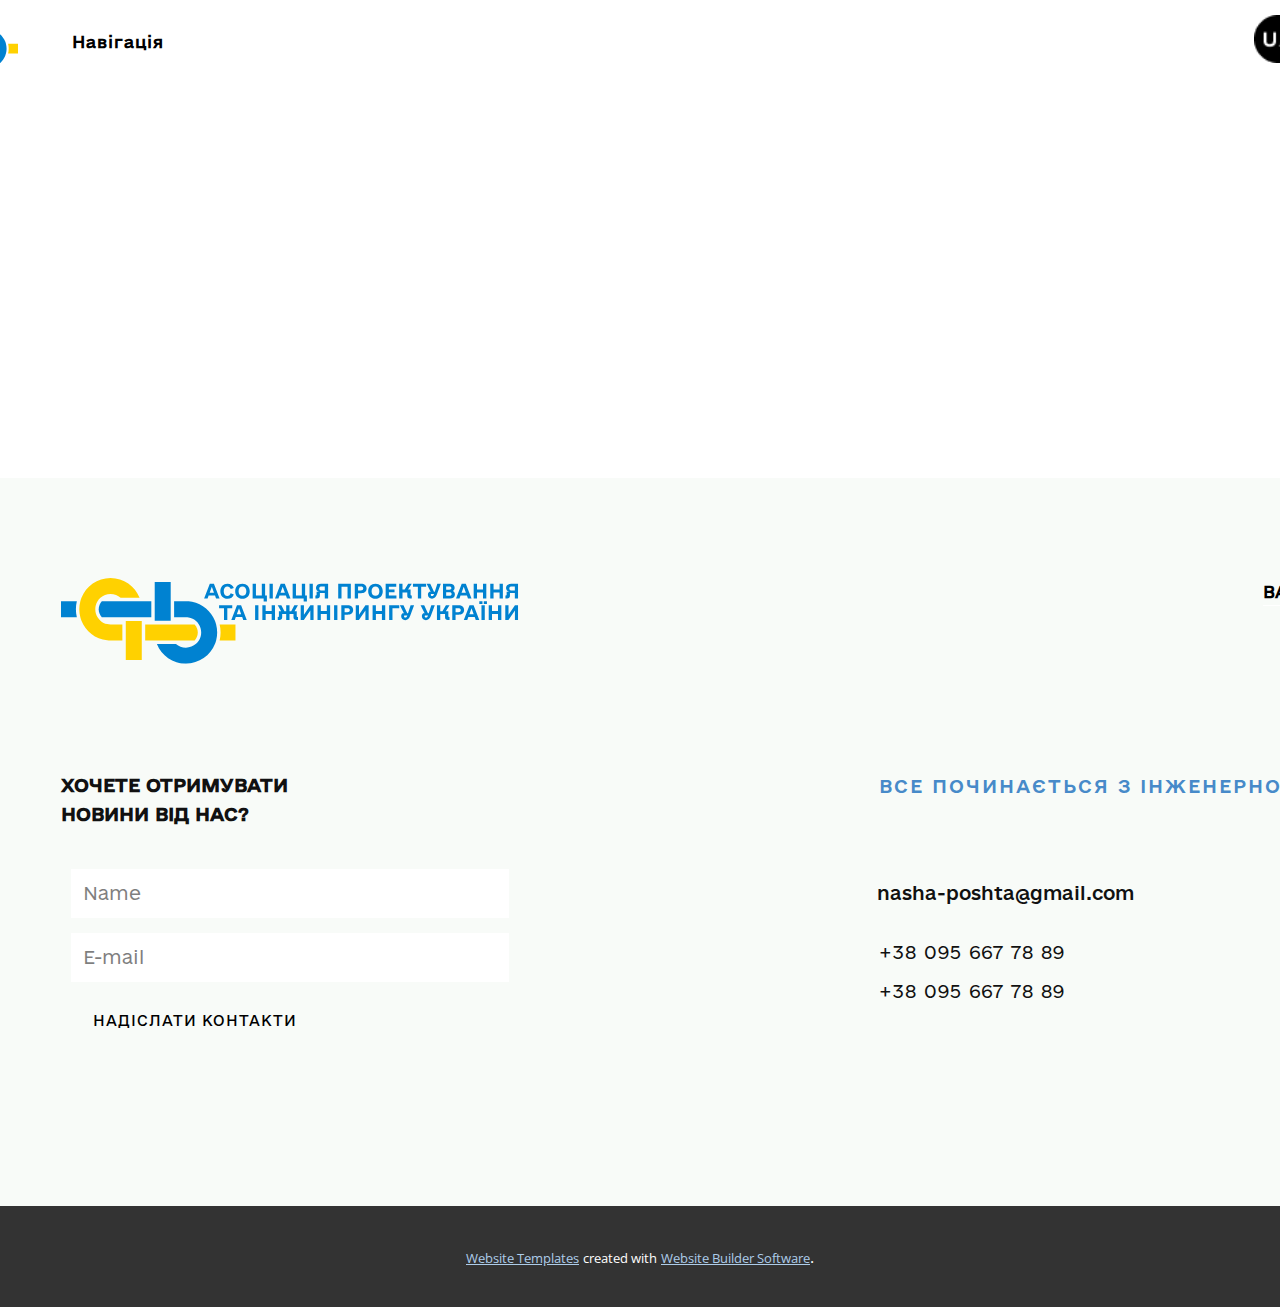
<file: Про-нас.html>
<!DOCTYPE html>
<html style="font-size: 16px;" lang="ua"><head>
    <meta name="viewport" content="width=device-width, initial-scale=1.0">
    <meta charset="utf-8">
    <meta name="keywords" content="$10 Off withEmail Signup">
    <meta name="description" content="">
    <title>Про нас</title>
    <link rel="stylesheet" href="nicepage.css" media="screen">
<link rel="stylesheet" href="Про-нас.css" media="screen">
    <script class="u-script" type="text/javascript" src="jquery.js" defer=""></script>
    <script class="u-script" type="text/javascript" src="nicepage.js" defer=""></script>
    <meta name="generator" content="Nicepage 6.1.3, nicepage.com">
    <meta name="referrer" content="origin">
    
    <link id="u-theme-google-font" rel="stylesheet" href="https://fonts.googleapis.com/css?family=Roboto:100,100i,300,300i,400,400i,500,500i,700,700i,900,900i|Open+Sans:300,300i,400,400i,500,500i,600,600i,700,700i,800,800i">
    
    
    
    
    <script type="application/ld+json">{
		"@context": "http://schema.org",
		"@type": "Organization",
		"name": "",
		"logo": "images/logo.svg"
}</script>
    <meta name="theme-color" content="#478ac9">
    <meta property="og:title" content="Про нас">
    <meta property="og:type" content="website">
  <meta data-intl-tel-input-cdn-path="intlTelInput/"></head>
  <body data-path-to-root="./" data-include-products="false" class="u-body u-xl-mode" data-lang="ua" data-lang-en="{&quot;head-title&quot;:&quot;&quot;,&quot;head-keywords&quot;:&quot;&quot;,&quot;head-description&quot;:&quot;&quot;}" data-lang-ua="{&quot;head-title&quot;:&quot;&quot;,&quot;head-keywords&quot;:&quot;&quot;,&quot;head-description&quot;:&quot;&quot;}"><header class="u-clearfix u-header u-header" id="sec-69d4"><nav class="u-menu u-menu-dropdown u-offcanvas u-menu-1">
        <div class="menu-collapse" style="font-size: 1rem; letter-spacing: 0px;">
          <a class="u-button-style u-custom-left-right-menu-spacing u-custom-padding-bottom u-custom-top-bottom-menu-spacing u-nav-link u-text-active-palette-1-base u-text-hover-palette-2-base" href="#" data-lang-ua="{&quot;content&quot;:&quot;<svg class=\&quot;u-svg-link\&quot; viewBox=\&quot;0 0 24 24\&quot;><use xmlns:xlink=\&quot;http://www.w3.org/1999/xlink\&quot; xlink:href=\&quot;#menu-hamburger\&quot;></use></svg><svg class=\&quot;u-svg-content\&quot; version=\&quot;1.1\&quot; id=\&quot;menu-hamburger\&quot; viewBox=\&quot;0 0 16 16\&quot; x=\&quot;0px\&quot; y=\&quot;0px\&quot; xmlns:xlink=\&quot;http://www.w3.org/1999/xlink\&quot; xmlns=\&quot;http://www.w3.org/2000/svg\&quot;>    <g>        <rect y=\&quot;1\&quot; width=\&quot;16\&quot; height=\&quot;2\&quot;></rect>        <rect y=\&quot;7\&quot; width=\&quot;16\&quot; height=\&quot;2\&quot;></rect>        <rect y=\&quot;13\&quot; width=\&quot;16\&quot; height=\&quot;2\&quot;></rect>    </g></svg>&quot;,&quot;href&quot;:&quot;#&quot;}" data-lang-en="{&quot;content&quot;:&quot;<svg class=\&quot;u-svg-link\&quot; viewBox=\&quot;0 0 24 24\&quot;><use xmlns:xlink=\&quot;http://www.w3.org/1999/xlink\&quot; xlink:href=\&quot;#menu-hamburger\&quot;></use></svg><svg class=\&quot;u-svg-content\&quot; version=\&quot;1.1\&quot; id=\&quot;menu-hamburger\&quot; viewBox=\&quot;0 0 16 16\&quot; x=\&quot;0px\&quot; y=\&quot;0px\&quot; xmlns:xlink=\&quot;http://www.w3.org/1999/xlink\&quot; xmlns=\&quot;http://www.w3.org/2000/svg\&quot;>    <g>        <rect y=\&quot;1\&quot; width=\&quot;16\&quot; height=\&quot;2\&quot;></rect>        <rect y=\&quot;7\&quot; width=\&quot;16\&quot; height=\&quot;2\&quot;></rect>        <rect y=\&quot;13\&quot; width=\&quot;16\&quot; height=\&quot;2\&quot;></rect>    </g></svg>&quot;,&quot;href&quot;:&quot;#&quot;}">
            <svg class="u-svg-link" viewBox="0 0 24 24"><use xmlns:xlink="http://www.w3.org/1999/xlink" xlink:href="#menu-hamburger"></use></svg>
            <svg class="u-svg-content" version="1.1" id="menu-hamburger" viewBox="0 0 16 16" x="0px" y="0px" xmlns:xlink="http://www.w3.org/1999/xlink" xmlns="http://www.w3.org/2000/svg"><g><rect y="1" width="16" height="2"></rect><rect y="7" width="16" height="2"></rect><rect y="13" width="16" height="2"></rect>
</g></svg>
          </a>
        </div>
        <div class="u-nav-container">
          <ul class="u-nav u-unstyled u-nav-1"><li class="u-nav-item"><a class="u-button-style u-nav-link u-text-active-palette-1-base u-text-hover-palette-2-base" href="Головна.html" style="padding: 10px 20px;" data-lang-ua="{&quot;content&quot;:&quot;Головна&quot;,&quot;href&quot;:&quot;Головна.html&quot;}" data-lang-en="{&quot;content&quot;:&quot;Головна&quot;,&quot;href&quot;:&quot;Головна.html&quot;}">Головна</a>
</li><li class="u-nav-item"><a class="u-button-style u-nav-link u-text-active-palette-1-base u-text-hover-palette-2-base" href="Про-нас.html" style="padding: 10px 20px;" data-lang-ua="{&quot;content&quot;:&quot;Про нас&quot;,&quot;href&quot;:&quot;Про-нас.html&quot;}" data-lang-en="{&quot;content&quot;:&quot;Про нас&quot;,&quot;href&quot;:&quot;Про-нас.html&quot;}">Про нас</a>
</li><li class="u-nav-item"><a class="u-button-style u-nav-link u-text-active-palette-1-base u-text-hover-palette-2-base" href="Контакти.html" style="padding: 10px 20px;" data-lang-ua="{&quot;content&quot;:&quot;Контакти&quot;,&quot;href&quot;:&quot;Контакти.html&quot;}" data-lang-en="{&quot;content&quot;:&quot;Контакти&quot;,&quot;href&quot;:&quot;Контакти.html&quot;}">Контакти</a>
</li></ul>
        </div>
        <div class="u-nav-container-collapse">
          <div class="u-black u-container-style u-inner-container-layout u-opacity u-opacity-95 u-sidenav">
            <div class="u-inner-container-layout u-sidenav-overflow">
              <div class="u-menu-close"></div>
              <ul class="u-align-center u-nav u-popupmenu-items u-unstyled u-nav-2"><li class="u-nav-item"><a class="u-button-style u-nav-link" href="Головна.html" data-lang-ua="{&quot;content&quot;:&quot;Головна&quot;,&quot;href&quot;:&quot;Головна.html&quot;}" data-lang-en="{&quot;content&quot;:&quot;Головна&quot;,&quot;href&quot;:&quot;Головна.html&quot;}">Головна</a>
</li><li class="u-nav-item"><a class="u-button-style u-nav-link" href="Про-нас.html" data-lang-ua="{&quot;content&quot;:&quot;Про нас&quot;,&quot;href&quot;:&quot;Про-нас.html&quot;}" data-lang-en="{&quot;content&quot;:&quot;Про нас&quot;,&quot;href&quot;:&quot;Про-нас.html&quot;}">Про нас</a>
</li><li class="u-nav-item"><a class="u-button-style u-nav-link" href="Контакти.html" data-lang-ua="{&quot;content&quot;:&quot;Контакти&quot;,&quot;href&quot;:&quot;Контакти.html&quot;}" data-lang-en="{&quot;content&quot;:&quot;Контакти&quot;,&quot;href&quot;:&quot;Контакти.html&quot;}">Контакти</a>
</li></ul>
            </div>
          </div>
          <div class="u-black u-menu-overlay u-opacity u-opacity-70"></div>
        </div>
      </nav><a href="Головна.html" class="u-image u-logo u-image-1" data-image-width="81" data-image-height="44" title="Головна">
        <img src="images/logo.svg" class="u-logo-image u-logo-image-1">
      </a><nav class="u-menu u-menu-dropdown u-offcanvas u-menu-2">
        <div class="menu-collapse u-custom-font" style="font-size: 1rem; letter-spacing: 1px; font-family: e-Ukraine-Regular; font-weight: 700;">
          <a class="u-button-style u-custom-active-border-color u-custom-active-color u-custom-border u-custom-border-color u-custom-borders u-custom-hover-border-color u-custom-hover-color u-custom-left-right-menu-spacing u-custom-text-active-color u-custom-text-color u-custom-text-decoration u-custom-text-hover-color u-custom-top-bottom-menu-spacing u-nav-link" href="#" data-lang-ua="{&quot;content&quot;:&quot;<svg class=\&quot;u-svg-link\&quot; viewBox=\&quot;0 0 24 24\&quot;><use xmlns:xlink=\&quot;http://www.w3.org/1999/xlink\&quot; xlink:href=\&quot;#svg-3eb4\&quot;></use></svg><svg class=\&quot;u-svg-content\&quot; version=\&quot;1.1\&quot; id=\&quot;svg-3eb4\&quot; viewBox=\&quot;0 0 16 16\&quot; x=\&quot;0px\&quot; y=\&quot;0px\&quot; xmlns:xlink=\&quot;http://www.w3.org/1999/xlink\&quot; xmlns=\&quot;http://www.w3.org/2000/svg\&quot;>    <g>        <rect y=\&quot;1\&quot; width=\&quot;16\&quot; height=\&quot;2\&quot;></rect>        <rect y=\&quot;7\&quot; width=\&quot;16\&quot; height=\&quot;2\&quot;></rect>        <rect y=\&quot;13\&quot; width=\&quot;16\&quot; height=\&quot;2\&quot;></rect>    </g></svg>&quot;,&quot;href&quot;:&quot;#&quot;}" data-lang-en="{&quot;content&quot;:&quot;<svg class=\&quot;u-svg-link\&quot; viewBox=\&quot;0 0 24 24\&quot;><use xmlns:xlink=\&quot;http://www.w3.org/1999/xlink\&quot; xlink:href=\&quot;#svg-3eb4\&quot;></use></svg><svg class=\&quot;u-svg-content\&quot; version=\&quot;1.1\&quot; id=\&quot;svg-3eb4\&quot; viewBox=\&quot;0 0 16 16\&quot; x=\&quot;0px\&quot; y=\&quot;0px\&quot; xmlns:xlink=\&quot;http://www.w3.org/1999/xlink\&quot; xmlns=\&quot;http://www.w3.org/2000/svg\&quot;>    <g>        <rect y=\&quot;1\&quot; width=\&quot;16\&quot; height=\&quot;2\&quot;></rect>        <rect y=\&quot;7\&quot; width=\&quot;16\&quot; height=\&quot;2\&quot;></rect>        <rect y=\&quot;13\&quot; width=\&quot;16\&quot; height=\&quot;2\&quot;></rect>    </g></svg>&quot;,&quot;href&quot;:&quot;#&quot;}">
            <svg class="u-svg-link" viewBox="0 0 24 24"><use xmlns:xlink="http://www.w3.org/1999/xlink" xlink:href="#svg-3eb4"></use></svg>
            <svg class="u-svg-content" version="1.1" id="svg-3eb4" viewBox="0 0 16 16" x="0px" y="0px" xmlns:xlink="http://www.w3.org/1999/xlink" xmlns="http://www.w3.org/2000/svg"><g><rect y="1" width="16" height="2"></rect><rect y="7" width="16" height="2"></rect><rect y="13" width="16" height="2"></rect>
</g></svg>
          </a>
        </div>
        <div class="u-custom-menu u-nav-container">
          <ul class="u-custom-font u-nav u-spacing-20 u-unstyled u-nav-3"><li class="u-nav-item"><a class="u-button-style u-nav-link u-text-active-black u-text-grey-90 u-text-hover-palette-1-base" href="Головна.html" style="padding: 18px 4px;" data-lang-ua="{&quot;content&quot;:&quot;Навігація&quot;,&quot;href&quot;:&quot;Головна.html&quot;}" data-lang-en="{&quot;content&quot;:&quot;Навігація&quot;,&quot;href&quot;:&quot;Головна.html&quot;}">Навігація</a><div class="u-nav-popup"><ul class="u-border-2 u-border-custom-color-1 u-custom-font u-h-spacing-17 u-nav u-unstyled u-v-spacing-12 u-nav-4"><li class="u-nav-item"><a class="u-button-style u-custom-color-12 u-nav-link u-text-body-color" href="Головна.html#carousel-e1c7" data-lang-ua="{&quot;content&quot;:&quot;Про нас&quot;,&quot;href&quot;:&quot;1328317286#carousel-e1c7&quot;}" data-lang-en="{&quot;content&quot;:&quot;Про нас&quot;,&quot;href&quot;:&quot;1328317286#carousel-e1c7&quot;}">Про нас</a>
</li><li class="u-nav-item"><a class="u-button-style u-custom-color-12 u-nav-link u-text-body-color" href="Головна.html#sec-ef2b" data-lang-ua="{&quot;content&quot;:&quot;Засновники асоціації&quot;,&quot;href&quot;:&quot;1328317286#sec-ef2b&quot;}" data-lang-en="{&quot;content&quot;:&quot;Засновники асоціації&quot;,&quot;href&quot;:&quot;1328317286#sec-ef2b&quot;}">Засновники асоціації</a>
</li><li class="u-nav-item"><a class="u-button-style u-custom-color-12 u-nav-link u-text-body-color" href="Головна.html#sec-60e5" data-lang-ua="{&quot;content&quot;:&quot;Наші проєкти&quot;,&quot;href&quot;:&quot;1328317286#sec-60e5&quot;}" data-lang-en="{&quot;content&quot;:&quot;Наші проєкти&quot;,&quot;href&quot;:&quot;1328317286#sec-60e5&quot;}">Наші проєкти</a>
</li><li class="u-nav-item"><a class="u-button-style u-custom-color-12 u-nav-link u-text-body-color" href="Головна.html#sec-6eea" data-lang-ua="{&quot;content&quot;:&quot;Переваги членства&quot;,&quot;href&quot;:&quot;1328317286#sec-6eea&quot;}" data-lang-en="{&quot;content&quot;:&quot;Переваги членства&quot;,&quot;href&quot;:&quot;1328317286#sec-6eea&quot;}">Переваги членства</a>
</li><li class="u-nav-item"><a class="u-button-style u-custom-color-12 u-nav-link u-text-body-color" href="Головна.html#sec-8cc9" data-lang-ua="{&quot;content&quot;:&quot;Керівництво&quot;,&quot;href&quot;:&quot;1328317286#sec-8cc9&quot;}" data-lang-en="{&quot;content&quot;:&quot;Керівництво&quot;,&quot;href&quot;:&quot;1328317286#sec-8cc9&quot;}">Керівництво</a>
</li><li class="u-nav-item"><a class="u-button-style u-custom-color-12 u-nav-link u-text-body-color" href="Головна.html#sec-1c8f" data-lang-ua="{&quot;content&quot;:&quot;Стати членом&quot;,&quot;href&quot;:&quot;1328317286#sec-1c8f&quot;}" data-lang-en="{&quot;content&quot;:&quot;Стати членом&quot;,&quot;href&quot;:&quot;1328317286#sec-1c8f&quot;}">Стати членом</a>
</li><li class="u-nav-item"><a class="u-button-style u-custom-color-12 u-nav-link u-text-body-color" href="Головна.html#sec-6366" data-lang-ua="{&quot;content&quot;:&quot;Зворотній зв'язок&quot;,&quot;href&quot;:&quot;1328317286#sec-6366&quot;}" data-lang-en="{&quot;content&quot;:&quot;Зворотній зв'язок&quot;,&quot;href&quot;:&quot;1328317286#sec-6366&quot;}">Зворотній зв'язок</a>
</li><li class="u-nav-item"><a class="u-button-style u-custom-color-12 u-nav-link u-text-body-color" href="Головна.html#sec-b520" data-lang-ua="{&quot;content&quot;:&quot;Новини&quot;,&quot;href&quot;:&quot;1328317286#sec-b520&quot;}" data-lang-en="{&quot;content&quot;:&quot;Новини&quot;,&quot;href&quot;:&quot;1328317286#sec-b520&quot;}">Новини</a>
</li></ul>
</div>
</li></ul>
        </div>
        <div class="u-custom-menu u-nav-container-collapse">
          <div class="u-black u-container-style u-inner-container-layout u-opacity u-opacity-95 u-sidenav">
            <div class="u-inner-container-layout u-sidenav-overflow">
              <div class="u-menu-close"></div>
              <ul class="u-align-center u-nav u-popupmenu-items u-unstyled u-nav-5"><li class="u-nav-item"><a class="u-button-style u-nav-link" href="Головна.html" data-lang-ua="{&quot;content&quot;:&quot;Навігація&quot;,&quot;href&quot;:&quot;Головна.html&quot;}" data-lang-en="{&quot;content&quot;:&quot;Навігація&quot;,&quot;href&quot;:&quot;Головна.html&quot;}">Навігація</a><div class="u-nav-popup"><ul class="u-border-2 u-border-custom-color-1 u-custom-font u-h-spacing-17 u-nav u-unstyled u-v-spacing-12 u-nav-6"><li class="u-nav-item"><a class="u-button-style u-custom-color-12 u-nav-link" href="Головна.html#carousel-e1c7" data-lang-ua="{&quot;content&quot;:&quot;Про нас&quot;,&quot;href&quot;:&quot;1328317286#carousel-e1c7&quot;}" data-lang-en="{&quot;content&quot;:&quot;Про нас&quot;,&quot;href&quot;:&quot;1328317286#carousel-e1c7&quot;}">Про нас</a>
</li><li class="u-nav-item"><a class="u-button-style u-custom-color-12 u-nav-link" href="Головна.html#sec-ef2b" data-lang-ua="{&quot;content&quot;:&quot;Засновники асоціації&quot;,&quot;href&quot;:&quot;1328317286#sec-ef2b&quot;}" data-lang-en="{&quot;content&quot;:&quot;Засновники асоціації&quot;,&quot;href&quot;:&quot;1328317286#sec-ef2b&quot;}">Засновники асоціації</a>
</li><li class="u-nav-item"><a class="u-button-style u-custom-color-12 u-nav-link" href="Головна.html#sec-60e5" data-lang-ua="{&quot;content&quot;:&quot;Наші проєкти&quot;,&quot;href&quot;:&quot;1328317286#sec-60e5&quot;}" data-lang-en="{&quot;content&quot;:&quot;Наші проєкти&quot;,&quot;href&quot;:&quot;1328317286#sec-60e5&quot;}">Наші проєкти</a>
</li><li class="u-nav-item"><a class="u-button-style u-custom-color-12 u-nav-link" href="Головна.html#sec-6eea" data-lang-ua="{&quot;content&quot;:&quot;Переваги членства&quot;,&quot;href&quot;:&quot;1328317286#sec-6eea&quot;}" data-lang-en="{&quot;content&quot;:&quot;Переваги членства&quot;,&quot;href&quot;:&quot;1328317286#sec-6eea&quot;}">Переваги членства</a>
</li><li class="u-nav-item"><a class="u-button-style u-custom-color-12 u-nav-link" href="Головна.html#sec-8cc9" data-lang-ua="{&quot;content&quot;:&quot;Керівництво&quot;,&quot;href&quot;:&quot;1328317286#sec-8cc9&quot;}" data-lang-en="{&quot;content&quot;:&quot;Керівництво&quot;,&quot;href&quot;:&quot;1328317286#sec-8cc9&quot;}">Керівництво</a>
</li><li class="u-nav-item"><a class="u-button-style u-custom-color-12 u-nav-link" href="Головна.html#sec-1c8f" data-lang-ua="{&quot;content&quot;:&quot;Стати членом&quot;,&quot;href&quot;:&quot;1328317286#sec-1c8f&quot;}" data-lang-en="{&quot;content&quot;:&quot;Стати членом&quot;,&quot;href&quot;:&quot;1328317286#sec-1c8f&quot;}">Стати членом</a>
</li><li class="u-nav-item"><a class="u-button-style u-custom-color-12 u-nav-link" href="Головна.html#sec-6366" data-lang-ua="{&quot;content&quot;:&quot;Зворотній зв'язок&quot;,&quot;href&quot;:&quot;1328317286#sec-6366&quot;}" data-lang-en="{&quot;content&quot;:&quot;Зворотній зв'язок&quot;,&quot;href&quot;:&quot;1328317286#sec-6366&quot;}">Зворотній зв'язок</a>
</li><li class="u-nav-item"><a class="u-button-style u-custom-color-12 u-nav-link" href="Головна.html#sec-b520" data-lang-ua="{&quot;content&quot;:&quot;Новини&quot;,&quot;href&quot;:&quot;1328317286#sec-b520&quot;}" data-lang-en="{&quot;content&quot;:&quot;Новини&quot;,&quot;href&quot;:&quot;1328317286#sec-b520&quot;}">Новини</a>
</li></ul>
</div>
</li></ul>
            </div>
          </div>
          <div class="u-black u-menu-overlay u-opacity u-opacity-70"></div>
        </div>
      </nav><div class="u-language u-language-content-icon u-language-layout-icons u-spacing-10 u-language-1">
        <a class="u-language-top-url u-language-url" data-lang-text="Ukrainian" href="./Про-нас.html" data-language="ua" style="background-image: none;"><span class="u-file-icon u-icon u-language-icon u-language-ua u-icon-1"><img src="images/langUA.png" alt=""></span>
        </a>
        <a class="u-language-top-url u-language-url" data-lang-text="English" href="./en/Про-нас.html" data-language="en" style="background-image: none;"><span class="u-icon u-language-en u-language-icon u-icon-2"><svg xmlns="http://www.w3.org/2000/svg" xmlns:xlink="http://www.w3.org/1999/xlink" version="1.1" xml:space="preserve" class="u-svg-content" viewBox="0 0 112 112" x="0px" y="0px" style="width: 1em; height: 1em;"><path fill="#EDEDED" d="M51.3,63.9V96h-3.5V70.7L11,96H7.1l39.8-27.3h-7.8L0,95.5v-7.8l27.5-19H0v-4.8C0,63.9,51.3,63.9,51.3,63.9z
	 M61.7,96h3.4V70.7l37,25.3h9.9v-0.8L73.2,68.7H81l31,21.2v-3.1L85.4,68.7H112v-4.8H61.7V96z M51.3,16h-3.5v26.9L8.8,16H0v0.8
	l40.9,28.1h-7.7L0,22.1v3.8l27.5,19H0v4.8h51.3V16z M67.3,44.9L109.4,16h-5.1L65.1,42.9V16h-3.4v33.7H112v-4.8H85.4L112,26.6v-7
	L75,44.9H67.3z"></path><path fill="#1A237B" d="M65.1,42.9V16h39.2L65.1,42.9z M47.8,16h-39l39,26.9V16z M112,44.9V26.6L85.4,44.9H112z M112,86.8V68.7H85.4
	L112,86.8z M11,96h36.8V70.7L11,96z M65.1,96h37l-37-25.3V96z M0,68.7v19l27.5-19H0z M0,25.9v19h27.5L0,25.9z"></path><path fill="#BD0034" d="M112,16v3.6L75,44.9h-7.7L109.4,16H112z M73.2,68.7L112,95.2v-5.3L81,68.7H73.2z M40.9,44.9L0,16.8v5.3
	l33.2,22.8C33.2,44.9,40.9,44.9,40.9,44.9z M39.1,68.7L0,95.5V96h7.1l39.8-27.3H39.1z M61.7,16H51.3v33.7H0v14.2h51.3V96h10.4V63.9
	H112V49.7H61.7V16z"></path></svg></span>
        </a>
      </div></header>
    <section class="u-clearfix u-section-1" id="sec-9f75">
      <div class="u-clearfix u-sheet u-sheet-1"></div>
    </section>
    
    
    
    
    <footer class="u-align-center u-clearfix u-custom-color-5 u-footer" id="sec-a8c4"><div class="u-clearfix u-sheet u-sheet-1">
        <a href="Головна.html" class="u-image u-logo u-image-1" data-image-width="458" data-image-height="86" title="Головна">
          <img src="images/logo-full.svg" class="u-logo-image u-logo-image-1">
        </a>
        <a href="Головна.html" class="u-border-1 u-border-active-white u-border-hover-white u-border-no-left u-border-no-right u-border-no-top u-border-white u-btn u-button-style u-custom-font u-none u-text-black u-btn-1" data-lang-ua="{&quot;content&quot;:&quot;BACK TO TOP&quot;,&quot;href&quot;:&quot;1328317286&quot;}" data-lang-en="{&quot;content&quot;:&quot;BACK TO TOP&quot;,&quot;href&quot;:&quot;1328317286&quot;}">BACK TO TOP</a>
        <p class="u-align-left u-custom-font u-text u-text-1" data-lang-ua="ХОЧЕТЕ ОТРИМУВАТИ&amp;nbsp;<br>НОВИНИ ВІД НАС?" data-lang-en="ХОЧЕТЕ ОТРИМУВАТИ&amp;nbsp;<br>НОВИНИ ВІД НАС?">ХОЧЕТЕ ОТРИМУВАТИ&nbsp;<br>НОВИНИ ВІД НАС?
        </p>
        <p class="u-align-left u-custom-font u-text u-text-palette-1-base u-text-2" data-lang-ua="ВСЕ ПОЧИНАЄТЬСЯ З ІНЖЕНЕРНОЇ ІДЕЇ" data-lang-en="ВСЕ ПОЧИНАЄТЬСЯ З ІНЖЕНЕРНОЇ ІДЕЇ">ВСЕ ПОЧИНАЄТЬСЯ З ІНЖЕНЕРНОЇ ІДЕЇ</p>
        <div class="u-form u-form-1">
          <form action="https://forms.nicepagesrv.com/v2/form/process" class="u-clearfix u-form-spacing-15 u-form-vertical u-inner-form" style="padding: 10px" source="email" name="form">
            <div class="u-form-group u-label-none">
              <label class="u-label" data-lang-ua="Name" data-lang-en="Name">Name</label>
              <input type="text" placeholder="Name" id="name-3b9a" name="name" class="u-border-none u-custom-color-9 u-custom-font u-input u-input-rectangle u-text-custom-color-7 u-input-1" required="required" data-lang-ua="Name" data-lang-en="Name">
            </div>
            <div class="u-form-email u-form-group u-label-none">
              <label class="u-label" data-lang-ua="Email" data-lang-en="Email">Email</label>
              <input type="email" placeholder="E-mail" id="email-3b9a" name="email" class="u-border-none u-custom-color-9 u-custom-font u-input u-input-rectangle u-text-custom-color-7 u-input-2" required="" data-lang-ua="E-mail" data-lang-en="E-mail">
            </div>
            <div class="u-align-left u-form-group u-form-submit">
              <a href="#" class="u-border-1 u-border-custom-color-3 u-btn u-btn-submit u-button-style u-custom-font u-hover-black u-none u-text-black u-text-hover-white u-btn-2" data-lang-ua="{&quot;content&quot;:&quot;НАДІСЛАТИ КОНТАКТИ&quot;,&quot;href&quot;:&quot;#&quot;}" data-lang-en="{&quot;content&quot;:&quot;НАДІСЛАТИ КОНТАКТИ&quot;,&quot;href&quot;:&quot;#&quot;}">НАДІСЛАТИ КОНТАКТИ</a>
              <input type="submit" value="submit" class="u-form-control-hidden">
            </div>
            <div class="u-form-send-message u-form-send-success" data-lang-ua=" Thank you! Your message has been sent. " data-lang-en=" Thank you! Your message has been sent. "> Thank you! Your message has been sent. </div>
            <div class="u-form-send-error u-form-send-message" data-lang-ua=" Unable to send your message. Please fix errors then try again. " data-lang-en=" Unable to send your message. Please fix errors then try again. "> Unable to send your message. Please fix errors then try again. </div>
            <input type="hidden" value="" name="recaptchaResponse">
            <input type="hidden" name="formServices" value="f80d4b45-48cd-7799-db3f-bb3720b7d346">
          </form>
        </div>
        <p class="u-align-left u-custom-font u-text u-text-default u-text-3" data-lang-ua="nasha-poshta@gmail.com" data-lang-en="nasha-poshta@gmail.com">nasha-poshta@gmail.com</p>
        <a href="https://nicepage.com/website-builder" class="u-active-none u-btn u-button-style u-custom-font u-hover-none u-none u-text-hover-black u-btn-3" data-lang-ua="{&quot;content&quot;:&quot;​+38 095 667 78 89&quot;,&quot;href&quot;:&quot;https://nicepage.com/website-builder&quot;}" data-lang-en="{&quot;content&quot;:&quot;​+38 095 667 78 89&quot;,&quot;href&quot;:&quot;https://nicepage.com/website-builder&quot;}"> +38 095 667 78 89</a>
        <a href="https://nicepage.com/website-builder" class="u-active-none u-btn u-button-style u-custom-font u-hover-none u-none u-text-hover-black u-btn-4" data-lang-ua="{&quot;content&quot;:&quot;​+38 095 667 78 89&quot;,&quot;href&quot;:&quot;https://nicepage.com/website-builder&quot;}" data-lang-en="{&quot;content&quot;:&quot;​+38 095 667 78 89&quot;,&quot;href&quot;:&quot;https://nicepage.com/website-builder&quot;}"> +38 095 667 78 89</a>
      </div></footer>
    <section class="u-backlink u-clearfix u-grey-80">
      <a class="u-link" href="https://nicepage.com/website-templates" target="_blank">
        <span>Website Templates</span>
      </a>
      <p class="u-text">
        <span>created with</span>
      </p>
      <a class="u-link" href="" target="_blank">
        <span>Website Builder Software</span>
      </a>. 
    </section>
  
</body></html>
</file>
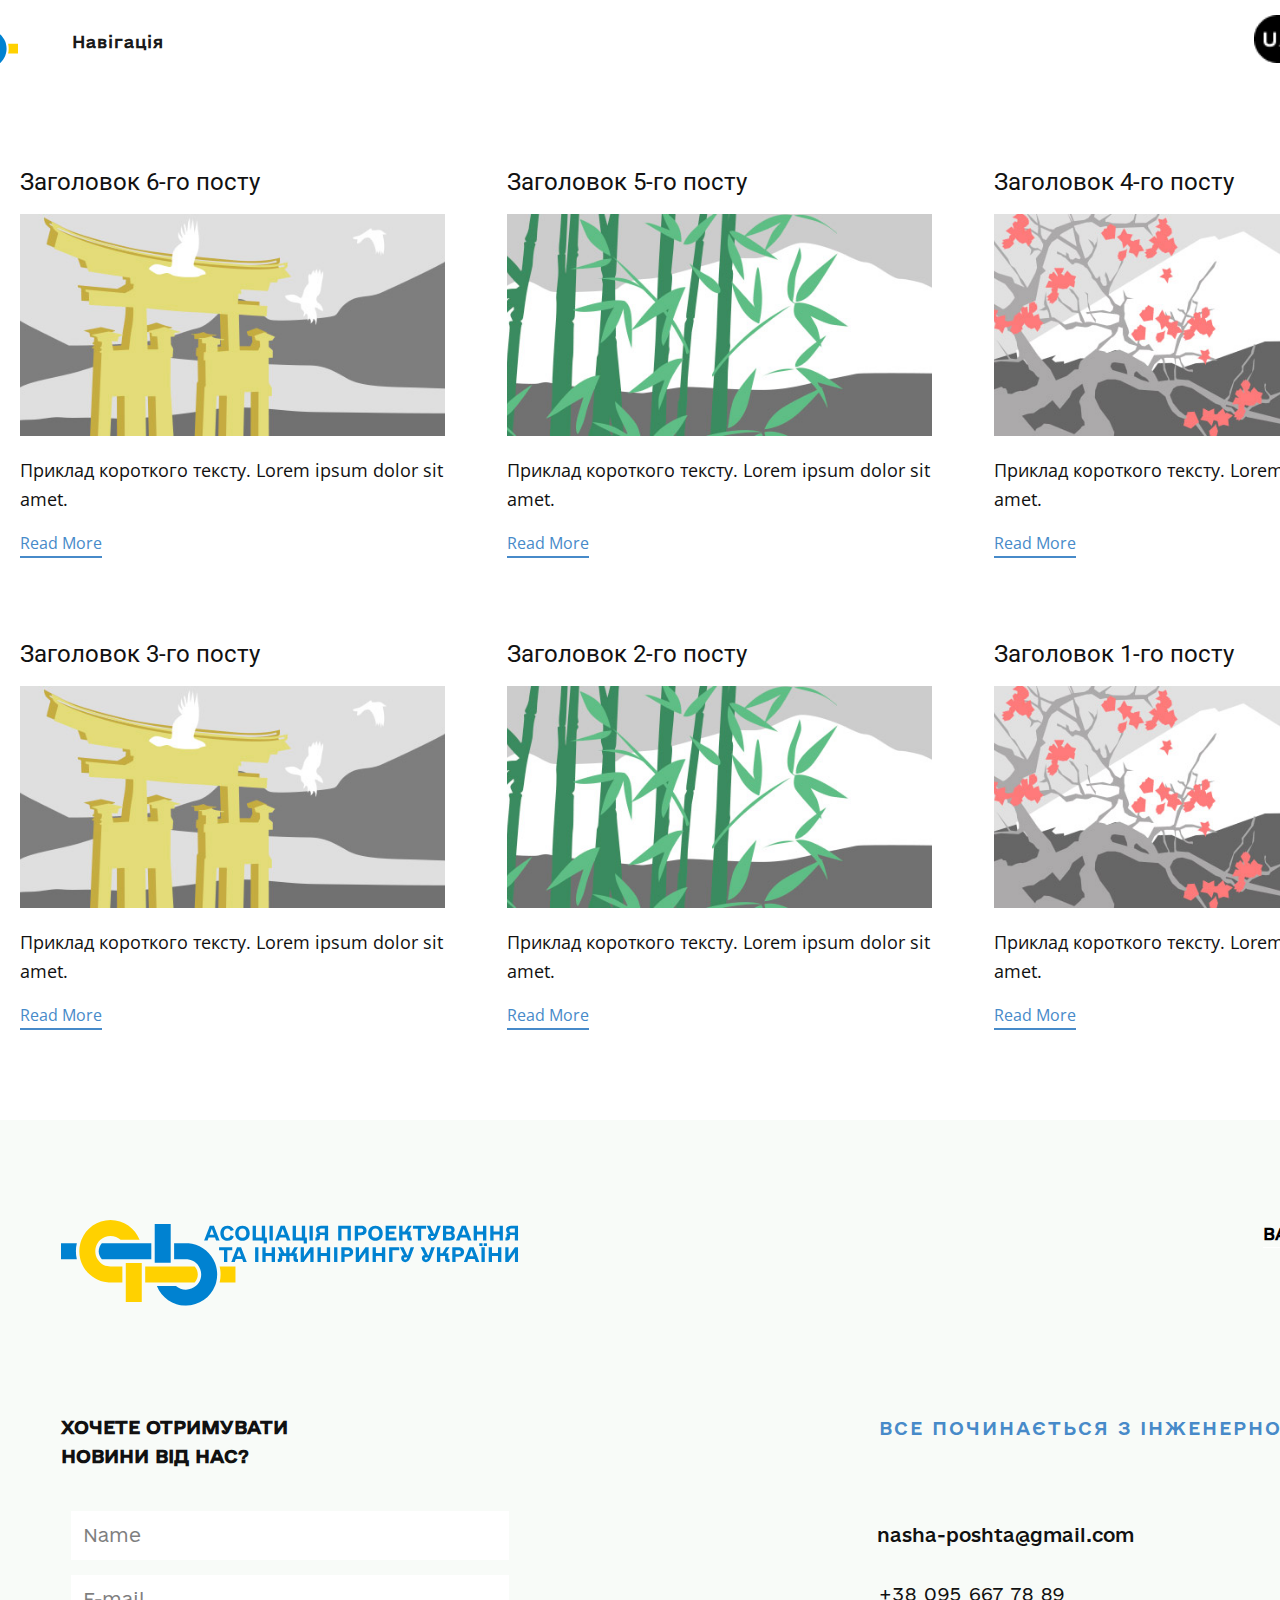
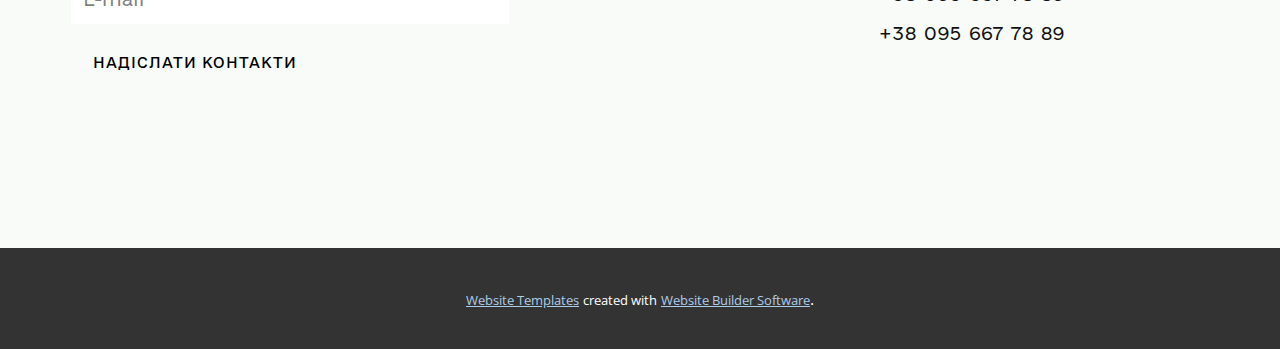
<file: blog/blog.html>
<!DOCTYPE html>
<html style="font-size: 16px;" lang="ua"><head>
    <meta name="viewport" content="width=device-width, initial-scale=1.0">
    <meta charset="utf-8">
    <meta name="keywords" content="$10 Off withEmail Signup">
    <meta name="description" content="">
    <title>Блог</title>
    <link rel="stylesheet" href="../nicepage.css" media="screen">
<link rel="stylesheet" href="../Blog-Template.css" media="screen">
    <script class="u-script" type="text/javascript" src="../jquery.js" defer=""></script>
    <script class="u-script" type="text/javascript" src="../nicepage.js" defer=""></script>
    <meta name="generator" content="Nicepage 6.1.3, nicepage.com">
    <meta name="referrer" content="origin">
    
    <link id="u-theme-google-font" rel="stylesheet" href="https://fonts.googleapis.com/css?family=Roboto:100,100i,300,300i,400,400i,500,500i,700,700i,900,900i|Open+Sans:300,300i,400,400i,500,500i,600,600i,700,700i,800,800i">
    
    
    
    
    <script type="application/ld+json">{
		"@context": "http://schema.org",
		"@type": "Organization",
		"name": "",
		"logo": "images/logo.svg"
}</script>
    <meta name="theme-color" content="#478ac9">
  <meta data-intl-tel-input-cdn-path="intlTelInput/"></head>
  <body data-path-to-root="./" data-include-products="false" class="u-body u-xl-mode" data-lang="ua" data-lang-en="{&quot;head-title&quot;:&quot;&quot;,&quot;head-keywords&quot;:&quot;&quot;,&quot;head-description&quot;:&quot;&quot;}" data-lang-ua="{&quot;head-title&quot;:&quot;&quot;,&quot;head-keywords&quot;:&quot;&quot;,&quot;head-description&quot;:&quot;&quot;}"><header class="u-clearfix u-header u-header" id="sec-69d4"><nav class="u-menu u-menu-dropdown u-offcanvas u-menu-1">
        <div class="menu-collapse" style="font-size: 1rem; letter-spacing: 0px;">
          <a class="u-button-style u-custom-left-right-menu-spacing u-custom-padding-bottom u-custom-top-bottom-menu-spacing u-nav-link u-text-active-palette-1-base u-text-hover-palette-2-base" href="#" data-lang-ua="{&quot;content&quot;:&quot;<svg class=\&quot;u-svg-link\&quot; viewBox=\&quot;0 0 24 24\&quot;><use xmlns:xlink=\&quot;http://www.w3.org/1999/xlink\&quot; xlink:href=\&quot;#menu-hamburger\&quot;></use></svg><svg class=\&quot;u-svg-content\&quot; version=\&quot;1.1\&quot; id=\&quot;menu-hamburger\&quot; viewBox=\&quot;0 0 16 16\&quot; x=\&quot;0px\&quot; y=\&quot;0px\&quot; xmlns:xlink=\&quot;http://www.w3.org/1999/xlink\&quot; xmlns=\&quot;http://www.w3.org/2000/svg\&quot;>    <g>        <rect y=\&quot;1\&quot; width=\&quot;16\&quot; height=\&quot;2\&quot;></rect>        <rect y=\&quot;7\&quot; width=\&quot;16\&quot; height=\&quot;2\&quot;></rect>        <rect y=\&quot;13\&quot; width=\&quot;16\&quot; height=\&quot;2\&quot;></rect>    </g></svg>&quot;,&quot;href&quot;:&quot;#&quot;}" data-lang-en="{&quot;content&quot;:&quot;<svg class=\&quot;u-svg-link\&quot; viewBox=\&quot;0 0 24 24\&quot;><use xmlns:xlink=\&quot;http://www.w3.org/1999/xlink\&quot; xlink:href=\&quot;#menu-hamburger\&quot;></use></svg><svg class=\&quot;u-svg-content\&quot; version=\&quot;1.1\&quot; id=\&quot;menu-hamburger\&quot; viewBox=\&quot;0 0 16 16\&quot; x=\&quot;0px\&quot; y=\&quot;0px\&quot; xmlns:xlink=\&quot;http://www.w3.org/1999/xlink\&quot; xmlns=\&quot;http://www.w3.org/2000/svg\&quot;>    <g>        <rect y=\&quot;1\&quot; width=\&quot;16\&quot; height=\&quot;2\&quot;></rect>        <rect y=\&quot;7\&quot; width=\&quot;16\&quot; height=\&quot;2\&quot;></rect>        <rect y=\&quot;13\&quot; width=\&quot;16\&quot; height=\&quot;2\&quot;></rect>    </g></svg>&quot;,&quot;href&quot;:&quot;#&quot;}">
            <svg class="u-svg-link" viewBox="0 0 24 24"><use xmlns:xlink="http://www.w3.org/1999/xlink" xlink:href="#menu-hamburger"></use></svg>
            <svg class="u-svg-content" version="1.1" id="menu-hamburger" viewBox="0 0 16 16" x="0px" y="0px" xmlns:xlink="http://www.w3.org/1999/xlink" xmlns="http://www.w3.org/2000/svg"><g><rect y="1" width="16" height="2"></rect><rect y="7" width="16" height="2"></rect><rect y="13" width="16" height="2"></rect>
</g></svg>
          </a>
        </div>
        <div class="u-nav-container">
          <ul class="u-nav u-unstyled u-nav-1"><li class="u-nav-item"><a class="u-button-style u-nav-link u-text-active-palette-1-base u-text-hover-palette-2-base" href="../Головна.html" style="padding: 10px 20px;" data-lang-ua="{&quot;content&quot;:&quot;Головна&quot;,&quot;href&quot;:&quot;Головна.html&quot;}" data-lang-en="{&quot;content&quot;:&quot;Головна&quot;,&quot;href&quot;:&quot;Головна.html&quot;}">Головна</a>
</li><li class="u-nav-item"><a class="u-button-style u-nav-link u-text-active-palette-1-base u-text-hover-palette-2-base" href="../Про-нас.html" style="padding: 10px 20px;" data-lang-ua="{&quot;content&quot;:&quot;Про нас&quot;,&quot;href&quot;:&quot;Про-нас.html&quot;}" data-lang-en="{&quot;content&quot;:&quot;Про нас&quot;,&quot;href&quot;:&quot;Про-нас.html&quot;}">Про нас</a>
</li><li class="u-nav-item"><a class="u-button-style u-nav-link u-text-active-palette-1-base u-text-hover-palette-2-base" href="../Контакти.html" style="padding: 10px 20px;" data-lang-ua="{&quot;content&quot;:&quot;Контакти&quot;,&quot;href&quot;:&quot;Контакти.html&quot;}" data-lang-en="{&quot;content&quot;:&quot;Контакти&quot;,&quot;href&quot;:&quot;Контакти.html&quot;}">Контакти</a>
</li></ul>
        </div>
        <div class="u-nav-container-collapse">
          <div class="u-black u-container-style u-inner-container-layout u-opacity u-opacity-95 u-sidenav">
            <div class="u-inner-container-layout u-sidenav-overflow">
              <div class="u-menu-close"></div>
              <ul class="u-align-center u-nav u-popupmenu-items u-unstyled u-nav-2"><li class="u-nav-item"><a class="u-button-style u-nav-link" href="../Головна.html" data-lang-ua="{&quot;content&quot;:&quot;Головна&quot;,&quot;href&quot;:&quot;Головна.html&quot;}" data-lang-en="{&quot;content&quot;:&quot;Головна&quot;,&quot;href&quot;:&quot;Головна.html&quot;}">Головна</a>
</li><li class="u-nav-item"><a class="u-button-style u-nav-link" href="../Про-нас.html" data-lang-ua="{&quot;content&quot;:&quot;Про нас&quot;,&quot;href&quot;:&quot;Про-нас.html&quot;}" data-lang-en="{&quot;content&quot;:&quot;Про нас&quot;,&quot;href&quot;:&quot;Про-нас.html&quot;}">Про нас</a>
</li><li class="u-nav-item"><a class="u-button-style u-nav-link" href="../Контакти.html" data-lang-ua="{&quot;content&quot;:&quot;Контакти&quot;,&quot;href&quot;:&quot;Контакти.html&quot;}" data-lang-en="{&quot;content&quot;:&quot;Контакти&quot;,&quot;href&quot;:&quot;Контакти.html&quot;}">Контакти</a>
</li></ul>
            </div>
          </div>
          <div class="u-black u-menu-overlay u-opacity u-opacity-70"></div>
        </div>
      </nav><a href="../Головна.html" class="u-image u-logo u-image-1" data-image-width="81" data-image-height="44" title="Головна">
        <img src="../images/logo.svg" class="u-logo-image u-logo-image-1">
      </a><nav class="u-menu u-menu-dropdown u-offcanvas u-menu-2">
        <div class="menu-collapse u-custom-font" style="font-size: 1rem; letter-spacing: 1px; font-family: e-Ukraine-Regular; font-weight: 700;">
          <a class="u-button-style u-custom-active-border-color u-custom-active-color u-custom-border u-custom-border-color u-custom-borders u-custom-hover-border-color u-custom-hover-color u-custom-left-right-menu-spacing u-custom-text-active-color u-custom-text-color u-custom-text-decoration u-custom-text-hover-color u-custom-top-bottom-menu-spacing u-nav-link" href="#" data-lang-ua="{&quot;content&quot;:&quot;<svg class=\&quot;u-svg-link\&quot; viewBox=\&quot;0 0 24 24\&quot;><use xmlns:xlink=\&quot;http://www.w3.org/1999/xlink\&quot; xlink:href=\&quot;#svg-3eb4\&quot;></use></svg><svg class=\&quot;u-svg-content\&quot; version=\&quot;1.1\&quot; id=\&quot;svg-3eb4\&quot; viewBox=\&quot;0 0 16 16\&quot; x=\&quot;0px\&quot; y=\&quot;0px\&quot; xmlns:xlink=\&quot;http://www.w3.org/1999/xlink\&quot; xmlns=\&quot;http://www.w3.org/2000/svg\&quot;>    <g>        <rect y=\&quot;1\&quot; width=\&quot;16\&quot; height=\&quot;2\&quot;></rect>        <rect y=\&quot;7\&quot; width=\&quot;16\&quot; height=\&quot;2\&quot;></rect>        <rect y=\&quot;13\&quot; width=\&quot;16\&quot; height=\&quot;2\&quot;></rect>    </g></svg>&quot;,&quot;href&quot;:&quot;#&quot;}" data-lang-en="{&quot;content&quot;:&quot;<svg class=\&quot;u-svg-link\&quot; viewBox=\&quot;0 0 24 24\&quot;><use xmlns:xlink=\&quot;http://www.w3.org/1999/xlink\&quot; xlink:href=\&quot;#svg-3eb4\&quot;></use></svg><svg class=\&quot;u-svg-content\&quot; version=\&quot;1.1\&quot; id=\&quot;svg-3eb4\&quot; viewBox=\&quot;0 0 16 16\&quot; x=\&quot;0px\&quot; y=\&quot;0px\&quot; xmlns:xlink=\&quot;http://www.w3.org/1999/xlink\&quot; xmlns=\&quot;http://www.w3.org/2000/svg\&quot;>    <g>        <rect y=\&quot;1\&quot; width=\&quot;16\&quot; height=\&quot;2\&quot;></rect>        <rect y=\&quot;7\&quot; width=\&quot;16\&quot; height=\&quot;2\&quot;></rect>        <rect y=\&quot;13\&quot; width=\&quot;16\&quot; height=\&quot;2\&quot;></rect>    </g></svg>&quot;,&quot;href&quot;:&quot;#&quot;}">
            <svg class="u-svg-link" viewBox="0 0 24 24"><use xmlns:xlink="http://www.w3.org/1999/xlink" xlink:href="#svg-3eb4"></use></svg>
            <svg class="u-svg-content" version="1.1" id="svg-3eb4" viewBox="0 0 16 16" x="0px" y="0px" xmlns:xlink="http://www.w3.org/1999/xlink" xmlns="http://www.w3.org/2000/svg"><g><rect y="1" width="16" height="2"></rect><rect y="7" width="16" height="2"></rect><rect y="13" width="16" height="2"></rect>
</g></svg>
          </a>
        </div>
        <div class="u-custom-menu u-nav-container">
          <ul class="u-custom-font u-nav u-spacing-20 u-unstyled u-nav-3"><li class="u-nav-item"><a class="u-button-style u-nav-link u-text-active-black u-text-grey-90 u-text-hover-palette-1-base" href="../Головна.html" style="padding: 18px 4px;" data-lang-ua="{&quot;content&quot;:&quot;Навігація&quot;,&quot;href&quot;:&quot;Головна.html&quot;}" data-lang-en="{&quot;content&quot;:&quot;Навігація&quot;,&quot;href&quot;:&quot;Головна.html&quot;}">Навігація</a><div class="u-nav-popup"><ul class="u-border-2 u-border-custom-color-1 u-custom-font u-h-spacing-17 u-nav u-unstyled u-v-spacing-12 u-nav-4"><li class="u-nav-item"><a class="u-button-style u-custom-color-12 u-nav-link u-text-body-color" href="../Головна.html#carousel-e1c7" data-lang-ua="{&quot;content&quot;:&quot;Про нас&quot;,&quot;href&quot;:&quot;1328317286#carousel-e1c7&quot;}" data-lang-en="{&quot;content&quot;:&quot;Про нас&quot;,&quot;href&quot;:&quot;1328317286#carousel-e1c7&quot;}">Про нас</a>
</li><li class="u-nav-item"><a class="u-button-style u-custom-color-12 u-nav-link u-text-body-color" href="../Головна.html#sec-ef2b" data-lang-ua="{&quot;content&quot;:&quot;Засновники асоціації&quot;,&quot;href&quot;:&quot;1328317286#sec-ef2b&quot;}" data-lang-en="{&quot;content&quot;:&quot;Засновники асоціації&quot;,&quot;href&quot;:&quot;1328317286#sec-ef2b&quot;}">Засновники асоціації</a>
</li><li class="u-nav-item"><a class="u-button-style u-custom-color-12 u-nav-link u-text-body-color" href="../Головна.html#sec-60e5" data-lang-ua="{&quot;content&quot;:&quot;Наші проєкти&quot;,&quot;href&quot;:&quot;1328317286#sec-60e5&quot;}" data-lang-en="{&quot;content&quot;:&quot;Наші проєкти&quot;,&quot;href&quot;:&quot;1328317286#sec-60e5&quot;}">Наші проєкти</a>
</li><li class="u-nav-item"><a class="u-button-style u-custom-color-12 u-nav-link u-text-body-color" href="../Головна.html#sec-6eea" data-lang-ua="{&quot;content&quot;:&quot;Переваги членства&quot;,&quot;href&quot;:&quot;1328317286#sec-6eea&quot;}" data-lang-en="{&quot;content&quot;:&quot;Переваги членства&quot;,&quot;href&quot;:&quot;1328317286#sec-6eea&quot;}">Переваги членства</a>
</li><li class="u-nav-item"><a class="u-button-style u-custom-color-12 u-nav-link u-text-body-color" href="../Головна.html#sec-8cc9" data-lang-ua="{&quot;content&quot;:&quot;Керівництво&quot;,&quot;href&quot;:&quot;1328317286#sec-8cc9&quot;}" data-lang-en="{&quot;content&quot;:&quot;Керівництво&quot;,&quot;href&quot;:&quot;1328317286#sec-8cc9&quot;}">Керівництво</a>
</li><li class="u-nav-item"><a class="u-button-style u-custom-color-12 u-nav-link u-text-body-color" href="../Головна.html#sec-1c8f" data-lang-ua="{&quot;content&quot;:&quot;Стати членом&quot;,&quot;href&quot;:&quot;1328317286#sec-1c8f&quot;}" data-lang-en="{&quot;content&quot;:&quot;Стати членом&quot;,&quot;href&quot;:&quot;1328317286#sec-1c8f&quot;}">Стати членом</a>
</li><li class="u-nav-item"><a class="u-button-style u-custom-color-12 u-nav-link u-text-body-color" href="../Головна.html#sec-6366" data-lang-ua="{&quot;content&quot;:&quot;Зворотній зв'язок&quot;,&quot;href&quot;:&quot;1328317286#sec-6366&quot;}" data-lang-en="{&quot;content&quot;:&quot;Зворотній зв'язок&quot;,&quot;href&quot;:&quot;1328317286#sec-6366&quot;}">Зворотній зв'язок</a>
</li><li class="u-nav-item"><a class="u-button-style u-custom-color-12 u-nav-link u-text-body-color" href="../Головна.html#sec-b520" data-lang-ua="{&quot;content&quot;:&quot;Новини&quot;,&quot;href&quot;:&quot;1328317286#sec-b520&quot;}" data-lang-en="{&quot;content&quot;:&quot;Новини&quot;,&quot;href&quot;:&quot;1328317286#sec-b520&quot;}">Новини</a>
</li></ul>
</div>
</li></ul>
        </div>
        <div class="u-custom-menu u-nav-container-collapse">
          <div class="u-black u-container-style u-inner-container-layout u-opacity u-opacity-95 u-sidenav">
            <div class="u-inner-container-layout u-sidenav-overflow">
              <div class="u-menu-close"></div>
              <ul class="u-align-center u-nav u-popupmenu-items u-unstyled u-nav-5"><li class="u-nav-item"><a class="u-button-style u-nav-link" href="../Головна.html" data-lang-ua="{&quot;content&quot;:&quot;Навігація&quot;,&quot;href&quot;:&quot;Головна.html&quot;}" data-lang-en="{&quot;content&quot;:&quot;Навігація&quot;,&quot;href&quot;:&quot;Головна.html&quot;}">Навігація</a><div class="u-nav-popup"><ul class="u-border-2 u-border-custom-color-1 u-custom-font u-h-spacing-17 u-nav u-unstyled u-v-spacing-12 u-nav-6"><li class="u-nav-item"><a class="u-button-style u-custom-color-12 u-nav-link" href="../Головна.html#carousel-e1c7" data-lang-ua="{&quot;content&quot;:&quot;Про нас&quot;,&quot;href&quot;:&quot;1328317286#carousel-e1c7&quot;}" data-lang-en="{&quot;content&quot;:&quot;Про нас&quot;,&quot;href&quot;:&quot;1328317286#carousel-e1c7&quot;}">Про нас</a>
</li><li class="u-nav-item"><a class="u-button-style u-custom-color-12 u-nav-link" href="../Головна.html#sec-ef2b" data-lang-ua="{&quot;content&quot;:&quot;Засновники асоціації&quot;,&quot;href&quot;:&quot;1328317286#sec-ef2b&quot;}" data-lang-en="{&quot;content&quot;:&quot;Засновники асоціації&quot;,&quot;href&quot;:&quot;1328317286#sec-ef2b&quot;}">Засновники асоціації</a>
</li><li class="u-nav-item"><a class="u-button-style u-custom-color-12 u-nav-link" href="../Головна.html#sec-60e5" data-lang-ua="{&quot;content&quot;:&quot;Наші проєкти&quot;,&quot;href&quot;:&quot;1328317286#sec-60e5&quot;}" data-lang-en="{&quot;content&quot;:&quot;Наші проєкти&quot;,&quot;href&quot;:&quot;1328317286#sec-60e5&quot;}">Наші проєкти</a>
</li><li class="u-nav-item"><a class="u-button-style u-custom-color-12 u-nav-link" href="../Головна.html#sec-6eea" data-lang-ua="{&quot;content&quot;:&quot;Переваги членства&quot;,&quot;href&quot;:&quot;1328317286#sec-6eea&quot;}" data-lang-en="{&quot;content&quot;:&quot;Переваги членства&quot;,&quot;href&quot;:&quot;1328317286#sec-6eea&quot;}">Переваги членства</a>
</li><li class="u-nav-item"><a class="u-button-style u-custom-color-12 u-nav-link" href="../Головна.html#sec-8cc9" data-lang-ua="{&quot;content&quot;:&quot;Керівництво&quot;,&quot;href&quot;:&quot;1328317286#sec-8cc9&quot;}" data-lang-en="{&quot;content&quot;:&quot;Керівництво&quot;,&quot;href&quot;:&quot;1328317286#sec-8cc9&quot;}">Керівництво</a>
</li><li class="u-nav-item"><a class="u-button-style u-custom-color-12 u-nav-link" href="../Головна.html#sec-1c8f" data-lang-ua="{&quot;content&quot;:&quot;Стати членом&quot;,&quot;href&quot;:&quot;1328317286#sec-1c8f&quot;}" data-lang-en="{&quot;content&quot;:&quot;Стати членом&quot;,&quot;href&quot;:&quot;1328317286#sec-1c8f&quot;}">Стати членом</a>
</li><li class="u-nav-item"><a class="u-button-style u-custom-color-12 u-nav-link" href="../Головна.html#sec-6366" data-lang-ua="{&quot;content&quot;:&quot;Зворотній зв'язок&quot;,&quot;href&quot;:&quot;1328317286#sec-6366&quot;}" data-lang-en="{&quot;content&quot;:&quot;Зворотній зв'язок&quot;,&quot;href&quot;:&quot;1328317286#sec-6366&quot;}">Зворотній зв'язок</a>
</li><li class="u-nav-item"><a class="u-button-style u-custom-color-12 u-nav-link" href="../Головна.html#sec-b520" data-lang-ua="{&quot;content&quot;:&quot;Новини&quot;,&quot;href&quot;:&quot;1328317286#sec-b520&quot;}" data-lang-en="{&quot;content&quot;:&quot;Новини&quot;,&quot;href&quot;:&quot;1328317286#sec-b520&quot;}">Новини</a>
</li></ul>
</div>
</li></ul>
            </div>
          </div>
          <div class="u-black u-menu-overlay u-opacity u-opacity-70"></div>
        </div>
      </nav><div class="u-language u-language-content-icon u-language-layout-icons u-spacing-10 u-language-1">
        <a class="u-language-top-url u-language-url" data-lang-text="Ukrainian" href="../Blog-Template.html" data-language="ua" style="background-image: none;"><span class="u-file-icon u-icon u-language-icon u-language-ua u-icon-1"><img src="../images/langUA.png" alt=""></span>
        </a>
        <a class="u-language-top-url u-language-url" data-lang-text="English" href="../en/Blog-Template.html" data-language="en" style="background-image: none;"><span class="u-icon u-language-en u-language-icon u-icon-2"><svg xmlns="http://www.w3.org/2000/svg" xmlns:xlink="http://www.w3.org/1999/xlink" version="1.1" xml:space="preserve" class="u-svg-content" viewBox="0 0 112 112" x="0px" y="0px" style="width: 1em; height: 1em;"><path fill="#EDEDED" d="M51.3,63.9V96h-3.5V70.7L11,96H7.1l39.8-27.3h-7.8L0,95.5v-7.8l27.5-19H0v-4.8C0,63.9,51.3,63.9,51.3,63.9z
	 M61.7,96h3.4V70.7l37,25.3h9.9v-0.8L73.2,68.7H81l31,21.2v-3.1L85.4,68.7H112v-4.8H61.7V96z M51.3,16h-3.5v26.9L8.8,16H0v0.8
	l40.9,28.1h-7.7L0,22.1v3.8l27.5,19H0v4.8h51.3V16z M67.3,44.9L109.4,16h-5.1L65.1,42.9V16h-3.4v33.7H112v-4.8H85.4L112,26.6v-7
	L75,44.9H67.3z"></path><path fill="#1A237B" d="M65.1,42.9V16h39.2L65.1,42.9z M47.8,16h-39l39,26.9V16z M112,44.9V26.6L85.4,44.9H112z M112,86.8V68.7H85.4
	L112,86.8z M11,96h36.8V70.7L11,96z M65.1,96h37l-37-25.3V96z M0,68.7v19l27.5-19H0z M0,25.9v19h27.5L0,25.9z"></path><path fill="#BD0034" d="M112,16v3.6L75,44.9h-7.7L109.4,16H112z M73.2,68.7L112,95.2v-5.3L81,68.7H73.2z M40.9,44.9L0,16.8v5.3
	l33.2,22.8C33.2,44.9,40.9,44.9,40.9,44.9z M39.1,68.7L0,95.5V96h7.1l39.8-27.3H39.1z M61.7,16H51.3v33.7H0v14.2h51.3V96h10.4V63.9
	H112V49.7H61.7V16z"></path></svg></span>
        </a>
      </div></header>
    <section class="u-clearfix u-section-1" id="sec-2921">
      <div class="u-clearfix u-sheet u-valign-middle u-sheet-1"><!--blog--><!--blog_options_json--><!--{"type":"Recent","source":"","tags":"","count":""}--><!--/blog_options_json-->
        <div class="u-blog u-expanded-width u-repeater u-repeater-1"><!--blog_post-->
          <div class="u-blog-post u-container-style u-repeater-item u-white u-repeater-item-1">
            <div class="u-container-layout u-similar-container u-valign-top u-container-layout-1"><!--blog_post_header-->
              <h4 class="u-blog-control u-text u-text-1" data-lang-en="
            <a class=&quot;u-post-header-link&quot; href=&quot;6&quot;>Заголовок 6-го посту</a>
          " data-lang-ua="
            <a class=&quot;u-post-header-link&quot; href=&quot;6&quot;>Заголовок 6-го посту</a>
          ">
                <a class="u-post-header-link" href="../blog/пост-5.html">Заголовок 6-го посту</a>
              </h4><!--/blog_post_header--><!--blog_post_image-->
              <a class="u-post-header-link" href="../blog/пост-5.html"><img alt="" class="u-blog-control u-expanded-width u-image u-image-default u-image-1" src="../images/8ad73f3c.jpeg" data-lang-en="" data-lang-ua=""></a><!--/blog_post_image--><!--blog_post_content-->
              <div class="u-blog-control u-post-content u-text u-text-2 fr-view" data-lang-en="Приклад короткого тексту. Lorem ipsum dolor sit amet." data-lang-ua="Приклад короткого тексту. Lorem ipsum dolor sit amet.">Приклад короткого тексту. Lorem ipsum dolor sit amet.</div><!--/blog_post_content--><!--blog_post_readmore-->
              <a href="../blog/пост-5.html" class="u-blog-control u-border-2 u-border-palette-1-base u-btn u-btn-rectangle u-button-style u-none u-btn-1" data-lang-en="{&quot;content&quot;:&quot;Read More&quot;,&quot;href&quot;:&quot;6&quot;}" data-lang-ua="{&quot;content&quot;:&quot;Read More&quot;,&quot;href&quot;:&quot;6&quot;}"><!--blog_post_readmore_content--><!--options_json--><!--{"content":"Read More","defaultValue":"Читати далі"}--><!--/options_json-->Read More<!--/blog_post_readmore_content--></a><!--/blog_post_readmore-->
            </div>
          </div><div class="u-blog-post u-container-style u-repeater-item u-video-cover u-white">
            <div class="u-container-layout u-similar-container u-valign-top u-container-layout-2"><!--blog_post_header-->
              <h4 class="u-blog-control u-text u-text-3" data-lang-en="
            <a class=&quot;u-post-header-link&quot; href=&quot;5&quot;>Заголовок 5-го посту</a>
          " data-lang-ua="
            <a class=&quot;u-post-header-link&quot; href=&quot;5&quot;>Заголовок 5-го посту</a>
          ">
                <a class="u-post-header-link" href="../blog/пост-4.html">Заголовок 5-го посту</a>
              </h4><!--/blog_post_header--><!--blog_post_image-->
              <a class="u-post-header-link" href="../blog/пост-4.html"><img alt="" class="u-blog-control u-expanded-width u-image u-image-default u-image-2" src="../images/68f64b9d.jpeg" data-lang-en="" data-lang-ua=""></a><!--/blog_post_image--><!--blog_post_content-->
              <div class="u-blog-control u-post-content u-text u-text-4 fr-view" data-lang-en="Приклад короткого тексту. Lorem ipsum dolor sit amet." data-lang-ua="Приклад короткого тексту. Lorem ipsum dolor sit amet.">Приклад короткого тексту. Lorem ipsum dolor sit amet.</div><!--/blog_post_content--><!--blog_post_readmore-->
              <a href="../blog/пост-4.html" class="u-blog-control u-border-2 u-border-palette-1-base u-btn u-btn-rectangle u-button-style u-none u-btn-2" data-lang-en="{&quot;content&quot;:&quot;Read More&quot;,&quot;href&quot;:&quot;5&quot;}" data-lang-ua="{&quot;content&quot;:&quot;Read More&quot;,&quot;href&quot;:&quot;5&quot;}"><!--blog_post_readmore_content--><!--options_json--><!--{"content":"Read More","defaultValue":"Читати далі"}--><!--/options_json-->Read More<!--/blog_post_readmore_content--></a><!--/blog_post_readmore-->
            </div>
          </div><div class="u-blog-post u-container-style u-repeater-item u-video-cover u-white">
            <div class="u-container-layout u-similar-container u-valign-top u-container-layout-3"><!--blog_post_header-->
              <h4 class="u-blog-control u-text u-text-5" data-lang-en="
            <a class=&quot;u-post-header-link&quot; href=&quot;4&quot;>Заголовок 4-го посту</a>
          " data-lang-ua="
            <a class=&quot;u-post-header-link&quot; href=&quot;4&quot;>Заголовок 4-го посту</a>
          ">
                <a class="u-post-header-link" href="../blog/пост-3.html">Заголовок 4-го посту</a>
              </h4><!--/blog_post_header--><!--blog_post_image-->
              <a class="u-post-header-link" href="../blog/пост-3.html"><img alt="" class="u-blog-control u-expanded-width u-image u-image-default u-image-3" src="../images/0fd3416c.jpeg" data-lang-en="" data-lang-ua=""></a><!--/blog_post_image--><!--blog_post_content-->
              <div class="u-blog-control u-post-content u-text u-text-6 fr-view" data-lang-en="Приклад короткого тексту. Lorem ipsum dolor sit amet." data-lang-ua="Приклад короткого тексту. Lorem ipsum dolor sit amet.">Приклад короткого тексту. Lorem ipsum dolor sit amet.</div><!--/blog_post_content--><!--blog_post_readmore-->
              <a href="../blog/пост-3.html" class="u-blog-control u-border-2 u-border-palette-1-base u-btn u-btn-rectangle u-button-style u-none u-btn-3" data-lang-en="{&quot;content&quot;:&quot;Read More&quot;,&quot;href&quot;:&quot;4&quot;}" data-lang-ua="{&quot;content&quot;:&quot;Read More&quot;,&quot;href&quot;:&quot;4&quot;}"><!--blog_post_readmore_content--><!--options_json--><!--{"content":"Read More","defaultValue":"Читати далі"}--><!--/options_json-->Read More<!--/blog_post_readmore_content--></a><!--/blog_post_readmore-->
            </div>
          </div><div class="u-blog-post u-container-style u-repeater-item u-white u-repeater-item-1">
            <div class="u-container-layout u-similar-container u-valign-top u-container-layout-1"><!--blog_post_header-->
              <h4 class="u-blog-control u-text u-text-1" data-lang-en="
            <a class=&quot;u-post-header-link&quot; href=&quot;6&quot;>Заголовок 6-го посту</a>
          " data-lang-ua="
            <a class=&quot;u-post-header-link&quot; href=&quot;6&quot;>Заголовок 6-го посту</a>
          ">
                <a class="u-post-header-link" href="../blog/пост-2.html">Заголовок 3-го посту</a>
              </h4><!--/blog_post_header--><!--blog_post_image-->
              <a class="u-post-header-link" href="../blog/пост-2.html"><img alt="" class="u-blog-control u-expanded-width u-image u-image-default u-image-1" src="../images/8ad73f3c.jpeg" data-lang-en="" data-lang-ua=""></a><!--/blog_post_image--><!--blog_post_content-->
              <div class="u-blog-control u-post-content u-text u-text-2 fr-view" data-lang-en="Приклад короткого тексту. Lorem ipsum dolor sit amet." data-lang-ua="Приклад короткого тексту. Lorem ipsum dolor sit amet.">Приклад короткого тексту. Lorem ipsum dolor sit amet.</div><!--/blog_post_content--><!--blog_post_readmore-->
              <a href="../blog/пост-2.html" class="u-blog-control u-border-2 u-border-palette-1-base u-btn u-btn-rectangle u-button-style u-none u-btn-1" data-lang-en="{&quot;content&quot;:&quot;Read More&quot;,&quot;href&quot;:&quot;6&quot;}" data-lang-ua="{&quot;content&quot;:&quot;Read More&quot;,&quot;href&quot;:&quot;6&quot;}"><!--blog_post_readmore_content--><!--options_json--><!--{"content":"Read More","defaultValue":"Читати далі"}--><!--/options_json-->Read More<!--/blog_post_readmore_content--></a><!--/blog_post_readmore-->
            </div>
          </div><div class="u-blog-post u-container-style u-repeater-item u-video-cover u-white">
            <div class="u-container-layout u-similar-container u-valign-top u-container-layout-2"><!--blog_post_header-->
              <h4 class="u-blog-control u-text u-text-3" data-lang-en="
            <a class=&quot;u-post-header-link&quot; href=&quot;5&quot;>Заголовок 5-го посту</a>
          " data-lang-ua="
            <a class=&quot;u-post-header-link&quot; href=&quot;5&quot;>Заголовок 5-го посту</a>
          ">
                <a class="u-post-header-link" href="../blog/пост-1.html">Заголовок 2-го посту</a>
              </h4><!--/blog_post_header--><!--blog_post_image-->
              <a class="u-post-header-link" href="../blog/пост-1.html"><img alt="" class="u-blog-control u-expanded-width u-image u-image-default u-image-2" src="../images/68f64b9d.jpeg" data-lang-en="" data-lang-ua=""></a><!--/blog_post_image--><!--blog_post_content-->
              <div class="u-blog-control u-post-content u-text u-text-4 fr-view" data-lang-en="Приклад короткого тексту. Lorem ipsum dolor sit amet." data-lang-ua="Приклад короткого тексту. Lorem ipsum dolor sit amet.">Приклад короткого тексту. Lorem ipsum dolor sit amet.</div><!--/blog_post_content--><!--blog_post_readmore-->
              <a href="../blog/пост-1.html" class="u-blog-control u-border-2 u-border-palette-1-base u-btn u-btn-rectangle u-button-style u-none u-btn-2" data-lang-en="{&quot;content&quot;:&quot;Read More&quot;,&quot;href&quot;:&quot;5&quot;}" data-lang-ua="{&quot;content&quot;:&quot;Read More&quot;,&quot;href&quot;:&quot;5&quot;}"><!--blog_post_readmore_content--><!--options_json--><!--{"content":"Read More","defaultValue":"Читати далі"}--><!--/options_json-->Read More<!--/blog_post_readmore_content--></a><!--/blog_post_readmore-->
            </div>
          </div><div class="u-blog-post u-container-style u-repeater-item u-video-cover u-white">
            <div class="u-container-layout u-similar-container u-valign-top u-container-layout-3"><!--blog_post_header-->
              <h4 class="u-blog-control u-text u-text-5" data-lang-en="
            <a class=&quot;u-post-header-link&quot; href=&quot;4&quot;>Заголовок 4-го посту</a>
          " data-lang-ua="
            <a class=&quot;u-post-header-link&quot; href=&quot;4&quot;>Заголовок 4-го посту</a>
          ">
                <a class="u-post-header-link" href="../blog/пост.html">Заголовок 1-го посту</a>
              </h4><!--/blog_post_header--><!--blog_post_image-->
              <a class="u-post-header-link" href="../blog/пост.html"><img alt="" class="u-blog-control u-expanded-width u-image u-image-default u-image-3" src="../images/0fd3416c.jpeg" data-lang-en="" data-lang-ua=""></a><!--/blog_post_image--><!--blog_post_content-->
              <div class="u-blog-control u-post-content u-text u-text-6 fr-view" data-lang-en="Приклад короткого тексту. Lorem ipsum dolor sit amet." data-lang-ua="Приклад короткого тексту. Lorem ipsum dolor sit amet.">Приклад короткого тексту. Lorem ipsum dolor sit amet.</div><!--/blog_post_content--><!--blog_post_readmore-->
              <a href="../blog/пост.html" class="u-blog-control u-border-2 u-border-palette-1-base u-btn u-btn-rectangle u-button-style u-none u-btn-3" data-lang-en="{&quot;content&quot;:&quot;Read More&quot;,&quot;href&quot;:&quot;4&quot;}" data-lang-ua="{&quot;content&quot;:&quot;Read More&quot;,&quot;href&quot;:&quot;4&quot;}"><!--blog_post_readmore_content--><!--options_json--><!--{"content":"Read More","defaultValue":"Читати далі"}--><!--/options_json-->Read More<!--/blog_post_readmore_content--></a><!--/blog_post_readmore-->
            </div>
          </div><!--/blog_post--><!--blog_post-->
          <!--/blog_post--><!--blog_post-->
          <!--/blog_post-->
        </div><!--/blog-->
      </div>
    </section>
    
    
    
    
    <footer class="u-align-center u-clearfix u-custom-color-5 u-footer" id="sec-a8c4"><div class="u-clearfix u-sheet u-sheet-1">
        <a href="../Головна.html" class="u-image u-logo u-image-1" data-image-width="458" data-image-height="86" title="Головна">
          <img src="../images/logo-full.svg" class="u-logo-image u-logo-image-1">
        </a>
        <a href="../Головна.html" class="u-border-1 u-border-active-white u-border-hover-white u-border-no-left u-border-no-right u-border-no-top u-border-white u-btn u-button-style u-custom-font u-none u-text-black u-btn-1" data-lang-ua="{&quot;content&quot;:&quot;BACK TO TOP&quot;,&quot;href&quot;:&quot;1328317286&quot;}" data-lang-en="{&quot;content&quot;:&quot;BACK TO TOP&quot;,&quot;href&quot;:&quot;1328317286&quot;}">BACK TO TOP</a>
        <p class="u-align-left u-custom-font u-text u-text-1" data-lang-ua="ХОЧЕТЕ ОТРИМУВАТИ&amp;nbsp;<br>НОВИНИ ВІД НАС?" data-lang-en="ХОЧЕТЕ ОТРИМУВАТИ&amp;nbsp;<br>НОВИНИ ВІД НАС?">ХОЧЕТЕ ОТРИМУВАТИ&nbsp;<br>НОВИНИ ВІД НАС?
        </p>
        <p class="u-align-left u-custom-font u-text u-text-palette-1-base u-text-2" data-lang-ua="ВСЕ ПОЧИНАЄТЬСЯ З ІНЖЕНЕРНОЇ ІДЕЇ" data-lang-en="ВСЕ ПОЧИНАЄТЬСЯ З ІНЖЕНЕРНОЇ ІДЕЇ">ВСЕ ПОЧИНАЄТЬСЯ З ІНЖЕНЕРНОЇ ІДЕЇ</p>
        <div class="u-form u-form-1">
          <form action="https://forms.nicepagesrv.com/v2/form/process" class="u-clearfix u-form-spacing-15 u-form-vertical u-inner-form" style="padding: 10px" source="email" name="form">
            <div class="u-form-group u-label-none">
              <label class="u-label" data-lang-ua="Name" data-lang-en="Name">Name</label>
              <input type="text" placeholder="Name" id="name-3b9a" name="name" class="u-border-none u-custom-color-9 u-custom-font u-input u-input-rectangle u-text-custom-color-7 u-input-1" required="required" data-lang-ua="Name" data-lang-en="Name">
            </div>
            <div class="u-form-email u-form-group u-label-none">
              <label class="u-label" data-lang-ua="Email" data-lang-en="Email">Email</label>
              <input type="email" placeholder="E-mail" id="email-3b9a" name="email" class="u-border-none u-custom-color-9 u-custom-font u-input u-input-rectangle u-text-custom-color-7 u-input-2" required="" data-lang-ua="E-mail" data-lang-en="E-mail">
            </div>
            <div class="u-align-left u-form-group u-form-submit">
              <a href="#" class="u-border-1 u-border-custom-color-3 u-btn u-btn-submit u-button-style u-custom-font u-hover-black u-none u-text-black u-text-hover-white u-btn-2" data-lang-ua="{&quot;content&quot;:&quot;НАДІСЛАТИ КОНТАКТИ&quot;,&quot;href&quot;:&quot;#&quot;}" data-lang-en="{&quot;content&quot;:&quot;НАДІСЛАТИ КОНТАКТИ&quot;,&quot;href&quot;:&quot;#&quot;}">НАДІСЛАТИ КОНТАКТИ</a>
              <input type="submit" value="submit" class="u-form-control-hidden">
            </div>
            <div class="u-form-send-message u-form-send-success" data-lang-ua=" Thank you! Your message has been sent. " data-lang-en=" Thank you! Your message has been sent. "> Thank you! Your message has been sent. </div>
            <div class="u-form-send-error u-form-send-message" data-lang-ua=" Unable to send your message. Please fix errors then try again. " data-lang-en=" Unable to send your message. Please fix errors then try again. "> Unable to send your message. Please fix errors then try again. </div>
            <input type="hidden" value="" name="recaptchaResponse">
            <input type="hidden" name="formServices" value="f80d4b45-48cd-7799-db3f-bb3720b7d346">
          </form>
        </div>
        <p class="u-align-left u-custom-font u-text u-text-default u-text-3" data-lang-ua="nasha-poshta@gmail.com" data-lang-en="nasha-poshta@gmail.com">nasha-poshta@gmail.com</p>
        <a href="https://nicepage.com/website-builder" class="u-active-none u-btn u-button-style u-custom-font u-hover-none u-none u-text-hover-black u-btn-3" data-lang-ua="{&quot;content&quot;:&quot;​+38 095 667 78 89&quot;,&quot;href&quot;:&quot;https://nicepage.com/website-builder&quot;}" data-lang-en="{&quot;content&quot;:&quot;​+38 095 667 78 89&quot;,&quot;href&quot;:&quot;https://nicepage.com/website-builder&quot;}"> +38 095 667 78 89</a>
        <a href="https://nicepage.com/website-builder" class="u-active-none u-btn u-button-style u-custom-font u-hover-none u-none u-text-hover-black u-btn-4" data-lang-ua="{&quot;content&quot;:&quot;​+38 095 667 78 89&quot;,&quot;href&quot;:&quot;https://nicepage.com/website-builder&quot;}" data-lang-en="{&quot;content&quot;:&quot;​+38 095 667 78 89&quot;,&quot;href&quot;:&quot;https://nicepage.com/website-builder&quot;}"> +38 095 667 78 89</a>
      </div></footer>
    <section class="u-backlink u-clearfix u-grey-80">
      <a class="u-link" href="https://nicepage.com/website-templates" target="_blank">
        <span>Website Templates</span>
      </a>
      <p class="u-text">
        <span>created with</span>
      </p>
      <a class="u-link" href="" target="_blank">
        <span>Website Builder Software</span>
      </a>. 
    </section>
  
</body></html>
</file>
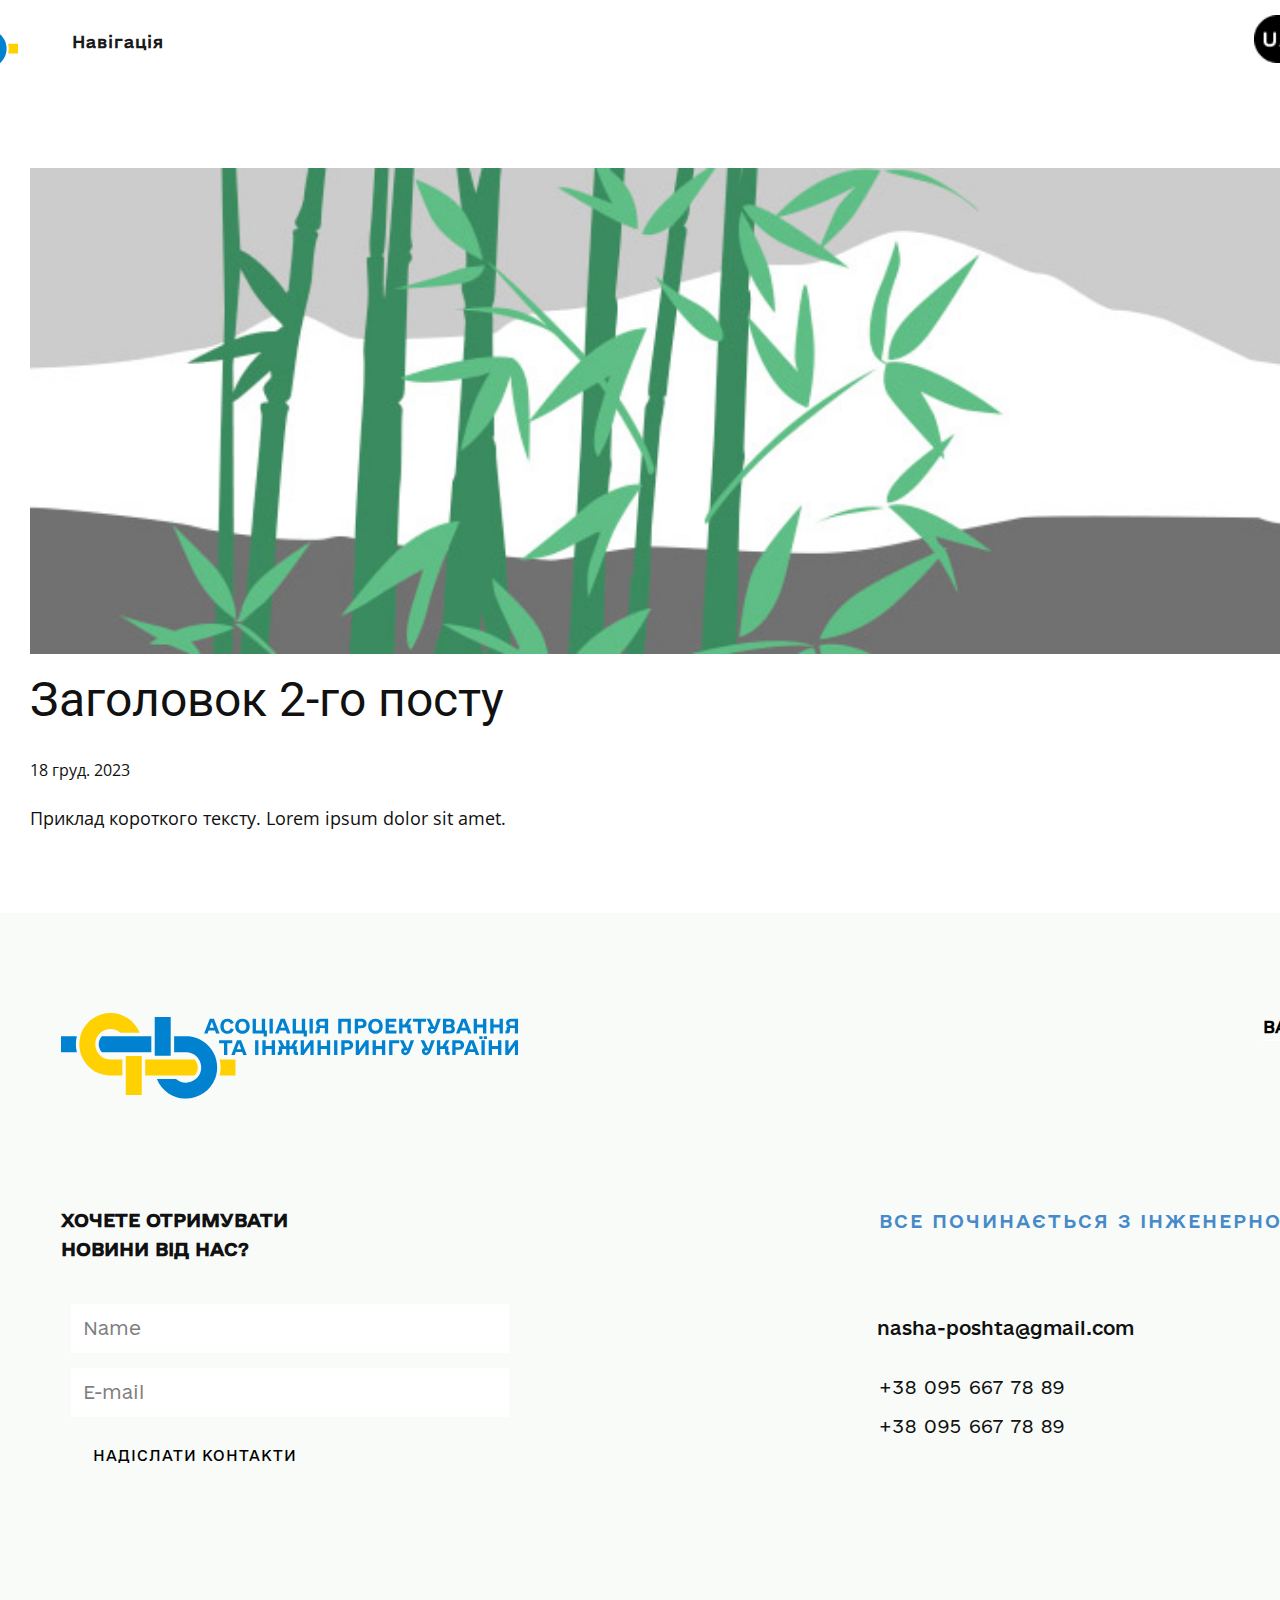
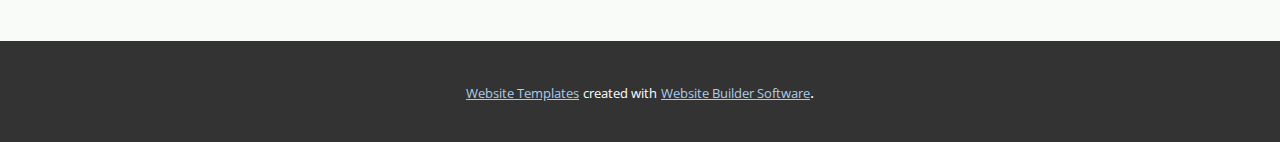
<file: blog/пост-1.html>
<!DOCTYPE html>
<html style="font-size: 16px;" lang="ua"><head>
    <meta name="viewport" content="width=device-width, initial-scale=1.0">
    <meta charset="utf-8">
    <meta name="keywords" content="Заголовок 1-го посту">
    <meta name="description" content="">
    <title>Заголовок 2-го посту</title>
    <link rel="stylesheet" href="../nicepage.css" media="screen">
<link rel="stylesheet" href="../Post-Template.css" media="screen">
    <script class="u-script" type="text/javascript" src="../jquery.js" defer=""></script>
    <script class="u-script" type="text/javascript" src="../nicepage.js" defer=""></script>
    <meta name="generator" content="Nicepage 6.1.3, nicepage.com">
    <meta name="referrer" content="origin">
    
    <link id="u-theme-google-font" rel="stylesheet" href="https://fonts.googleapis.com/css?family=Roboto:100,100i,300,300i,400,400i,500,500i,700,700i,900,900i|Open+Sans:300,300i,400,400i,500,500i,600,600i,700,700i,800,800i">
    
    
    
    
    <script type="application/ld+json">{
		"@context": "http://schema.org",
		"@type": "Organization",
		"name": "",
		"logo": "images/logo.svg"
}</script>
    <meta name="theme-color" content="#478ac9">
  <meta data-intl-tel-input-cdn-path="intlTelInput/"></head>
  <body data-path-to-root="./" data-include-products="false" class="u-body u-xl-mode" data-lang="ua" data-lang-en="{&quot;head-title&quot;:&quot;&quot;,&quot;head-keywords&quot;:&quot;Заголовок 1-го посту&quot;,&quot;head-description&quot;:&quot;&quot;}" data-lang-ua="{&quot;head-title&quot;:&quot;&quot;,&quot;head-keywords&quot;:&quot;Заголовок 1-го посту&quot;,&quot;head-description&quot;:&quot;&quot;}"><header class="u-clearfix u-header u-header" id="sec-69d4"><nav class="u-menu u-menu-dropdown u-offcanvas u-menu-1">
        <div class="menu-collapse" style="font-size: 1rem; letter-spacing: 0px;">
          <a class="u-button-style u-custom-left-right-menu-spacing u-custom-padding-bottom u-custom-top-bottom-menu-spacing u-nav-link u-text-active-palette-1-base u-text-hover-palette-2-base" href="#" data-lang-ua="{&quot;content&quot;:&quot;<svg class=\&quot;u-svg-link\&quot; viewBox=\&quot;0 0 24 24\&quot;><use xmlns:xlink=\&quot;http://www.w3.org/1999/xlink\&quot; xlink:href=\&quot;#menu-hamburger\&quot;></use></svg><svg class=\&quot;u-svg-content\&quot; version=\&quot;1.1\&quot; id=\&quot;menu-hamburger\&quot; viewBox=\&quot;0 0 16 16\&quot; x=\&quot;0px\&quot; y=\&quot;0px\&quot; xmlns:xlink=\&quot;http://www.w3.org/1999/xlink\&quot; xmlns=\&quot;http://www.w3.org/2000/svg\&quot;>    <g>        <rect y=\&quot;1\&quot; width=\&quot;16\&quot; height=\&quot;2\&quot;></rect>        <rect y=\&quot;7\&quot; width=\&quot;16\&quot; height=\&quot;2\&quot;></rect>        <rect y=\&quot;13\&quot; width=\&quot;16\&quot; height=\&quot;2\&quot;></rect>    </g></svg>&quot;,&quot;href&quot;:&quot;#&quot;}" data-lang-en="{&quot;content&quot;:&quot;<svg class=\&quot;u-svg-link\&quot; viewBox=\&quot;0 0 24 24\&quot;><use xmlns:xlink=\&quot;http://www.w3.org/1999/xlink\&quot; xlink:href=\&quot;#menu-hamburger\&quot;></use></svg><svg class=\&quot;u-svg-content\&quot; version=\&quot;1.1\&quot; id=\&quot;menu-hamburger\&quot; viewBox=\&quot;0 0 16 16\&quot; x=\&quot;0px\&quot; y=\&quot;0px\&quot; xmlns:xlink=\&quot;http://www.w3.org/1999/xlink\&quot; xmlns=\&quot;http://www.w3.org/2000/svg\&quot;>    <g>        <rect y=\&quot;1\&quot; width=\&quot;16\&quot; height=\&quot;2\&quot;></rect>        <rect y=\&quot;7\&quot; width=\&quot;16\&quot; height=\&quot;2\&quot;></rect>        <rect y=\&quot;13\&quot; width=\&quot;16\&quot; height=\&quot;2\&quot;></rect>    </g></svg>&quot;,&quot;href&quot;:&quot;#&quot;}">
            <svg class="u-svg-link" viewBox="0 0 24 24"><use xmlns:xlink="http://www.w3.org/1999/xlink" xlink:href="#menu-hamburger"></use></svg>
            <svg class="u-svg-content" version="1.1" id="menu-hamburger" viewBox="0 0 16 16" x="0px" y="0px" xmlns:xlink="http://www.w3.org/1999/xlink" xmlns="http://www.w3.org/2000/svg"><g><rect y="1" width="16" height="2"></rect><rect y="7" width="16" height="2"></rect><rect y="13" width="16" height="2"></rect>
</g></svg>
          </a>
        </div>
        <div class="u-nav-container">
          <ul class="u-nav u-unstyled u-nav-1"><li class="u-nav-item"><a class="u-button-style u-nav-link u-text-active-palette-1-base u-text-hover-palette-2-base" href="../Головна.html" style="padding: 10px 20px;" data-lang-ua="{&quot;content&quot;:&quot;Головна&quot;,&quot;href&quot;:&quot;Головна.html&quot;}" data-lang-en="{&quot;content&quot;:&quot;Головна&quot;,&quot;href&quot;:&quot;Головна.html&quot;}">Головна</a>
</li><li class="u-nav-item"><a class="u-button-style u-nav-link u-text-active-palette-1-base u-text-hover-palette-2-base" href="../Про-нас.html" style="padding: 10px 20px;" data-lang-ua="{&quot;content&quot;:&quot;Про нас&quot;,&quot;href&quot;:&quot;Про-нас.html&quot;}" data-lang-en="{&quot;content&quot;:&quot;Про нас&quot;,&quot;href&quot;:&quot;Про-нас.html&quot;}">Про нас</a>
</li><li class="u-nav-item"><a class="u-button-style u-nav-link u-text-active-palette-1-base u-text-hover-palette-2-base" href="../Контакти.html" style="padding: 10px 20px;" data-lang-ua="{&quot;content&quot;:&quot;Контакти&quot;,&quot;href&quot;:&quot;Контакти.html&quot;}" data-lang-en="{&quot;content&quot;:&quot;Контакти&quot;,&quot;href&quot;:&quot;Контакти.html&quot;}">Контакти</a>
</li></ul>
        </div>
        <div class="u-nav-container-collapse">
          <div class="u-black u-container-style u-inner-container-layout u-opacity u-opacity-95 u-sidenav">
            <div class="u-inner-container-layout u-sidenav-overflow">
              <div class="u-menu-close"></div>
              <ul class="u-align-center u-nav u-popupmenu-items u-unstyled u-nav-2"><li class="u-nav-item"><a class="u-button-style u-nav-link" href="../Головна.html" data-lang-ua="{&quot;content&quot;:&quot;Головна&quot;,&quot;href&quot;:&quot;Головна.html&quot;}" data-lang-en="{&quot;content&quot;:&quot;Головна&quot;,&quot;href&quot;:&quot;Головна.html&quot;}">Головна</a>
</li><li class="u-nav-item"><a class="u-button-style u-nav-link" href="../Про-нас.html" data-lang-ua="{&quot;content&quot;:&quot;Про нас&quot;,&quot;href&quot;:&quot;Про-нас.html&quot;}" data-lang-en="{&quot;content&quot;:&quot;Про нас&quot;,&quot;href&quot;:&quot;Про-нас.html&quot;}">Про нас</a>
</li><li class="u-nav-item"><a class="u-button-style u-nav-link" href="../Контакти.html" data-lang-ua="{&quot;content&quot;:&quot;Контакти&quot;,&quot;href&quot;:&quot;Контакти.html&quot;}" data-lang-en="{&quot;content&quot;:&quot;Контакти&quot;,&quot;href&quot;:&quot;Контакти.html&quot;}">Контакти</a>
</li></ul>
            </div>
          </div>
          <div class="u-black u-menu-overlay u-opacity u-opacity-70"></div>
        </div>
      </nav><a href="../Головна.html" class="u-image u-logo u-image-1" data-image-width="81" data-image-height="44" title="Головна">
        <img src="../images/logo.svg" class="u-logo-image u-logo-image-1">
      </a><nav class="u-menu u-menu-dropdown u-offcanvas u-menu-2">
        <div class="menu-collapse u-custom-font" style="font-size: 1rem; letter-spacing: 1px; font-family: e-Ukraine-Regular; font-weight: 700;">
          <a class="u-button-style u-custom-active-border-color u-custom-active-color u-custom-border u-custom-border-color u-custom-borders u-custom-hover-border-color u-custom-hover-color u-custom-left-right-menu-spacing u-custom-text-active-color u-custom-text-color u-custom-text-decoration u-custom-text-hover-color u-custom-top-bottom-menu-spacing u-nav-link" href="#" data-lang-ua="{&quot;content&quot;:&quot;<svg class=\&quot;u-svg-link\&quot; viewBox=\&quot;0 0 24 24\&quot;><use xmlns:xlink=\&quot;http://www.w3.org/1999/xlink\&quot; xlink:href=\&quot;#svg-3eb4\&quot;></use></svg><svg class=\&quot;u-svg-content\&quot; version=\&quot;1.1\&quot; id=\&quot;svg-3eb4\&quot; viewBox=\&quot;0 0 16 16\&quot; x=\&quot;0px\&quot; y=\&quot;0px\&quot; xmlns:xlink=\&quot;http://www.w3.org/1999/xlink\&quot; xmlns=\&quot;http://www.w3.org/2000/svg\&quot;>    <g>        <rect y=\&quot;1\&quot; width=\&quot;16\&quot; height=\&quot;2\&quot;></rect>        <rect y=\&quot;7\&quot; width=\&quot;16\&quot; height=\&quot;2\&quot;></rect>        <rect y=\&quot;13\&quot; width=\&quot;16\&quot; height=\&quot;2\&quot;></rect>    </g></svg>&quot;,&quot;href&quot;:&quot;#&quot;}" data-lang-en="{&quot;content&quot;:&quot;<svg class=\&quot;u-svg-link\&quot; viewBox=\&quot;0 0 24 24\&quot;><use xmlns:xlink=\&quot;http://www.w3.org/1999/xlink\&quot; xlink:href=\&quot;#svg-3eb4\&quot;></use></svg><svg class=\&quot;u-svg-content\&quot; version=\&quot;1.1\&quot; id=\&quot;svg-3eb4\&quot; viewBox=\&quot;0 0 16 16\&quot; x=\&quot;0px\&quot; y=\&quot;0px\&quot; xmlns:xlink=\&quot;http://www.w3.org/1999/xlink\&quot; xmlns=\&quot;http://www.w3.org/2000/svg\&quot;>    <g>        <rect y=\&quot;1\&quot; width=\&quot;16\&quot; height=\&quot;2\&quot;></rect>        <rect y=\&quot;7\&quot; width=\&quot;16\&quot; height=\&quot;2\&quot;></rect>        <rect y=\&quot;13\&quot; width=\&quot;16\&quot; height=\&quot;2\&quot;></rect>    </g></svg>&quot;,&quot;href&quot;:&quot;#&quot;}">
            <svg class="u-svg-link" viewBox="0 0 24 24"><use xmlns:xlink="http://www.w3.org/1999/xlink" xlink:href="#svg-3eb4"></use></svg>
            <svg class="u-svg-content" version="1.1" id="svg-3eb4" viewBox="0 0 16 16" x="0px" y="0px" xmlns:xlink="http://www.w3.org/1999/xlink" xmlns="http://www.w3.org/2000/svg"><g><rect y="1" width="16" height="2"></rect><rect y="7" width="16" height="2"></rect><rect y="13" width="16" height="2"></rect>
</g></svg>
          </a>
        </div>
        <div class="u-custom-menu u-nav-container">
          <ul class="u-custom-font u-nav u-spacing-20 u-unstyled u-nav-3"><li class="u-nav-item"><a class="u-button-style u-nav-link u-text-active-black u-text-grey-90 u-text-hover-palette-1-base" href="../Головна.html" style="padding: 18px 4px;" data-lang-ua="{&quot;content&quot;:&quot;Навігація&quot;,&quot;href&quot;:&quot;Головна.html&quot;}" data-lang-en="{&quot;content&quot;:&quot;Навігація&quot;,&quot;href&quot;:&quot;Головна.html&quot;}">Навігація</a><div class="u-nav-popup"><ul class="u-border-2 u-border-custom-color-1 u-custom-font u-h-spacing-17 u-nav u-unstyled u-v-spacing-12 u-nav-4"><li class="u-nav-item"><a class="u-button-style u-custom-color-12 u-nav-link u-text-body-color" href="../Головна.html#carousel-e1c7" data-lang-ua="{&quot;content&quot;:&quot;Про нас&quot;,&quot;href&quot;:&quot;1328317286#carousel-e1c7&quot;}" data-lang-en="{&quot;content&quot;:&quot;Про нас&quot;,&quot;href&quot;:&quot;1328317286#carousel-e1c7&quot;}">Про нас</a>
</li><li class="u-nav-item"><a class="u-button-style u-custom-color-12 u-nav-link u-text-body-color" href="../Головна.html#sec-ef2b" data-lang-ua="{&quot;content&quot;:&quot;Засновники асоціації&quot;,&quot;href&quot;:&quot;1328317286#sec-ef2b&quot;}" data-lang-en="{&quot;content&quot;:&quot;Засновники асоціації&quot;,&quot;href&quot;:&quot;1328317286#sec-ef2b&quot;}">Засновники асоціації</a>
</li><li class="u-nav-item"><a class="u-button-style u-custom-color-12 u-nav-link u-text-body-color" href="../Головна.html#sec-60e5" data-lang-ua="{&quot;content&quot;:&quot;Наші проєкти&quot;,&quot;href&quot;:&quot;1328317286#sec-60e5&quot;}" data-lang-en="{&quot;content&quot;:&quot;Наші проєкти&quot;,&quot;href&quot;:&quot;1328317286#sec-60e5&quot;}">Наші проєкти</a>
</li><li class="u-nav-item"><a class="u-button-style u-custom-color-12 u-nav-link u-text-body-color" href="../Головна.html#sec-6eea" data-lang-ua="{&quot;content&quot;:&quot;Переваги членства&quot;,&quot;href&quot;:&quot;1328317286#sec-6eea&quot;}" data-lang-en="{&quot;content&quot;:&quot;Переваги членства&quot;,&quot;href&quot;:&quot;1328317286#sec-6eea&quot;}">Переваги членства</a>
</li><li class="u-nav-item"><a class="u-button-style u-custom-color-12 u-nav-link u-text-body-color" href="../Головна.html#sec-8cc9" data-lang-ua="{&quot;content&quot;:&quot;Керівництво&quot;,&quot;href&quot;:&quot;1328317286#sec-8cc9&quot;}" data-lang-en="{&quot;content&quot;:&quot;Керівництво&quot;,&quot;href&quot;:&quot;1328317286#sec-8cc9&quot;}">Керівництво</a>
</li><li class="u-nav-item"><a class="u-button-style u-custom-color-12 u-nav-link u-text-body-color" href="../Головна.html#sec-1c8f" data-lang-ua="{&quot;content&quot;:&quot;Стати членом&quot;,&quot;href&quot;:&quot;1328317286#sec-1c8f&quot;}" data-lang-en="{&quot;content&quot;:&quot;Стати членом&quot;,&quot;href&quot;:&quot;1328317286#sec-1c8f&quot;}">Стати членом</a>
</li><li class="u-nav-item"><a class="u-button-style u-custom-color-12 u-nav-link u-text-body-color" href="../Головна.html#sec-6366" data-lang-ua="{&quot;content&quot;:&quot;Зворотній зв'язок&quot;,&quot;href&quot;:&quot;1328317286#sec-6366&quot;}" data-lang-en="{&quot;content&quot;:&quot;Зворотній зв'язок&quot;,&quot;href&quot;:&quot;1328317286#sec-6366&quot;}">Зворотній зв'язок</a>
</li><li class="u-nav-item"><a class="u-button-style u-custom-color-12 u-nav-link u-text-body-color" href="../Головна.html#sec-b520" data-lang-ua="{&quot;content&quot;:&quot;Новини&quot;,&quot;href&quot;:&quot;1328317286#sec-b520&quot;}" data-lang-en="{&quot;content&quot;:&quot;Новини&quot;,&quot;href&quot;:&quot;1328317286#sec-b520&quot;}">Новини</a>
</li></ul>
</div>
</li></ul>
        </div>
        <div class="u-custom-menu u-nav-container-collapse">
          <div class="u-black u-container-style u-inner-container-layout u-opacity u-opacity-95 u-sidenav">
            <div class="u-inner-container-layout u-sidenav-overflow">
              <div class="u-menu-close"></div>
              <ul class="u-align-center u-nav u-popupmenu-items u-unstyled u-nav-5"><li class="u-nav-item"><a class="u-button-style u-nav-link" href="../Головна.html" data-lang-ua="{&quot;content&quot;:&quot;Навігація&quot;,&quot;href&quot;:&quot;Головна.html&quot;}" data-lang-en="{&quot;content&quot;:&quot;Навігація&quot;,&quot;href&quot;:&quot;Головна.html&quot;}">Навігація</a><div class="u-nav-popup"><ul class="u-border-2 u-border-custom-color-1 u-custom-font u-h-spacing-17 u-nav u-unstyled u-v-spacing-12 u-nav-6"><li class="u-nav-item"><a class="u-button-style u-custom-color-12 u-nav-link" href="../Головна.html#carousel-e1c7" data-lang-ua="{&quot;content&quot;:&quot;Про нас&quot;,&quot;href&quot;:&quot;1328317286#carousel-e1c7&quot;}" data-lang-en="{&quot;content&quot;:&quot;Про нас&quot;,&quot;href&quot;:&quot;1328317286#carousel-e1c7&quot;}">Про нас</a>
</li><li class="u-nav-item"><a class="u-button-style u-custom-color-12 u-nav-link" href="../Головна.html#sec-ef2b" data-lang-ua="{&quot;content&quot;:&quot;Засновники асоціації&quot;,&quot;href&quot;:&quot;1328317286#sec-ef2b&quot;}" data-lang-en="{&quot;content&quot;:&quot;Засновники асоціації&quot;,&quot;href&quot;:&quot;1328317286#sec-ef2b&quot;}">Засновники асоціації</a>
</li><li class="u-nav-item"><a class="u-button-style u-custom-color-12 u-nav-link" href="../Головна.html#sec-60e5" data-lang-ua="{&quot;content&quot;:&quot;Наші проєкти&quot;,&quot;href&quot;:&quot;1328317286#sec-60e5&quot;}" data-lang-en="{&quot;content&quot;:&quot;Наші проєкти&quot;,&quot;href&quot;:&quot;1328317286#sec-60e5&quot;}">Наші проєкти</a>
</li><li class="u-nav-item"><a class="u-button-style u-custom-color-12 u-nav-link" href="../Головна.html#sec-6eea" data-lang-ua="{&quot;content&quot;:&quot;Переваги членства&quot;,&quot;href&quot;:&quot;1328317286#sec-6eea&quot;}" data-lang-en="{&quot;content&quot;:&quot;Переваги членства&quot;,&quot;href&quot;:&quot;1328317286#sec-6eea&quot;}">Переваги членства</a>
</li><li class="u-nav-item"><a class="u-button-style u-custom-color-12 u-nav-link" href="../Головна.html#sec-8cc9" data-lang-ua="{&quot;content&quot;:&quot;Керівництво&quot;,&quot;href&quot;:&quot;1328317286#sec-8cc9&quot;}" data-lang-en="{&quot;content&quot;:&quot;Керівництво&quot;,&quot;href&quot;:&quot;1328317286#sec-8cc9&quot;}">Керівництво</a>
</li><li class="u-nav-item"><a class="u-button-style u-custom-color-12 u-nav-link" href="../Головна.html#sec-1c8f" data-lang-ua="{&quot;content&quot;:&quot;Стати членом&quot;,&quot;href&quot;:&quot;1328317286#sec-1c8f&quot;}" data-lang-en="{&quot;content&quot;:&quot;Стати членом&quot;,&quot;href&quot;:&quot;1328317286#sec-1c8f&quot;}">Стати членом</a>
</li><li class="u-nav-item"><a class="u-button-style u-custom-color-12 u-nav-link" href="../Головна.html#sec-6366" data-lang-ua="{&quot;content&quot;:&quot;Зворотній зв'язок&quot;,&quot;href&quot;:&quot;1328317286#sec-6366&quot;}" data-lang-en="{&quot;content&quot;:&quot;Зворотній зв'язок&quot;,&quot;href&quot;:&quot;1328317286#sec-6366&quot;}">Зворотній зв'язок</a>
</li><li class="u-nav-item"><a class="u-button-style u-custom-color-12 u-nav-link" href="../Головна.html#sec-b520" data-lang-ua="{&quot;content&quot;:&quot;Новини&quot;,&quot;href&quot;:&quot;1328317286#sec-b520&quot;}" data-lang-en="{&quot;content&quot;:&quot;Новини&quot;,&quot;href&quot;:&quot;1328317286#sec-b520&quot;}">Новини</a>
</li></ul>
</div>
</li></ul>
            </div>
          </div>
          <div class="u-black u-menu-overlay u-opacity u-opacity-70"></div>
        </div>
      </nav><div class="u-language u-language-content-icon u-language-layout-icons u-spacing-10 u-language-1">
        <a class="u-language-top-url u-language-url" data-lang-text="Ukrainian" href="../Post-Template.html" data-language="ua" style="background-image: none;"><span class="u-file-icon u-icon u-language-icon u-language-ua u-icon-1"><img src="../images/langUA.png" alt=""></span>
        </a>
        <a class="u-language-top-url u-language-url" data-lang-text="English" href="../en/Post-Template.html" data-language="en" style="background-image: none;"><span class="u-icon u-language-en u-language-icon u-icon-2"><svg xmlns="http://www.w3.org/2000/svg" xmlns:xlink="http://www.w3.org/1999/xlink" version="1.1" xml:space="preserve" class="u-svg-content" viewBox="0 0 112 112" x="0px" y="0px" style="width: 1em; height: 1em;"><path fill="#EDEDED" d="M51.3,63.9V96h-3.5V70.7L11,96H7.1l39.8-27.3h-7.8L0,95.5v-7.8l27.5-19H0v-4.8C0,63.9,51.3,63.9,51.3,63.9z
	 M61.7,96h3.4V70.7l37,25.3h9.9v-0.8L73.2,68.7H81l31,21.2v-3.1L85.4,68.7H112v-4.8H61.7V96z M51.3,16h-3.5v26.9L8.8,16H0v0.8
	l40.9,28.1h-7.7L0,22.1v3.8l27.5,19H0v4.8h51.3V16z M67.3,44.9L109.4,16h-5.1L65.1,42.9V16h-3.4v33.7H112v-4.8H85.4L112,26.6v-7
	L75,44.9H67.3z"></path><path fill="#1A237B" d="M65.1,42.9V16h39.2L65.1,42.9z M47.8,16h-39l39,26.9V16z M112,44.9V26.6L85.4,44.9H112z M112,86.8V68.7H85.4
	L112,86.8z M11,96h36.8V70.7L11,96z M65.1,96h37l-37-25.3V96z M0,68.7v19l27.5-19H0z M0,25.9v19h27.5L0,25.9z"></path><path fill="#BD0034" d="M112,16v3.6L75,44.9h-7.7L109.4,16H112z M73.2,68.7L112,95.2v-5.3L81,68.7H73.2z M40.9,44.9L0,16.8v5.3
	l33.2,22.8C33.2,44.9,40.9,44.9,40.9,44.9z M39.1,68.7L0,95.5V96h7.1l39.8-27.3H39.1z M61.7,16H51.3v33.7H0v14.2h51.3V96h10.4V63.9
	H112V49.7H61.7V16z"></path></svg></span>
        </a>
      </div></header>
    <section class="u-align-center u-clearfix u-section-1" id="sec-a39e">
      <div class="u-clearfix u-sheet u-valign-middle-md u-valign-middle-sm u-valign-middle-xs u-sheet-1"><!--post_details--><!--post_details_options_json--><!--{"source":""}--><!--/post_details_options_json--><!--blog_post-->
        <div class="u-container-style u-expanded-width u-post-details u-post-details-1">
          <div class="u-container-layout u-valign-middle u-container-layout-1"><!--blog_post_image-->
            <img alt="" class="u-blog-control u-expanded-width u-image u-image-default u-image-1" src="../images/68f64b9d.jpeg" data-lang-en="" data-lang-ua=""><!--/blog_post_image--><!--blog_post_header-->
            <h2 class="u-blog-control u-text u-text-1" data-lang-en="
          <a class=&quot;u-post-header-link&quot; href=&quot;6&quot;>Заголовок 6-го посту</a>
        " data-lang-ua="
          <a class=&quot;u-post-header-link&quot; href=&quot;6&quot;>Заголовок 6-го посту</a>
        ">Заголовок 2-го посту</h2><!--/blog_post_header--><!--blog_post_metadata-->
            <div class="u-blog-control u-metadata u-metadata-1"><!--blog_post_metadata_date-->
              <span class="u-meta-date u-meta-icon">18 груд. 2023</span><!--/blog_post_metadata_date--><!--blog_post_metadata_category-->
              <!--/blog_post_metadata_category--><!--blog_post_metadata_comments-->
              <!--/blog_post_metadata_comments-->
            </div><!--/blog_post_metadata--><!--blog_post_content-->
            <div class="u-align-justify u-blog-control u-post-content u-text u-text-2 fr-view" data-lang-en="Приклад короткого тексту. Lorem ipsum dolor sit amet." data-lang-ua="Приклад короткого тексту. Lorem ipsum dolor sit amet.">
  Приклад короткого тексту. Lorem ipsum dolor sit amet.
  </div><!--/blog_post_content-->
          </div>
        </div><!--/blog_post--><!--/post_details-->
      </div>
    </section>
    
    
    
    
    <footer class="u-align-center u-clearfix u-custom-color-5 u-footer" id="sec-a8c4"><div class="u-clearfix u-sheet u-sheet-1">
        <a href="../Головна.html" class="u-image u-logo u-image-1" data-image-width="458" data-image-height="86" title="Головна">
          <img src="../images/logo-full.svg" class="u-logo-image u-logo-image-1">
        </a>
        <a href="../Головна.html" class="u-border-1 u-border-active-white u-border-hover-white u-border-no-left u-border-no-right u-border-no-top u-border-white u-btn u-button-style u-custom-font u-none u-text-black u-btn-1" data-lang-ua="{&quot;content&quot;:&quot;BACK TO TOP&quot;,&quot;href&quot;:&quot;1328317286&quot;}" data-lang-en="{&quot;content&quot;:&quot;BACK TO TOP&quot;,&quot;href&quot;:&quot;1328317286&quot;}">BACK TO TOP</a>
        <p class="u-align-left u-custom-font u-text u-text-1" data-lang-ua="ХОЧЕТЕ ОТРИМУВАТИ&amp;nbsp;<br>НОВИНИ ВІД НАС?" data-lang-en="ХОЧЕТЕ ОТРИМУВАТИ&amp;nbsp;<br>НОВИНИ ВІД НАС?">ХОЧЕТЕ ОТРИМУВАТИ&nbsp;<br>НОВИНИ ВІД НАС?
        </p>
        <p class="u-align-left u-custom-font u-text u-text-palette-1-base u-text-2" data-lang-ua="ВСЕ ПОЧИНАЄТЬСЯ З ІНЖЕНЕРНОЇ ІДЕЇ" data-lang-en="ВСЕ ПОЧИНАЄТЬСЯ З ІНЖЕНЕРНОЇ ІДЕЇ">ВСЕ ПОЧИНАЄТЬСЯ З ІНЖЕНЕРНОЇ ІДЕЇ</p>
        <div class="u-form u-form-1">
          <form action="https://forms.nicepagesrv.com/v2/form/process" class="u-clearfix u-form-spacing-15 u-form-vertical u-inner-form" style="padding: 10px" source="email" name="form">
            <div class="u-form-group u-label-none">
              <label class="u-label" data-lang-ua="Name" data-lang-en="Name">Name</label>
              <input type="text" placeholder="Name" id="name-3b9a" name="name" class="u-border-none u-custom-color-9 u-custom-font u-input u-input-rectangle u-text-custom-color-7 u-input-1" required="required" data-lang-ua="Name" data-lang-en="Name">
            </div>
            <div class="u-form-email u-form-group u-label-none">
              <label class="u-label" data-lang-ua="Email" data-lang-en="Email">Email</label>
              <input type="email" placeholder="E-mail" id="email-3b9a" name="email" class="u-border-none u-custom-color-9 u-custom-font u-input u-input-rectangle u-text-custom-color-7 u-input-2" required="" data-lang-ua="E-mail" data-lang-en="E-mail">
            </div>
            <div class="u-align-left u-form-group u-form-submit">
              <a href="#" class="u-border-1 u-border-custom-color-3 u-btn u-btn-submit u-button-style u-custom-font u-hover-black u-none u-text-black u-text-hover-white u-btn-2" data-lang-ua="{&quot;content&quot;:&quot;НАДІСЛАТИ КОНТАКТИ&quot;,&quot;href&quot;:&quot;#&quot;}" data-lang-en="{&quot;content&quot;:&quot;НАДІСЛАТИ КОНТАКТИ&quot;,&quot;href&quot;:&quot;#&quot;}">НАДІСЛАТИ КОНТАКТИ</a>
              <input type="submit" value="submit" class="u-form-control-hidden">
            </div>
            <div class="u-form-send-message u-form-send-success" data-lang-ua=" Thank you! Your message has been sent. " data-lang-en=" Thank you! Your message has been sent. "> Thank you! Your message has been sent. </div>
            <div class="u-form-send-error u-form-send-message" data-lang-ua=" Unable to send your message. Please fix errors then try again. " data-lang-en=" Unable to send your message. Please fix errors then try again. "> Unable to send your message. Please fix errors then try again. </div>
            <input type="hidden" value="" name="recaptchaResponse">
            <input type="hidden" name="formServices" value="f80d4b45-48cd-7799-db3f-bb3720b7d346">
          </form>
        </div>
        <p class="u-align-left u-custom-font u-text u-text-default u-text-3" data-lang-ua="nasha-poshta@gmail.com" data-lang-en="nasha-poshta@gmail.com">nasha-poshta@gmail.com</p>
        <a href="https://nicepage.com/website-builder" class="u-active-none u-btn u-button-style u-custom-font u-hover-none u-none u-text-hover-black u-btn-3" data-lang-ua="{&quot;content&quot;:&quot;​+38 095 667 78 89&quot;,&quot;href&quot;:&quot;https://nicepage.com/website-builder&quot;}" data-lang-en="{&quot;content&quot;:&quot;​+38 095 667 78 89&quot;,&quot;href&quot;:&quot;https://nicepage.com/website-builder&quot;}"> +38 095 667 78 89</a>
        <a href="https://nicepage.com/website-builder" class="u-active-none u-btn u-button-style u-custom-font u-hover-none u-none u-text-hover-black u-btn-4" data-lang-ua="{&quot;content&quot;:&quot;​+38 095 667 78 89&quot;,&quot;href&quot;:&quot;https://nicepage.com/website-builder&quot;}" data-lang-en="{&quot;content&quot;:&quot;​+38 095 667 78 89&quot;,&quot;href&quot;:&quot;https://nicepage.com/website-builder&quot;}"> +38 095 667 78 89</a>
      </div></footer>
    <section class="u-backlink u-clearfix u-grey-80">
      <a class="u-link" href="https://nicepage.com/website-templates" target="_blank">
        <span>Website Templates</span>
      </a>
      <p class="u-text">
        <span>created with</span>
      </p>
      <a class="u-link" href="" target="_blank">
        <span>Website Builder Software</span>
      </a>. 
    </section>
  
</body></html>
</file>
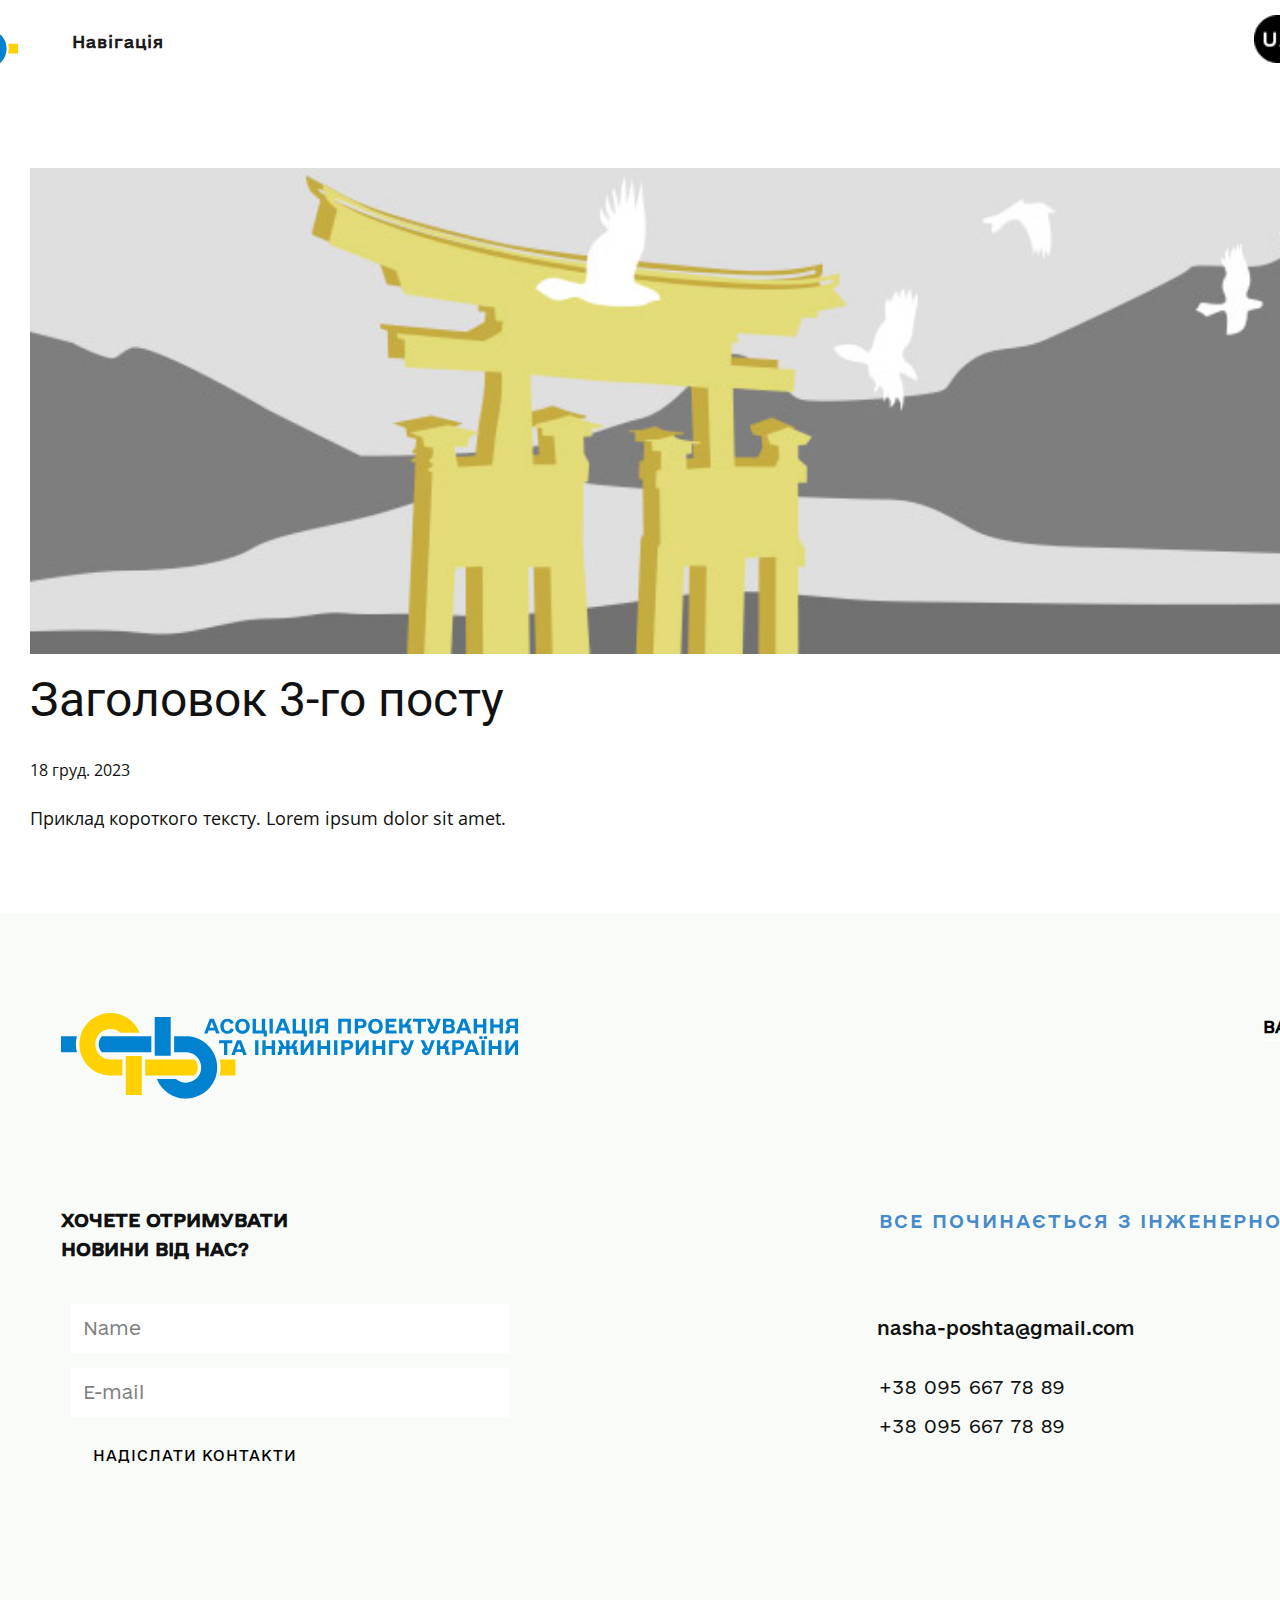
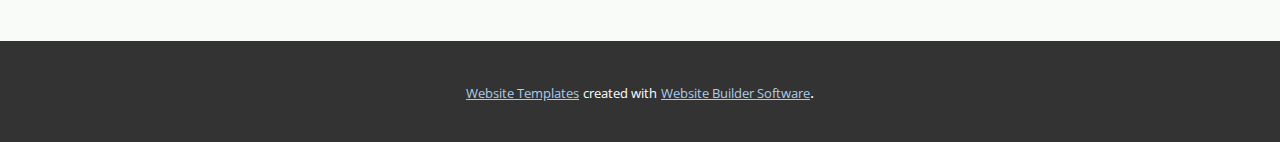
<file: blog/пост-2.html>
<!DOCTYPE html>
<html style="font-size: 16px;" lang="ua"><head>
    <meta name="viewport" content="width=device-width, initial-scale=1.0">
    <meta charset="utf-8">
    <meta name="keywords" content="Заголовок 1-го посту">
    <meta name="description" content="">
    <title>Заголовок 3-го посту</title>
    <link rel="stylesheet" href="../nicepage.css" media="screen">
<link rel="stylesheet" href="../Post-Template.css" media="screen">
    <script class="u-script" type="text/javascript" src="../jquery.js" defer=""></script>
    <script class="u-script" type="text/javascript" src="../nicepage.js" defer=""></script>
    <meta name="generator" content="Nicepage 6.1.3, nicepage.com">
    <meta name="referrer" content="origin">
    
    <link id="u-theme-google-font" rel="stylesheet" href="https://fonts.googleapis.com/css?family=Roboto:100,100i,300,300i,400,400i,500,500i,700,700i,900,900i|Open+Sans:300,300i,400,400i,500,500i,600,600i,700,700i,800,800i">
    
    
    
    
    <script type="application/ld+json">{
		"@context": "http://schema.org",
		"@type": "Organization",
		"name": "",
		"logo": "images/logo.svg"
}</script>
    <meta name="theme-color" content="#478ac9">
  <meta data-intl-tel-input-cdn-path="intlTelInput/"></head>
  <body data-path-to-root="./" data-include-products="false" class="u-body u-xl-mode" data-lang="ua" data-lang-en="{&quot;head-title&quot;:&quot;&quot;,&quot;head-keywords&quot;:&quot;Заголовок 1-го посту&quot;,&quot;head-description&quot;:&quot;&quot;}" data-lang-ua="{&quot;head-title&quot;:&quot;&quot;,&quot;head-keywords&quot;:&quot;Заголовок 1-го посту&quot;,&quot;head-description&quot;:&quot;&quot;}"><header class="u-clearfix u-header u-header" id="sec-69d4"><nav class="u-menu u-menu-dropdown u-offcanvas u-menu-1">
        <div class="menu-collapse" style="font-size: 1rem; letter-spacing: 0px;">
          <a class="u-button-style u-custom-left-right-menu-spacing u-custom-padding-bottom u-custom-top-bottom-menu-spacing u-nav-link u-text-active-palette-1-base u-text-hover-palette-2-base" href="#" data-lang-ua="{&quot;content&quot;:&quot;<svg class=\&quot;u-svg-link\&quot; viewBox=\&quot;0 0 24 24\&quot;><use xmlns:xlink=\&quot;http://www.w3.org/1999/xlink\&quot; xlink:href=\&quot;#menu-hamburger\&quot;></use></svg><svg class=\&quot;u-svg-content\&quot; version=\&quot;1.1\&quot; id=\&quot;menu-hamburger\&quot; viewBox=\&quot;0 0 16 16\&quot; x=\&quot;0px\&quot; y=\&quot;0px\&quot; xmlns:xlink=\&quot;http://www.w3.org/1999/xlink\&quot; xmlns=\&quot;http://www.w3.org/2000/svg\&quot;>    <g>        <rect y=\&quot;1\&quot; width=\&quot;16\&quot; height=\&quot;2\&quot;></rect>        <rect y=\&quot;7\&quot; width=\&quot;16\&quot; height=\&quot;2\&quot;></rect>        <rect y=\&quot;13\&quot; width=\&quot;16\&quot; height=\&quot;2\&quot;></rect>    </g></svg>&quot;,&quot;href&quot;:&quot;#&quot;}" data-lang-en="{&quot;content&quot;:&quot;<svg class=\&quot;u-svg-link\&quot; viewBox=\&quot;0 0 24 24\&quot;><use xmlns:xlink=\&quot;http://www.w3.org/1999/xlink\&quot; xlink:href=\&quot;#menu-hamburger\&quot;></use></svg><svg class=\&quot;u-svg-content\&quot; version=\&quot;1.1\&quot; id=\&quot;menu-hamburger\&quot; viewBox=\&quot;0 0 16 16\&quot; x=\&quot;0px\&quot; y=\&quot;0px\&quot; xmlns:xlink=\&quot;http://www.w3.org/1999/xlink\&quot; xmlns=\&quot;http://www.w3.org/2000/svg\&quot;>    <g>        <rect y=\&quot;1\&quot; width=\&quot;16\&quot; height=\&quot;2\&quot;></rect>        <rect y=\&quot;7\&quot; width=\&quot;16\&quot; height=\&quot;2\&quot;></rect>        <rect y=\&quot;13\&quot; width=\&quot;16\&quot; height=\&quot;2\&quot;></rect>    </g></svg>&quot;,&quot;href&quot;:&quot;#&quot;}">
            <svg class="u-svg-link" viewBox="0 0 24 24"><use xmlns:xlink="http://www.w3.org/1999/xlink" xlink:href="#menu-hamburger"></use></svg>
            <svg class="u-svg-content" version="1.1" id="menu-hamburger" viewBox="0 0 16 16" x="0px" y="0px" xmlns:xlink="http://www.w3.org/1999/xlink" xmlns="http://www.w3.org/2000/svg"><g><rect y="1" width="16" height="2"></rect><rect y="7" width="16" height="2"></rect><rect y="13" width="16" height="2"></rect>
</g></svg>
          </a>
        </div>
        <div class="u-nav-container">
          <ul class="u-nav u-unstyled u-nav-1"><li class="u-nav-item"><a class="u-button-style u-nav-link u-text-active-palette-1-base u-text-hover-palette-2-base" href="../Головна.html" style="padding: 10px 20px;" data-lang-ua="{&quot;content&quot;:&quot;Головна&quot;,&quot;href&quot;:&quot;Головна.html&quot;}" data-lang-en="{&quot;content&quot;:&quot;Головна&quot;,&quot;href&quot;:&quot;Головна.html&quot;}">Головна</a>
</li><li class="u-nav-item"><a class="u-button-style u-nav-link u-text-active-palette-1-base u-text-hover-palette-2-base" href="../Про-нас.html" style="padding: 10px 20px;" data-lang-ua="{&quot;content&quot;:&quot;Про нас&quot;,&quot;href&quot;:&quot;Про-нас.html&quot;}" data-lang-en="{&quot;content&quot;:&quot;Про нас&quot;,&quot;href&quot;:&quot;Про-нас.html&quot;}">Про нас</a>
</li><li class="u-nav-item"><a class="u-button-style u-nav-link u-text-active-palette-1-base u-text-hover-palette-2-base" href="../Контакти.html" style="padding: 10px 20px;" data-lang-ua="{&quot;content&quot;:&quot;Контакти&quot;,&quot;href&quot;:&quot;Контакти.html&quot;}" data-lang-en="{&quot;content&quot;:&quot;Контакти&quot;,&quot;href&quot;:&quot;Контакти.html&quot;}">Контакти</a>
</li></ul>
        </div>
        <div class="u-nav-container-collapse">
          <div class="u-black u-container-style u-inner-container-layout u-opacity u-opacity-95 u-sidenav">
            <div class="u-inner-container-layout u-sidenav-overflow">
              <div class="u-menu-close"></div>
              <ul class="u-align-center u-nav u-popupmenu-items u-unstyled u-nav-2"><li class="u-nav-item"><a class="u-button-style u-nav-link" href="../Головна.html" data-lang-ua="{&quot;content&quot;:&quot;Головна&quot;,&quot;href&quot;:&quot;Головна.html&quot;}" data-lang-en="{&quot;content&quot;:&quot;Головна&quot;,&quot;href&quot;:&quot;Головна.html&quot;}">Головна</a>
</li><li class="u-nav-item"><a class="u-button-style u-nav-link" href="../Про-нас.html" data-lang-ua="{&quot;content&quot;:&quot;Про нас&quot;,&quot;href&quot;:&quot;Про-нас.html&quot;}" data-lang-en="{&quot;content&quot;:&quot;Про нас&quot;,&quot;href&quot;:&quot;Про-нас.html&quot;}">Про нас</a>
</li><li class="u-nav-item"><a class="u-button-style u-nav-link" href="../Контакти.html" data-lang-ua="{&quot;content&quot;:&quot;Контакти&quot;,&quot;href&quot;:&quot;Контакти.html&quot;}" data-lang-en="{&quot;content&quot;:&quot;Контакти&quot;,&quot;href&quot;:&quot;Контакти.html&quot;}">Контакти</a>
</li></ul>
            </div>
          </div>
          <div class="u-black u-menu-overlay u-opacity u-opacity-70"></div>
        </div>
      </nav><a href="../Головна.html" class="u-image u-logo u-image-1" data-image-width="81" data-image-height="44" title="Головна">
        <img src="../images/logo.svg" class="u-logo-image u-logo-image-1">
      </a><nav class="u-menu u-menu-dropdown u-offcanvas u-menu-2">
        <div class="menu-collapse u-custom-font" style="font-size: 1rem; letter-spacing: 1px; font-family: e-Ukraine-Regular; font-weight: 700;">
          <a class="u-button-style u-custom-active-border-color u-custom-active-color u-custom-border u-custom-border-color u-custom-borders u-custom-hover-border-color u-custom-hover-color u-custom-left-right-menu-spacing u-custom-text-active-color u-custom-text-color u-custom-text-decoration u-custom-text-hover-color u-custom-top-bottom-menu-spacing u-nav-link" href="#" data-lang-ua="{&quot;content&quot;:&quot;<svg class=\&quot;u-svg-link\&quot; viewBox=\&quot;0 0 24 24\&quot;><use xmlns:xlink=\&quot;http://www.w3.org/1999/xlink\&quot; xlink:href=\&quot;#svg-3eb4\&quot;></use></svg><svg class=\&quot;u-svg-content\&quot; version=\&quot;1.1\&quot; id=\&quot;svg-3eb4\&quot; viewBox=\&quot;0 0 16 16\&quot; x=\&quot;0px\&quot; y=\&quot;0px\&quot; xmlns:xlink=\&quot;http://www.w3.org/1999/xlink\&quot; xmlns=\&quot;http://www.w3.org/2000/svg\&quot;>    <g>        <rect y=\&quot;1\&quot; width=\&quot;16\&quot; height=\&quot;2\&quot;></rect>        <rect y=\&quot;7\&quot; width=\&quot;16\&quot; height=\&quot;2\&quot;></rect>        <rect y=\&quot;13\&quot; width=\&quot;16\&quot; height=\&quot;2\&quot;></rect>    </g></svg>&quot;,&quot;href&quot;:&quot;#&quot;}" data-lang-en="{&quot;content&quot;:&quot;<svg class=\&quot;u-svg-link\&quot; viewBox=\&quot;0 0 24 24\&quot;><use xmlns:xlink=\&quot;http://www.w3.org/1999/xlink\&quot; xlink:href=\&quot;#svg-3eb4\&quot;></use></svg><svg class=\&quot;u-svg-content\&quot; version=\&quot;1.1\&quot; id=\&quot;svg-3eb4\&quot; viewBox=\&quot;0 0 16 16\&quot; x=\&quot;0px\&quot; y=\&quot;0px\&quot; xmlns:xlink=\&quot;http://www.w3.org/1999/xlink\&quot; xmlns=\&quot;http://www.w3.org/2000/svg\&quot;>    <g>        <rect y=\&quot;1\&quot; width=\&quot;16\&quot; height=\&quot;2\&quot;></rect>        <rect y=\&quot;7\&quot; width=\&quot;16\&quot; height=\&quot;2\&quot;></rect>        <rect y=\&quot;13\&quot; width=\&quot;16\&quot; height=\&quot;2\&quot;></rect>    </g></svg>&quot;,&quot;href&quot;:&quot;#&quot;}">
            <svg class="u-svg-link" viewBox="0 0 24 24"><use xmlns:xlink="http://www.w3.org/1999/xlink" xlink:href="#svg-3eb4"></use></svg>
            <svg class="u-svg-content" version="1.1" id="svg-3eb4" viewBox="0 0 16 16" x="0px" y="0px" xmlns:xlink="http://www.w3.org/1999/xlink" xmlns="http://www.w3.org/2000/svg"><g><rect y="1" width="16" height="2"></rect><rect y="7" width="16" height="2"></rect><rect y="13" width="16" height="2"></rect>
</g></svg>
          </a>
        </div>
        <div class="u-custom-menu u-nav-container">
          <ul class="u-custom-font u-nav u-spacing-20 u-unstyled u-nav-3"><li class="u-nav-item"><a class="u-button-style u-nav-link u-text-active-black u-text-grey-90 u-text-hover-palette-1-base" href="../Головна.html" style="padding: 18px 4px;" data-lang-ua="{&quot;content&quot;:&quot;Навігація&quot;,&quot;href&quot;:&quot;Головна.html&quot;}" data-lang-en="{&quot;content&quot;:&quot;Навігація&quot;,&quot;href&quot;:&quot;Головна.html&quot;}">Навігація</a><div class="u-nav-popup"><ul class="u-border-2 u-border-custom-color-1 u-custom-font u-h-spacing-17 u-nav u-unstyled u-v-spacing-12 u-nav-4"><li class="u-nav-item"><a class="u-button-style u-custom-color-12 u-nav-link u-text-body-color" href="../Головна.html#carousel-e1c7" data-lang-ua="{&quot;content&quot;:&quot;Про нас&quot;,&quot;href&quot;:&quot;1328317286#carousel-e1c7&quot;}" data-lang-en="{&quot;content&quot;:&quot;Про нас&quot;,&quot;href&quot;:&quot;1328317286#carousel-e1c7&quot;}">Про нас</a>
</li><li class="u-nav-item"><a class="u-button-style u-custom-color-12 u-nav-link u-text-body-color" href="../Головна.html#sec-ef2b" data-lang-ua="{&quot;content&quot;:&quot;Засновники асоціації&quot;,&quot;href&quot;:&quot;1328317286#sec-ef2b&quot;}" data-lang-en="{&quot;content&quot;:&quot;Засновники асоціації&quot;,&quot;href&quot;:&quot;1328317286#sec-ef2b&quot;}">Засновники асоціації</a>
</li><li class="u-nav-item"><a class="u-button-style u-custom-color-12 u-nav-link u-text-body-color" href="../Головна.html#sec-60e5" data-lang-ua="{&quot;content&quot;:&quot;Наші проєкти&quot;,&quot;href&quot;:&quot;1328317286#sec-60e5&quot;}" data-lang-en="{&quot;content&quot;:&quot;Наші проєкти&quot;,&quot;href&quot;:&quot;1328317286#sec-60e5&quot;}">Наші проєкти</a>
</li><li class="u-nav-item"><a class="u-button-style u-custom-color-12 u-nav-link u-text-body-color" href="../Головна.html#sec-6eea" data-lang-ua="{&quot;content&quot;:&quot;Переваги членства&quot;,&quot;href&quot;:&quot;1328317286#sec-6eea&quot;}" data-lang-en="{&quot;content&quot;:&quot;Переваги членства&quot;,&quot;href&quot;:&quot;1328317286#sec-6eea&quot;}">Переваги членства</a>
</li><li class="u-nav-item"><a class="u-button-style u-custom-color-12 u-nav-link u-text-body-color" href="../Головна.html#sec-8cc9" data-lang-ua="{&quot;content&quot;:&quot;Керівництво&quot;,&quot;href&quot;:&quot;1328317286#sec-8cc9&quot;}" data-lang-en="{&quot;content&quot;:&quot;Керівництво&quot;,&quot;href&quot;:&quot;1328317286#sec-8cc9&quot;}">Керівництво</a>
</li><li class="u-nav-item"><a class="u-button-style u-custom-color-12 u-nav-link u-text-body-color" href="../Головна.html#sec-1c8f" data-lang-ua="{&quot;content&quot;:&quot;Стати членом&quot;,&quot;href&quot;:&quot;1328317286#sec-1c8f&quot;}" data-lang-en="{&quot;content&quot;:&quot;Стати членом&quot;,&quot;href&quot;:&quot;1328317286#sec-1c8f&quot;}">Стати членом</a>
</li><li class="u-nav-item"><a class="u-button-style u-custom-color-12 u-nav-link u-text-body-color" href="../Головна.html#sec-6366" data-lang-ua="{&quot;content&quot;:&quot;Зворотній зв'язок&quot;,&quot;href&quot;:&quot;1328317286#sec-6366&quot;}" data-lang-en="{&quot;content&quot;:&quot;Зворотній зв'язок&quot;,&quot;href&quot;:&quot;1328317286#sec-6366&quot;}">Зворотній зв'язок</a>
</li><li class="u-nav-item"><a class="u-button-style u-custom-color-12 u-nav-link u-text-body-color" href="../Головна.html#sec-b520" data-lang-ua="{&quot;content&quot;:&quot;Новини&quot;,&quot;href&quot;:&quot;1328317286#sec-b520&quot;}" data-lang-en="{&quot;content&quot;:&quot;Новини&quot;,&quot;href&quot;:&quot;1328317286#sec-b520&quot;}">Новини</a>
</li></ul>
</div>
</li></ul>
        </div>
        <div class="u-custom-menu u-nav-container-collapse">
          <div class="u-black u-container-style u-inner-container-layout u-opacity u-opacity-95 u-sidenav">
            <div class="u-inner-container-layout u-sidenav-overflow">
              <div class="u-menu-close"></div>
              <ul class="u-align-center u-nav u-popupmenu-items u-unstyled u-nav-5"><li class="u-nav-item"><a class="u-button-style u-nav-link" href="../Головна.html" data-lang-ua="{&quot;content&quot;:&quot;Навігація&quot;,&quot;href&quot;:&quot;Головна.html&quot;}" data-lang-en="{&quot;content&quot;:&quot;Навігація&quot;,&quot;href&quot;:&quot;Головна.html&quot;}">Навігація</a><div class="u-nav-popup"><ul class="u-border-2 u-border-custom-color-1 u-custom-font u-h-spacing-17 u-nav u-unstyled u-v-spacing-12 u-nav-6"><li class="u-nav-item"><a class="u-button-style u-custom-color-12 u-nav-link" href="../Головна.html#carousel-e1c7" data-lang-ua="{&quot;content&quot;:&quot;Про нас&quot;,&quot;href&quot;:&quot;1328317286#carousel-e1c7&quot;}" data-lang-en="{&quot;content&quot;:&quot;Про нас&quot;,&quot;href&quot;:&quot;1328317286#carousel-e1c7&quot;}">Про нас</a>
</li><li class="u-nav-item"><a class="u-button-style u-custom-color-12 u-nav-link" href="../Головна.html#sec-ef2b" data-lang-ua="{&quot;content&quot;:&quot;Засновники асоціації&quot;,&quot;href&quot;:&quot;1328317286#sec-ef2b&quot;}" data-lang-en="{&quot;content&quot;:&quot;Засновники асоціації&quot;,&quot;href&quot;:&quot;1328317286#sec-ef2b&quot;}">Засновники асоціації</a>
</li><li class="u-nav-item"><a class="u-button-style u-custom-color-12 u-nav-link" href="../Головна.html#sec-60e5" data-lang-ua="{&quot;content&quot;:&quot;Наші проєкти&quot;,&quot;href&quot;:&quot;1328317286#sec-60e5&quot;}" data-lang-en="{&quot;content&quot;:&quot;Наші проєкти&quot;,&quot;href&quot;:&quot;1328317286#sec-60e5&quot;}">Наші проєкти</a>
</li><li class="u-nav-item"><a class="u-button-style u-custom-color-12 u-nav-link" href="../Головна.html#sec-6eea" data-lang-ua="{&quot;content&quot;:&quot;Переваги членства&quot;,&quot;href&quot;:&quot;1328317286#sec-6eea&quot;}" data-lang-en="{&quot;content&quot;:&quot;Переваги членства&quot;,&quot;href&quot;:&quot;1328317286#sec-6eea&quot;}">Переваги членства</a>
</li><li class="u-nav-item"><a class="u-button-style u-custom-color-12 u-nav-link" href="../Головна.html#sec-8cc9" data-lang-ua="{&quot;content&quot;:&quot;Керівництво&quot;,&quot;href&quot;:&quot;1328317286#sec-8cc9&quot;}" data-lang-en="{&quot;content&quot;:&quot;Керівництво&quot;,&quot;href&quot;:&quot;1328317286#sec-8cc9&quot;}">Керівництво</a>
</li><li class="u-nav-item"><a class="u-button-style u-custom-color-12 u-nav-link" href="../Головна.html#sec-1c8f" data-lang-ua="{&quot;content&quot;:&quot;Стати членом&quot;,&quot;href&quot;:&quot;1328317286#sec-1c8f&quot;}" data-lang-en="{&quot;content&quot;:&quot;Стати членом&quot;,&quot;href&quot;:&quot;1328317286#sec-1c8f&quot;}">Стати членом</a>
</li><li class="u-nav-item"><a class="u-button-style u-custom-color-12 u-nav-link" href="../Головна.html#sec-6366" data-lang-ua="{&quot;content&quot;:&quot;Зворотній зв'язок&quot;,&quot;href&quot;:&quot;1328317286#sec-6366&quot;}" data-lang-en="{&quot;content&quot;:&quot;Зворотній зв'язок&quot;,&quot;href&quot;:&quot;1328317286#sec-6366&quot;}">Зворотній зв'язок</a>
</li><li class="u-nav-item"><a class="u-button-style u-custom-color-12 u-nav-link" href="../Головна.html#sec-b520" data-lang-ua="{&quot;content&quot;:&quot;Новини&quot;,&quot;href&quot;:&quot;1328317286#sec-b520&quot;}" data-lang-en="{&quot;content&quot;:&quot;Новини&quot;,&quot;href&quot;:&quot;1328317286#sec-b520&quot;}">Новини</a>
</li></ul>
</div>
</li></ul>
            </div>
          </div>
          <div class="u-black u-menu-overlay u-opacity u-opacity-70"></div>
        </div>
      </nav><div class="u-language u-language-content-icon u-language-layout-icons u-spacing-10 u-language-1">
        <a class="u-language-top-url u-language-url" data-lang-text="Ukrainian" href="../Post-Template.html" data-language="ua" style="background-image: none;"><span class="u-file-icon u-icon u-language-icon u-language-ua u-icon-1"><img src="../images/langUA.png" alt=""></span>
        </a>
        <a class="u-language-top-url u-language-url" data-lang-text="English" href="../en/Post-Template.html" data-language="en" style="background-image: none;"><span class="u-icon u-language-en u-language-icon u-icon-2"><svg xmlns="http://www.w3.org/2000/svg" xmlns:xlink="http://www.w3.org/1999/xlink" version="1.1" xml:space="preserve" class="u-svg-content" viewBox="0 0 112 112" x="0px" y="0px" style="width: 1em; height: 1em;"><path fill="#EDEDED" d="M51.3,63.9V96h-3.5V70.7L11,96H7.1l39.8-27.3h-7.8L0,95.5v-7.8l27.5-19H0v-4.8C0,63.9,51.3,63.9,51.3,63.9z
	 M61.7,96h3.4V70.7l37,25.3h9.9v-0.8L73.2,68.7H81l31,21.2v-3.1L85.4,68.7H112v-4.8H61.7V96z M51.3,16h-3.5v26.9L8.8,16H0v0.8
	l40.9,28.1h-7.7L0,22.1v3.8l27.5,19H0v4.8h51.3V16z M67.3,44.9L109.4,16h-5.1L65.1,42.9V16h-3.4v33.7H112v-4.8H85.4L112,26.6v-7
	L75,44.9H67.3z"></path><path fill="#1A237B" d="M65.1,42.9V16h39.2L65.1,42.9z M47.8,16h-39l39,26.9V16z M112,44.9V26.6L85.4,44.9H112z M112,86.8V68.7H85.4
	L112,86.8z M11,96h36.8V70.7L11,96z M65.1,96h37l-37-25.3V96z M0,68.7v19l27.5-19H0z M0,25.9v19h27.5L0,25.9z"></path><path fill="#BD0034" d="M112,16v3.6L75,44.9h-7.7L109.4,16H112z M73.2,68.7L112,95.2v-5.3L81,68.7H73.2z M40.9,44.9L0,16.8v5.3
	l33.2,22.8C33.2,44.9,40.9,44.9,40.9,44.9z M39.1,68.7L0,95.5V96h7.1l39.8-27.3H39.1z M61.7,16H51.3v33.7H0v14.2h51.3V96h10.4V63.9
	H112V49.7H61.7V16z"></path></svg></span>
        </a>
      </div></header>
    <section class="u-align-center u-clearfix u-section-1" id="sec-a39e">
      <div class="u-clearfix u-sheet u-valign-middle-md u-valign-middle-sm u-valign-middle-xs u-sheet-1"><!--post_details--><!--post_details_options_json--><!--{"source":""}--><!--/post_details_options_json--><!--blog_post-->
        <div class="u-container-style u-expanded-width u-post-details u-post-details-1">
          <div class="u-container-layout u-valign-middle u-container-layout-1"><!--blog_post_image-->
            <img alt="" class="u-blog-control u-expanded-width u-image u-image-default u-image-1" src="../images/8ad73f3c.jpeg" data-lang-en="" data-lang-ua=""><!--/blog_post_image--><!--blog_post_header-->
            <h2 class="u-blog-control u-text u-text-1" data-lang-en="
          <a class=&quot;u-post-header-link&quot; href=&quot;6&quot;>Заголовок 6-го посту</a>
        " data-lang-ua="
          <a class=&quot;u-post-header-link&quot; href=&quot;6&quot;>Заголовок 6-го посту</a>
        ">Заголовок 3-го посту</h2><!--/blog_post_header--><!--blog_post_metadata-->
            <div class="u-blog-control u-metadata u-metadata-1"><!--blog_post_metadata_date-->
              <span class="u-meta-date u-meta-icon">18 груд. 2023</span><!--/blog_post_metadata_date--><!--blog_post_metadata_category-->
              <!--/blog_post_metadata_category--><!--blog_post_metadata_comments-->
              <!--/blog_post_metadata_comments-->
            </div><!--/blog_post_metadata--><!--blog_post_content-->
            <div class="u-align-justify u-blog-control u-post-content u-text u-text-2 fr-view" data-lang-en="Приклад короткого тексту. Lorem ipsum dolor sit amet." data-lang-ua="Приклад короткого тексту. Lorem ipsum dolor sit amet.">
  Приклад короткого тексту. Lorem ipsum dolor sit amet.
  </div><!--/blog_post_content-->
          </div>
        </div><!--/blog_post--><!--/post_details-->
      </div>
    </section>
    
    
    
    
    <footer class="u-align-center u-clearfix u-custom-color-5 u-footer" id="sec-a8c4"><div class="u-clearfix u-sheet u-sheet-1">
        <a href="../Головна.html" class="u-image u-logo u-image-1" data-image-width="458" data-image-height="86" title="Головна">
          <img src="../images/logo-full.svg" class="u-logo-image u-logo-image-1">
        </a>
        <a href="../Головна.html" class="u-border-1 u-border-active-white u-border-hover-white u-border-no-left u-border-no-right u-border-no-top u-border-white u-btn u-button-style u-custom-font u-none u-text-black u-btn-1" data-lang-ua="{&quot;content&quot;:&quot;BACK TO TOP&quot;,&quot;href&quot;:&quot;1328317286&quot;}" data-lang-en="{&quot;content&quot;:&quot;BACK TO TOP&quot;,&quot;href&quot;:&quot;1328317286&quot;}">BACK TO TOP</a>
        <p class="u-align-left u-custom-font u-text u-text-1" data-lang-ua="ХОЧЕТЕ ОТРИМУВАТИ&amp;nbsp;<br>НОВИНИ ВІД НАС?" data-lang-en="ХОЧЕТЕ ОТРИМУВАТИ&amp;nbsp;<br>НОВИНИ ВІД НАС?">ХОЧЕТЕ ОТРИМУВАТИ&nbsp;<br>НОВИНИ ВІД НАС?
        </p>
        <p class="u-align-left u-custom-font u-text u-text-palette-1-base u-text-2" data-lang-ua="ВСЕ ПОЧИНАЄТЬСЯ З ІНЖЕНЕРНОЇ ІДЕЇ" data-lang-en="ВСЕ ПОЧИНАЄТЬСЯ З ІНЖЕНЕРНОЇ ІДЕЇ">ВСЕ ПОЧИНАЄТЬСЯ З ІНЖЕНЕРНОЇ ІДЕЇ</p>
        <div class="u-form u-form-1">
          <form action="https://forms.nicepagesrv.com/v2/form/process" class="u-clearfix u-form-spacing-15 u-form-vertical u-inner-form" style="padding: 10px" source="email" name="form">
            <div class="u-form-group u-label-none">
              <label class="u-label" data-lang-ua="Name" data-lang-en="Name">Name</label>
              <input type="text" placeholder="Name" id="name-3b9a" name="name" class="u-border-none u-custom-color-9 u-custom-font u-input u-input-rectangle u-text-custom-color-7 u-input-1" required="required" data-lang-ua="Name" data-lang-en="Name">
            </div>
            <div class="u-form-email u-form-group u-label-none">
              <label class="u-label" data-lang-ua="Email" data-lang-en="Email">Email</label>
              <input type="email" placeholder="E-mail" id="email-3b9a" name="email" class="u-border-none u-custom-color-9 u-custom-font u-input u-input-rectangle u-text-custom-color-7 u-input-2" required="" data-lang-ua="E-mail" data-lang-en="E-mail">
            </div>
            <div class="u-align-left u-form-group u-form-submit">
              <a href="#" class="u-border-1 u-border-custom-color-3 u-btn u-btn-submit u-button-style u-custom-font u-hover-black u-none u-text-black u-text-hover-white u-btn-2" data-lang-ua="{&quot;content&quot;:&quot;НАДІСЛАТИ КОНТАКТИ&quot;,&quot;href&quot;:&quot;#&quot;}" data-lang-en="{&quot;content&quot;:&quot;НАДІСЛАТИ КОНТАКТИ&quot;,&quot;href&quot;:&quot;#&quot;}">НАДІСЛАТИ КОНТАКТИ</a>
              <input type="submit" value="submit" class="u-form-control-hidden">
            </div>
            <div class="u-form-send-message u-form-send-success" data-lang-ua=" Thank you! Your message has been sent. " data-lang-en=" Thank you! Your message has been sent. "> Thank you! Your message has been sent. </div>
            <div class="u-form-send-error u-form-send-message" data-lang-ua=" Unable to send your message. Please fix errors then try again. " data-lang-en=" Unable to send your message. Please fix errors then try again. "> Unable to send your message. Please fix errors then try again. </div>
            <input type="hidden" value="" name="recaptchaResponse">
            <input type="hidden" name="formServices" value="f80d4b45-48cd-7799-db3f-bb3720b7d346">
          </form>
        </div>
        <p class="u-align-left u-custom-font u-text u-text-default u-text-3" data-lang-ua="nasha-poshta@gmail.com" data-lang-en="nasha-poshta@gmail.com">nasha-poshta@gmail.com</p>
        <a href="https://nicepage.com/website-builder" class="u-active-none u-btn u-button-style u-custom-font u-hover-none u-none u-text-hover-black u-btn-3" data-lang-ua="{&quot;content&quot;:&quot;​+38 095 667 78 89&quot;,&quot;href&quot;:&quot;https://nicepage.com/website-builder&quot;}" data-lang-en="{&quot;content&quot;:&quot;​+38 095 667 78 89&quot;,&quot;href&quot;:&quot;https://nicepage.com/website-builder&quot;}"> +38 095 667 78 89</a>
        <a href="https://nicepage.com/website-builder" class="u-active-none u-btn u-button-style u-custom-font u-hover-none u-none u-text-hover-black u-btn-4" data-lang-ua="{&quot;content&quot;:&quot;​+38 095 667 78 89&quot;,&quot;href&quot;:&quot;https://nicepage.com/website-builder&quot;}" data-lang-en="{&quot;content&quot;:&quot;​+38 095 667 78 89&quot;,&quot;href&quot;:&quot;https://nicepage.com/website-builder&quot;}"> +38 095 667 78 89</a>
      </div></footer>
    <section class="u-backlink u-clearfix u-grey-80">
      <a class="u-link" href="https://nicepage.com/website-templates" target="_blank">
        <span>Website Templates</span>
      </a>
      <p class="u-text">
        <span>created with</span>
      </p>
      <a class="u-link" href="" target="_blank">
        <span>Website Builder Software</span>
      </a>. 
    </section>
  
</body></html>
</file>
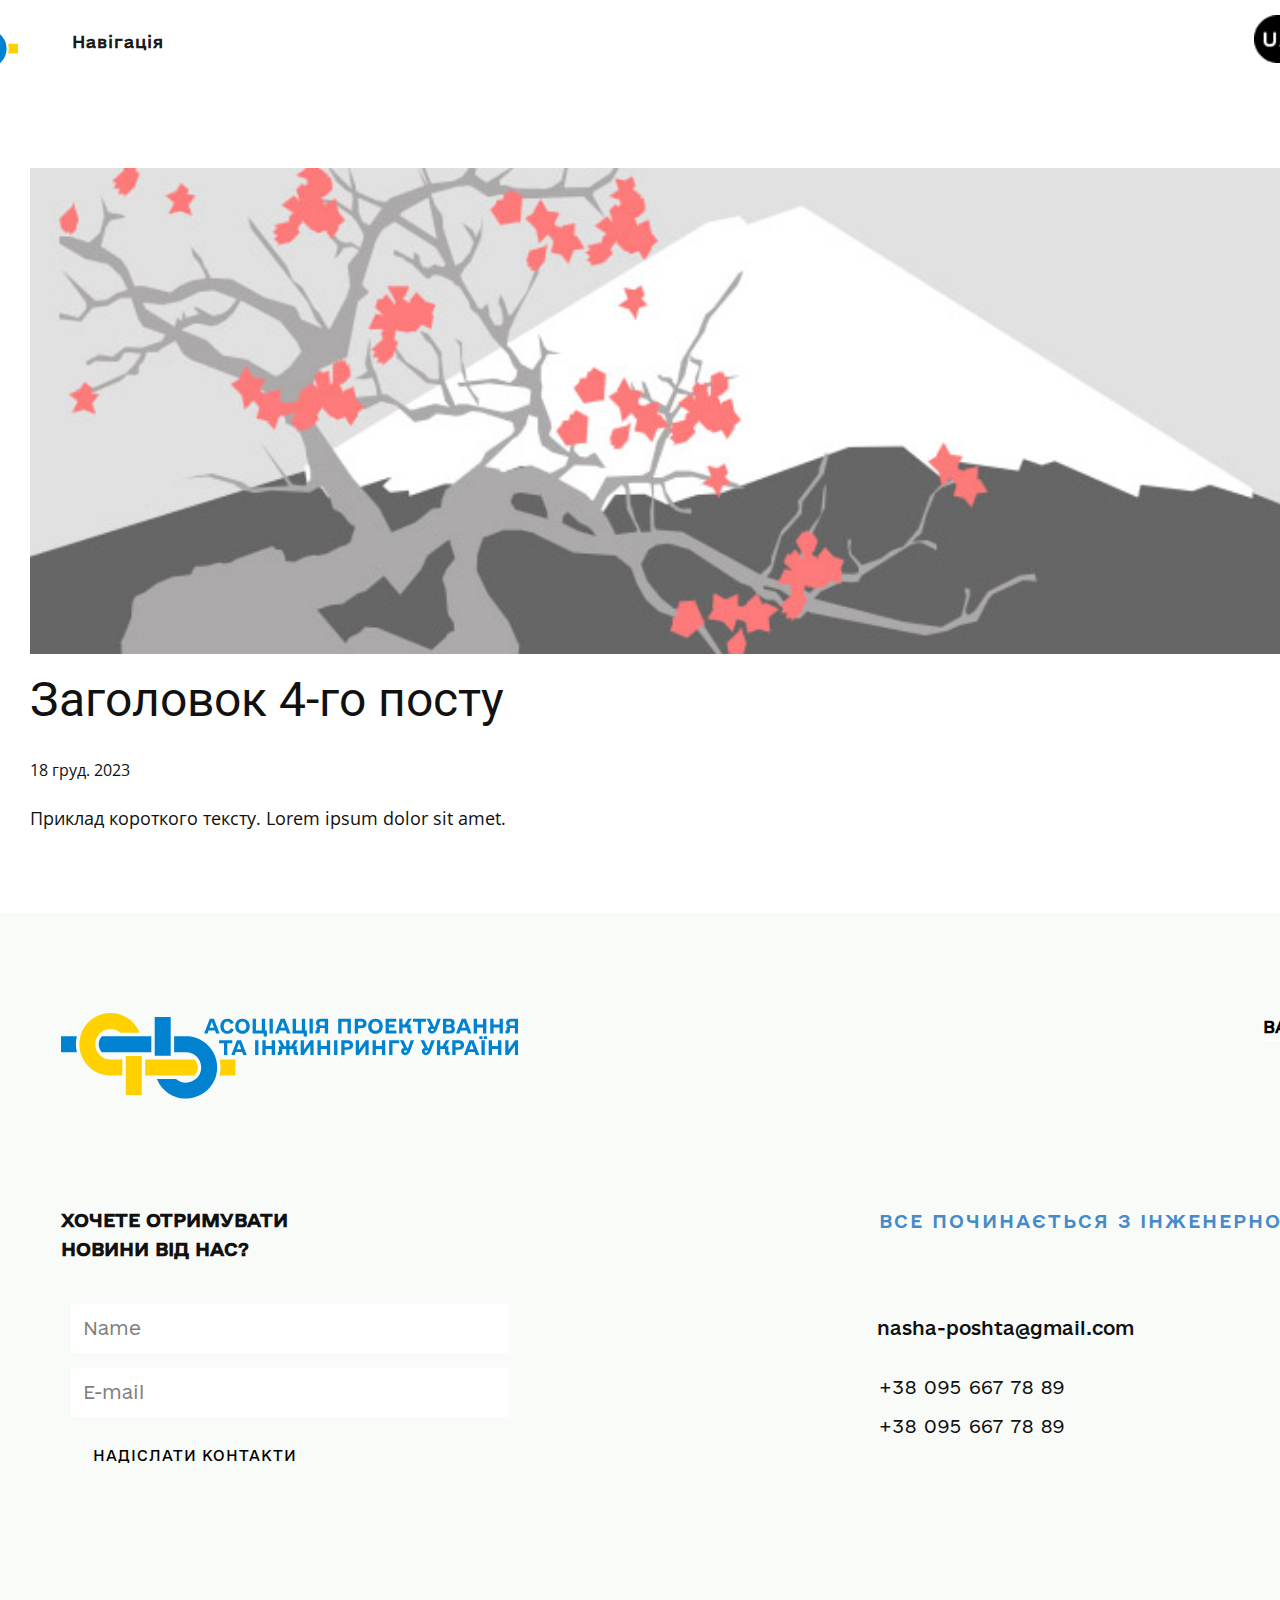
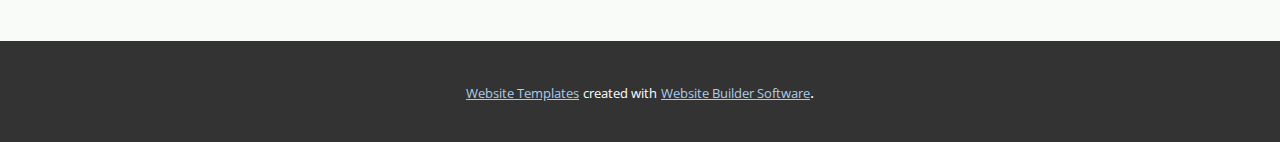
<file: blog/пост-3.html>
<!DOCTYPE html>
<html style="font-size: 16px;" lang="ua"><head>
    <meta name="viewport" content="width=device-width, initial-scale=1.0">
    <meta charset="utf-8">
    <meta name="keywords" content="Заголовок 1-го посту">
    <meta name="description" content="">
    <title>Заголовок 4-го посту</title>
    <link rel="stylesheet" href="../nicepage.css" media="screen">
<link rel="stylesheet" href="../Post-Template.css" media="screen">
    <script class="u-script" type="text/javascript" src="../jquery.js" defer=""></script>
    <script class="u-script" type="text/javascript" src="../nicepage.js" defer=""></script>
    <meta name="generator" content="Nicepage 6.1.3, nicepage.com">
    <meta name="referrer" content="origin">
    
    <link id="u-theme-google-font" rel="stylesheet" href="https://fonts.googleapis.com/css?family=Roboto:100,100i,300,300i,400,400i,500,500i,700,700i,900,900i|Open+Sans:300,300i,400,400i,500,500i,600,600i,700,700i,800,800i">
    
    
    
    
    <script type="application/ld+json">{
		"@context": "http://schema.org",
		"@type": "Organization",
		"name": "",
		"logo": "images/logo.svg"
}</script>
    <meta name="theme-color" content="#478ac9">
  <meta data-intl-tel-input-cdn-path="intlTelInput/"></head>
  <body data-path-to-root="./" data-include-products="false" class="u-body u-xl-mode" data-lang="ua" data-lang-en="{&quot;head-title&quot;:&quot;&quot;,&quot;head-keywords&quot;:&quot;Заголовок 1-го посту&quot;,&quot;head-description&quot;:&quot;&quot;}" data-lang-ua="{&quot;head-title&quot;:&quot;&quot;,&quot;head-keywords&quot;:&quot;Заголовок 1-го посту&quot;,&quot;head-description&quot;:&quot;&quot;}"><header class="u-clearfix u-header u-header" id="sec-69d4"><nav class="u-menu u-menu-dropdown u-offcanvas u-menu-1">
        <div class="menu-collapse" style="font-size: 1rem; letter-spacing: 0px;">
          <a class="u-button-style u-custom-left-right-menu-spacing u-custom-padding-bottom u-custom-top-bottom-menu-spacing u-nav-link u-text-active-palette-1-base u-text-hover-palette-2-base" href="#" data-lang-ua="{&quot;content&quot;:&quot;<svg class=\&quot;u-svg-link\&quot; viewBox=\&quot;0 0 24 24\&quot;><use xmlns:xlink=\&quot;http://www.w3.org/1999/xlink\&quot; xlink:href=\&quot;#menu-hamburger\&quot;></use></svg><svg class=\&quot;u-svg-content\&quot; version=\&quot;1.1\&quot; id=\&quot;menu-hamburger\&quot; viewBox=\&quot;0 0 16 16\&quot; x=\&quot;0px\&quot; y=\&quot;0px\&quot; xmlns:xlink=\&quot;http://www.w3.org/1999/xlink\&quot; xmlns=\&quot;http://www.w3.org/2000/svg\&quot;>    <g>        <rect y=\&quot;1\&quot; width=\&quot;16\&quot; height=\&quot;2\&quot;></rect>        <rect y=\&quot;7\&quot; width=\&quot;16\&quot; height=\&quot;2\&quot;></rect>        <rect y=\&quot;13\&quot; width=\&quot;16\&quot; height=\&quot;2\&quot;></rect>    </g></svg>&quot;,&quot;href&quot;:&quot;#&quot;}" data-lang-en="{&quot;content&quot;:&quot;<svg class=\&quot;u-svg-link\&quot; viewBox=\&quot;0 0 24 24\&quot;><use xmlns:xlink=\&quot;http://www.w3.org/1999/xlink\&quot; xlink:href=\&quot;#menu-hamburger\&quot;></use></svg><svg class=\&quot;u-svg-content\&quot; version=\&quot;1.1\&quot; id=\&quot;menu-hamburger\&quot; viewBox=\&quot;0 0 16 16\&quot; x=\&quot;0px\&quot; y=\&quot;0px\&quot; xmlns:xlink=\&quot;http://www.w3.org/1999/xlink\&quot; xmlns=\&quot;http://www.w3.org/2000/svg\&quot;>    <g>        <rect y=\&quot;1\&quot; width=\&quot;16\&quot; height=\&quot;2\&quot;></rect>        <rect y=\&quot;7\&quot; width=\&quot;16\&quot; height=\&quot;2\&quot;></rect>        <rect y=\&quot;13\&quot; width=\&quot;16\&quot; height=\&quot;2\&quot;></rect>    </g></svg>&quot;,&quot;href&quot;:&quot;#&quot;}">
            <svg class="u-svg-link" viewBox="0 0 24 24"><use xmlns:xlink="http://www.w3.org/1999/xlink" xlink:href="#menu-hamburger"></use></svg>
            <svg class="u-svg-content" version="1.1" id="menu-hamburger" viewBox="0 0 16 16" x="0px" y="0px" xmlns:xlink="http://www.w3.org/1999/xlink" xmlns="http://www.w3.org/2000/svg"><g><rect y="1" width="16" height="2"></rect><rect y="7" width="16" height="2"></rect><rect y="13" width="16" height="2"></rect>
</g></svg>
          </a>
        </div>
        <div class="u-nav-container">
          <ul class="u-nav u-unstyled u-nav-1"><li class="u-nav-item"><a class="u-button-style u-nav-link u-text-active-palette-1-base u-text-hover-palette-2-base" href="../Головна.html" style="padding: 10px 20px;" data-lang-ua="{&quot;content&quot;:&quot;Головна&quot;,&quot;href&quot;:&quot;Головна.html&quot;}" data-lang-en="{&quot;content&quot;:&quot;Головна&quot;,&quot;href&quot;:&quot;Головна.html&quot;}">Головна</a>
</li><li class="u-nav-item"><a class="u-button-style u-nav-link u-text-active-palette-1-base u-text-hover-palette-2-base" href="../Про-нас.html" style="padding: 10px 20px;" data-lang-ua="{&quot;content&quot;:&quot;Про нас&quot;,&quot;href&quot;:&quot;Про-нас.html&quot;}" data-lang-en="{&quot;content&quot;:&quot;Про нас&quot;,&quot;href&quot;:&quot;Про-нас.html&quot;}">Про нас</a>
</li><li class="u-nav-item"><a class="u-button-style u-nav-link u-text-active-palette-1-base u-text-hover-palette-2-base" href="../Контакти.html" style="padding: 10px 20px;" data-lang-ua="{&quot;content&quot;:&quot;Контакти&quot;,&quot;href&quot;:&quot;Контакти.html&quot;}" data-lang-en="{&quot;content&quot;:&quot;Контакти&quot;,&quot;href&quot;:&quot;Контакти.html&quot;}">Контакти</a>
</li></ul>
        </div>
        <div class="u-nav-container-collapse">
          <div class="u-black u-container-style u-inner-container-layout u-opacity u-opacity-95 u-sidenav">
            <div class="u-inner-container-layout u-sidenav-overflow">
              <div class="u-menu-close"></div>
              <ul class="u-align-center u-nav u-popupmenu-items u-unstyled u-nav-2"><li class="u-nav-item"><a class="u-button-style u-nav-link" href="../Головна.html" data-lang-ua="{&quot;content&quot;:&quot;Головна&quot;,&quot;href&quot;:&quot;Головна.html&quot;}" data-lang-en="{&quot;content&quot;:&quot;Головна&quot;,&quot;href&quot;:&quot;Головна.html&quot;}">Головна</a>
</li><li class="u-nav-item"><a class="u-button-style u-nav-link" href="../Про-нас.html" data-lang-ua="{&quot;content&quot;:&quot;Про нас&quot;,&quot;href&quot;:&quot;Про-нас.html&quot;}" data-lang-en="{&quot;content&quot;:&quot;Про нас&quot;,&quot;href&quot;:&quot;Про-нас.html&quot;}">Про нас</a>
</li><li class="u-nav-item"><a class="u-button-style u-nav-link" href="../Контакти.html" data-lang-ua="{&quot;content&quot;:&quot;Контакти&quot;,&quot;href&quot;:&quot;Контакти.html&quot;}" data-lang-en="{&quot;content&quot;:&quot;Контакти&quot;,&quot;href&quot;:&quot;Контакти.html&quot;}">Контакти</a>
</li></ul>
            </div>
          </div>
          <div class="u-black u-menu-overlay u-opacity u-opacity-70"></div>
        </div>
      </nav><a href="../Головна.html" class="u-image u-logo u-image-1" data-image-width="81" data-image-height="44" title="Головна">
        <img src="../images/logo.svg" class="u-logo-image u-logo-image-1">
      </a><nav class="u-menu u-menu-dropdown u-offcanvas u-menu-2">
        <div class="menu-collapse u-custom-font" style="font-size: 1rem; letter-spacing: 1px; font-family: e-Ukraine-Regular; font-weight: 700;">
          <a class="u-button-style u-custom-active-border-color u-custom-active-color u-custom-border u-custom-border-color u-custom-borders u-custom-hover-border-color u-custom-hover-color u-custom-left-right-menu-spacing u-custom-text-active-color u-custom-text-color u-custom-text-decoration u-custom-text-hover-color u-custom-top-bottom-menu-spacing u-nav-link" href="#" data-lang-ua="{&quot;content&quot;:&quot;<svg class=\&quot;u-svg-link\&quot; viewBox=\&quot;0 0 24 24\&quot;><use xmlns:xlink=\&quot;http://www.w3.org/1999/xlink\&quot; xlink:href=\&quot;#svg-3eb4\&quot;></use></svg><svg class=\&quot;u-svg-content\&quot; version=\&quot;1.1\&quot; id=\&quot;svg-3eb4\&quot; viewBox=\&quot;0 0 16 16\&quot; x=\&quot;0px\&quot; y=\&quot;0px\&quot; xmlns:xlink=\&quot;http://www.w3.org/1999/xlink\&quot; xmlns=\&quot;http://www.w3.org/2000/svg\&quot;>    <g>        <rect y=\&quot;1\&quot; width=\&quot;16\&quot; height=\&quot;2\&quot;></rect>        <rect y=\&quot;7\&quot; width=\&quot;16\&quot; height=\&quot;2\&quot;></rect>        <rect y=\&quot;13\&quot; width=\&quot;16\&quot; height=\&quot;2\&quot;></rect>    </g></svg>&quot;,&quot;href&quot;:&quot;#&quot;}" data-lang-en="{&quot;content&quot;:&quot;<svg class=\&quot;u-svg-link\&quot; viewBox=\&quot;0 0 24 24\&quot;><use xmlns:xlink=\&quot;http://www.w3.org/1999/xlink\&quot; xlink:href=\&quot;#svg-3eb4\&quot;></use></svg><svg class=\&quot;u-svg-content\&quot; version=\&quot;1.1\&quot; id=\&quot;svg-3eb4\&quot; viewBox=\&quot;0 0 16 16\&quot; x=\&quot;0px\&quot; y=\&quot;0px\&quot; xmlns:xlink=\&quot;http://www.w3.org/1999/xlink\&quot; xmlns=\&quot;http://www.w3.org/2000/svg\&quot;>    <g>        <rect y=\&quot;1\&quot; width=\&quot;16\&quot; height=\&quot;2\&quot;></rect>        <rect y=\&quot;7\&quot; width=\&quot;16\&quot; height=\&quot;2\&quot;></rect>        <rect y=\&quot;13\&quot; width=\&quot;16\&quot; height=\&quot;2\&quot;></rect>    </g></svg>&quot;,&quot;href&quot;:&quot;#&quot;}">
            <svg class="u-svg-link" viewBox="0 0 24 24"><use xmlns:xlink="http://www.w3.org/1999/xlink" xlink:href="#svg-3eb4"></use></svg>
            <svg class="u-svg-content" version="1.1" id="svg-3eb4" viewBox="0 0 16 16" x="0px" y="0px" xmlns:xlink="http://www.w3.org/1999/xlink" xmlns="http://www.w3.org/2000/svg"><g><rect y="1" width="16" height="2"></rect><rect y="7" width="16" height="2"></rect><rect y="13" width="16" height="2"></rect>
</g></svg>
          </a>
        </div>
        <div class="u-custom-menu u-nav-container">
          <ul class="u-custom-font u-nav u-spacing-20 u-unstyled u-nav-3"><li class="u-nav-item"><a class="u-button-style u-nav-link u-text-active-black u-text-grey-90 u-text-hover-palette-1-base" href="../Головна.html" style="padding: 18px 4px;" data-lang-ua="{&quot;content&quot;:&quot;Навігація&quot;,&quot;href&quot;:&quot;Головна.html&quot;}" data-lang-en="{&quot;content&quot;:&quot;Навігація&quot;,&quot;href&quot;:&quot;Головна.html&quot;}">Навігація</a><div class="u-nav-popup"><ul class="u-border-2 u-border-custom-color-1 u-custom-font u-h-spacing-17 u-nav u-unstyled u-v-spacing-12 u-nav-4"><li class="u-nav-item"><a class="u-button-style u-custom-color-12 u-nav-link u-text-body-color" href="../Головна.html#carousel-e1c7" data-lang-ua="{&quot;content&quot;:&quot;Про нас&quot;,&quot;href&quot;:&quot;1328317286#carousel-e1c7&quot;}" data-lang-en="{&quot;content&quot;:&quot;Про нас&quot;,&quot;href&quot;:&quot;1328317286#carousel-e1c7&quot;}">Про нас</a>
</li><li class="u-nav-item"><a class="u-button-style u-custom-color-12 u-nav-link u-text-body-color" href="../Головна.html#sec-ef2b" data-lang-ua="{&quot;content&quot;:&quot;Засновники асоціації&quot;,&quot;href&quot;:&quot;1328317286#sec-ef2b&quot;}" data-lang-en="{&quot;content&quot;:&quot;Засновники асоціації&quot;,&quot;href&quot;:&quot;1328317286#sec-ef2b&quot;}">Засновники асоціації</a>
</li><li class="u-nav-item"><a class="u-button-style u-custom-color-12 u-nav-link u-text-body-color" href="../Головна.html#sec-60e5" data-lang-ua="{&quot;content&quot;:&quot;Наші проєкти&quot;,&quot;href&quot;:&quot;1328317286#sec-60e5&quot;}" data-lang-en="{&quot;content&quot;:&quot;Наші проєкти&quot;,&quot;href&quot;:&quot;1328317286#sec-60e5&quot;}">Наші проєкти</a>
</li><li class="u-nav-item"><a class="u-button-style u-custom-color-12 u-nav-link u-text-body-color" href="../Головна.html#sec-6eea" data-lang-ua="{&quot;content&quot;:&quot;Переваги членства&quot;,&quot;href&quot;:&quot;1328317286#sec-6eea&quot;}" data-lang-en="{&quot;content&quot;:&quot;Переваги членства&quot;,&quot;href&quot;:&quot;1328317286#sec-6eea&quot;}">Переваги членства</a>
</li><li class="u-nav-item"><a class="u-button-style u-custom-color-12 u-nav-link u-text-body-color" href="../Головна.html#sec-8cc9" data-lang-ua="{&quot;content&quot;:&quot;Керівництво&quot;,&quot;href&quot;:&quot;1328317286#sec-8cc9&quot;}" data-lang-en="{&quot;content&quot;:&quot;Керівництво&quot;,&quot;href&quot;:&quot;1328317286#sec-8cc9&quot;}">Керівництво</a>
</li><li class="u-nav-item"><a class="u-button-style u-custom-color-12 u-nav-link u-text-body-color" href="../Головна.html#sec-1c8f" data-lang-ua="{&quot;content&quot;:&quot;Стати членом&quot;,&quot;href&quot;:&quot;1328317286#sec-1c8f&quot;}" data-lang-en="{&quot;content&quot;:&quot;Стати членом&quot;,&quot;href&quot;:&quot;1328317286#sec-1c8f&quot;}">Стати членом</a>
</li><li class="u-nav-item"><a class="u-button-style u-custom-color-12 u-nav-link u-text-body-color" href="../Головна.html#sec-6366" data-lang-ua="{&quot;content&quot;:&quot;Зворотній зв'язок&quot;,&quot;href&quot;:&quot;1328317286#sec-6366&quot;}" data-lang-en="{&quot;content&quot;:&quot;Зворотній зв'язок&quot;,&quot;href&quot;:&quot;1328317286#sec-6366&quot;}">Зворотній зв'язок</a>
</li><li class="u-nav-item"><a class="u-button-style u-custom-color-12 u-nav-link u-text-body-color" href="../Головна.html#sec-b520" data-lang-ua="{&quot;content&quot;:&quot;Новини&quot;,&quot;href&quot;:&quot;1328317286#sec-b520&quot;}" data-lang-en="{&quot;content&quot;:&quot;Новини&quot;,&quot;href&quot;:&quot;1328317286#sec-b520&quot;}">Новини</a>
</li></ul>
</div>
</li></ul>
        </div>
        <div class="u-custom-menu u-nav-container-collapse">
          <div class="u-black u-container-style u-inner-container-layout u-opacity u-opacity-95 u-sidenav">
            <div class="u-inner-container-layout u-sidenav-overflow">
              <div class="u-menu-close"></div>
              <ul class="u-align-center u-nav u-popupmenu-items u-unstyled u-nav-5"><li class="u-nav-item"><a class="u-button-style u-nav-link" href="../Головна.html" data-lang-ua="{&quot;content&quot;:&quot;Навігація&quot;,&quot;href&quot;:&quot;Головна.html&quot;}" data-lang-en="{&quot;content&quot;:&quot;Навігація&quot;,&quot;href&quot;:&quot;Головна.html&quot;}">Навігація</a><div class="u-nav-popup"><ul class="u-border-2 u-border-custom-color-1 u-custom-font u-h-spacing-17 u-nav u-unstyled u-v-spacing-12 u-nav-6"><li class="u-nav-item"><a class="u-button-style u-custom-color-12 u-nav-link" href="../Головна.html#carousel-e1c7" data-lang-ua="{&quot;content&quot;:&quot;Про нас&quot;,&quot;href&quot;:&quot;1328317286#carousel-e1c7&quot;}" data-lang-en="{&quot;content&quot;:&quot;Про нас&quot;,&quot;href&quot;:&quot;1328317286#carousel-e1c7&quot;}">Про нас</a>
</li><li class="u-nav-item"><a class="u-button-style u-custom-color-12 u-nav-link" href="../Головна.html#sec-ef2b" data-lang-ua="{&quot;content&quot;:&quot;Засновники асоціації&quot;,&quot;href&quot;:&quot;1328317286#sec-ef2b&quot;}" data-lang-en="{&quot;content&quot;:&quot;Засновники асоціації&quot;,&quot;href&quot;:&quot;1328317286#sec-ef2b&quot;}">Засновники асоціації</a>
</li><li class="u-nav-item"><a class="u-button-style u-custom-color-12 u-nav-link" href="../Головна.html#sec-60e5" data-lang-ua="{&quot;content&quot;:&quot;Наші проєкти&quot;,&quot;href&quot;:&quot;1328317286#sec-60e5&quot;}" data-lang-en="{&quot;content&quot;:&quot;Наші проєкти&quot;,&quot;href&quot;:&quot;1328317286#sec-60e5&quot;}">Наші проєкти</a>
</li><li class="u-nav-item"><a class="u-button-style u-custom-color-12 u-nav-link" href="../Головна.html#sec-6eea" data-lang-ua="{&quot;content&quot;:&quot;Переваги членства&quot;,&quot;href&quot;:&quot;1328317286#sec-6eea&quot;}" data-lang-en="{&quot;content&quot;:&quot;Переваги членства&quot;,&quot;href&quot;:&quot;1328317286#sec-6eea&quot;}">Переваги членства</a>
</li><li class="u-nav-item"><a class="u-button-style u-custom-color-12 u-nav-link" href="../Головна.html#sec-8cc9" data-lang-ua="{&quot;content&quot;:&quot;Керівництво&quot;,&quot;href&quot;:&quot;1328317286#sec-8cc9&quot;}" data-lang-en="{&quot;content&quot;:&quot;Керівництво&quot;,&quot;href&quot;:&quot;1328317286#sec-8cc9&quot;}">Керівництво</a>
</li><li class="u-nav-item"><a class="u-button-style u-custom-color-12 u-nav-link" href="../Головна.html#sec-1c8f" data-lang-ua="{&quot;content&quot;:&quot;Стати членом&quot;,&quot;href&quot;:&quot;1328317286#sec-1c8f&quot;}" data-lang-en="{&quot;content&quot;:&quot;Стати членом&quot;,&quot;href&quot;:&quot;1328317286#sec-1c8f&quot;}">Стати членом</a>
</li><li class="u-nav-item"><a class="u-button-style u-custom-color-12 u-nav-link" href="../Головна.html#sec-6366" data-lang-ua="{&quot;content&quot;:&quot;Зворотній зв'язок&quot;,&quot;href&quot;:&quot;1328317286#sec-6366&quot;}" data-lang-en="{&quot;content&quot;:&quot;Зворотній зв'язок&quot;,&quot;href&quot;:&quot;1328317286#sec-6366&quot;}">Зворотній зв'язок</a>
</li><li class="u-nav-item"><a class="u-button-style u-custom-color-12 u-nav-link" href="../Головна.html#sec-b520" data-lang-ua="{&quot;content&quot;:&quot;Новини&quot;,&quot;href&quot;:&quot;1328317286#sec-b520&quot;}" data-lang-en="{&quot;content&quot;:&quot;Новини&quot;,&quot;href&quot;:&quot;1328317286#sec-b520&quot;}">Новини</a>
</li></ul>
</div>
</li></ul>
            </div>
          </div>
          <div class="u-black u-menu-overlay u-opacity u-opacity-70"></div>
        </div>
      </nav><div class="u-language u-language-content-icon u-language-layout-icons u-spacing-10 u-language-1">
        <a class="u-language-top-url u-language-url" data-lang-text="Ukrainian" href="../Post-Template.html" data-language="ua" style="background-image: none;"><span class="u-file-icon u-icon u-language-icon u-language-ua u-icon-1"><img src="../images/langUA.png" alt=""></span>
        </a>
        <a class="u-language-top-url u-language-url" data-lang-text="English" href="../en/Post-Template.html" data-language="en" style="background-image: none;"><span class="u-icon u-language-en u-language-icon u-icon-2"><svg xmlns="http://www.w3.org/2000/svg" xmlns:xlink="http://www.w3.org/1999/xlink" version="1.1" xml:space="preserve" class="u-svg-content" viewBox="0 0 112 112" x="0px" y="0px" style="width: 1em; height: 1em;"><path fill="#EDEDED" d="M51.3,63.9V96h-3.5V70.7L11,96H7.1l39.8-27.3h-7.8L0,95.5v-7.8l27.5-19H0v-4.8C0,63.9,51.3,63.9,51.3,63.9z
	 M61.7,96h3.4V70.7l37,25.3h9.9v-0.8L73.2,68.7H81l31,21.2v-3.1L85.4,68.7H112v-4.8H61.7V96z M51.3,16h-3.5v26.9L8.8,16H0v0.8
	l40.9,28.1h-7.7L0,22.1v3.8l27.5,19H0v4.8h51.3V16z M67.3,44.9L109.4,16h-5.1L65.1,42.9V16h-3.4v33.7H112v-4.8H85.4L112,26.6v-7
	L75,44.9H67.3z"></path><path fill="#1A237B" d="M65.1,42.9V16h39.2L65.1,42.9z M47.8,16h-39l39,26.9V16z M112,44.9V26.6L85.4,44.9H112z M112,86.8V68.7H85.4
	L112,86.8z M11,96h36.8V70.7L11,96z M65.1,96h37l-37-25.3V96z M0,68.7v19l27.5-19H0z M0,25.9v19h27.5L0,25.9z"></path><path fill="#BD0034" d="M112,16v3.6L75,44.9h-7.7L109.4,16H112z M73.2,68.7L112,95.2v-5.3L81,68.7H73.2z M40.9,44.9L0,16.8v5.3
	l33.2,22.8C33.2,44.9,40.9,44.9,40.9,44.9z M39.1,68.7L0,95.5V96h7.1l39.8-27.3H39.1z M61.7,16H51.3v33.7H0v14.2h51.3V96h10.4V63.9
	H112V49.7H61.7V16z"></path></svg></span>
        </a>
      </div></header>
    <section class="u-align-center u-clearfix u-section-1" id="sec-a39e">
      <div class="u-clearfix u-sheet u-valign-middle-md u-valign-middle-sm u-valign-middle-xs u-sheet-1"><!--post_details--><!--post_details_options_json--><!--{"source":""}--><!--/post_details_options_json--><!--blog_post-->
        <div class="u-container-style u-expanded-width u-post-details u-post-details-1">
          <div class="u-container-layout u-valign-middle u-container-layout-1"><!--blog_post_image-->
            <img alt="" class="u-blog-control u-expanded-width u-image u-image-default u-image-1" src="../images/0fd3416c.jpeg" data-lang-en="" data-lang-ua=""><!--/blog_post_image--><!--blog_post_header-->
            <h2 class="u-blog-control u-text u-text-1" data-lang-en="
          <a class=&quot;u-post-header-link&quot; href=&quot;6&quot;>Заголовок 6-го посту</a>
        " data-lang-ua="
          <a class=&quot;u-post-header-link&quot; href=&quot;6&quot;>Заголовок 6-го посту</a>
        ">Заголовок 4-го посту</h2><!--/blog_post_header--><!--blog_post_metadata-->
            <div class="u-blog-control u-metadata u-metadata-1"><!--blog_post_metadata_date-->
              <span class="u-meta-date u-meta-icon">18 груд. 2023</span><!--/blog_post_metadata_date--><!--blog_post_metadata_category-->
              <!--/blog_post_metadata_category--><!--blog_post_metadata_comments-->
              <!--/blog_post_metadata_comments-->
            </div><!--/blog_post_metadata--><!--blog_post_content-->
            <div class="u-align-justify u-blog-control u-post-content u-text u-text-2 fr-view" data-lang-en="Приклад короткого тексту. Lorem ipsum dolor sit amet." data-lang-ua="Приклад короткого тексту. Lorem ipsum dolor sit amet.">
  Приклад короткого тексту. Lorem ipsum dolor sit amet.
  </div><!--/blog_post_content-->
          </div>
        </div><!--/blog_post--><!--/post_details-->
      </div>
    </section>
    
    
    
    
    <footer class="u-align-center u-clearfix u-custom-color-5 u-footer" id="sec-a8c4"><div class="u-clearfix u-sheet u-sheet-1">
        <a href="../Головна.html" class="u-image u-logo u-image-1" data-image-width="458" data-image-height="86" title="Головна">
          <img src="../images/logo-full.svg" class="u-logo-image u-logo-image-1">
        </a>
        <a href="../Головна.html" class="u-border-1 u-border-active-white u-border-hover-white u-border-no-left u-border-no-right u-border-no-top u-border-white u-btn u-button-style u-custom-font u-none u-text-black u-btn-1" data-lang-ua="{&quot;content&quot;:&quot;BACK TO TOP&quot;,&quot;href&quot;:&quot;1328317286&quot;}" data-lang-en="{&quot;content&quot;:&quot;BACK TO TOP&quot;,&quot;href&quot;:&quot;1328317286&quot;}">BACK TO TOP</a>
        <p class="u-align-left u-custom-font u-text u-text-1" data-lang-ua="ХОЧЕТЕ ОТРИМУВАТИ&amp;nbsp;<br>НОВИНИ ВІД НАС?" data-lang-en="ХОЧЕТЕ ОТРИМУВАТИ&amp;nbsp;<br>НОВИНИ ВІД НАС?">ХОЧЕТЕ ОТРИМУВАТИ&nbsp;<br>НОВИНИ ВІД НАС?
        </p>
        <p class="u-align-left u-custom-font u-text u-text-palette-1-base u-text-2" data-lang-ua="ВСЕ ПОЧИНАЄТЬСЯ З ІНЖЕНЕРНОЇ ІДЕЇ" data-lang-en="ВСЕ ПОЧИНАЄТЬСЯ З ІНЖЕНЕРНОЇ ІДЕЇ">ВСЕ ПОЧИНАЄТЬСЯ З ІНЖЕНЕРНОЇ ІДЕЇ</p>
        <div class="u-form u-form-1">
          <form action="https://forms.nicepagesrv.com/v2/form/process" class="u-clearfix u-form-spacing-15 u-form-vertical u-inner-form" style="padding: 10px" source="email" name="form">
            <div class="u-form-group u-label-none">
              <label class="u-label" data-lang-ua="Name" data-lang-en="Name">Name</label>
              <input type="text" placeholder="Name" id="name-3b9a" name="name" class="u-border-none u-custom-color-9 u-custom-font u-input u-input-rectangle u-text-custom-color-7 u-input-1" required="required" data-lang-ua="Name" data-lang-en="Name">
            </div>
            <div class="u-form-email u-form-group u-label-none">
              <label class="u-label" data-lang-ua="Email" data-lang-en="Email">Email</label>
              <input type="email" placeholder="E-mail" id="email-3b9a" name="email" class="u-border-none u-custom-color-9 u-custom-font u-input u-input-rectangle u-text-custom-color-7 u-input-2" required="" data-lang-ua="E-mail" data-lang-en="E-mail">
            </div>
            <div class="u-align-left u-form-group u-form-submit">
              <a href="#" class="u-border-1 u-border-custom-color-3 u-btn u-btn-submit u-button-style u-custom-font u-hover-black u-none u-text-black u-text-hover-white u-btn-2" data-lang-ua="{&quot;content&quot;:&quot;НАДІСЛАТИ КОНТАКТИ&quot;,&quot;href&quot;:&quot;#&quot;}" data-lang-en="{&quot;content&quot;:&quot;НАДІСЛАТИ КОНТАКТИ&quot;,&quot;href&quot;:&quot;#&quot;}">НАДІСЛАТИ КОНТАКТИ</a>
              <input type="submit" value="submit" class="u-form-control-hidden">
            </div>
            <div class="u-form-send-message u-form-send-success" data-lang-ua=" Thank you! Your message has been sent. " data-lang-en=" Thank you! Your message has been sent. "> Thank you! Your message has been sent. </div>
            <div class="u-form-send-error u-form-send-message" data-lang-ua=" Unable to send your message. Please fix errors then try again. " data-lang-en=" Unable to send your message. Please fix errors then try again. "> Unable to send your message. Please fix errors then try again. </div>
            <input type="hidden" value="" name="recaptchaResponse">
            <input type="hidden" name="formServices" value="f80d4b45-48cd-7799-db3f-bb3720b7d346">
          </form>
        </div>
        <p class="u-align-left u-custom-font u-text u-text-default u-text-3" data-lang-ua="nasha-poshta@gmail.com" data-lang-en="nasha-poshta@gmail.com">nasha-poshta@gmail.com</p>
        <a href="https://nicepage.com/website-builder" class="u-active-none u-btn u-button-style u-custom-font u-hover-none u-none u-text-hover-black u-btn-3" data-lang-ua="{&quot;content&quot;:&quot;​+38 095 667 78 89&quot;,&quot;href&quot;:&quot;https://nicepage.com/website-builder&quot;}" data-lang-en="{&quot;content&quot;:&quot;​+38 095 667 78 89&quot;,&quot;href&quot;:&quot;https://nicepage.com/website-builder&quot;}"> +38 095 667 78 89</a>
        <a href="https://nicepage.com/website-builder" class="u-active-none u-btn u-button-style u-custom-font u-hover-none u-none u-text-hover-black u-btn-4" data-lang-ua="{&quot;content&quot;:&quot;​+38 095 667 78 89&quot;,&quot;href&quot;:&quot;https://nicepage.com/website-builder&quot;}" data-lang-en="{&quot;content&quot;:&quot;​+38 095 667 78 89&quot;,&quot;href&quot;:&quot;https://nicepage.com/website-builder&quot;}"> +38 095 667 78 89</a>
      </div></footer>
    <section class="u-backlink u-clearfix u-grey-80">
      <a class="u-link" href="https://nicepage.com/website-templates" target="_blank">
        <span>Website Templates</span>
      </a>
      <p class="u-text">
        <span>created with</span>
      </p>
      <a class="u-link" href="" target="_blank">
        <span>Website Builder Software</span>
      </a>. 
    </section>
  
</body></html>
</file>
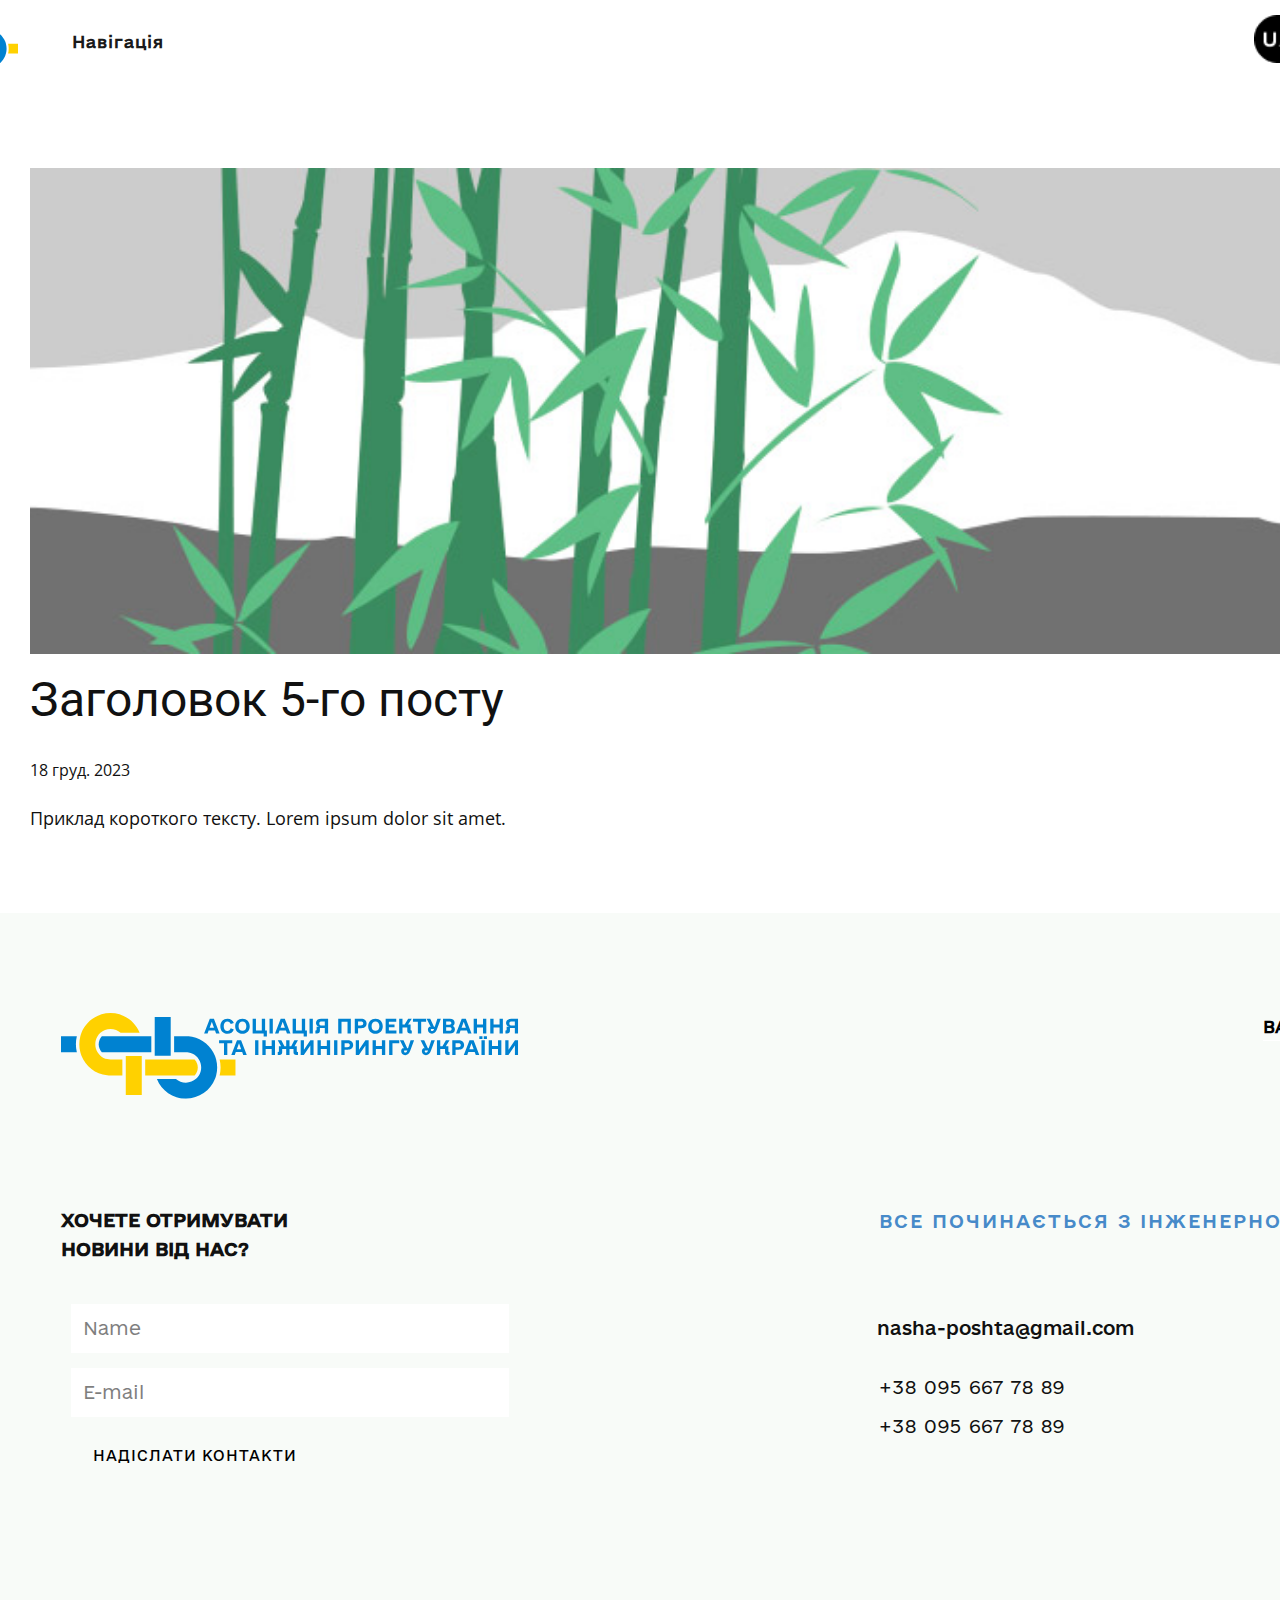
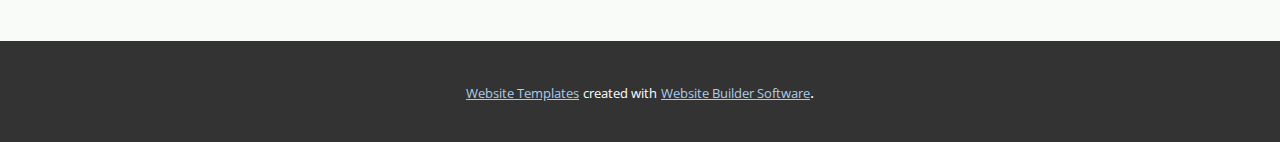
<file: blog/пост-4.html>
<!DOCTYPE html>
<html style="font-size: 16px;" lang="ua"><head>
    <meta name="viewport" content="width=device-width, initial-scale=1.0">
    <meta charset="utf-8">
    <meta name="keywords" content="Заголовок 1-го посту">
    <meta name="description" content="">
    <title>Заголовок 5-го посту</title>
    <link rel="stylesheet" href="../nicepage.css" media="screen">
<link rel="stylesheet" href="../Post-Template.css" media="screen">
    <script class="u-script" type="text/javascript" src="../jquery.js" defer=""></script>
    <script class="u-script" type="text/javascript" src="../nicepage.js" defer=""></script>
    <meta name="generator" content="Nicepage 6.1.3, nicepage.com">
    <meta name="referrer" content="origin">
    
    <link id="u-theme-google-font" rel="stylesheet" href="https://fonts.googleapis.com/css?family=Roboto:100,100i,300,300i,400,400i,500,500i,700,700i,900,900i|Open+Sans:300,300i,400,400i,500,500i,600,600i,700,700i,800,800i">
    
    
    
    
    <script type="application/ld+json">{
		"@context": "http://schema.org",
		"@type": "Organization",
		"name": "",
		"logo": "images/logo.svg"
}</script>
    <meta name="theme-color" content="#478ac9">
  <meta data-intl-tel-input-cdn-path="intlTelInput/"></head>
  <body data-path-to-root="./" data-include-products="false" class="u-body u-xl-mode" data-lang="ua" data-lang-en="{&quot;head-title&quot;:&quot;&quot;,&quot;head-keywords&quot;:&quot;Заголовок 1-го посту&quot;,&quot;head-description&quot;:&quot;&quot;}" data-lang-ua="{&quot;head-title&quot;:&quot;&quot;,&quot;head-keywords&quot;:&quot;Заголовок 1-го посту&quot;,&quot;head-description&quot;:&quot;&quot;}"><header class="u-clearfix u-header u-header" id="sec-69d4"><nav class="u-menu u-menu-dropdown u-offcanvas u-menu-1">
        <div class="menu-collapse" style="font-size: 1rem; letter-spacing: 0px;">
          <a class="u-button-style u-custom-left-right-menu-spacing u-custom-padding-bottom u-custom-top-bottom-menu-spacing u-nav-link u-text-active-palette-1-base u-text-hover-palette-2-base" href="#" data-lang-ua="{&quot;content&quot;:&quot;<svg class=\&quot;u-svg-link\&quot; viewBox=\&quot;0 0 24 24\&quot;><use xmlns:xlink=\&quot;http://www.w3.org/1999/xlink\&quot; xlink:href=\&quot;#menu-hamburger\&quot;></use></svg><svg class=\&quot;u-svg-content\&quot; version=\&quot;1.1\&quot; id=\&quot;menu-hamburger\&quot; viewBox=\&quot;0 0 16 16\&quot; x=\&quot;0px\&quot; y=\&quot;0px\&quot; xmlns:xlink=\&quot;http://www.w3.org/1999/xlink\&quot; xmlns=\&quot;http://www.w3.org/2000/svg\&quot;>    <g>        <rect y=\&quot;1\&quot; width=\&quot;16\&quot; height=\&quot;2\&quot;></rect>        <rect y=\&quot;7\&quot; width=\&quot;16\&quot; height=\&quot;2\&quot;></rect>        <rect y=\&quot;13\&quot; width=\&quot;16\&quot; height=\&quot;2\&quot;></rect>    </g></svg>&quot;,&quot;href&quot;:&quot;#&quot;}" data-lang-en="{&quot;content&quot;:&quot;<svg class=\&quot;u-svg-link\&quot; viewBox=\&quot;0 0 24 24\&quot;><use xmlns:xlink=\&quot;http://www.w3.org/1999/xlink\&quot; xlink:href=\&quot;#menu-hamburger\&quot;></use></svg><svg class=\&quot;u-svg-content\&quot; version=\&quot;1.1\&quot; id=\&quot;menu-hamburger\&quot; viewBox=\&quot;0 0 16 16\&quot; x=\&quot;0px\&quot; y=\&quot;0px\&quot; xmlns:xlink=\&quot;http://www.w3.org/1999/xlink\&quot; xmlns=\&quot;http://www.w3.org/2000/svg\&quot;>    <g>        <rect y=\&quot;1\&quot; width=\&quot;16\&quot; height=\&quot;2\&quot;></rect>        <rect y=\&quot;7\&quot; width=\&quot;16\&quot; height=\&quot;2\&quot;></rect>        <rect y=\&quot;13\&quot; width=\&quot;16\&quot; height=\&quot;2\&quot;></rect>    </g></svg>&quot;,&quot;href&quot;:&quot;#&quot;}">
            <svg class="u-svg-link" viewBox="0 0 24 24"><use xmlns:xlink="http://www.w3.org/1999/xlink" xlink:href="#menu-hamburger"></use></svg>
            <svg class="u-svg-content" version="1.1" id="menu-hamburger" viewBox="0 0 16 16" x="0px" y="0px" xmlns:xlink="http://www.w3.org/1999/xlink" xmlns="http://www.w3.org/2000/svg"><g><rect y="1" width="16" height="2"></rect><rect y="7" width="16" height="2"></rect><rect y="13" width="16" height="2"></rect>
</g></svg>
          </a>
        </div>
        <div class="u-nav-container">
          <ul class="u-nav u-unstyled u-nav-1"><li class="u-nav-item"><a class="u-button-style u-nav-link u-text-active-palette-1-base u-text-hover-palette-2-base" href="../Головна.html" style="padding: 10px 20px;" data-lang-ua="{&quot;content&quot;:&quot;Головна&quot;,&quot;href&quot;:&quot;Головна.html&quot;}" data-lang-en="{&quot;content&quot;:&quot;Головна&quot;,&quot;href&quot;:&quot;Головна.html&quot;}">Головна</a>
</li><li class="u-nav-item"><a class="u-button-style u-nav-link u-text-active-palette-1-base u-text-hover-palette-2-base" href="../Про-нас.html" style="padding: 10px 20px;" data-lang-ua="{&quot;content&quot;:&quot;Про нас&quot;,&quot;href&quot;:&quot;Про-нас.html&quot;}" data-lang-en="{&quot;content&quot;:&quot;Про нас&quot;,&quot;href&quot;:&quot;Про-нас.html&quot;}">Про нас</a>
</li><li class="u-nav-item"><a class="u-button-style u-nav-link u-text-active-palette-1-base u-text-hover-palette-2-base" href="../Контакти.html" style="padding: 10px 20px;" data-lang-ua="{&quot;content&quot;:&quot;Контакти&quot;,&quot;href&quot;:&quot;Контакти.html&quot;}" data-lang-en="{&quot;content&quot;:&quot;Контакти&quot;,&quot;href&quot;:&quot;Контакти.html&quot;}">Контакти</a>
</li></ul>
        </div>
        <div class="u-nav-container-collapse">
          <div class="u-black u-container-style u-inner-container-layout u-opacity u-opacity-95 u-sidenav">
            <div class="u-inner-container-layout u-sidenav-overflow">
              <div class="u-menu-close"></div>
              <ul class="u-align-center u-nav u-popupmenu-items u-unstyled u-nav-2"><li class="u-nav-item"><a class="u-button-style u-nav-link" href="../Головна.html" data-lang-ua="{&quot;content&quot;:&quot;Головна&quot;,&quot;href&quot;:&quot;Головна.html&quot;}" data-lang-en="{&quot;content&quot;:&quot;Головна&quot;,&quot;href&quot;:&quot;Головна.html&quot;}">Головна</a>
</li><li class="u-nav-item"><a class="u-button-style u-nav-link" href="../Про-нас.html" data-lang-ua="{&quot;content&quot;:&quot;Про нас&quot;,&quot;href&quot;:&quot;Про-нас.html&quot;}" data-lang-en="{&quot;content&quot;:&quot;Про нас&quot;,&quot;href&quot;:&quot;Про-нас.html&quot;}">Про нас</a>
</li><li class="u-nav-item"><a class="u-button-style u-nav-link" href="../Контакти.html" data-lang-ua="{&quot;content&quot;:&quot;Контакти&quot;,&quot;href&quot;:&quot;Контакти.html&quot;}" data-lang-en="{&quot;content&quot;:&quot;Контакти&quot;,&quot;href&quot;:&quot;Контакти.html&quot;}">Контакти</a>
</li></ul>
            </div>
          </div>
          <div class="u-black u-menu-overlay u-opacity u-opacity-70"></div>
        </div>
      </nav><a href="../Головна.html" class="u-image u-logo u-image-1" data-image-width="81" data-image-height="44" title="Головна">
        <img src="../images/logo.svg" class="u-logo-image u-logo-image-1">
      </a><nav class="u-menu u-menu-dropdown u-offcanvas u-menu-2">
        <div class="menu-collapse u-custom-font" style="font-size: 1rem; letter-spacing: 1px; font-family: e-Ukraine-Regular; font-weight: 700;">
          <a class="u-button-style u-custom-active-border-color u-custom-active-color u-custom-border u-custom-border-color u-custom-borders u-custom-hover-border-color u-custom-hover-color u-custom-left-right-menu-spacing u-custom-text-active-color u-custom-text-color u-custom-text-decoration u-custom-text-hover-color u-custom-top-bottom-menu-spacing u-nav-link" href="#" data-lang-ua="{&quot;content&quot;:&quot;<svg class=\&quot;u-svg-link\&quot; viewBox=\&quot;0 0 24 24\&quot;><use xmlns:xlink=\&quot;http://www.w3.org/1999/xlink\&quot; xlink:href=\&quot;#svg-3eb4\&quot;></use></svg><svg class=\&quot;u-svg-content\&quot; version=\&quot;1.1\&quot; id=\&quot;svg-3eb4\&quot; viewBox=\&quot;0 0 16 16\&quot; x=\&quot;0px\&quot; y=\&quot;0px\&quot; xmlns:xlink=\&quot;http://www.w3.org/1999/xlink\&quot; xmlns=\&quot;http://www.w3.org/2000/svg\&quot;>    <g>        <rect y=\&quot;1\&quot; width=\&quot;16\&quot; height=\&quot;2\&quot;></rect>        <rect y=\&quot;7\&quot; width=\&quot;16\&quot; height=\&quot;2\&quot;></rect>        <rect y=\&quot;13\&quot; width=\&quot;16\&quot; height=\&quot;2\&quot;></rect>    </g></svg>&quot;,&quot;href&quot;:&quot;#&quot;}" data-lang-en="{&quot;content&quot;:&quot;<svg class=\&quot;u-svg-link\&quot; viewBox=\&quot;0 0 24 24\&quot;><use xmlns:xlink=\&quot;http://www.w3.org/1999/xlink\&quot; xlink:href=\&quot;#svg-3eb4\&quot;></use></svg><svg class=\&quot;u-svg-content\&quot; version=\&quot;1.1\&quot; id=\&quot;svg-3eb4\&quot; viewBox=\&quot;0 0 16 16\&quot; x=\&quot;0px\&quot; y=\&quot;0px\&quot; xmlns:xlink=\&quot;http://www.w3.org/1999/xlink\&quot; xmlns=\&quot;http://www.w3.org/2000/svg\&quot;>    <g>        <rect y=\&quot;1\&quot; width=\&quot;16\&quot; height=\&quot;2\&quot;></rect>        <rect y=\&quot;7\&quot; width=\&quot;16\&quot; height=\&quot;2\&quot;></rect>        <rect y=\&quot;13\&quot; width=\&quot;16\&quot; height=\&quot;2\&quot;></rect>    </g></svg>&quot;,&quot;href&quot;:&quot;#&quot;}">
            <svg class="u-svg-link" viewBox="0 0 24 24"><use xmlns:xlink="http://www.w3.org/1999/xlink" xlink:href="#svg-3eb4"></use></svg>
            <svg class="u-svg-content" version="1.1" id="svg-3eb4" viewBox="0 0 16 16" x="0px" y="0px" xmlns:xlink="http://www.w3.org/1999/xlink" xmlns="http://www.w3.org/2000/svg"><g><rect y="1" width="16" height="2"></rect><rect y="7" width="16" height="2"></rect><rect y="13" width="16" height="2"></rect>
</g></svg>
          </a>
        </div>
        <div class="u-custom-menu u-nav-container">
          <ul class="u-custom-font u-nav u-spacing-20 u-unstyled u-nav-3"><li class="u-nav-item"><a class="u-button-style u-nav-link u-text-active-black u-text-grey-90 u-text-hover-palette-1-base" href="../Головна.html" style="padding: 18px 4px;" data-lang-ua="{&quot;content&quot;:&quot;Навігація&quot;,&quot;href&quot;:&quot;Головна.html&quot;}" data-lang-en="{&quot;content&quot;:&quot;Навігація&quot;,&quot;href&quot;:&quot;Головна.html&quot;}">Навігація</a><div class="u-nav-popup"><ul class="u-border-2 u-border-custom-color-1 u-custom-font u-h-spacing-17 u-nav u-unstyled u-v-spacing-12 u-nav-4"><li class="u-nav-item"><a class="u-button-style u-custom-color-12 u-nav-link u-text-body-color" href="../Головна.html#carousel-e1c7" data-lang-ua="{&quot;content&quot;:&quot;Про нас&quot;,&quot;href&quot;:&quot;1328317286#carousel-e1c7&quot;}" data-lang-en="{&quot;content&quot;:&quot;Про нас&quot;,&quot;href&quot;:&quot;1328317286#carousel-e1c7&quot;}">Про нас</a>
</li><li class="u-nav-item"><a class="u-button-style u-custom-color-12 u-nav-link u-text-body-color" href="../Головна.html#sec-ef2b" data-lang-ua="{&quot;content&quot;:&quot;Засновники асоціації&quot;,&quot;href&quot;:&quot;1328317286#sec-ef2b&quot;}" data-lang-en="{&quot;content&quot;:&quot;Засновники асоціації&quot;,&quot;href&quot;:&quot;1328317286#sec-ef2b&quot;}">Засновники асоціації</a>
</li><li class="u-nav-item"><a class="u-button-style u-custom-color-12 u-nav-link u-text-body-color" href="../Головна.html#sec-60e5" data-lang-ua="{&quot;content&quot;:&quot;Наші проєкти&quot;,&quot;href&quot;:&quot;1328317286#sec-60e5&quot;}" data-lang-en="{&quot;content&quot;:&quot;Наші проєкти&quot;,&quot;href&quot;:&quot;1328317286#sec-60e5&quot;}">Наші проєкти</a>
</li><li class="u-nav-item"><a class="u-button-style u-custom-color-12 u-nav-link u-text-body-color" href="../Головна.html#sec-6eea" data-lang-ua="{&quot;content&quot;:&quot;Переваги членства&quot;,&quot;href&quot;:&quot;1328317286#sec-6eea&quot;}" data-lang-en="{&quot;content&quot;:&quot;Переваги членства&quot;,&quot;href&quot;:&quot;1328317286#sec-6eea&quot;}">Переваги членства</a>
</li><li class="u-nav-item"><a class="u-button-style u-custom-color-12 u-nav-link u-text-body-color" href="../Головна.html#sec-8cc9" data-lang-ua="{&quot;content&quot;:&quot;Керівництво&quot;,&quot;href&quot;:&quot;1328317286#sec-8cc9&quot;}" data-lang-en="{&quot;content&quot;:&quot;Керівництво&quot;,&quot;href&quot;:&quot;1328317286#sec-8cc9&quot;}">Керівництво</a>
</li><li class="u-nav-item"><a class="u-button-style u-custom-color-12 u-nav-link u-text-body-color" href="../Головна.html#sec-1c8f" data-lang-ua="{&quot;content&quot;:&quot;Стати членом&quot;,&quot;href&quot;:&quot;1328317286#sec-1c8f&quot;}" data-lang-en="{&quot;content&quot;:&quot;Стати членом&quot;,&quot;href&quot;:&quot;1328317286#sec-1c8f&quot;}">Стати членом</a>
</li><li class="u-nav-item"><a class="u-button-style u-custom-color-12 u-nav-link u-text-body-color" href="../Головна.html#sec-6366" data-lang-ua="{&quot;content&quot;:&quot;Зворотній зв'язок&quot;,&quot;href&quot;:&quot;1328317286#sec-6366&quot;}" data-lang-en="{&quot;content&quot;:&quot;Зворотній зв'язок&quot;,&quot;href&quot;:&quot;1328317286#sec-6366&quot;}">Зворотній зв'язок</a>
</li><li class="u-nav-item"><a class="u-button-style u-custom-color-12 u-nav-link u-text-body-color" href="../Головна.html#sec-b520" data-lang-ua="{&quot;content&quot;:&quot;Новини&quot;,&quot;href&quot;:&quot;1328317286#sec-b520&quot;}" data-lang-en="{&quot;content&quot;:&quot;Новини&quot;,&quot;href&quot;:&quot;1328317286#sec-b520&quot;}">Новини</a>
</li></ul>
</div>
</li></ul>
        </div>
        <div class="u-custom-menu u-nav-container-collapse">
          <div class="u-black u-container-style u-inner-container-layout u-opacity u-opacity-95 u-sidenav">
            <div class="u-inner-container-layout u-sidenav-overflow">
              <div class="u-menu-close"></div>
              <ul class="u-align-center u-nav u-popupmenu-items u-unstyled u-nav-5"><li class="u-nav-item"><a class="u-button-style u-nav-link" href="../Головна.html" data-lang-ua="{&quot;content&quot;:&quot;Навігація&quot;,&quot;href&quot;:&quot;Головна.html&quot;}" data-lang-en="{&quot;content&quot;:&quot;Навігація&quot;,&quot;href&quot;:&quot;Головна.html&quot;}">Навігація</a><div class="u-nav-popup"><ul class="u-border-2 u-border-custom-color-1 u-custom-font u-h-spacing-17 u-nav u-unstyled u-v-spacing-12 u-nav-6"><li class="u-nav-item"><a class="u-button-style u-custom-color-12 u-nav-link" href="../Головна.html#carousel-e1c7" data-lang-ua="{&quot;content&quot;:&quot;Про нас&quot;,&quot;href&quot;:&quot;1328317286#carousel-e1c7&quot;}" data-lang-en="{&quot;content&quot;:&quot;Про нас&quot;,&quot;href&quot;:&quot;1328317286#carousel-e1c7&quot;}">Про нас</a>
</li><li class="u-nav-item"><a class="u-button-style u-custom-color-12 u-nav-link" href="../Головна.html#sec-ef2b" data-lang-ua="{&quot;content&quot;:&quot;Засновники асоціації&quot;,&quot;href&quot;:&quot;1328317286#sec-ef2b&quot;}" data-lang-en="{&quot;content&quot;:&quot;Засновники асоціації&quot;,&quot;href&quot;:&quot;1328317286#sec-ef2b&quot;}">Засновники асоціації</a>
</li><li class="u-nav-item"><a class="u-button-style u-custom-color-12 u-nav-link" href="../Головна.html#sec-60e5" data-lang-ua="{&quot;content&quot;:&quot;Наші проєкти&quot;,&quot;href&quot;:&quot;1328317286#sec-60e5&quot;}" data-lang-en="{&quot;content&quot;:&quot;Наші проєкти&quot;,&quot;href&quot;:&quot;1328317286#sec-60e5&quot;}">Наші проєкти</a>
</li><li class="u-nav-item"><a class="u-button-style u-custom-color-12 u-nav-link" href="../Головна.html#sec-6eea" data-lang-ua="{&quot;content&quot;:&quot;Переваги членства&quot;,&quot;href&quot;:&quot;1328317286#sec-6eea&quot;}" data-lang-en="{&quot;content&quot;:&quot;Переваги членства&quot;,&quot;href&quot;:&quot;1328317286#sec-6eea&quot;}">Переваги членства</a>
</li><li class="u-nav-item"><a class="u-button-style u-custom-color-12 u-nav-link" href="../Головна.html#sec-8cc9" data-lang-ua="{&quot;content&quot;:&quot;Керівництво&quot;,&quot;href&quot;:&quot;1328317286#sec-8cc9&quot;}" data-lang-en="{&quot;content&quot;:&quot;Керівництво&quot;,&quot;href&quot;:&quot;1328317286#sec-8cc9&quot;}">Керівництво</a>
</li><li class="u-nav-item"><a class="u-button-style u-custom-color-12 u-nav-link" href="../Головна.html#sec-1c8f" data-lang-ua="{&quot;content&quot;:&quot;Стати членом&quot;,&quot;href&quot;:&quot;1328317286#sec-1c8f&quot;}" data-lang-en="{&quot;content&quot;:&quot;Стати членом&quot;,&quot;href&quot;:&quot;1328317286#sec-1c8f&quot;}">Стати членом</a>
</li><li class="u-nav-item"><a class="u-button-style u-custom-color-12 u-nav-link" href="../Головна.html#sec-6366" data-lang-ua="{&quot;content&quot;:&quot;Зворотній зв'язок&quot;,&quot;href&quot;:&quot;1328317286#sec-6366&quot;}" data-lang-en="{&quot;content&quot;:&quot;Зворотній зв'язок&quot;,&quot;href&quot;:&quot;1328317286#sec-6366&quot;}">Зворотній зв'язок</a>
</li><li class="u-nav-item"><a class="u-button-style u-custom-color-12 u-nav-link" href="../Головна.html#sec-b520" data-lang-ua="{&quot;content&quot;:&quot;Новини&quot;,&quot;href&quot;:&quot;1328317286#sec-b520&quot;}" data-lang-en="{&quot;content&quot;:&quot;Новини&quot;,&quot;href&quot;:&quot;1328317286#sec-b520&quot;}">Новини</a>
</li></ul>
</div>
</li></ul>
            </div>
          </div>
          <div class="u-black u-menu-overlay u-opacity u-opacity-70"></div>
        </div>
      </nav><div class="u-language u-language-content-icon u-language-layout-icons u-spacing-10 u-language-1">
        <a class="u-language-top-url u-language-url" data-lang-text="Ukrainian" href="../Post-Template.html" data-language="ua" style="background-image: none;"><span class="u-file-icon u-icon u-language-icon u-language-ua u-icon-1"><img src="../images/langUA.png" alt=""></span>
        </a>
        <a class="u-language-top-url u-language-url" data-lang-text="English" href="../en/Post-Template.html" data-language="en" style="background-image: none;"><span class="u-icon u-language-en u-language-icon u-icon-2"><svg xmlns="http://www.w3.org/2000/svg" xmlns:xlink="http://www.w3.org/1999/xlink" version="1.1" xml:space="preserve" class="u-svg-content" viewBox="0 0 112 112" x="0px" y="0px" style="width: 1em; height: 1em;"><path fill="#EDEDED" d="M51.3,63.9V96h-3.5V70.7L11,96H7.1l39.8-27.3h-7.8L0,95.5v-7.8l27.5-19H0v-4.8C0,63.9,51.3,63.9,51.3,63.9z
	 M61.7,96h3.4V70.7l37,25.3h9.9v-0.8L73.2,68.7H81l31,21.2v-3.1L85.4,68.7H112v-4.8H61.7V96z M51.3,16h-3.5v26.9L8.8,16H0v0.8
	l40.9,28.1h-7.7L0,22.1v3.8l27.5,19H0v4.8h51.3V16z M67.3,44.9L109.4,16h-5.1L65.1,42.9V16h-3.4v33.7H112v-4.8H85.4L112,26.6v-7
	L75,44.9H67.3z"></path><path fill="#1A237B" d="M65.1,42.9V16h39.2L65.1,42.9z M47.8,16h-39l39,26.9V16z M112,44.9V26.6L85.4,44.9H112z M112,86.8V68.7H85.4
	L112,86.8z M11,96h36.8V70.7L11,96z M65.1,96h37l-37-25.3V96z M0,68.7v19l27.5-19H0z M0,25.9v19h27.5L0,25.9z"></path><path fill="#BD0034" d="M112,16v3.6L75,44.9h-7.7L109.4,16H112z M73.2,68.7L112,95.2v-5.3L81,68.7H73.2z M40.9,44.9L0,16.8v5.3
	l33.2,22.8C33.2,44.9,40.9,44.9,40.9,44.9z M39.1,68.7L0,95.5V96h7.1l39.8-27.3H39.1z M61.7,16H51.3v33.7H0v14.2h51.3V96h10.4V63.9
	H112V49.7H61.7V16z"></path></svg></span>
        </a>
      </div></header>
    <section class="u-align-center u-clearfix u-section-1" id="sec-a39e">
      <div class="u-clearfix u-sheet u-valign-middle-md u-valign-middle-sm u-valign-middle-xs u-sheet-1"><!--post_details--><!--post_details_options_json--><!--{"source":""}--><!--/post_details_options_json--><!--blog_post-->
        <div class="u-container-style u-expanded-width u-post-details u-post-details-1">
          <div class="u-container-layout u-valign-middle u-container-layout-1"><!--blog_post_image-->
            <img alt="" class="u-blog-control u-expanded-width u-image u-image-default u-image-1" src="../images/68f64b9d.jpeg" data-lang-en="" data-lang-ua=""><!--/blog_post_image--><!--blog_post_header-->
            <h2 class="u-blog-control u-text u-text-1" data-lang-en="
          <a class=&quot;u-post-header-link&quot; href=&quot;6&quot;>Заголовок 6-го посту</a>
        " data-lang-ua="
          <a class=&quot;u-post-header-link&quot; href=&quot;6&quot;>Заголовок 6-го посту</a>
        ">Заголовок 5-го посту</h2><!--/blog_post_header--><!--blog_post_metadata-->
            <div class="u-blog-control u-metadata u-metadata-1"><!--blog_post_metadata_date-->
              <span class="u-meta-date u-meta-icon">18 груд. 2023</span><!--/blog_post_metadata_date--><!--blog_post_metadata_category-->
              <!--/blog_post_metadata_category--><!--blog_post_metadata_comments-->
              <!--/blog_post_metadata_comments-->
            </div><!--/blog_post_metadata--><!--blog_post_content-->
            <div class="u-align-justify u-blog-control u-post-content u-text u-text-2 fr-view" data-lang-en="Приклад короткого тексту. Lorem ipsum dolor sit amet." data-lang-ua="Приклад короткого тексту. Lorem ipsum dolor sit amet.">
  Приклад короткого тексту. Lorem ipsum dolor sit amet.
  </div><!--/blog_post_content-->
          </div>
        </div><!--/blog_post--><!--/post_details-->
      </div>
    </section>
    
    
    
    
    <footer class="u-align-center u-clearfix u-custom-color-5 u-footer" id="sec-a8c4"><div class="u-clearfix u-sheet u-sheet-1">
        <a href="../Головна.html" class="u-image u-logo u-image-1" data-image-width="458" data-image-height="86" title="Головна">
          <img src="../images/logo-full.svg" class="u-logo-image u-logo-image-1">
        </a>
        <a href="../Головна.html" class="u-border-1 u-border-active-white u-border-hover-white u-border-no-left u-border-no-right u-border-no-top u-border-white u-btn u-button-style u-custom-font u-none u-text-black u-btn-1" data-lang-ua="{&quot;content&quot;:&quot;BACK TO TOP&quot;,&quot;href&quot;:&quot;1328317286&quot;}" data-lang-en="{&quot;content&quot;:&quot;BACK TO TOP&quot;,&quot;href&quot;:&quot;1328317286&quot;}">BACK TO TOP</a>
        <p class="u-align-left u-custom-font u-text u-text-1" data-lang-ua="ХОЧЕТЕ ОТРИМУВАТИ&amp;nbsp;<br>НОВИНИ ВІД НАС?" data-lang-en="ХОЧЕТЕ ОТРИМУВАТИ&amp;nbsp;<br>НОВИНИ ВІД НАС?">ХОЧЕТЕ ОТРИМУВАТИ&nbsp;<br>НОВИНИ ВІД НАС?
        </p>
        <p class="u-align-left u-custom-font u-text u-text-palette-1-base u-text-2" data-lang-ua="ВСЕ ПОЧИНАЄТЬСЯ З ІНЖЕНЕРНОЇ ІДЕЇ" data-lang-en="ВСЕ ПОЧИНАЄТЬСЯ З ІНЖЕНЕРНОЇ ІДЕЇ">ВСЕ ПОЧИНАЄТЬСЯ З ІНЖЕНЕРНОЇ ІДЕЇ</p>
        <div class="u-form u-form-1">
          <form action="https://forms.nicepagesrv.com/v2/form/process" class="u-clearfix u-form-spacing-15 u-form-vertical u-inner-form" style="padding: 10px" source="email" name="form">
            <div class="u-form-group u-label-none">
              <label class="u-label" data-lang-ua="Name" data-lang-en="Name">Name</label>
              <input type="text" placeholder="Name" id="name-3b9a" name="name" class="u-border-none u-custom-color-9 u-custom-font u-input u-input-rectangle u-text-custom-color-7 u-input-1" required="required" data-lang-ua="Name" data-lang-en="Name">
            </div>
            <div class="u-form-email u-form-group u-label-none">
              <label class="u-label" data-lang-ua="Email" data-lang-en="Email">Email</label>
              <input type="email" placeholder="E-mail" id="email-3b9a" name="email" class="u-border-none u-custom-color-9 u-custom-font u-input u-input-rectangle u-text-custom-color-7 u-input-2" required="" data-lang-ua="E-mail" data-lang-en="E-mail">
            </div>
            <div class="u-align-left u-form-group u-form-submit">
              <a href="#" class="u-border-1 u-border-custom-color-3 u-btn u-btn-submit u-button-style u-custom-font u-hover-black u-none u-text-black u-text-hover-white u-btn-2" data-lang-ua="{&quot;content&quot;:&quot;НАДІСЛАТИ КОНТАКТИ&quot;,&quot;href&quot;:&quot;#&quot;}" data-lang-en="{&quot;content&quot;:&quot;НАДІСЛАТИ КОНТАКТИ&quot;,&quot;href&quot;:&quot;#&quot;}">НАДІСЛАТИ КОНТАКТИ</a>
              <input type="submit" value="submit" class="u-form-control-hidden">
            </div>
            <div class="u-form-send-message u-form-send-success" data-lang-ua=" Thank you! Your message has been sent. " data-lang-en=" Thank you! Your message has been sent. "> Thank you! Your message has been sent. </div>
            <div class="u-form-send-error u-form-send-message" data-lang-ua=" Unable to send your message. Please fix errors then try again. " data-lang-en=" Unable to send your message. Please fix errors then try again. "> Unable to send your message. Please fix errors then try again. </div>
            <input type="hidden" value="" name="recaptchaResponse">
            <input type="hidden" name="formServices" value="f80d4b45-48cd-7799-db3f-bb3720b7d346">
          </form>
        </div>
        <p class="u-align-left u-custom-font u-text u-text-default u-text-3" data-lang-ua="nasha-poshta@gmail.com" data-lang-en="nasha-poshta@gmail.com">nasha-poshta@gmail.com</p>
        <a href="https://nicepage.com/website-builder" class="u-active-none u-btn u-button-style u-custom-font u-hover-none u-none u-text-hover-black u-btn-3" data-lang-ua="{&quot;content&quot;:&quot;​+38 095 667 78 89&quot;,&quot;href&quot;:&quot;https://nicepage.com/website-builder&quot;}" data-lang-en="{&quot;content&quot;:&quot;​+38 095 667 78 89&quot;,&quot;href&quot;:&quot;https://nicepage.com/website-builder&quot;}"> +38 095 667 78 89</a>
        <a href="https://nicepage.com/website-builder" class="u-active-none u-btn u-button-style u-custom-font u-hover-none u-none u-text-hover-black u-btn-4" data-lang-ua="{&quot;content&quot;:&quot;​+38 095 667 78 89&quot;,&quot;href&quot;:&quot;https://nicepage.com/website-builder&quot;}" data-lang-en="{&quot;content&quot;:&quot;​+38 095 667 78 89&quot;,&quot;href&quot;:&quot;https://nicepage.com/website-builder&quot;}"> +38 095 667 78 89</a>
      </div></footer>
    <section class="u-backlink u-clearfix u-grey-80">
      <a class="u-link" href="https://nicepage.com/website-templates" target="_blank">
        <span>Website Templates</span>
      </a>
      <p class="u-text">
        <span>created with</span>
      </p>
      <a class="u-link" href="" target="_blank">
        <span>Website Builder Software</span>
      </a>. 
    </section>
  
</body></html>
</file>
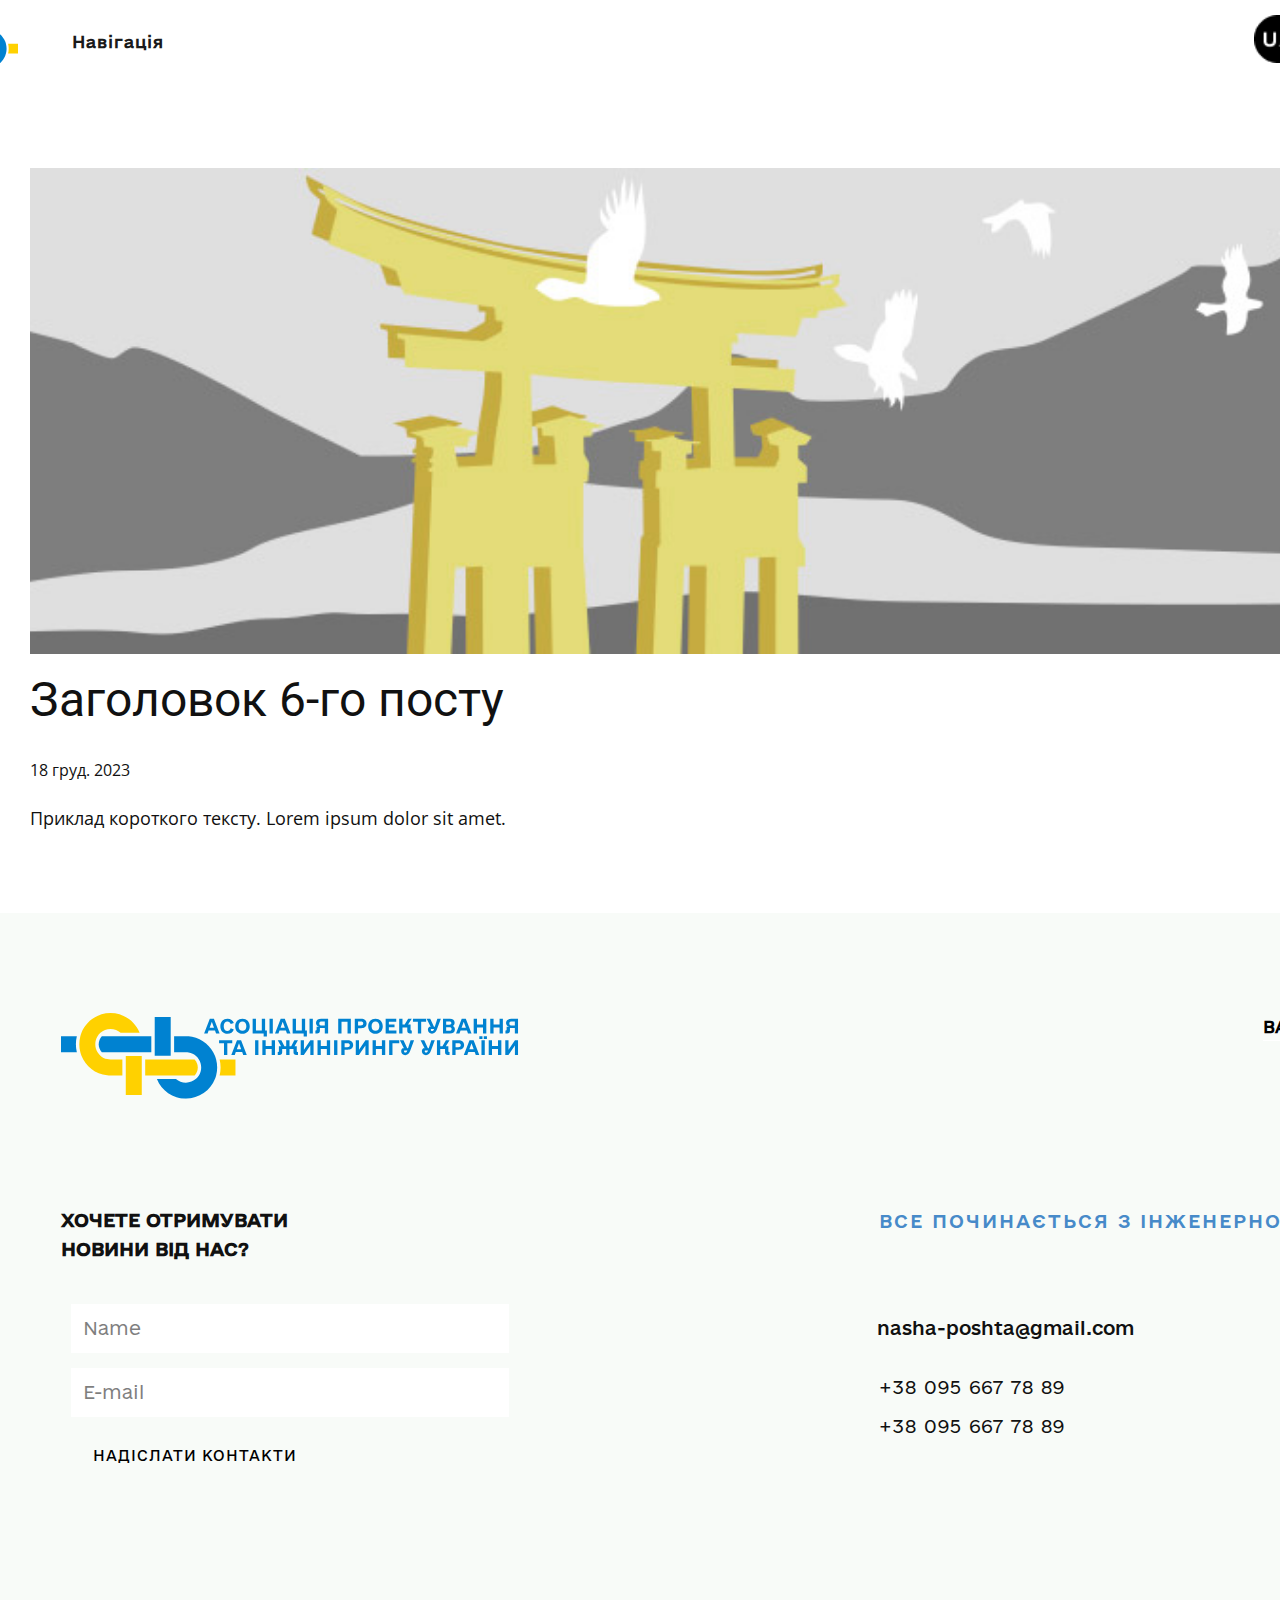
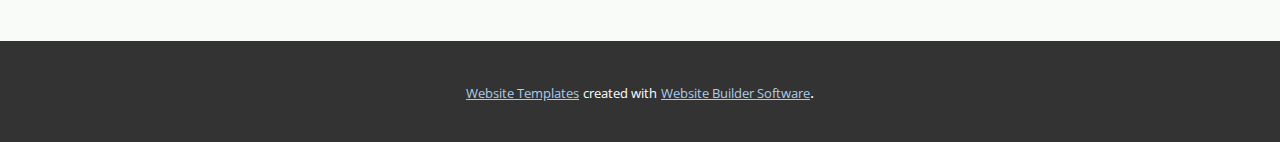
<file: blog/пост-5.html>
<!DOCTYPE html>
<html style="font-size: 16px;" lang="ua"><head>
    <meta name="viewport" content="width=device-width, initial-scale=1.0">
    <meta charset="utf-8">
    <meta name="keywords" content="Заголовок 1-го посту">
    <meta name="description" content="">
    <title>Заголовок 6-го посту</title>
    <link rel="stylesheet" href="../nicepage.css" media="screen">
<link rel="stylesheet" href="../Post-Template.css" media="screen">
    <script class="u-script" type="text/javascript" src="../jquery.js" defer=""></script>
    <script class="u-script" type="text/javascript" src="../nicepage.js" defer=""></script>
    <meta name="generator" content="Nicepage 6.1.3, nicepage.com">
    <meta name="referrer" content="origin">
    
    <link id="u-theme-google-font" rel="stylesheet" href="https://fonts.googleapis.com/css?family=Roboto:100,100i,300,300i,400,400i,500,500i,700,700i,900,900i|Open+Sans:300,300i,400,400i,500,500i,600,600i,700,700i,800,800i">
    
    
    
    
    <script type="application/ld+json">{
		"@context": "http://schema.org",
		"@type": "Organization",
		"name": "",
		"logo": "images/logo.svg"
}</script>
    <meta name="theme-color" content="#478ac9">
  <meta data-intl-tel-input-cdn-path="intlTelInput/"></head>
  <body data-path-to-root="./" data-include-products="false" class="u-body u-xl-mode" data-lang="ua" data-lang-en="{&quot;head-title&quot;:&quot;&quot;,&quot;head-keywords&quot;:&quot;Заголовок 1-го посту&quot;,&quot;head-description&quot;:&quot;&quot;}" data-lang-ua="{&quot;head-title&quot;:&quot;&quot;,&quot;head-keywords&quot;:&quot;Заголовок 1-го посту&quot;,&quot;head-description&quot;:&quot;&quot;}"><header class="u-clearfix u-header u-header" id="sec-69d4"><nav class="u-menu u-menu-dropdown u-offcanvas u-menu-1">
        <div class="menu-collapse" style="font-size: 1rem; letter-spacing: 0px;">
          <a class="u-button-style u-custom-left-right-menu-spacing u-custom-padding-bottom u-custom-top-bottom-menu-spacing u-nav-link u-text-active-palette-1-base u-text-hover-palette-2-base" href="#" data-lang-ua="{&quot;content&quot;:&quot;<svg class=\&quot;u-svg-link\&quot; viewBox=\&quot;0 0 24 24\&quot;><use xmlns:xlink=\&quot;http://www.w3.org/1999/xlink\&quot; xlink:href=\&quot;#menu-hamburger\&quot;></use></svg><svg class=\&quot;u-svg-content\&quot; version=\&quot;1.1\&quot; id=\&quot;menu-hamburger\&quot; viewBox=\&quot;0 0 16 16\&quot; x=\&quot;0px\&quot; y=\&quot;0px\&quot; xmlns:xlink=\&quot;http://www.w3.org/1999/xlink\&quot; xmlns=\&quot;http://www.w3.org/2000/svg\&quot;>    <g>        <rect y=\&quot;1\&quot; width=\&quot;16\&quot; height=\&quot;2\&quot;></rect>        <rect y=\&quot;7\&quot; width=\&quot;16\&quot; height=\&quot;2\&quot;></rect>        <rect y=\&quot;13\&quot; width=\&quot;16\&quot; height=\&quot;2\&quot;></rect>    </g></svg>&quot;,&quot;href&quot;:&quot;#&quot;}" data-lang-en="{&quot;content&quot;:&quot;<svg class=\&quot;u-svg-link\&quot; viewBox=\&quot;0 0 24 24\&quot;><use xmlns:xlink=\&quot;http://www.w3.org/1999/xlink\&quot; xlink:href=\&quot;#menu-hamburger\&quot;></use></svg><svg class=\&quot;u-svg-content\&quot; version=\&quot;1.1\&quot; id=\&quot;menu-hamburger\&quot; viewBox=\&quot;0 0 16 16\&quot; x=\&quot;0px\&quot; y=\&quot;0px\&quot; xmlns:xlink=\&quot;http://www.w3.org/1999/xlink\&quot; xmlns=\&quot;http://www.w3.org/2000/svg\&quot;>    <g>        <rect y=\&quot;1\&quot; width=\&quot;16\&quot; height=\&quot;2\&quot;></rect>        <rect y=\&quot;7\&quot; width=\&quot;16\&quot; height=\&quot;2\&quot;></rect>        <rect y=\&quot;13\&quot; width=\&quot;16\&quot; height=\&quot;2\&quot;></rect>    </g></svg>&quot;,&quot;href&quot;:&quot;#&quot;}">
            <svg class="u-svg-link" viewBox="0 0 24 24"><use xmlns:xlink="http://www.w3.org/1999/xlink" xlink:href="#menu-hamburger"></use></svg>
            <svg class="u-svg-content" version="1.1" id="menu-hamburger" viewBox="0 0 16 16" x="0px" y="0px" xmlns:xlink="http://www.w3.org/1999/xlink" xmlns="http://www.w3.org/2000/svg"><g><rect y="1" width="16" height="2"></rect><rect y="7" width="16" height="2"></rect><rect y="13" width="16" height="2"></rect>
</g></svg>
          </a>
        </div>
        <div class="u-nav-container">
          <ul class="u-nav u-unstyled u-nav-1"><li class="u-nav-item"><a class="u-button-style u-nav-link u-text-active-palette-1-base u-text-hover-palette-2-base" href="../Головна.html" style="padding: 10px 20px;" data-lang-ua="{&quot;content&quot;:&quot;Головна&quot;,&quot;href&quot;:&quot;Головна.html&quot;}" data-lang-en="{&quot;content&quot;:&quot;Головна&quot;,&quot;href&quot;:&quot;Головна.html&quot;}">Головна</a>
</li><li class="u-nav-item"><a class="u-button-style u-nav-link u-text-active-palette-1-base u-text-hover-palette-2-base" href="../Про-нас.html" style="padding: 10px 20px;" data-lang-ua="{&quot;content&quot;:&quot;Про нас&quot;,&quot;href&quot;:&quot;Про-нас.html&quot;}" data-lang-en="{&quot;content&quot;:&quot;Про нас&quot;,&quot;href&quot;:&quot;Про-нас.html&quot;}">Про нас</a>
</li><li class="u-nav-item"><a class="u-button-style u-nav-link u-text-active-palette-1-base u-text-hover-palette-2-base" href="../Контакти.html" style="padding: 10px 20px;" data-lang-ua="{&quot;content&quot;:&quot;Контакти&quot;,&quot;href&quot;:&quot;Контакти.html&quot;}" data-lang-en="{&quot;content&quot;:&quot;Контакти&quot;,&quot;href&quot;:&quot;Контакти.html&quot;}">Контакти</a>
</li></ul>
        </div>
        <div class="u-nav-container-collapse">
          <div class="u-black u-container-style u-inner-container-layout u-opacity u-opacity-95 u-sidenav">
            <div class="u-inner-container-layout u-sidenav-overflow">
              <div class="u-menu-close"></div>
              <ul class="u-align-center u-nav u-popupmenu-items u-unstyled u-nav-2"><li class="u-nav-item"><a class="u-button-style u-nav-link" href="../Головна.html" data-lang-ua="{&quot;content&quot;:&quot;Головна&quot;,&quot;href&quot;:&quot;Головна.html&quot;}" data-lang-en="{&quot;content&quot;:&quot;Головна&quot;,&quot;href&quot;:&quot;Головна.html&quot;}">Головна</a>
</li><li class="u-nav-item"><a class="u-button-style u-nav-link" href="../Про-нас.html" data-lang-ua="{&quot;content&quot;:&quot;Про нас&quot;,&quot;href&quot;:&quot;Про-нас.html&quot;}" data-lang-en="{&quot;content&quot;:&quot;Про нас&quot;,&quot;href&quot;:&quot;Про-нас.html&quot;}">Про нас</a>
</li><li class="u-nav-item"><a class="u-button-style u-nav-link" href="../Контакти.html" data-lang-ua="{&quot;content&quot;:&quot;Контакти&quot;,&quot;href&quot;:&quot;Контакти.html&quot;}" data-lang-en="{&quot;content&quot;:&quot;Контакти&quot;,&quot;href&quot;:&quot;Контакти.html&quot;}">Контакти</a>
</li></ul>
            </div>
          </div>
          <div class="u-black u-menu-overlay u-opacity u-opacity-70"></div>
        </div>
      </nav><a href="../Головна.html" class="u-image u-logo u-image-1" data-image-width="81" data-image-height="44" title="Головна">
        <img src="../images/logo.svg" class="u-logo-image u-logo-image-1">
      </a><nav class="u-menu u-menu-dropdown u-offcanvas u-menu-2">
        <div class="menu-collapse u-custom-font" style="font-size: 1rem; letter-spacing: 1px; font-family: e-Ukraine-Regular; font-weight: 700;">
          <a class="u-button-style u-custom-active-border-color u-custom-active-color u-custom-border u-custom-border-color u-custom-borders u-custom-hover-border-color u-custom-hover-color u-custom-left-right-menu-spacing u-custom-text-active-color u-custom-text-color u-custom-text-decoration u-custom-text-hover-color u-custom-top-bottom-menu-spacing u-nav-link" href="#" data-lang-ua="{&quot;content&quot;:&quot;<svg class=\&quot;u-svg-link\&quot; viewBox=\&quot;0 0 24 24\&quot;><use xmlns:xlink=\&quot;http://www.w3.org/1999/xlink\&quot; xlink:href=\&quot;#svg-3eb4\&quot;></use></svg><svg class=\&quot;u-svg-content\&quot; version=\&quot;1.1\&quot; id=\&quot;svg-3eb4\&quot; viewBox=\&quot;0 0 16 16\&quot; x=\&quot;0px\&quot; y=\&quot;0px\&quot; xmlns:xlink=\&quot;http://www.w3.org/1999/xlink\&quot; xmlns=\&quot;http://www.w3.org/2000/svg\&quot;>    <g>        <rect y=\&quot;1\&quot; width=\&quot;16\&quot; height=\&quot;2\&quot;></rect>        <rect y=\&quot;7\&quot; width=\&quot;16\&quot; height=\&quot;2\&quot;></rect>        <rect y=\&quot;13\&quot; width=\&quot;16\&quot; height=\&quot;2\&quot;></rect>    </g></svg>&quot;,&quot;href&quot;:&quot;#&quot;}" data-lang-en="{&quot;content&quot;:&quot;<svg class=\&quot;u-svg-link\&quot; viewBox=\&quot;0 0 24 24\&quot;><use xmlns:xlink=\&quot;http://www.w3.org/1999/xlink\&quot; xlink:href=\&quot;#svg-3eb4\&quot;></use></svg><svg class=\&quot;u-svg-content\&quot; version=\&quot;1.1\&quot; id=\&quot;svg-3eb4\&quot; viewBox=\&quot;0 0 16 16\&quot; x=\&quot;0px\&quot; y=\&quot;0px\&quot; xmlns:xlink=\&quot;http://www.w3.org/1999/xlink\&quot; xmlns=\&quot;http://www.w3.org/2000/svg\&quot;>    <g>        <rect y=\&quot;1\&quot; width=\&quot;16\&quot; height=\&quot;2\&quot;></rect>        <rect y=\&quot;7\&quot; width=\&quot;16\&quot; height=\&quot;2\&quot;></rect>        <rect y=\&quot;13\&quot; width=\&quot;16\&quot; height=\&quot;2\&quot;></rect>    </g></svg>&quot;,&quot;href&quot;:&quot;#&quot;}">
            <svg class="u-svg-link" viewBox="0 0 24 24"><use xmlns:xlink="http://www.w3.org/1999/xlink" xlink:href="#svg-3eb4"></use></svg>
            <svg class="u-svg-content" version="1.1" id="svg-3eb4" viewBox="0 0 16 16" x="0px" y="0px" xmlns:xlink="http://www.w3.org/1999/xlink" xmlns="http://www.w3.org/2000/svg"><g><rect y="1" width="16" height="2"></rect><rect y="7" width="16" height="2"></rect><rect y="13" width="16" height="2"></rect>
</g></svg>
          </a>
        </div>
        <div class="u-custom-menu u-nav-container">
          <ul class="u-custom-font u-nav u-spacing-20 u-unstyled u-nav-3"><li class="u-nav-item"><a class="u-button-style u-nav-link u-text-active-black u-text-grey-90 u-text-hover-palette-1-base" href="../Головна.html" style="padding: 18px 4px;" data-lang-ua="{&quot;content&quot;:&quot;Навігація&quot;,&quot;href&quot;:&quot;Головна.html&quot;}" data-lang-en="{&quot;content&quot;:&quot;Навігація&quot;,&quot;href&quot;:&quot;Головна.html&quot;}">Навігація</a><div class="u-nav-popup"><ul class="u-border-2 u-border-custom-color-1 u-custom-font u-h-spacing-17 u-nav u-unstyled u-v-spacing-12 u-nav-4"><li class="u-nav-item"><a class="u-button-style u-custom-color-12 u-nav-link u-text-body-color" href="../Головна.html#carousel-e1c7" data-lang-ua="{&quot;content&quot;:&quot;Про нас&quot;,&quot;href&quot;:&quot;1328317286#carousel-e1c7&quot;}" data-lang-en="{&quot;content&quot;:&quot;Про нас&quot;,&quot;href&quot;:&quot;1328317286#carousel-e1c7&quot;}">Про нас</a>
</li><li class="u-nav-item"><a class="u-button-style u-custom-color-12 u-nav-link u-text-body-color" href="../Головна.html#sec-ef2b" data-lang-ua="{&quot;content&quot;:&quot;Засновники асоціації&quot;,&quot;href&quot;:&quot;1328317286#sec-ef2b&quot;}" data-lang-en="{&quot;content&quot;:&quot;Засновники асоціації&quot;,&quot;href&quot;:&quot;1328317286#sec-ef2b&quot;}">Засновники асоціації</a>
</li><li class="u-nav-item"><a class="u-button-style u-custom-color-12 u-nav-link u-text-body-color" href="../Головна.html#sec-60e5" data-lang-ua="{&quot;content&quot;:&quot;Наші проєкти&quot;,&quot;href&quot;:&quot;1328317286#sec-60e5&quot;}" data-lang-en="{&quot;content&quot;:&quot;Наші проєкти&quot;,&quot;href&quot;:&quot;1328317286#sec-60e5&quot;}">Наші проєкти</a>
</li><li class="u-nav-item"><a class="u-button-style u-custom-color-12 u-nav-link u-text-body-color" href="../Головна.html#sec-6eea" data-lang-ua="{&quot;content&quot;:&quot;Переваги членства&quot;,&quot;href&quot;:&quot;1328317286#sec-6eea&quot;}" data-lang-en="{&quot;content&quot;:&quot;Переваги членства&quot;,&quot;href&quot;:&quot;1328317286#sec-6eea&quot;}">Переваги членства</a>
</li><li class="u-nav-item"><a class="u-button-style u-custom-color-12 u-nav-link u-text-body-color" href="../Головна.html#sec-8cc9" data-lang-ua="{&quot;content&quot;:&quot;Керівництво&quot;,&quot;href&quot;:&quot;1328317286#sec-8cc9&quot;}" data-lang-en="{&quot;content&quot;:&quot;Керівництво&quot;,&quot;href&quot;:&quot;1328317286#sec-8cc9&quot;}">Керівництво</a>
</li><li class="u-nav-item"><a class="u-button-style u-custom-color-12 u-nav-link u-text-body-color" href="../Головна.html#sec-1c8f" data-lang-ua="{&quot;content&quot;:&quot;Стати членом&quot;,&quot;href&quot;:&quot;1328317286#sec-1c8f&quot;}" data-lang-en="{&quot;content&quot;:&quot;Стати членом&quot;,&quot;href&quot;:&quot;1328317286#sec-1c8f&quot;}">Стати членом</a>
</li><li class="u-nav-item"><a class="u-button-style u-custom-color-12 u-nav-link u-text-body-color" href="../Головна.html#sec-6366" data-lang-ua="{&quot;content&quot;:&quot;Зворотній зв'язок&quot;,&quot;href&quot;:&quot;1328317286#sec-6366&quot;}" data-lang-en="{&quot;content&quot;:&quot;Зворотній зв'язок&quot;,&quot;href&quot;:&quot;1328317286#sec-6366&quot;}">Зворотній зв'язок</a>
</li><li class="u-nav-item"><a class="u-button-style u-custom-color-12 u-nav-link u-text-body-color" href="../Головна.html#sec-b520" data-lang-ua="{&quot;content&quot;:&quot;Новини&quot;,&quot;href&quot;:&quot;1328317286#sec-b520&quot;}" data-lang-en="{&quot;content&quot;:&quot;Новини&quot;,&quot;href&quot;:&quot;1328317286#sec-b520&quot;}">Новини</a>
</li></ul>
</div>
</li></ul>
        </div>
        <div class="u-custom-menu u-nav-container-collapse">
          <div class="u-black u-container-style u-inner-container-layout u-opacity u-opacity-95 u-sidenav">
            <div class="u-inner-container-layout u-sidenav-overflow">
              <div class="u-menu-close"></div>
              <ul class="u-align-center u-nav u-popupmenu-items u-unstyled u-nav-5"><li class="u-nav-item"><a class="u-button-style u-nav-link" href="../Головна.html" data-lang-ua="{&quot;content&quot;:&quot;Навігація&quot;,&quot;href&quot;:&quot;Головна.html&quot;}" data-lang-en="{&quot;content&quot;:&quot;Навігація&quot;,&quot;href&quot;:&quot;Головна.html&quot;}">Навігація</a><div class="u-nav-popup"><ul class="u-border-2 u-border-custom-color-1 u-custom-font u-h-spacing-17 u-nav u-unstyled u-v-spacing-12 u-nav-6"><li class="u-nav-item"><a class="u-button-style u-custom-color-12 u-nav-link" href="../Головна.html#carousel-e1c7" data-lang-ua="{&quot;content&quot;:&quot;Про нас&quot;,&quot;href&quot;:&quot;1328317286#carousel-e1c7&quot;}" data-lang-en="{&quot;content&quot;:&quot;Про нас&quot;,&quot;href&quot;:&quot;1328317286#carousel-e1c7&quot;}">Про нас</a>
</li><li class="u-nav-item"><a class="u-button-style u-custom-color-12 u-nav-link" href="../Головна.html#sec-ef2b" data-lang-ua="{&quot;content&quot;:&quot;Засновники асоціації&quot;,&quot;href&quot;:&quot;1328317286#sec-ef2b&quot;}" data-lang-en="{&quot;content&quot;:&quot;Засновники асоціації&quot;,&quot;href&quot;:&quot;1328317286#sec-ef2b&quot;}">Засновники асоціації</a>
</li><li class="u-nav-item"><a class="u-button-style u-custom-color-12 u-nav-link" href="../Головна.html#sec-60e5" data-lang-ua="{&quot;content&quot;:&quot;Наші проєкти&quot;,&quot;href&quot;:&quot;1328317286#sec-60e5&quot;}" data-lang-en="{&quot;content&quot;:&quot;Наші проєкти&quot;,&quot;href&quot;:&quot;1328317286#sec-60e5&quot;}">Наші проєкти</a>
</li><li class="u-nav-item"><a class="u-button-style u-custom-color-12 u-nav-link" href="../Головна.html#sec-6eea" data-lang-ua="{&quot;content&quot;:&quot;Переваги членства&quot;,&quot;href&quot;:&quot;1328317286#sec-6eea&quot;}" data-lang-en="{&quot;content&quot;:&quot;Переваги членства&quot;,&quot;href&quot;:&quot;1328317286#sec-6eea&quot;}">Переваги членства</a>
</li><li class="u-nav-item"><a class="u-button-style u-custom-color-12 u-nav-link" href="../Головна.html#sec-8cc9" data-lang-ua="{&quot;content&quot;:&quot;Керівництво&quot;,&quot;href&quot;:&quot;1328317286#sec-8cc9&quot;}" data-lang-en="{&quot;content&quot;:&quot;Керівництво&quot;,&quot;href&quot;:&quot;1328317286#sec-8cc9&quot;}">Керівництво</a>
</li><li class="u-nav-item"><a class="u-button-style u-custom-color-12 u-nav-link" href="../Головна.html#sec-1c8f" data-lang-ua="{&quot;content&quot;:&quot;Стати членом&quot;,&quot;href&quot;:&quot;1328317286#sec-1c8f&quot;}" data-lang-en="{&quot;content&quot;:&quot;Стати членом&quot;,&quot;href&quot;:&quot;1328317286#sec-1c8f&quot;}">Стати членом</a>
</li><li class="u-nav-item"><a class="u-button-style u-custom-color-12 u-nav-link" href="../Головна.html#sec-6366" data-lang-ua="{&quot;content&quot;:&quot;Зворотній зв'язок&quot;,&quot;href&quot;:&quot;1328317286#sec-6366&quot;}" data-lang-en="{&quot;content&quot;:&quot;Зворотній зв'язок&quot;,&quot;href&quot;:&quot;1328317286#sec-6366&quot;}">Зворотній зв'язок</a>
</li><li class="u-nav-item"><a class="u-button-style u-custom-color-12 u-nav-link" href="../Головна.html#sec-b520" data-lang-ua="{&quot;content&quot;:&quot;Новини&quot;,&quot;href&quot;:&quot;1328317286#sec-b520&quot;}" data-lang-en="{&quot;content&quot;:&quot;Новини&quot;,&quot;href&quot;:&quot;1328317286#sec-b520&quot;}">Новини</a>
</li></ul>
</div>
</li></ul>
            </div>
          </div>
          <div class="u-black u-menu-overlay u-opacity u-opacity-70"></div>
        </div>
      </nav><div class="u-language u-language-content-icon u-language-layout-icons u-spacing-10 u-language-1">
        <a class="u-language-top-url u-language-url" data-lang-text="Ukrainian" href="../Post-Template.html" data-language="ua" style="background-image: none;"><span class="u-file-icon u-icon u-language-icon u-language-ua u-icon-1"><img src="../images/langUA.png" alt=""></span>
        </a>
        <a class="u-language-top-url u-language-url" data-lang-text="English" href="../en/Post-Template.html" data-language="en" style="background-image: none;"><span class="u-icon u-language-en u-language-icon u-icon-2"><svg xmlns="http://www.w3.org/2000/svg" xmlns:xlink="http://www.w3.org/1999/xlink" version="1.1" xml:space="preserve" class="u-svg-content" viewBox="0 0 112 112" x="0px" y="0px" style="width: 1em; height: 1em;"><path fill="#EDEDED" d="M51.3,63.9V96h-3.5V70.7L11,96H7.1l39.8-27.3h-7.8L0,95.5v-7.8l27.5-19H0v-4.8C0,63.9,51.3,63.9,51.3,63.9z
	 M61.7,96h3.4V70.7l37,25.3h9.9v-0.8L73.2,68.7H81l31,21.2v-3.1L85.4,68.7H112v-4.8H61.7V96z M51.3,16h-3.5v26.9L8.8,16H0v0.8
	l40.9,28.1h-7.7L0,22.1v3.8l27.5,19H0v4.8h51.3V16z M67.3,44.9L109.4,16h-5.1L65.1,42.9V16h-3.4v33.7H112v-4.8H85.4L112,26.6v-7
	L75,44.9H67.3z"></path><path fill="#1A237B" d="M65.1,42.9V16h39.2L65.1,42.9z M47.8,16h-39l39,26.9V16z M112,44.9V26.6L85.4,44.9H112z M112,86.8V68.7H85.4
	L112,86.8z M11,96h36.8V70.7L11,96z M65.1,96h37l-37-25.3V96z M0,68.7v19l27.5-19H0z M0,25.9v19h27.5L0,25.9z"></path><path fill="#BD0034" d="M112,16v3.6L75,44.9h-7.7L109.4,16H112z M73.2,68.7L112,95.2v-5.3L81,68.7H73.2z M40.9,44.9L0,16.8v5.3
	l33.2,22.8C33.2,44.9,40.9,44.9,40.9,44.9z M39.1,68.7L0,95.5V96h7.1l39.8-27.3H39.1z M61.7,16H51.3v33.7H0v14.2h51.3V96h10.4V63.9
	H112V49.7H61.7V16z"></path></svg></span>
        </a>
      </div></header>
    <section class="u-align-center u-clearfix u-section-1" id="sec-a39e">
      <div class="u-clearfix u-sheet u-valign-middle-md u-valign-middle-sm u-valign-middle-xs u-sheet-1"><!--post_details--><!--post_details_options_json--><!--{"source":""}--><!--/post_details_options_json--><!--blog_post-->
        <div class="u-container-style u-expanded-width u-post-details u-post-details-1">
          <div class="u-container-layout u-valign-middle u-container-layout-1"><!--blog_post_image-->
            <img alt="" class="u-blog-control u-expanded-width u-image u-image-default u-image-1" src="../images/8ad73f3c.jpeg" data-lang-en="" data-lang-ua=""><!--/blog_post_image--><!--blog_post_header-->
            <h2 class="u-blog-control u-text u-text-1" data-lang-en="
          <a class=&quot;u-post-header-link&quot; href=&quot;6&quot;>Заголовок 6-го посту</a>
        " data-lang-ua="
          <a class=&quot;u-post-header-link&quot; href=&quot;6&quot;>Заголовок 6-го посту</a>
        ">Заголовок 6-го посту</h2><!--/blog_post_header--><!--blog_post_metadata-->
            <div class="u-blog-control u-metadata u-metadata-1"><!--blog_post_metadata_date-->
              <span class="u-meta-date u-meta-icon">18 груд. 2023</span><!--/blog_post_metadata_date--><!--blog_post_metadata_category-->
              <!--/blog_post_metadata_category--><!--blog_post_metadata_comments-->
              <!--/blog_post_metadata_comments-->
            </div><!--/blog_post_metadata--><!--blog_post_content-->
            <div class="u-align-justify u-blog-control u-post-content u-text u-text-2 fr-view" data-lang-en="Приклад короткого тексту. Lorem ipsum dolor sit amet." data-lang-ua="Приклад короткого тексту. Lorem ipsum dolor sit amet.">
  Приклад короткого тексту. Lorem ipsum dolor sit amet.
  </div><!--/blog_post_content-->
          </div>
        </div><!--/blog_post--><!--/post_details-->
      </div>
    </section>
    
    
    
    
    <footer class="u-align-center u-clearfix u-custom-color-5 u-footer" id="sec-a8c4"><div class="u-clearfix u-sheet u-sheet-1">
        <a href="../Головна.html" class="u-image u-logo u-image-1" data-image-width="458" data-image-height="86" title="Головна">
          <img src="../images/logo-full.svg" class="u-logo-image u-logo-image-1">
        </a>
        <a href="../Головна.html" class="u-border-1 u-border-active-white u-border-hover-white u-border-no-left u-border-no-right u-border-no-top u-border-white u-btn u-button-style u-custom-font u-none u-text-black u-btn-1" data-lang-ua="{&quot;content&quot;:&quot;BACK TO TOP&quot;,&quot;href&quot;:&quot;1328317286&quot;}" data-lang-en="{&quot;content&quot;:&quot;BACK TO TOP&quot;,&quot;href&quot;:&quot;1328317286&quot;}">BACK TO TOP</a>
        <p class="u-align-left u-custom-font u-text u-text-1" data-lang-ua="ХОЧЕТЕ ОТРИМУВАТИ&amp;nbsp;<br>НОВИНИ ВІД НАС?" data-lang-en="ХОЧЕТЕ ОТРИМУВАТИ&amp;nbsp;<br>НОВИНИ ВІД НАС?">ХОЧЕТЕ ОТРИМУВАТИ&nbsp;<br>НОВИНИ ВІД НАС?
        </p>
        <p class="u-align-left u-custom-font u-text u-text-palette-1-base u-text-2" data-lang-ua="ВСЕ ПОЧИНАЄТЬСЯ З ІНЖЕНЕРНОЇ ІДЕЇ" data-lang-en="ВСЕ ПОЧИНАЄТЬСЯ З ІНЖЕНЕРНОЇ ІДЕЇ">ВСЕ ПОЧИНАЄТЬСЯ З ІНЖЕНЕРНОЇ ІДЕЇ</p>
        <div class="u-form u-form-1">
          <form action="https://forms.nicepagesrv.com/v2/form/process" class="u-clearfix u-form-spacing-15 u-form-vertical u-inner-form" style="padding: 10px" source="email" name="form">
            <div class="u-form-group u-label-none">
              <label class="u-label" data-lang-ua="Name" data-lang-en="Name">Name</label>
              <input type="text" placeholder="Name" id="name-3b9a" name="name" class="u-border-none u-custom-color-9 u-custom-font u-input u-input-rectangle u-text-custom-color-7 u-input-1" required="required" data-lang-ua="Name" data-lang-en="Name">
            </div>
            <div class="u-form-email u-form-group u-label-none">
              <label class="u-label" data-lang-ua="Email" data-lang-en="Email">Email</label>
              <input type="email" placeholder="E-mail" id="email-3b9a" name="email" class="u-border-none u-custom-color-9 u-custom-font u-input u-input-rectangle u-text-custom-color-7 u-input-2" required="" data-lang-ua="E-mail" data-lang-en="E-mail">
            </div>
            <div class="u-align-left u-form-group u-form-submit">
              <a href="#" class="u-border-1 u-border-custom-color-3 u-btn u-btn-submit u-button-style u-custom-font u-hover-black u-none u-text-black u-text-hover-white u-btn-2" data-lang-ua="{&quot;content&quot;:&quot;НАДІСЛАТИ КОНТАКТИ&quot;,&quot;href&quot;:&quot;#&quot;}" data-lang-en="{&quot;content&quot;:&quot;НАДІСЛАТИ КОНТАКТИ&quot;,&quot;href&quot;:&quot;#&quot;}">НАДІСЛАТИ КОНТАКТИ</a>
              <input type="submit" value="submit" class="u-form-control-hidden">
            </div>
            <div class="u-form-send-message u-form-send-success" data-lang-ua=" Thank you! Your message has been sent. " data-lang-en=" Thank you! Your message has been sent. "> Thank you! Your message has been sent. </div>
            <div class="u-form-send-error u-form-send-message" data-lang-ua=" Unable to send your message. Please fix errors then try again. " data-lang-en=" Unable to send your message. Please fix errors then try again. "> Unable to send your message. Please fix errors then try again. </div>
            <input type="hidden" value="" name="recaptchaResponse">
            <input type="hidden" name="formServices" value="f80d4b45-48cd-7799-db3f-bb3720b7d346">
          </form>
        </div>
        <p class="u-align-left u-custom-font u-text u-text-default u-text-3" data-lang-ua="nasha-poshta@gmail.com" data-lang-en="nasha-poshta@gmail.com">nasha-poshta@gmail.com</p>
        <a href="https://nicepage.com/website-builder" class="u-active-none u-btn u-button-style u-custom-font u-hover-none u-none u-text-hover-black u-btn-3" data-lang-ua="{&quot;content&quot;:&quot;​+38 095 667 78 89&quot;,&quot;href&quot;:&quot;https://nicepage.com/website-builder&quot;}" data-lang-en="{&quot;content&quot;:&quot;​+38 095 667 78 89&quot;,&quot;href&quot;:&quot;https://nicepage.com/website-builder&quot;}"> +38 095 667 78 89</a>
        <a href="https://nicepage.com/website-builder" class="u-active-none u-btn u-button-style u-custom-font u-hover-none u-none u-text-hover-black u-btn-4" data-lang-ua="{&quot;content&quot;:&quot;​+38 095 667 78 89&quot;,&quot;href&quot;:&quot;https://nicepage.com/website-builder&quot;}" data-lang-en="{&quot;content&quot;:&quot;​+38 095 667 78 89&quot;,&quot;href&quot;:&quot;https://nicepage.com/website-builder&quot;}"> +38 095 667 78 89</a>
      </div></footer>
    <section class="u-backlink u-clearfix u-grey-80">
      <a class="u-link" href="https://nicepage.com/website-templates" target="_blank">
        <span>Website Templates</span>
      </a>
      <p class="u-text">
        <span>created with</span>
      </p>
      <a class="u-link" href="" target="_blank">
        <span>Website Builder Software</span>
      </a>. 
    </section>
  
</body></html>
</file>
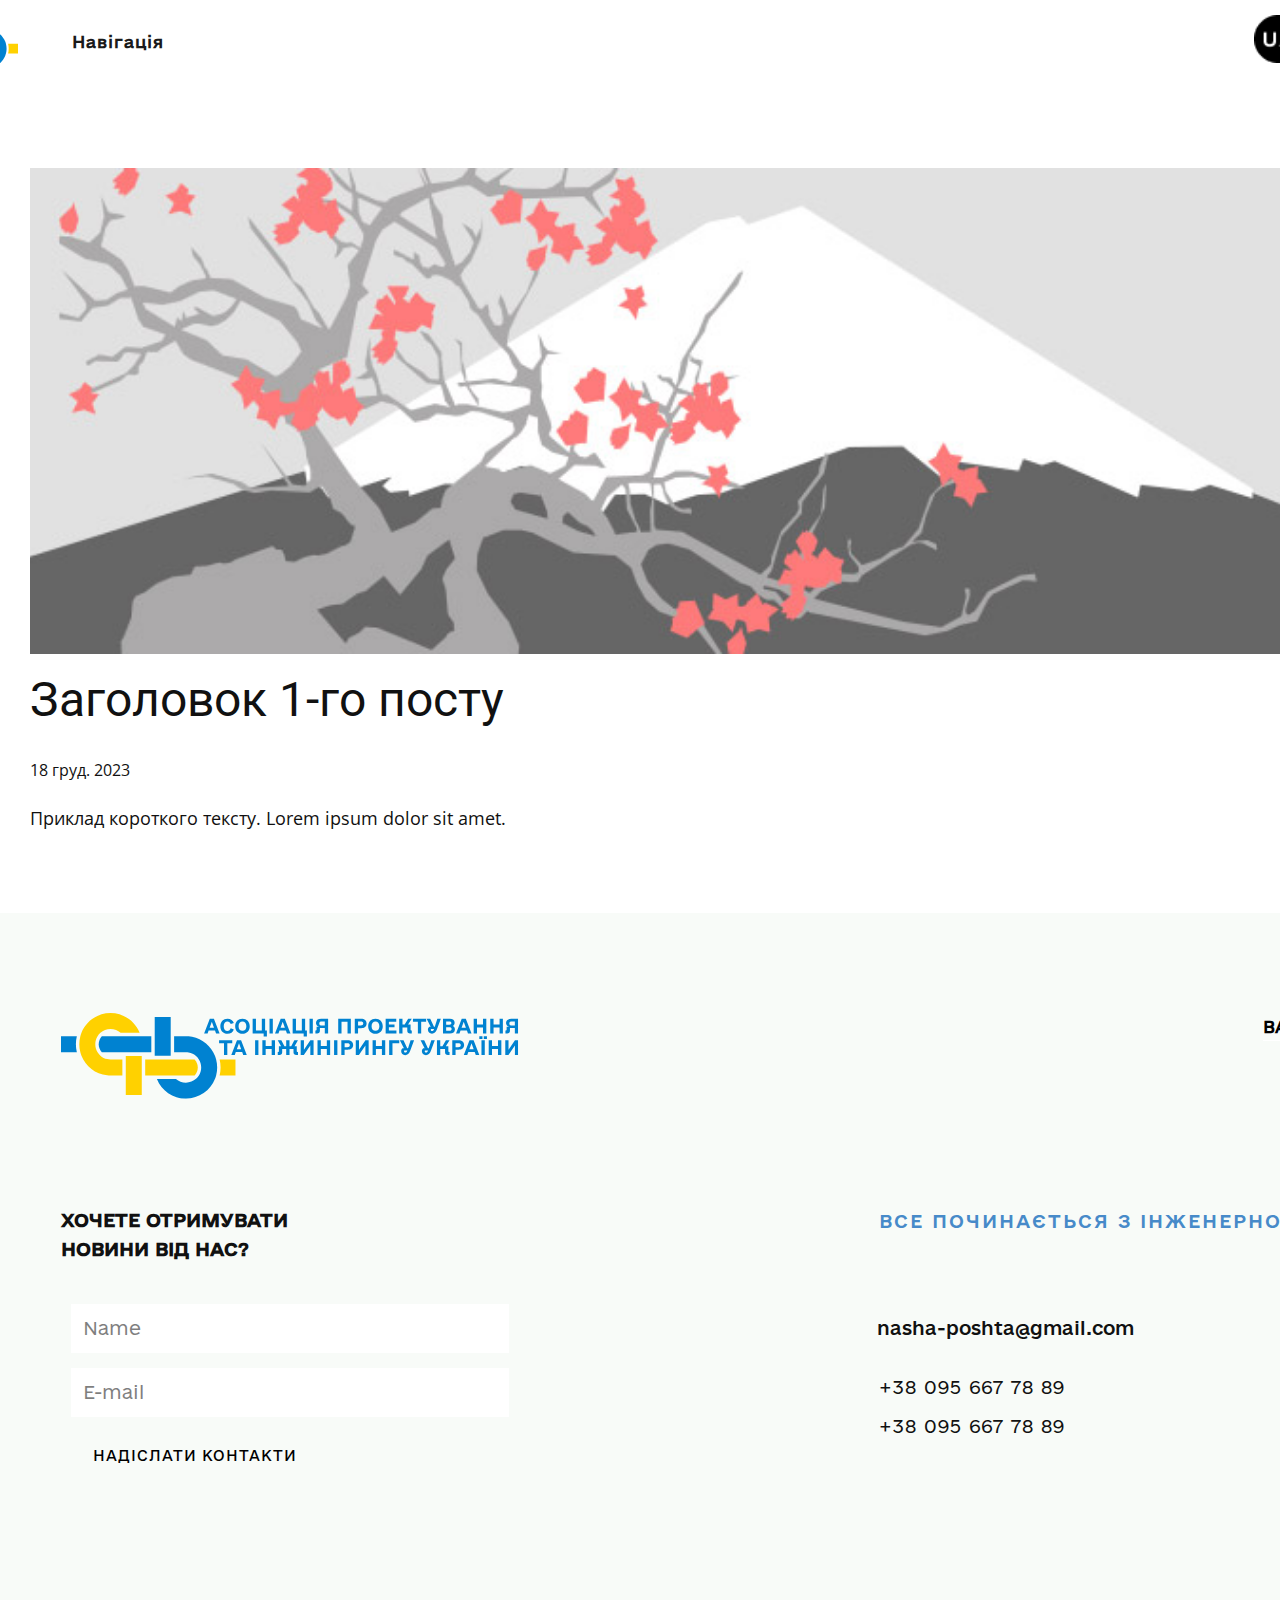
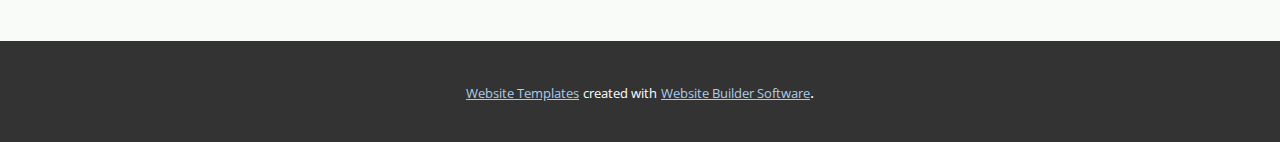
<file: blog/пост.html>
<!DOCTYPE html>
<html style="font-size: 16px;" lang="ua"><head>
    <meta name="viewport" content="width=device-width, initial-scale=1.0">
    <meta charset="utf-8">
    <meta name="keywords" content="Заголовок 1-го посту">
    <meta name="description" content="">
    <title>Заголовок 1-го посту</title>
    <link rel="stylesheet" href="../nicepage.css" media="screen">
<link rel="stylesheet" href="../Post-Template.css" media="screen">
    <script class="u-script" type="text/javascript" src="../jquery.js" defer=""></script>
    <script class="u-script" type="text/javascript" src="../nicepage.js" defer=""></script>
    <meta name="generator" content="Nicepage 6.1.3, nicepage.com">
    <meta name="referrer" content="origin">
    
    <link id="u-theme-google-font" rel="stylesheet" href="https://fonts.googleapis.com/css?family=Roboto:100,100i,300,300i,400,400i,500,500i,700,700i,900,900i|Open+Sans:300,300i,400,400i,500,500i,600,600i,700,700i,800,800i">
    
    
    
    
    <script type="application/ld+json">{
		"@context": "http://schema.org",
		"@type": "Organization",
		"name": "",
		"logo": "images/logo.svg"
}</script>
    <meta name="theme-color" content="#478ac9">
  <meta data-intl-tel-input-cdn-path="intlTelInput/"></head>
  <body data-path-to-root="./" data-include-products="false" class="u-body u-xl-mode" data-lang="ua" data-lang-en="{&quot;head-title&quot;:&quot;&quot;,&quot;head-keywords&quot;:&quot;Заголовок 1-го посту&quot;,&quot;head-description&quot;:&quot;&quot;}" data-lang-ua="{&quot;head-title&quot;:&quot;&quot;,&quot;head-keywords&quot;:&quot;Заголовок 1-го посту&quot;,&quot;head-description&quot;:&quot;&quot;}"><header class="u-clearfix u-header u-header" id="sec-69d4"><nav class="u-menu u-menu-dropdown u-offcanvas u-menu-1">
        <div class="menu-collapse" style="font-size: 1rem; letter-spacing: 0px;">
          <a class="u-button-style u-custom-left-right-menu-spacing u-custom-padding-bottom u-custom-top-bottom-menu-spacing u-nav-link u-text-active-palette-1-base u-text-hover-palette-2-base" href="#" data-lang-ua="{&quot;content&quot;:&quot;<svg class=\&quot;u-svg-link\&quot; viewBox=\&quot;0 0 24 24\&quot;><use xmlns:xlink=\&quot;http://www.w3.org/1999/xlink\&quot; xlink:href=\&quot;#menu-hamburger\&quot;></use></svg><svg class=\&quot;u-svg-content\&quot; version=\&quot;1.1\&quot; id=\&quot;menu-hamburger\&quot; viewBox=\&quot;0 0 16 16\&quot; x=\&quot;0px\&quot; y=\&quot;0px\&quot; xmlns:xlink=\&quot;http://www.w3.org/1999/xlink\&quot; xmlns=\&quot;http://www.w3.org/2000/svg\&quot;>    <g>        <rect y=\&quot;1\&quot; width=\&quot;16\&quot; height=\&quot;2\&quot;></rect>        <rect y=\&quot;7\&quot; width=\&quot;16\&quot; height=\&quot;2\&quot;></rect>        <rect y=\&quot;13\&quot; width=\&quot;16\&quot; height=\&quot;2\&quot;></rect>    </g></svg>&quot;,&quot;href&quot;:&quot;#&quot;}" data-lang-en="{&quot;content&quot;:&quot;<svg class=\&quot;u-svg-link\&quot; viewBox=\&quot;0 0 24 24\&quot;><use xmlns:xlink=\&quot;http://www.w3.org/1999/xlink\&quot; xlink:href=\&quot;#menu-hamburger\&quot;></use></svg><svg class=\&quot;u-svg-content\&quot; version=\&quot;1.1\&quot; id=\&quot;menu-hamburger\&quot; viewBox=\&quot;0 0 16 16\&quot; x=\&quot;0px\&quot; y=\&quot;0px\&quot; xmlns:xlink=\&quot;http://www.w3.org/1999/xlink\&quot; xmlns=\&quot;http://www.w3.org/2000/svg\&quot;>    <g>        <rect y=\&quot;1\&quot; width=\&quot;16\&quot; height=\&quot;2\&quot;></rect>        <rect y=\&quot;7\&quot; width=\&quot;16\&quot; height=\&quot;2\&quot;></rect>        <rect y=\&quot;13\&quot; width=\&quot;16\&quot; height=\&quot;2\&quot;></rect>    </g></svg>&quot;,&quot;href&quot;:&quot;#&quot;}">
            <svg class="u-svg-link" viewBox="0 0 24 24"><use xmlns:xlink="http://www.w3.org/1999/xlink" xlink:href="#menu-hamburger"></use></svg>
            <svg class="u-svg-content" version="1.1" id="menu-hamburger" viewBox="0 0 16 16" x="0px" y="0px" xmlns:xlink="http://www.w3.org/1999/xlink" xmlns="http://www.w3.org/2000/svg"><g><rect y="1" width="16" height="2"></rect><rect y="7" width="16" height="2"></rect><rect y="13" width="16" height="2"></rect>
</g></svg>
          </a>
        </div>
        <div class="u-nav-container">
          <ul class="u-nav u-unstyled u-nav-1"><li class="u-nav-item"><a class="u-button-style u-nav-link u-text-active-palette-1-base u-text-hover-palette-2-base" href="../Головна.html" style="padding: 10px 20px;" data-lang-ua="{&quot;content&quot;:&quot;Головна&quot;,&quot;href&quot;:&quot;Головна.html&quot;}" data-lang-en="{&quot;content&quot;:&quot;Головна&quot;,&quot;href&quot;:&quot;Головна.html&quot;}">Головна</a>
</li><li class="u-nav-item"><a class="u-button-style u-nav-link u-text-active-palette-1-base u-text-hover-palette-2-base" href="../Про-нас.html" style="padding: 10px 20px;" data-lang-ua="{&quot;content&quot;:&quot;Про нас&quot;,&quot;href&quot;:&quot;Про-нас.html&quot;}" data-lang-en="{&quot;content&quot;:&quot;Про нас&quot;,&quot;href&quot;:&quot;Про-нас.html&quot;}">Про нас</a>
</li><li class="u-nav-item"><a class="u-button-style u-nav-link u-text-active-palette-1-base u-text-hover-palette-2-base" href="../Контакти.html" style="padding: 10px 20px;" data-lang-ua="{&quot;content&quot;:&quot;Контакти&quot;,&quot;href&quot;:&quot;Контакти.html&quot;}" data-lang-en="{&quot;content&quot;:&quot;Контакти&quot;,&quot;href&quot;:&quot;Контакти.html&quot;}">Контакти</a>
</li></ul>
        </div>
        <div class="u-nav-container-collapse">
          <div class="u-black u-container-style u-inner-container-layout u-opacity u-opacity-95 u-sidenav">
            <div class="u-inner-container-layout u-sidenav-overflow">
              <div class="u-menu-close"></div>
              <ul class="u-align-center u-nav u-popupmenu-items u-unstyled u-nav-2"><li class="u-nav-item"><a class="u-button-style u-nav-link" href="../Головна.html" data-lang-ua="{&quot;content&quot;:&quot;Головна&quot;,&quot;href&quot;:&quot;Головна.html&quot;}" data-lang-en="{&quot;content&quot;:&quot;Головна&quot;,&quot;href&quot;:&quot;Головна.html&quot;}">Головна</a>
</li><li class="u-nav-item"><a class="u-button-style u-nav-link" href="../Про-нас.html" data-lang-ua="{&quot;content&quot;:&quot;Про нас&quot;,&quot;href&quot;:&quot;Про-нас.html&quot;}" data-lang-en="{&quot;content&quot;:&quot;Про нас&quot;,&quot;href&quot;:&quot;Про-нас.html&quot;}">Про нас</a>
</li><li class="u-nav-item"><a class="u-button-style u-nav-link" href="../Контакти.html" data-lang-ua="{&quot;content&quot;:&quot;Контакти&quot;,&quot;href&quot;:&quot;Контакти.html&quot;}" data-lang-en="{&quot;content&quot;:&quot;Контакти&quot;,&quot;href&quot;:&quot;Контакти.html&quot;}">Контакти</a>
</li></ul>
            </div>
          </div>
          <div class="u-black u-menu-overlay u-opacity u-opacity-70"></div>
        </div>
      </nav><a href="../Головна.html" class="u-image u-logo u-image-1" data-image-width="81" data-image-height="44" title="Головна">
        <img src="../images/logo.svg" class="u-logo-image u-logo-image-1">
      </a><nav class="u-menu u-menu-dropdown u-offcanvas u-menu-2">
        <div class="menu-collapse u-custom-font" style="font-size: 1rem; letter-spacing: 1px; font-family: e-Ukraine-Regular; font-weight: 700;">
          <a class="u-button-style u-custom-active-border-color u-custom-active-color u-custom-border u-custom-border-color u-custom-borders u-custom-hover-border-color u-custom-hover-color u-custom-left-right-menu-spacing u-custom-text-active-color u-custom-text-color u-custom-text-decoration u-custom-text-hover-color u-custom-top-bottom-menu-spacing u-nav-link" href="#" data-lang-ua="{&quot;content&quot;:&quot;<svg class=\&quot;u-svg-link\&quot; viewBox=\&quot;0 0 24 24\&quot;><use xmlns:xlink=\&quot;http://www.w3.org/1999/xlink\&quot; xlink:href=\&quot;#svg-3eb4\&quot;></use></svg><svg class=\&quot;u-svg-content\&quot; version=\&quot;1.1\&quot; id=\&quot;svg-3eb4\&quot; viewBox=\&quot;0 0 16 16\&quot; x=\&quot;0px\&quot; y=\&quot;0px\&quot; xmlns:xlink=\&quot;http://www.w3.org/1999/xlink\&quot; xmlns=\&quot;http://www.w3.org/2000/svg\&quot;>    <g>        <rect y=\&quot;1\&quot; width=\&quot;16\&quot; height=\&quot;2\&quot;></rect>        <rect y=\&quot;7\&quot; width=\&quot;16\&quot; height=\&quot;2\&quot;></rect>        <rect y=\&quot;13\&quot; width=\&quot;16\&quot; height=\&quot;2\&quot;></rect>    </g></svg>&quot;,&quot;href&quot;:&quot;#&quot;}" data-lang-en="{&quot;content&quot;:&quot;<svg class=\&quot;u-svg-link\&quot; viewBox=\&quot;0 0 24 24\&quot;><use xmlns:xlink=\&quot;http://www.w3.org/1999/xlink\&quot; xlink:href=\&quot;#svg-3eb4\&quot;></use></svg><svg class=\&quot;u-svg-content\&quot; version=\&quot;1.1\&quot; id=\&quot;svg-3eb4\&quot; viewBox=\&quot;0 0 16 16\&quot; x=\&quot;0px\&quot; y=\&quot;0px\&quot; xmlns:xlink=\&quot;http://www.w3.org/1999/xlink\&quot; xmlns=\&quot;http://www.w3.org/2000/svg\&quot;>    <g>        <rect y=\&quot;1\&quot; width=\&quot;16\&quot; height=\&quot;2\&quot;></rect>        <rect y=\&quot;7\&quot; width=\&quot;16\&quot; height=\&quot;2\&quot;></rect>        <rect y=\&quot;13\&quot; width=\&quot;16\&quot; height=\&quot;2\&quot;></rect>    </g></svg>&quot;,&quot;href&quot;:&quot;#&quot;}">
            <svg class="u-svg-link" viewBox="0 0 24 24"><use xmlns:xlink="http://www.w3.org/1999/xlink" xlink:href="#svg-3eb4"></use></svg>
            <svg class="u-svg-content" version="1.1" id="svg-3eb4" viewBox="0 0 16 16" x="0px" y="0px" xmlns:xlink="http://www.w3.org/1999/xlink" xmlns="http://www.w3.org/2000/svg"><g><rect y="1" width="16" height="2"></rect><rect y="7" width="16" height="2"></rect><rect y="13" width="16" height="2"></rect>
</g></svg>
          </a>
        </div>
        <div class="u-custom-menu u-nav-container">
          <ul class="u-custom-font u-nav u-spacing-20 u-unstyled u-nav-3"><li class="u-nav-item"><a class="u-button-style u-nav-link u-text-active-black u-text-grey-90 u-text-hover-palette-1-base" href="../Головна.html" style="padding: 18px 4px;" data-lang-ua="{&quot;content&quot;:&quot;Навігація&quot;,&quot;href&quot;:&quot;Головна.html&quot;}" data-lang-en="{&quot;content&quot;:&quot;Навігація&quot;,&quot;href&quot;:&quot;Головна.html&quot;}">Навігація</a><div class="u-nav-popup"><ul class="u-border-2 u-border-custom-color-1 u-custom-font u-h-spacing-17 u-nav u-unstyled u-v-spacing-12 u-nav-4"><li class="u-nav-item"><a class="u-button-style u-custom-color-12 u-nav-link u-text-body-color" href="../Головна.html#carousel-e1c7" data-lang-ua="{&quot;content&quot;:&quot;Про нас&quot;,&quot;href&quot;:&quot;1328317286#carousel-e1c7&quot;}" data-lang-en="{&quot;content&quot;:&quot;Про нас&quot;,&quot;href&quot;:&quot;1328317286#carousel-e1c7&quot;}">Про нас</a>
</li><li class="u-nav-item"><a class="u-button-style u-custom-color-12 u-nav-link u-text-body-color" href="../Головна.html#sec-ef2b" data-lang-ua="{&quot;content&quot;:&quot;Засновники асоціації&quot;,&quot;href&quot;:&quot;1328317286#sec-ef2b&quot;}" data-lang-en="{&quot;content&quot;:&quot;Засновники асоціації&quot;,&quot;href&quot;:&quot;1328317286#sec-ef2b&quot;}">Засновники асоціації</a>
</li><li class="u-nav-item"><a class="u-button-style u-custom-color-12 u-nav-link u-text-body-color" href="../Головна.html#sec-60e5" data-lang-ua="{&quot;content&quot;:&quot;Наші проєкти&quot;,&quot;href&quot;:&quot;1328317286#sec-60e5&quot;}" data-lang-en="{&quot;content&quot;:&quot;Наші проєкти&quot;,&quot;href&quot;:&quot;1328317286#sec-60e5&quot;}">Наші проєкти</a>
</li><li class="u-nav-item"><a class="u-button-style u-custom-color-12 u-nav-link u-text-body-color" href="../Головна.html#sec-6eea" data-lang-ua="{&quot;content&quot;:&quot;Переваги членства&quot;,&quot;href&quot;:&quot;1328317286#sec-6eea&quot;}" data-lang-en="{&quot;content&quot;:&quot;Переваги членства&quot;,&quot;href&quot;:&quot;1328317286#sec-6eea&quot;}">Переваги членства</a>
</li><li class="u-nav-item"><a class="u-button-style u-custom-color-12 u-nav-link u-text-body-color" href="../Головна.html#sec-8cc9" data-lang-ua="{&quot;content&quot;:&quot;Керівництво&quot;,&quot;href&quot;:&quot;1328317286#sec-8cc9&quot;}" data-lang-en="{&quot;content&quot;:&quot;Керівництво&quot;,&quot;href&quot;:&quot;1328317286#sec-8cc9&quot;}">Керівництво</a>
</li><li class="u-nav-item"><a class="u-button-style u-custom-color-12 u-nav-link u-text-body-color" href="../Головна.html#sec-1c8f" data-lang-ua="{&quot;content&quot;:&quot;Стати членом&quot;,&quot;href&quot;:&quot;1328317286#sec-1c8f&quot;}" data-lang-en="{&quot;content&quot;:&quot;Стати членом&quot;,&quot;href&quot;:&quot;1328317286#sec-1c8f&quot;}">Стати членом</a>
</li><li class="u-nav-item"><a class="u-button-style u-custom-color-12 u-nav-link u-text-body-color" href="../Головна.html#sec-6366" data-lang-ua="{&quot;content&quot;:&quot;Зворотній зв'язок&quot;,&quot;href&quot;:&quot;1328317286#sec-6366&quot;}" data-lang-en="{&quot;content&quot;:&quot;Зворотній зв'язок&quot;,&quot;href&quot;:&quot;1328317286#sec-6366&quot;}">Зворотній зв'язок</a>
</li><li class="u-nav-item"><a class="u-button-style u-custom-color-12 u-nav-link u-text-body-color" href="../Головна.html#sec-b520" data-lang-ua="{&quot;content&quot;:&quot;Новини&quot;,&quot;href&quot;:&quot;1328317286#sec-b520&quot;}" data-lang-en="{&quot;content&quot;:&quot;Новини&quot;,&quot;href&quot;:&quot;1328317286#sec-b520&quot;}">Новини</a>
</li></ul>
</div>
</li></ul>
        </div>
        <div class="u-custom-menu u-nav-container-collapse">
          <div class="u-black u-container-style u-inner-container-layout u-opacity u-opacity-95 u-sidenav">
            <div class="u-inner-container-layout u-sidenav-overflow">
              <div class="u-menu-close"></div>
              <ul class="u-align-center u-nav u-popupmenu-items u-unstyled u-nav-5"><li class="u-nav-item"><a class="u-button-style u-nav-link" href="../Головна.html" data-lang-ua="{&quot;content&quot;:&quot;Навігація&quot;,&quot;href&quot;:&quot;Головна.html&quot;}" data-lang-en="{&quot;content&quot;:&quot;Навігація&quot;,&quot;href&quot;:&quot;Головна.html&quot;}">Навігація</a><div class="u-nav-popup"><ul class="u-border-2 u-border-custom-color-1 u-custom-font u-h-spacing-17 u-nav u-unstyled u-v-spacing-12 u-nav-6"><li class="u-nav-item"><a class="u-button-style u-custom-color-12 u-nav-link" href="../Головна.html#carousel-e1c7" data-lang-ua="{&quot;content&quot;:&quot;Про нас&quot;,&quot;href&quot;:&quot;1328317286#carousel-e1c7&quot;}" data-lang-en="{&quot;content&quot;:&quot;Про нас&quot;,&quot;href&quot;:&quot;1328317286#carousel-e1c7&quot;}">Про нас</a>
</li><li class="u-nav-item"><a class="u-button-style u-custom-color-12 u-nav-link" href="../Головна.html#sec-ef2b" data-lang-ua="{&quot;content&quot;:&quot;Засновники асоціації&quot;,&quot;href&quot;:&quot;1328317286#sec-ef2b&quot;}" data-lang-en="{&quot;content&quot;:&quot;Засновники асоціації&quot;,&quot;href&quot;:&quot;1328317286#sec-ef2b&quot;}">Засновники асоціації</a>
</li><li class="u-nav-item"><a class="u-button-style u-custom-color-12 u-nav-link" href="../Головна.html#sec-60e5" data-lang-ua="{&quot;content&quot;:&quot;Наші проєкти&quot;,&quot;href&quot;:&quot;1328317286#sec-60e5&quot;}" data-lang-en="{&quot;content&quot;:&quot;Наші проєкти&quot;,&quot;href&quot;:&quot;1328317286#sec-60e5&quot;}">Наші проєкти</a>
</li><li class="u-nav-item"><a class="u-button-style u-custom-color-12 u-nav-link" href="../Головна.html#sec-6eea" data-lang-ua="{&quot;content&quot;:&quot;Переваги членства&quot;,&quot;href&quot;:&quot;1328317286#sec-6eea&quot;}" data-lang-en="{&quot;content&quot;:&quot;Переваги членства&quot;,&quot;href&quot;:&quot;1328317286#sec-6eea&quot;}">Переваги членства</a>
</li><li class="u-nav-item"><a class="u-button-style u-custom-color-12 u-nav-link" href="../Головна.html#sec-8cc9" data-lang-ua="{&quot;content&quot;:&quot;Керівництво&quot;,&quot;href&quot;:&quot;1328317286#sec-8cc9&quot;}" data-lang-en="{&quot;content&quot;:&quot;Керівництво&quot;,&quot;href&quot;:&quot;1328317286#sec-8cc9&quot;}">Керівництво</a>
</li><li class="u-nav-item"><a class="u-button-style u-custom-color-12 u-nav-link" href="../Головна.html#sec-1c8f" data-lang-ua="{&quot;content&quot;:&quot;Стати членом&quot;,&quot;href&quot;:&quot;1328317286#sec-1c8f&quot;}" data-lang-en="{&quot;content&quot;:&quot;Стати членом&quot;,&quot;href&quot;:&quot;1328317286#sec-1c8f&quot;}">Стати членом</a>
</li><li class="u-nav-item"><a class="u-button-style u-custom-color-12 u-nav-link" href="../Головна.html#sec-6366" data-lang-ua="{&quot;content&quot;:&quot;Зворотній зв'язок&quot;,&quot;href&quot;:&quot;1328317286#sec-6366&quot;}" data-lang-en="{&quot;content&quot;:&quot;Зворотній зв'язок&quot;,&quot;href&quot;:&quot;1328317286#sec-6366&quot;}">Зворотній зв'язок</a>
</li><li class="u-nav-item"><a class="u-button-style u-custom-color-12 u-nav-link" href="../Головна.html#sec-b520" data-lang-ua="{&quot;content&quot;:&quot;Новини&quot;,&quot;href&quot;:&quot;1328317286#sec-b520&quot;}" data-lang-en="{&quot;content&quot;:&quot;Новини&quot;,&quot;href&quot;:&quot;1328317286#sec-b520&quot;}">Новини</a>
</li></ul>
</div>
</li></ul>
            </div>
          </div>
          <div class="u-black u-menu-overlay u-opacity u-opacity-70"></div>
        </div>
      </nav><div class="u-language u-language-content-icon u-language-layout-icons u-spacing-10 u-language-1">
        <a class="u-language-top-url u-language-url" data-lang-text="Ukrainian" href="../Post-Template.html" data-language="ua" style="background-image: none;"><span class="u-file-icon u-icon u-language-icon u-language-ua u-icon-1"><img src="../images/langUA.png" alt=""></span>
        </a>
        <a class="u-language-top-url u-language-url" data-lang-text="English" href="../en/Post-Template.html" data-language="en" style="background-image: none;"><span class="u-icon u-language-en u-language-icon u-icon-2"><svg xmlns="http://www.w3.org/2000/svg" xmlns:xlink="http://www.w3.org/1999/xlink" version="1.1" xml:space="preserve" class="u-svg-content" viewBox="0 0 112 112" x="0px" y="0px" style="width: 1em; height: 1em;"><path fill="#EDEDED" d="M51.3,63.9V96h-3.5V70.7L11,96H7.1l39.8-27.3h-7.8L0,95.5v-7.8l27.5-19H0v-4.8C0,63.9,51.3,63.9,51.3,63.9z
	 M61.7,96h3.4V70.7l37,25.3h9.9v-0.8L73.2,68.7H81l31,21.2v-3.1L85.4,68.7H112v-4.8H61.7V96z M51.3,16h-3.5v26.9L8.8,16H0v0.8
	l40.9,28.1h-7.7L0,22.1v3.8l27.5,19H0v4.8h51.3V16z M67.3,44.9L109.4,16h-5.1L65.1,42.9V16h-3.4v33.7H112v-4.8H85.4L112,26.6v-7
	L75,44.9H67.3z"></path><path fill="#1A237B" d="M65.1,42.9V16h39.2L65.1,42.9z M47.8,16h-39l39,26.9V16z M112,44.9V26.6L85.4,44.9H112z M112,86.8V68.7H85.4
	L112,86.8z M11,96h36.8V70.7L11,96z M65.1,96h37l-37-25.3V96z M0,68.7v19l27.5-19H0z M0,25.9v19h27.5L0,25.9z"></path><path fill="#BD0034" d="M112,16v3.6L75,44.9h-7.7L109.4,16H112z M73.2,68.7L112,95.2v-5.3L81,68.7H73.2z M40.9,44.9L0,16.8v5.3
	l33.2,22.8C33.2,44.9,40.9,44.9,40.9,44.9z M39.1,68.7L0,95.5V96h7.1l39.8-27.3H39.1z M61.7,16H51.3v33.7H0v14.2h51.3V96h10.4V63.9
	H112V49.7H61.7V16z"></path></svg></span>
        </a>
      </div></header>
    <section class="u-align-center u-clearfix u-section-1" id="sec-a39e">
      <div class="u-clearfix u-sheet u-valign-middle-md u-valign-middle-sm u-valign-middle-xs u-sheet-1"><!--post_details--><!--post_details_options_json--><!--{"source":""}--><!--/post_details_options_json--><!--blog_post-->
        <div class="u-container-style u-expanded-width u-post-details u-post-details-1">
          <div class="u-container-layout u-valign-middle u-container-layout-1"><!--blog_post_image-->
            <img alt="" class="u-blog-control u-expanded-width u-image u-image-default u-image-1" src="../images/0fd3416c.jpeg" data-lang-en="" data-lang-ua=""><!--/blog_post_image--><!--blog_post_header-->
            <h2 class="u-blog-control u-text u-text-1" data-lang-en="
          <a class=&quot;u-post-header-link&quot; href=&quot;6&quot;>Заголовок 6-го посту</a>
        " data-lang-ua="
          <a class=&quot;u-post-header-link&quot; href=&quot;6&quot;>Заголовок 6-го посту</a>
        ">Заголовок 1-го посту</h2><!--/blog_post_header--><!--blog_post_metadata-->
            <div class="u-blog-control u-metadata u-metadata-1"><!--blog_post_metadata_date-->
              <span class="u-meta-date u-meta-icon">18 груд. 2023</span><!--/blog_post_metadata_date--><!--blog_post_metadata_category-->
              <!--/blog_post_metadata_category--><!--blog_post_metadata_comments-->
              <!--/blog_post_metadata_comments-->
            </div><!--/blog_post_metadata--><!--blog_post_content-->
            <div class="u-align-justify u-blog-control u-post-content u-text u-text-2 fr-view" data-lang-en="Приклад короткого тексту. Lorem ipsum dolor sit amet." data-lang-ua="Приклад короткого тексту. Lorem ipsum dolor sit amet.">
  Приклад короткого тексту. Lorem ipsum dolor sit amet.
  </div><!--/blog_post_content-->
          </div>
        </div><!--/blog_post--><!--/post_details-->
      </div>
    </section>
    
    
    
    
    <footer class="u-align-center u-clearfix u-custom-color-5 u-footer" id="sec-a8c4"><div class="u-clearfix u-sheet u-sheet-1">
        <a href="../Головна.html" class="u-image u-logo u-image-1" data-image-width="458" data-image-height="86" title="Головна">
          <img src="../images/logo-full.svg" class="u-logo-image u-logo-image-1">
        </a>
        <a href="../Головна.html" class="u-border-1 u-border-active-white u-border-hover-white u-border-no-left u-border-no-right u-border-no-top u-border-white u-btn u-button-style u-custom-font u-none u-text-black u-btn-1" data-lang-ua="{&quot;content&quot;:&quot;BACK TO TOP&quot;,&quot;href&quot;:&quot;1328317286&quot;}" data-lang-en="{&quot;content&quot;:&quot;BACK TO TOP&quot;,&quot;href&quot;:&quot;1328317286&quot;}">BACK TO TOP</a>
        <p class="u-align-left u-custom-font u-text u-text-1" data-lang-ua="ХОЧЕТЕ ОТРИМУВАТИ&amp;nbsp;<br>НОВИНИ ВІД НАС?" data-lang-en="ХОЧЕТЕ ОТРИМУВАТИ&amp;nbsp;<br>НОВИНИ ВІД НАС?">ХОЧЕТЕ ОТРИМУВАТИ&nbsp;<br>НОВИНИ ВІД НАС?
        </p>
        <p class="u-align-left u-custom-font u-text u-text-palette-1-base u-text-2" data-lang-ua="ВСЕ ПОЧИНАЄТЬСЯ З ІНЖЕНЕРНОЇ ІДЕЇ" data-lang-en="ВСЕ ПОЧИНАЄТЬСЯ З ІНЖЕНЕРНОЇ ІДЕЇ">ВСЕ ПОЧИНАЄТЬСЯ З ІНЖЕНЕРНОЇ ІДЕЇ</p>
        <div class="u-form u-form-1">
          <form action="https://forms.nicepagesrv.com/v2/form/process" class="u-clearfix u-form-spacing-15 u-form-vertical u-inner-form" style="padding: 10px" source="email" name="form">
            <div class="u-form-group u-label-none">
              <label class="u-label" data-lang-ua="Name" data-lang-en="Name">Name</label>
              <input type="text" placeholder="Name" id="name-3b9a" name="name" class="u-border-none u-custom-color-9 u-custom-font u-input u-input-rectangle u-text-custom-color-7 u-input-1" required="required" data-lang-ua="Name" data-lang-en="Name">
            </div>
            <div class="u-form-email u-form-group u-label-none">
              <label class="u-label" data-lang-ua="Email" data-lang-en="Email">Email</label>
              <input type="email" placeholder="E-mail" id="email-3b9a" name="email" class="u-border-none u-custom-color-9 u-custom-font u-input u-input-rectangle u-text-custom-color-7 u-input-2" required="" data-lang-ua="E-mail" data-lang-en="E-mail">
            </div>
            <div class="u-align-left u-form-group u-form-submit">
              <a href="#" class="u-border-1 u-border-custom-color-3 u-btn u-btn-submit u-button-style u-custom-font u-hover-black u-none u-text-black u-text-hover-white u-btn-2" data-lang-ua="{&quot;content&quot;:&quot;НАДІСЛАТИ КОНТАКТИ&quot;,&quot;href&quot;:&quot;#&quot;}" data-lang-en="{&quot;content&quot;:&quot;НАДІСЛАТИ КОНТАКТИ&quot;,&quot;href&quot;:&quot;#&quot;}">НАДІСЛАТИ КОНТАКТИ</a>
              <input type="submit" value="submit" class="u-form-control-hidden">
            </div>
            <div class="u-form-send-message u-form-send-success" data-lang-ua=" Thank you! Your message has been sent. " data-lang-en=" Thank you! Your message has been sent. "> Thank you! Your message has been sent. </div>
            <div class="u-form-send-error u-form-send-message" data-lang-ua=" Unable to send your message. Please fix errors then try again. " data-lang-en=" Unable to send your message. Please fix errors then try again. "> Unable to send your message. Please fix errors then try again. </div>
            <input type="hidden" value="" name="recaptchaResponse">
            <input type="hidden" name="formServices" value="f80d4b45-48cd-7799-db3f-bb3720b7d346">
          </form>
        </div>
        <p class="u-align-left u-custom-font u-text u-text-default u-text-3" data-lang-ua="nasha-poshta@gmail.com" data-lang-en="nasha-poshta@gmail.com">nasha-poshta@gmail.com</p>
        <a href="https://nicepage.com/website-builder" class="u-active-none u-btn u-button-style u-custom-font u-hover-none u-none u-text-hover-black u-btn-3" data-lang-ua="{&quot;content&quot;:&quot;​+38 095 667 78 89&quot;,&quot;href&quot;:&quot;https://nicepage.com/website-builder&quot;}" data-lang-en="{&quot;content&quot;:&quot;​+38 095 667 78 89&quot;,&quot;href&quot;:&quot;https://nicepage.com/website-builder&quot;}"> +38 095 667 78 89</a>
        <a href="https://nicepage.com/website-builder" class="u-active-none u-btn u-button-style u-custom-font u-hover-none u-none u-text-hover-black u-btn-4" data-lang-ua="{&quot;content&quot;:&quot;​+38 095 667 78 89&quot;,&quot;href&quot;:&quot;https://nicepage.com/website-builder&quot;}" data-lang-en="{&quot;content&quot;:&quot;​+38 095 667 78 89&quot;,&quot;href&quot;:&quot;https://nicepage.com/website-builder&quot;}"> +38 095 667 78 89</a>
      </div></footer>
    <section class="u-backlink u-clearfix u-grey-80">
      <a class="u-link" href="https://nicepage.com/website-templates" target="_blank">
        <span>Website Templates</span>
      </a>
      <p class="u-text">
        <span>created with</span>
      </p>
      <a class="u-link" href="" target="_blank">
        <span>Website Builder Software</span>
      </a>. 
    </section>
  
</body></html>
</file>
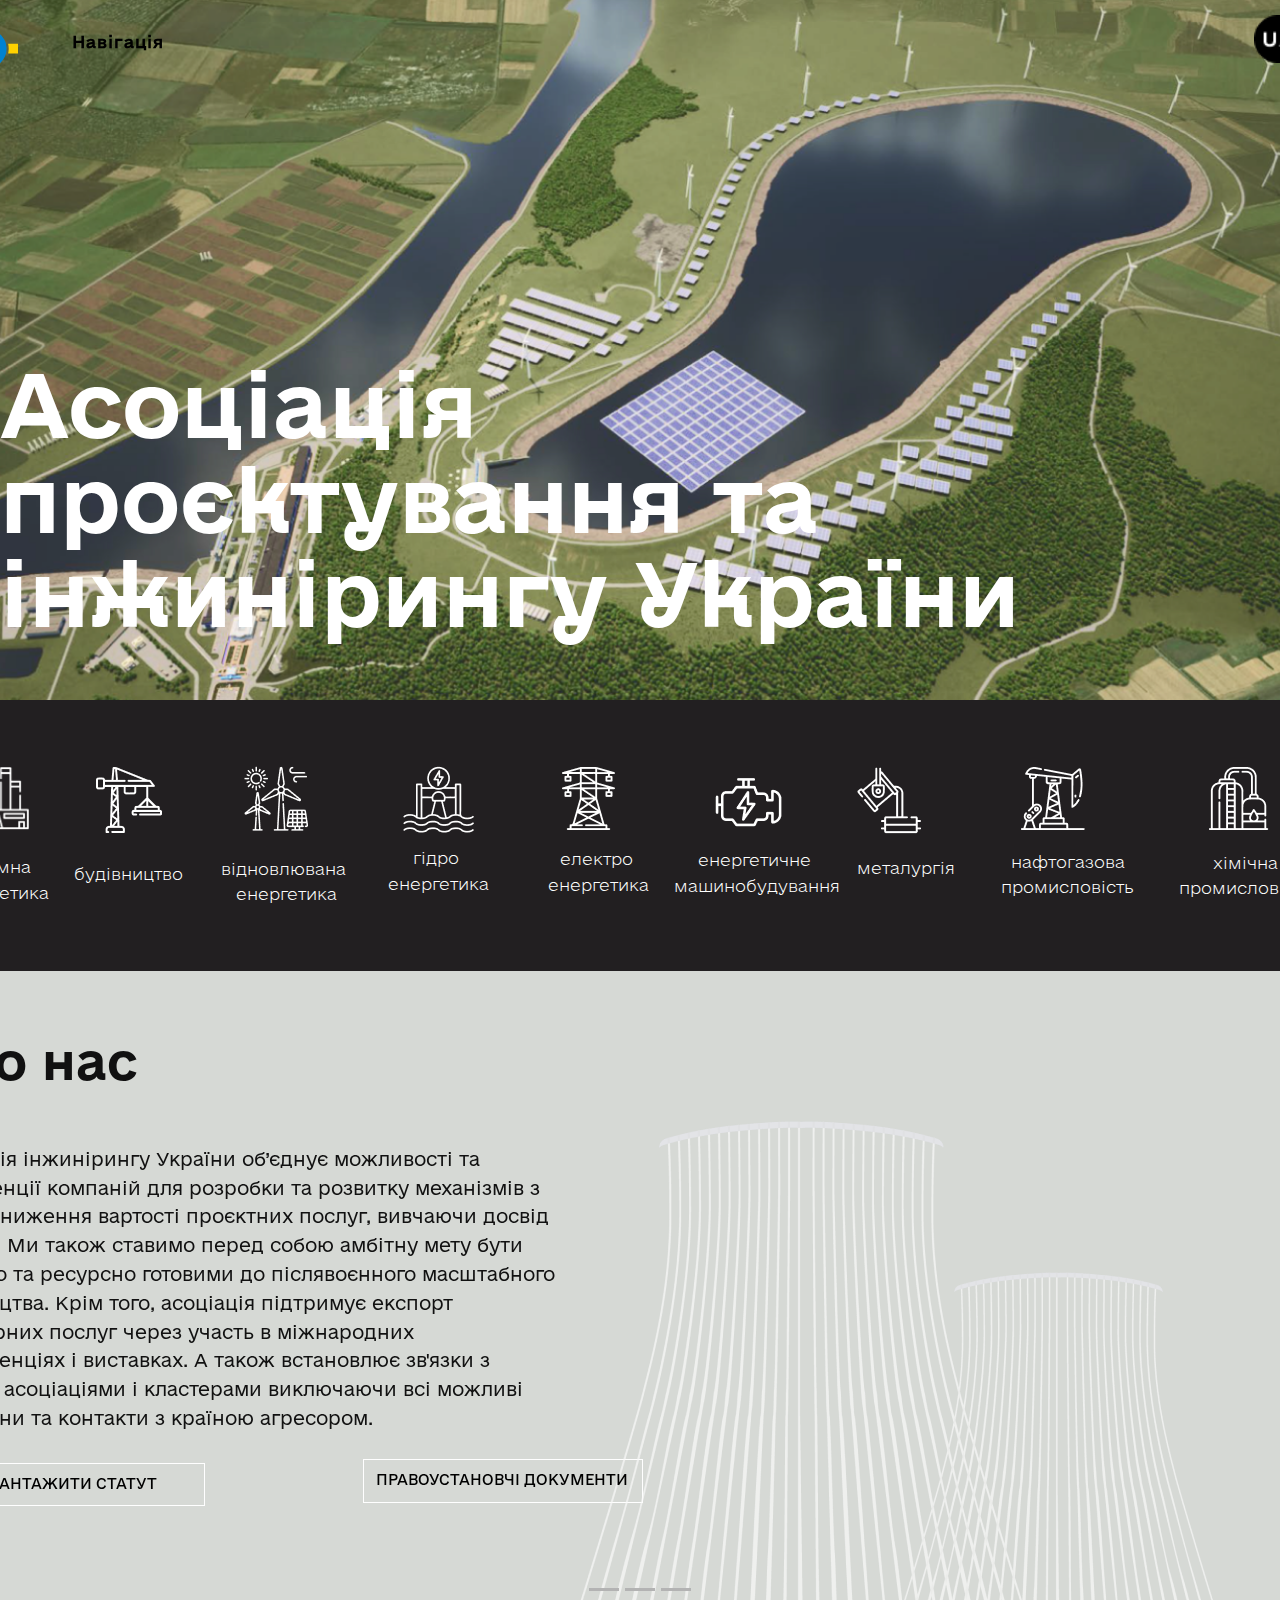
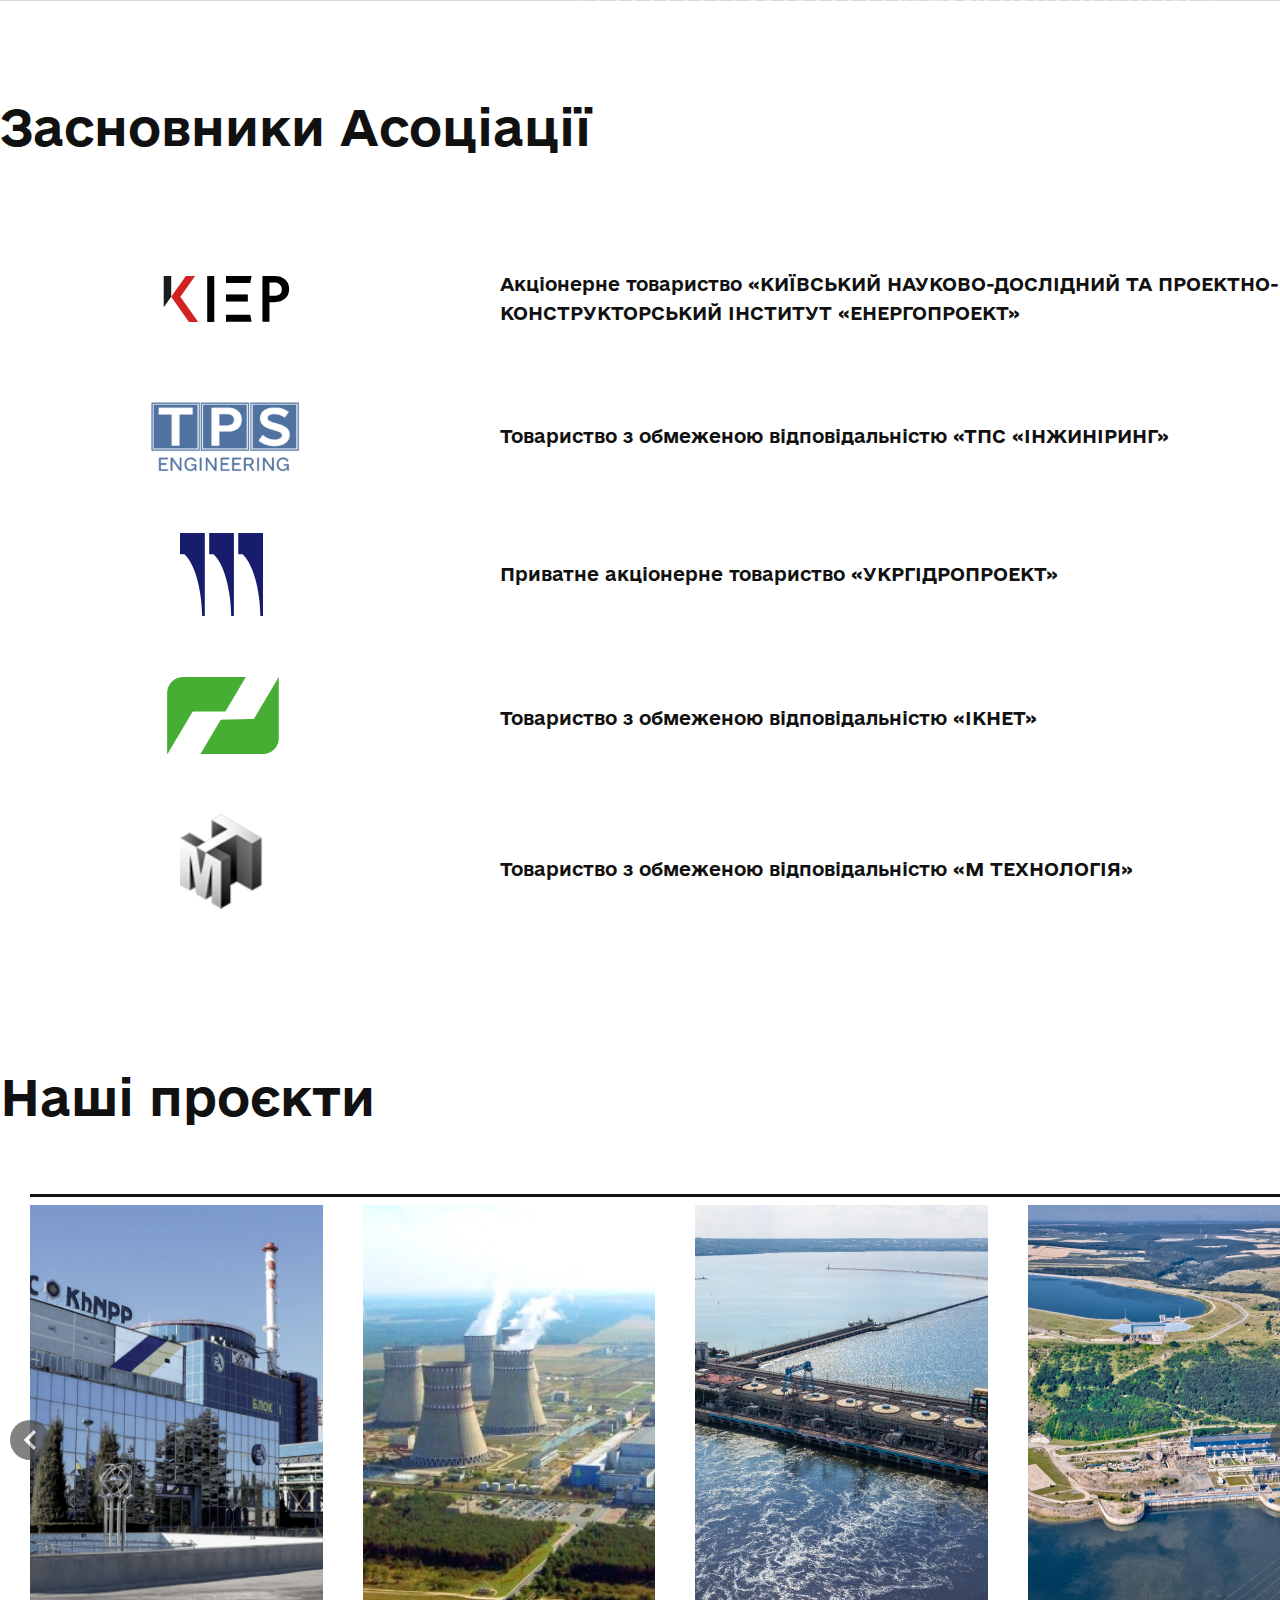
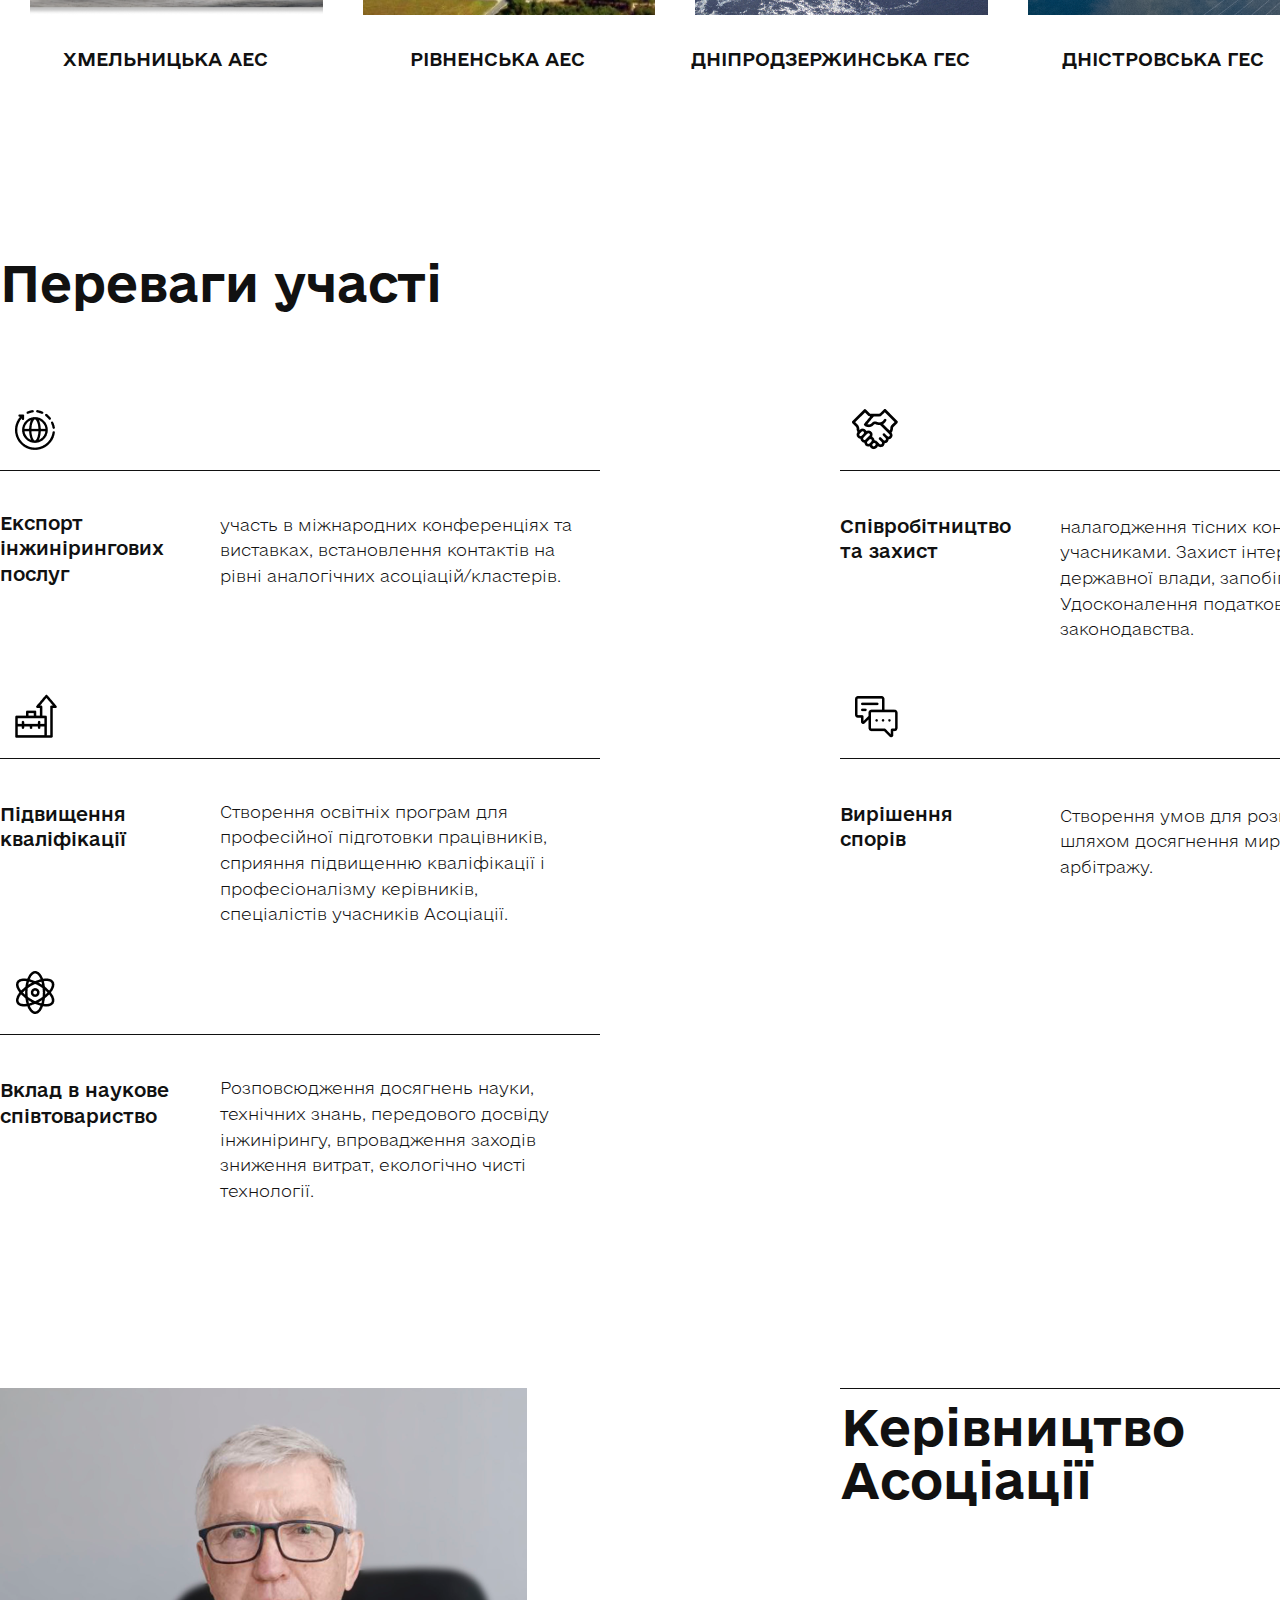
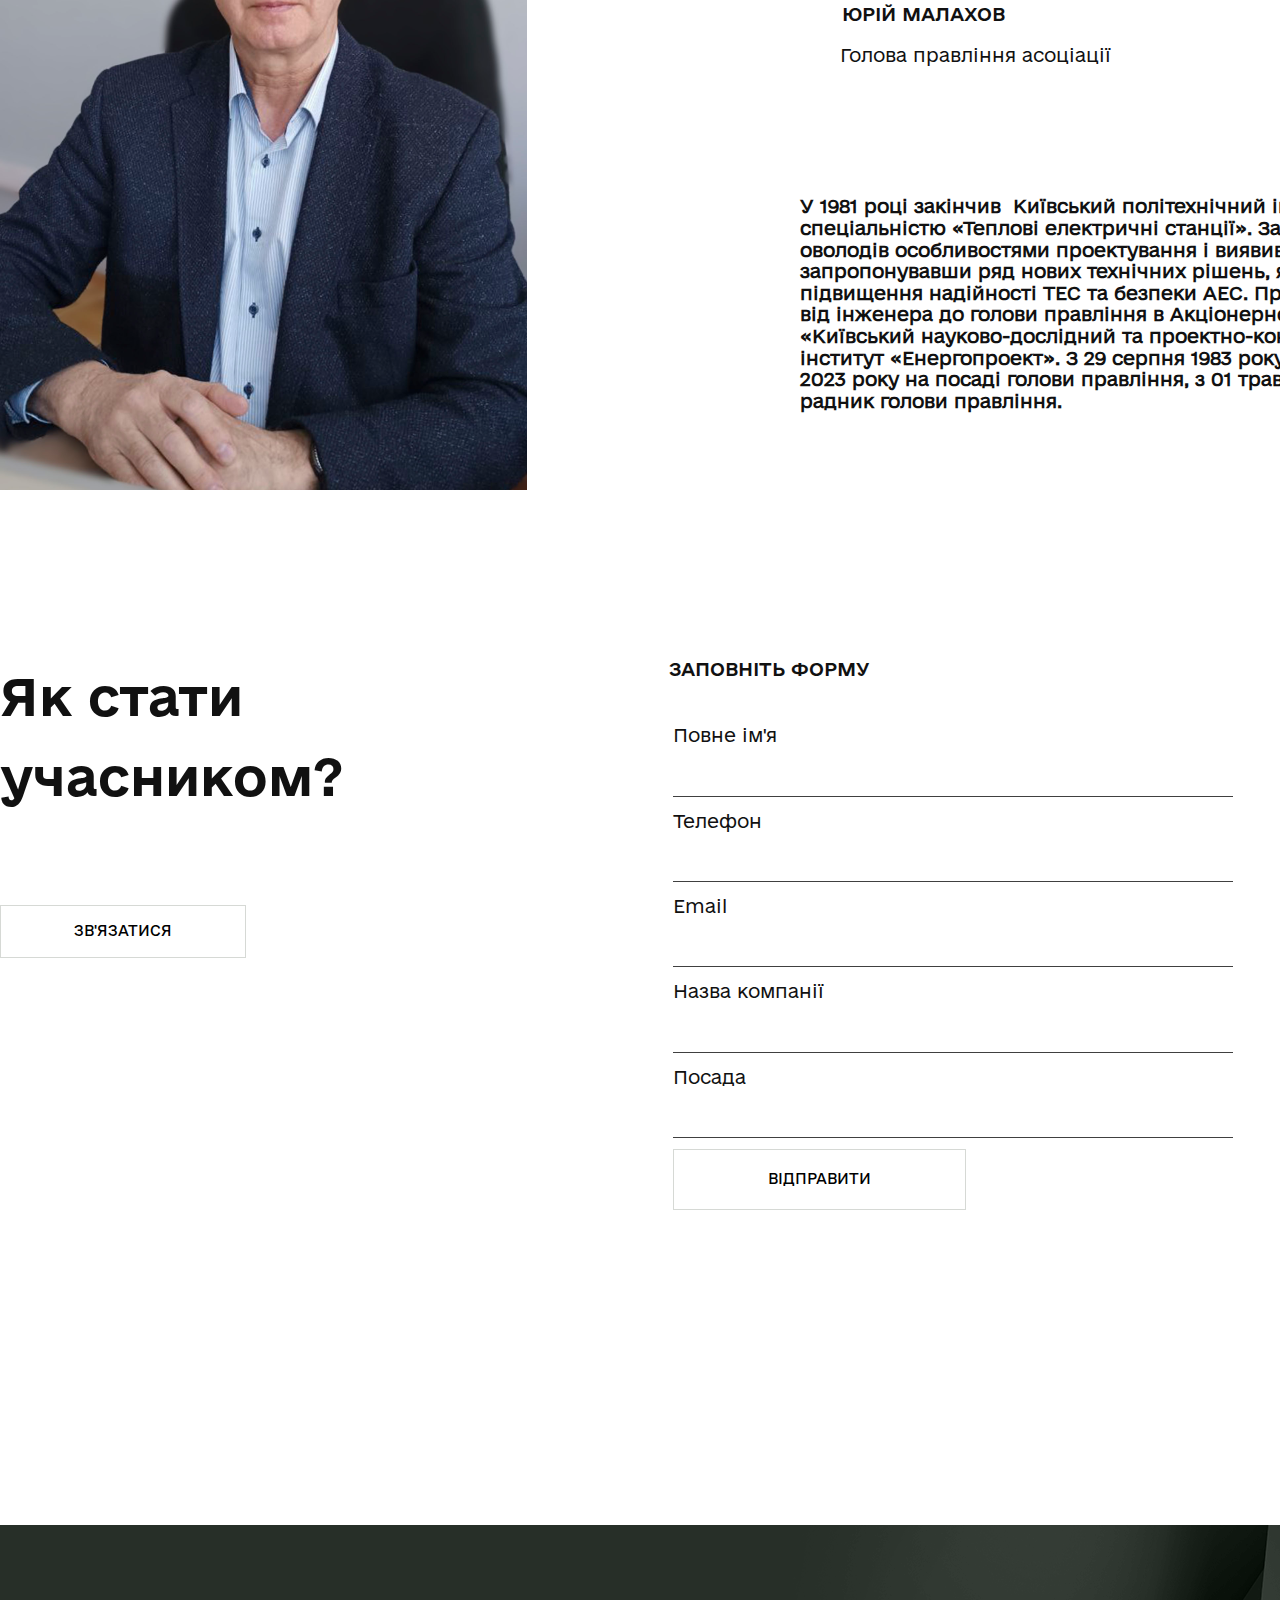
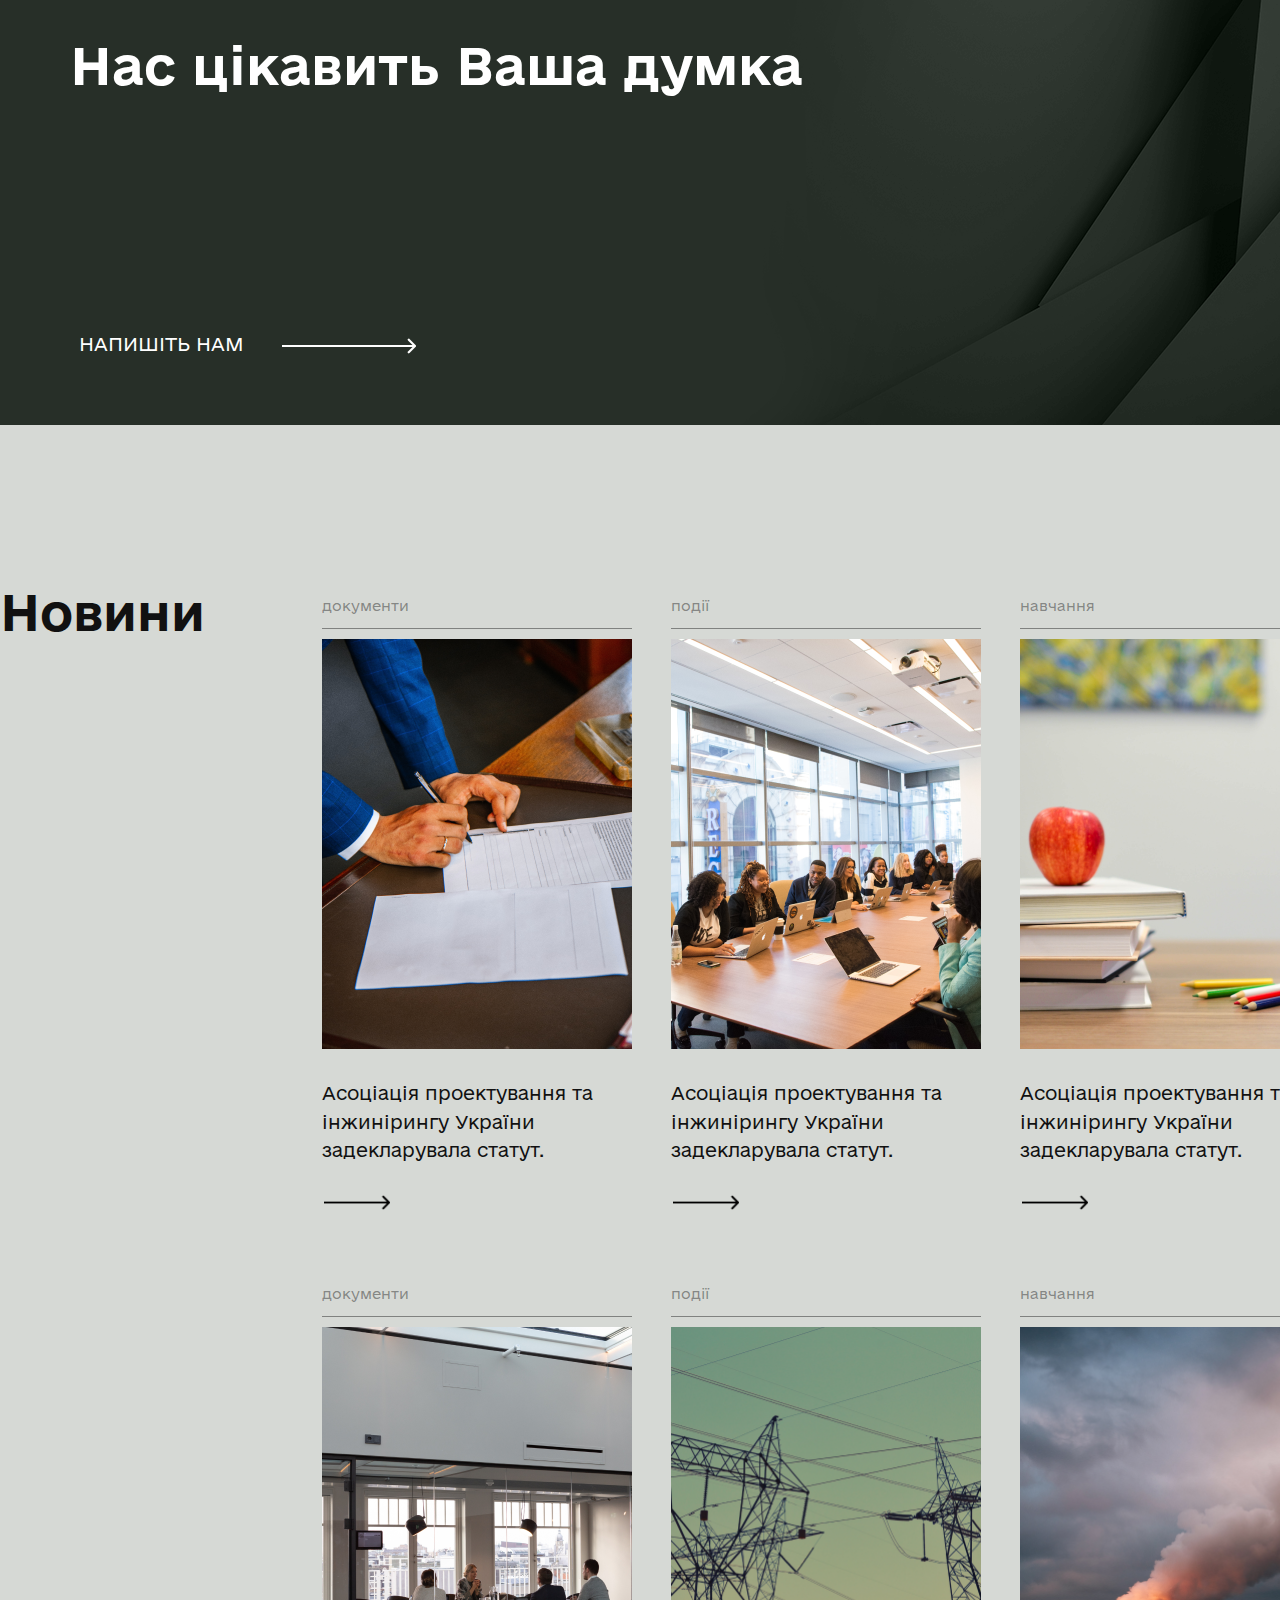
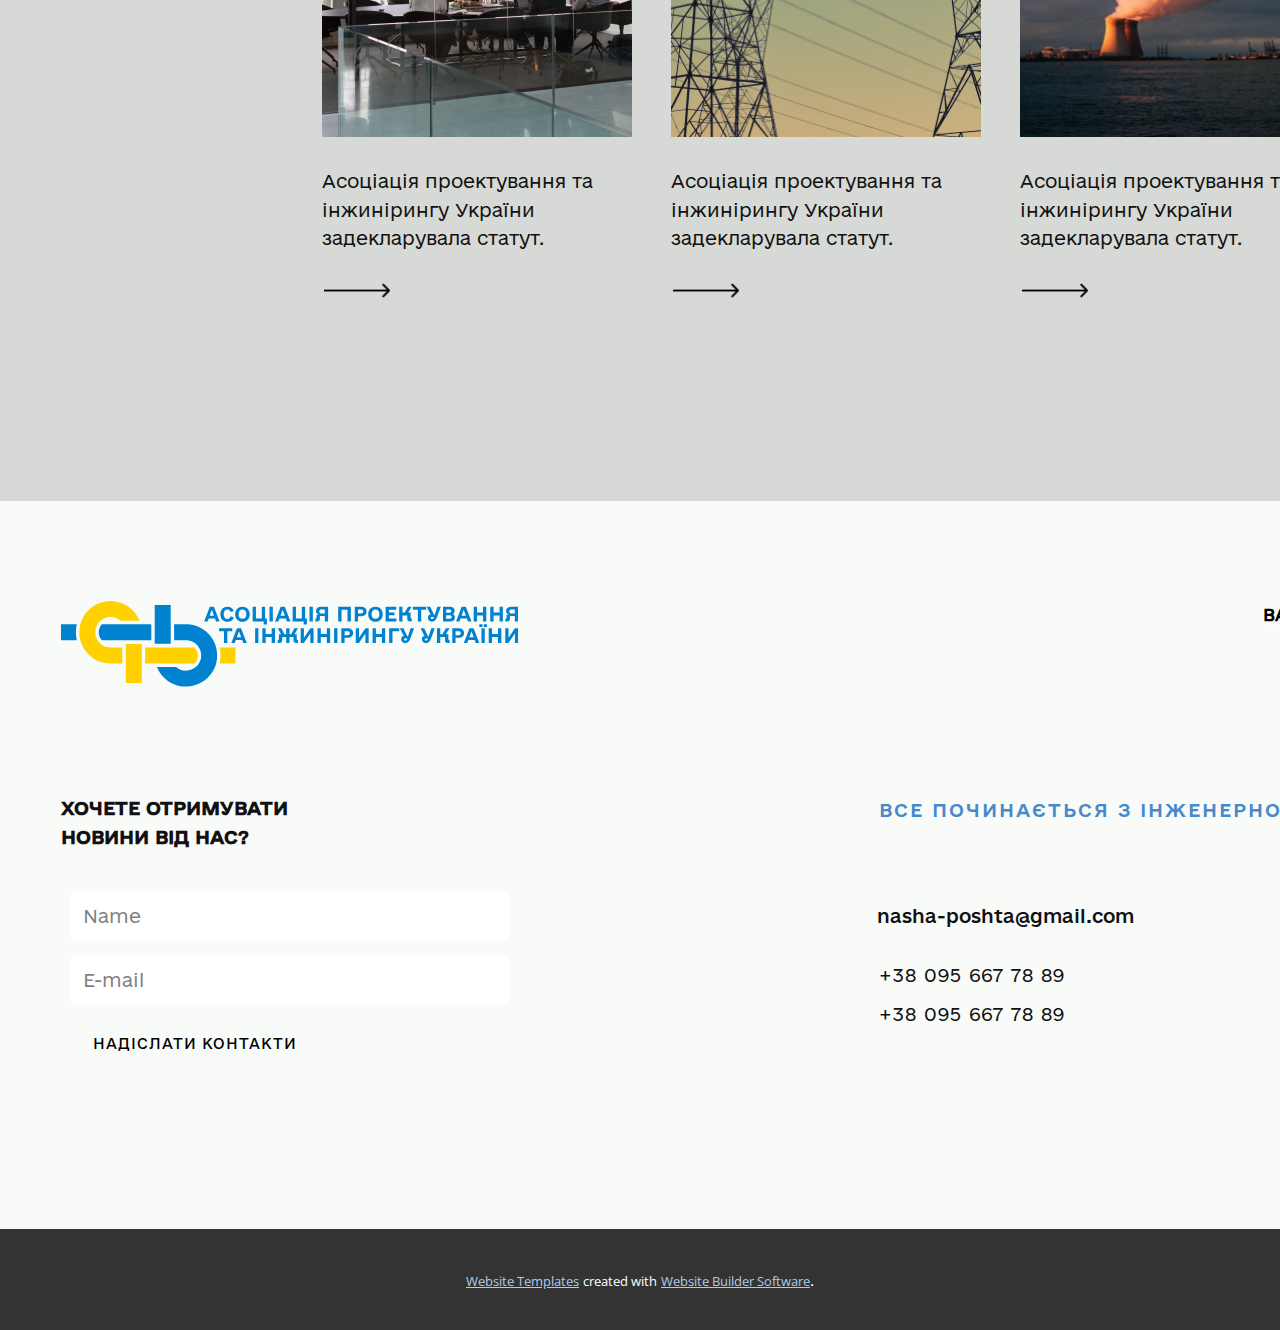
<file: en/Головна.html>
<!DOCTYPE html>
<html style="font-size: 16px;" lang="ua"><head>
    <meta name="viewport" content="width=device-width, initial-scale=1.0">
    <meta charset="utf-8">
    <meta name="keywords" content="​Асоціаціяпроєктування таінжинірингу України">
    <meta name="description" content="">
    <title></title>
    <link rel="stylesheet" href="../nicepage.css" media="screen">
<link rel="stylesheet" href="../Головна.css" media="screen">
    <script class="u-script" type="text/javascript" src="../jquery.js" defer=""></script>
    <script class="u-script" type="text/javascript" src="../nicepage.js" defer=""></script>
    <meta name="generator" content="Nicepage 6.1.3, nicepage.com">
    <meta name="referrer" content="origin">
    
    <link id="u-theme-google-font" rel="stylesheet" href="https://fonts.googleapis.com/css?family=Roboto:100,100i,300,300i,400,400i,500,500i,700,700i,900,900i|Open+Sans:300,300i,400,400i,500,500i,600,600i,700,700i,800,800i">
    
    
    
    
    
    
    
    
    
    
    
    
    
    <script type="application/ld+json">{
		"@context": "http://schema.org",
		"@type": "Organization",
		"name": "",
		"logo": "../images/logo.svg"
}</script>
    <meta name="theme-color" content="#478ac9">
    <meta property="og:title" content="Головна">
    <meta property="og:type" content="website">
  </head>
  <body data-path-to-root="../" data-include-products="false" class="u-body u-overlap u-overlap-transparent u-xl-mode" data-lang="en"><header class="u-clearfix u-header u-header" id="sec-69d4"><nav class="u-menu u-menu-dropdown u-offcanvas u-menu-1">
        <div class="menu-collapse" style="font-size: 1rem; letter-spacing: 0px;">
          <a class="u-button-style u-custom-left-right-menu-spacing u-custom-padding-bottom u-custom-top-bottom-menu-spacing u-nav-link u-text-active-palette-1-base u-text-hover-palette-2-base" href="#"><svg class="u-svg-link" viewBox="0 0 24 24"><use xmlns:xlink="http://www.w3.org/1999/xlink" xlink:href="#menu-hamburger"></use></svg><svg class="u-svg-content" version="1.1" id="menu-hamburger" viewBox="0 0 16 16" x="0px" y="0px" xmlns:xlink="http://www.w3.org/1999/xlink" xmlns="http://www.w3.org/2000/svg">    <g>        <rect y="1" width="16" height="2"></rect>        <rect y="7" width="16" height="2"></rect>        <rect y="13" width="16" height="2"></rect>    </g></svg></a>
        </div>
        <div class="u-nav-container">
          <ul class="u-nav u-unstyled u-nav-1"><li class="u-nav-item"><a class="u-button-style u-nav-link u-text-active-palette-1-base u-text-hover-palette-2-base" href="Головна.html" style="padding: 10px 20px;">Головна</a>
</li><li class="u-nav-item"><a class="u-button-style u-nav-link u-text-active-palette-1-base u-text-hover-palette-2-base" href="Про-нас.html" style="padding: 10px 20px;">Про нас</a>
</li><li class="u-nav-item"><a class="u-button-style u-nav-link u-text-active-palette-1-base u-text-hover-palette-2-base" href="Контакти.html" style="padding: 10px 20px;">Контакти</a>
</li></ul>
        </div>
        <div class="u-nav-container-collapse">
          <div class="u-black u-container-style u-inner-container-layout u-opacity u-opacity-95 u-sidenav">
            <div class="u-inner-container-layout u-sidenav-overflow">
              <div class="u-menu-close"></div>
              <ul class="u-align-center u-nav u-popupmenu-items u-unstyled u-nav-2"><li class="u-nav-item"><a class="u-button-style u-nav-link" href="Головна.html">Головна</a>
</li><li class="u-nav-item"><a class="u-button-style u-nav-link" href="Про-нас.html">Про нас</a>
</li><li class="u-nav-item"><a class="u-button-style u-nav-link" href="Контакти.html">Контакти</a>
</li></ul>
            </div>
          </div>
          <div class="u-black u-menu-overlay u-opacity u-opacity-70"></div>
        </div>
      </nav><a href="../en/Головна.html" class="u-image u-logo u-image-1" data-image-width="81" data-image-height="44" title="Головна">
        <img src="../images/logo.svg" class="u-logo-image u-logo-image-1">
      </a><nav class="u-menu u-menu-dropdown u-offcanvas u-menu-2">
        <div class="menu-collapse u-custom-font" style="font-size: 1rem; letter-spacing: 1px; font-family: e-Ukraine-Regular; font-weight: 700;">
          <a class="u-button-style u-custom-active-border-color u-custom-active-color u-custom-border u-custom-border-color u-custom-borders u-custom-hover-border-color u-custom-hover-color u-custom-left-right-menu-spacing u-custom-text-active-color u-custom-text-color u-custom-text-decoration u-custom-text-hover-color u-custom-top-bottom-menu-spacing u-nav-link" href="#"><svg class="u-svg-link" viewBox="0 0 24 24"><use xmlns:xlink="http://www.w3.org/1999/xlink" xlink:href="#svg-3eb4"></use></svg><svg class="u-svg-content" version="1.1" id="svg-3eb4" viewBox="0 0 16 16" x="0px" y="0px" xmlns:xlink="http://www.w3.org/1999/xlink" xmlns="http://www.w3.org/2000/svg">    <g>        <rect y="1" width="16" height="2"></rect>        <rect y="7" width="16" height="2"></rect>        <rect y="13" width="16" height="2"></rect>    </g></svg></a>
        </div>
        <div class="u-custom-menu u-nav-container">
          <ul class="u-custom-font u-nav u-spacing-20 u-unstyled u-nav-3"><li class="u-nav-item"><a class="u-button-style u-nav-link u-text-active-black u-text-grey-90 u-text-hover-palette-1-base" href="Головна.html" style="padding: 18px 4px;">Навігація</a><div class="u-nav-popup"><ul class="u-border-2 u-border-custom-color-1 u-custom-font u-h-spacing-17 u-nav u-unstyled u-v-spacing-12 u-nav-4"><li class="u-nav-item"><a class="u-button-style u-custom-color-12 u-nav-link u-text-body-color" href="../en/Головна.html#carousel-e1c7">Про нас</a>
</li><li class="u-nav-item"><a class="u-button-style u-custom-color-12 u-nav-link u-text-body-color" href="../en/Головна.html#sec-ef2b">Засновники асоціації</a>
</li><li class="u-nav-item"><a class="u-button-style u-custom-color-12 u-nav-link u-text-body-color" href="../en/Головна.html#sec-60e5">Наші проєкти</a>
</li><li class="u-nav-item"><a class="u-button-style u-custom-color-12 u-nav-link u-text-body-color" href="../en/Головна.html#sec-6eea">Переваги членства</a>
</li><li class="u-nav-item"><a class="u-button-style u-custom-color-12 u-nav-link u-text-body-color" href="../en/Головна.html#sec-8cc9">Керівництво</a>
</li><li class="u-nav-item"><a class="u-button-style u-custom-color-12 u-nav-link u-text-body-color" href="../en/Головна.html#sec-1c8f">Стати членом</a>
</li><li class="u-nav-item"><a class="u-button-style u-custom-color-12 u-nav-link u-text-body-color" href="../en/Головна.html#sec-6366">Зворотній зв'язок</a>
</li><li class="u-nav-item"><a class="u-button-style u-custom-color-12 u-nav-link u-text-body-color" href="../en/Головна.html#sec-b520">Новини</a>
</li></ul>
</div>
</li></ul>
        </div>
        <div class="u-custom-menu u-nav-container-collapse">
          <div class="u-black u-container-style u-inner-container-layout u-opacity u-opacity-95 u-sidenav">
            <div class="u-inner-container-layout u-sidenav-overflow">
              <div class="u-menu-close"></div>
              <ul class="u-align-center u-nav u-popupmenu-items u-unstyled u-nav-5"><li class="u-nav-item"><a class="u-button-style u-nav-link" href="Головна.html">Навігація</a><div class="u-nav-popup"><ul class="u-border-2 u-border-custom-color-1 u-custom-font u-h-spacing-17 u-nav u-unstyled u-v-spacing-12 u-nav-6"><li class="u-nav-item"><a class="u-button-style u-custom-color-12 u-nav-link" href="../en/Головна.html#carousel-e1c7">Про нас</a>
</li><li class="u-nav-item"><a class="u-button-style u-custom-color-12 u-nav-link" href="../en/Головна.html#sec-ef2b">Засновники асоціації</a>
</li><li class="u-nav-item"><a class="u-button-style u-custom-color-12 u-nav-link" href="../en/Головна.html#sec-60e5">Наші проєкти</a>
</li><li class="u-nav-item"><a class="u-button-style u-custom-color-12 u-nav-link" href="../en/Головна.html#sec-6eea">Переваги членства</a>
</li><li class="u-nav-item"><a class="u-button-style u-custom-color-12 u-nav-link" href="../en/Головна.html#sec-8cc9">Керівництво</a>
</li><li class="u-nav-item"><a class="u-button-style u-custom-color-12 u-nav-link" href="../en/Головна.html#sec-1c8f">Стати членом</a>
</li><li class="u-nav-item"><a class="u-button-style u-custom-color-12 u-nav-link" href="../en/Головна.html#sec-6366">Зворотній зв'язок</a>
</li><li class="u-nav-item"><a class="u-button-style u-custom-color-12 u-nav-link" href="../en/Головна.html#sec-b520">Новини</a>
</li></ul>
</div>
</li></ul>
            </div>
          </div>
          <div class="u-black u-menu-overlay u-opacity u-opacity-70"></div>
        </div>
      </nav><div class="u-language u-language-content-icon u-language-layout-icons u-spacing-10 u-language-1">
        <a class="u-language-top-url u-language-url" data-lang-text="Ukrainian" href="../Головна.html" data-language="ua" style="background-image: none;"><span class="u-file-icon u-icon u-language-icon u-language-ua u-icon-1"><img src="../images/langUA.png" alt=""></span>
        </a>
        <a class="u-language-top-url u-language-url" data-lang-text="English" href="../en/Головна.html" data-language="en" style="background-image: none;"><span class="u-icon u-language-en u-language-icon u-icon-2"><svg xmlns="http://www.w3.org/2000/svg" xmlns:xlink="http://www.w3.org/1999/xlink" version="1.1" xml:space="preserve" class="u-svg-content" viewBox="0 0 112 112" x="0px" y="0px" style="width: 1em; height: 1em;"><path fill="#EDEDED" d="M51.3,63.9V96h-3.5V70.7L11,96H7.1l39.8-27.3h-7.8L0,95.5v-7.8l27.5-19H0v-4.8C0,63.9,51.3,63.9,51.3,63.9z
	 M61.7,96h3.4V70.7l37,25.3h9.9v-0.8L73.2,68.7H81l31,21.2v-3.1L85.4,68.7H112v-4.8H61.7V96z M51.3,16h-3.5v26.9L8.8,16H0v0.8
	l40.9,28.1h-7.7L0,22.1v3.8l27.5,19H0v4.8h51.3V16z M67.3,44.9L109.4,16h-5.1L65.1,42.9V16h-3.4v33.7H112v-4.8H85.4L112,26.6v-7
	L75,44.9H67.3z"></path><path fill="#1A237B" d="M65.1,42.9V16h39.2L65.1,42.9z M47.8,16h-39l39,26.9V16z M112,44.9V26.6L85.4,44.9H112z M112,86.8V68.7H85.4
	L112,86.8z M11,96h36.8V70.7L11,96z M65.1,96h37l-37-25.3V96z M0,68.7v19l27.5-19H0z M0,25.9v19h27.5L0,25.9z"></path><path fill="#BD0034" d="M112,16v3.6L75,44.9h-7.7L109.4,16H112z M73.2,68.7L112,95.2v-5.3L81,68.7H73.2z M40.9,44.9L0,16.8v5.3
	l33.2,22.8C33.2,44.9,40.9,44.9,40.9,44.9z M39.1,68.7L0,95.5V96h7.1l39.8-27.3H39.1z M61.7,16H51.3v33.7H0v14.2h51.3V96h10.4V63.9
	H112V49.7H61.7V16z"></path></svg></span>
        </a>
      </div></header>
    <section class="u-carousel u-carousel-duration-2000 u-slide u-block-b2fd-1" id="carousel-cd60" data-image-width="1440" data-image-height="706" data-interval="3750" data-u-ride="carousel" data-pause="false">
      <ol class="u-absolute-hcenter u-carousel-indicators u-block-b2fd-2">
        <li data-u-target="#carousel-cd60" data-u-slide-to="0" class="u-active"></li>
        <li data-u-target="#carousel-cd60" data-u-slide-to="1"></li>
        <li data-u-target="#carousel-cd60" data-u-slide-to="2"></li>
        <li data-u-target="#carousel-cd60" data-u-slide-to="3"></li>
      </ol>
      <div class="u-carousel-inner" role="listbox">
        <div class="u-active u-align-center u-carousel-item u-clearfix u-image u-section-1-1" data-image-width="1437" data-image-height="706">
          <div class="u-clearfix u-sheet u-sheet-1">
            <h1 class="u-align-left u-text u-text-default u-text-1">Асоціація<br>проєкту​вання та<br>інжинірингу України</h1>
          </div>
        </div>
        <div class="u-align-center u-carousel-item u-clearfix u-image u-section-1-2" data-image-width="1440" data-image-height="700">
          <div class="u-clearfix u-sheet u-sheet-1">
            <h1 class="u-align-left u-custom-font u-text u-text-body-alt-color u-text-default u-text-1">Асоціація<br>проєкту​вання та<br>інжинірингу України</h1>
          </div>
        </div>
        <div class="u-align-center u-carousel-item u-clearfix u-image u-section-1-3" data-image-width="1440" data-image-height="700">
          <div class="u-clearfix u-sheet u-sheet-1">
            <h1 class="u-align-left u-custom-font u-text u-text-body-alt-color u-text-default u-text-1">Асоціація<br>проєкту​вання та<br>інжинірингу України</h1>
          </div>
        </div>
        <div class="u-align-center u-carousel-item u-clearfix u-image u-section-1-4" data-image-width="1440" data-image-height="700">
          <div class="u-clearfix u-sheet u-sheet-1">
            <h1 class="u-align-left u-custom-font u-text u-text-body-alt-color u-text-default u-text-1">Асоціація<br>проєкту​вання та<br>інжинірингу України</h1>
          </div>
        </div>
      </div>
      <a class="u-absolute-vcenter u-carousel-control u-carousel-control-prev u-hidden u-hidden-xs u-text-grey-30 u-block-b2fd-3" href="#carousel-cd60" role="button" data-u-slide="prev">
        <span aria-hidden="true">
          <svg class="u-svg-link" viewBox="0 0 477.175 477.175"><path d="M145.188,238.575l215.5-215.5c5.3-5.3,5.3-13.8,0-19.1s-13.8-5.3-19.1,0l-225.1,225.1c-5.3,5.3-5.3,13.8,0,19.1l225.1,225
                    c2.6,2.6,6.1,4,9.5,4s6.9-1.3,9.5-4c5.3-5.3,5.3-13.8,0-19.1L145.188,238.575z"></path></svg>
        </span>
        <span class="sr-only">Previous</span>
      </a>
      <a class="u-absolute-vcenter u-carousel-control u-carousel-control-next u-hidden u-hidden-xs u-text-grey-30 u-block-b2fd-4" href="#carousel-cd60" role="button" data-u-slide="next">
        <span aria-hidden="true">
          <svg class="u-svg-link" viewBox="0 0 477.175 477.175"><path d="M360.731,229.075l-225.1-225.1c-5.3-5.3-13.8-5.3-19.1,0s-5.3,13.8,0,19.1l215.5,215.5l-215.5,215.5
                    c-5.3,5.3-5.3,13.8,0,19.1c2.6,2.6,6.1,4,9.5,4c3.4,0,6.9-1.3,9.5-4l225.1-225.1C365.931,242.875,365.931,234.275,360.731,229.075z"></path></svg>
        </span>
        <span class="sr-only">Наступний</span>
      </a>
    </section>
    <section class="u-clearfix u-custom-color-11 u-section-2" id="sec-ab47">
      <img class="u-image u-image-contain u-image-default u-preserve-proportions u-image-1" src="../images/pump.png" alt="" data-image-width="71" data-image-height="67">
      <img class="u-image u-image-contain u-image-default u-preserve-proportions u-image-2" src="../images/solarpanel.png" alt="" data-image-width="65" data-image-height="65">
      <img class="u-image u-image-contain u-image-default u-preserve-proportions u-image-3" src="../images/nuclear.png" alt="" data-image-width="63" data-image-height="64">
      <img class="u-image u-image-contain u-image-default u-preserve-proportions u-image-4" src="../images/poverline.png" alt="" data-image-width="53" data-image-height="63">
      <img class="u-image u-image-contain u-image-default u-preserve-proportions u-image-5" src="../images/chemistry.png" alt="" data-image-width="60" data-image-height="63">
      <img class="u-image u-image-contain u-image-default u-preserve-proportions u-image-6" src="../images/oilpump.png" alt="" data-image-width="64" data-image-height="63">
      <img class="u-image u-image-contain u-image-default u-preserve-proportions u-image-7" src="../images/tap.png" alt="" data-image-width="66" data-image-height="66">
      <img class="u-image u-image-contain u-image-default u-preserve-proportions u-image-8" src="../images/chan.png" alt="" data-image-width="64" data-image-height="67">
      <img class="u-image u-image-contain u-image-default u-preserve-proportions u-image-9" src="../images/engine.png" alt="" data-image-width="67" data-image-height="49">
      <p class="u-align-center u-custom-font u-text u-text-default u-text-1">гідро&nbsp;<br>енергетика</p>
      <p class="u-align-center u-custom-font u-text u-text-default u-text-2">електро&nbsp;<br>енергетика</p>
      <p class="u-align-center u-custom-font u-text u-text-default u-text-3">енергетичне&nbsp;<br>машинобудування</p>
      <p class="u-align-center u-custom-font u-text u-text-default u-text-4">нафт​огазова<br>промисловість</p>
      <p class="u-align-center u-custom-font u-text u-text-default u-text-5">хімічна<br>промисловість</p>
      <p class="u-align-center u-custom-font u-text u-text-default u-text-6">​атомна<br>енер<span style="font-weight: 400;">​​<span style="font-weight: 500;">​<span style="font-weight: 500;">​</span></span></span>гетика</p>
      <p class="u-align-center u-custom-font u-text u-text-default u-text-7">металургія</p>
      <p class="u-align-center u-custom-font u-text u-text-default u-text-8">відновлювана<br>&nbsp;енергетика</p>
      <p class="u-align-center u-custom-font u-text u-text-default u-text-9">будівн​​ицтво</p>
    </section>
    <section class="u-carousel u-slide u-block-465c-1" id="carousel-91ba" data-interval="5000" data-u-ride="carousel">
      <ol class="u-absolute-hcenter u-carousel-indicators u-block-465c-2">
        <li data-u-target="#carousel-91ba" class="u-active u-grey-30" data-u-slide-to="0"></li>
        <li data-u-target="#carousel-91ba" class="u-grey-30" data-u-slide-to="1"></li>
        <li data-u-target="#carousel-91ba" class="u-grey-30" data-u-slide-to="2"></li>
      </ol>
      <div class="u-carousel-inner" role="listbox">
        <div class="u-active u-carousel-item u-clearfix u-custom-color-1 u-section-3-1">
          <h2 class="u-custom-font u-text u-text-default u-text-1">Про н<span style="font-weight: 700;">​</span>ас</h2>
          <img class="u-image u-image-contain u-image-default u-image-1" src="../images/gradirni.png" alt="" data-image-width="749" data-image-height="609">
          <p class="u-custom-font u-text u-text-2">Асоціація інжинірингу України об’єднує можливості та компетенції компаній для розробки та розвитку механізмів з метою зниження вартості проєктних послуг, вивчаючи досвід Європи. Ми також ставимо перед собою амбітну мету бути технічно та ресурсно готовими до післявоєнного масштабного будівництва.  Крім того, асоціація підтримує експорт інженерних послуг через участь в міжнародних конференціях і виставках. А також встановлює зв'язки з іншими асоціаціями і кластерами виключаючи всі можливі відносини та контакти з країною агресором.</p>
          <a href="../en/Головна.html" class="u-border-1 u-border-white u-btn u-button-style u-custom-font u-hover-black u-none u-text-black u-text-hover-white u-btn-1" data-animation-name="" data-animation-duration="0" data-animation-delay="0" data-animation-direction="">завантажити статут</a>
          <a href="../en/Головна.html" class="u-border-1 u-border-white u-btn u-button-style u-custom-font u-hover-black u-none u-text-black u-text-hover-white u-btn-2" data-animation-name="" data-animation-duration="0" data-animation-delay="0" data-animation-direction="">правоустановчі документи</a>
        </div>
        <div class="u-carousel-item u-clearfix u-custom-color-1 u-section-3-2">
          <div class="u-clearfix u-sheet u-sheet-1">
            <h2 class="u-custom-font u-text u-text-default u-text-1">Види діяльності</h2>
            <div class="u-list u-list-1">
              <div class="u-repeater u-repeater-1">
                <div class="u-container-style u-list-item u-repeater-item">
                  <div class="u-container-layout u-similar-container u-container-layout-1">
                    <img class="u-image u-image-default u-preserve-proportions u-image-1" src="../images/activity-list1.png" alt="" data-image-width="38" data-image-height="40">
                    <p class="u-custom-font u-small-text u-text u-text-variant u-text-2">​Удосконалення<br>податкового&nbsp;<br>законодавства</p>
                  </div>
                </div>
                <div class="u-container-style u-list-item u-repeater-item">
                  <div class="u-container-layout u-similar-container u-container-layout-2">
                    <img class="u-image u-image-default u-preserve-proportions u-image-2" src="../images/activity-list2.png" alt="" data-image-width="40" data-image-height="40">
                    <p class="u-custom-font u-small-text u-text u-text-variant u-text-3">​Розробка механізмів гідної оплати проєктів<br><br></p>
                  </div>
                </div>
                <div class="u-container-style u-list-item u-repeater-item">
                  <div class="u-container-layout u-similar-container u-container-layout-3">
                    <img class="u-image u-image-default u-preserve-proportions u-image-3" src="../images/activity-list3.png" alt="" data-image-width="42" data-image-height="43">
                    <p class="u-custom-font u-small-text u-text u-text-variant u-text-4">​Створення умов для професійного&nbsp;<br>зростання інженерів</p>
                  </div>
                </div>
                <div class="u-container-style u-list-item u-repeater-item">
                  <div class="u-container-layout u-similar-container u-container-layout-4">
                    <img class="u-image u-image-default u-preserve-proportions u-image-4" src="../images/activity-list4.png" alt="" data-image-width="34" data-image-height="39">
                    <p class="u-custom-font u-small-text u-text u-text-variant u-text-5">​Розробка заходів захисту українського ринку інженерних послуг</p>
                  </div>
                </div>
                <div class="u-container-style u-list-item u-repeater-item">
                  <div class="u-container-layout u-similar-container u-container-layout-5">
                    <img class="u-image u-image-default u-preserve-proportions u-image-5" src="../images/advant1.png" alt="" data-image-width="40" data-image-height="40">
                    <p class="u-custom-font u-small-text u-text u-text-variant u-text-6">​Просування експорту інжинірингових послуг</p>
                  </div>
                </div>
                <div class="u-container-style u-list-item u-repeater-item">
                  <div class="u-container-layout u-similar-container u-container-layout-6">
                    <img class="u-image u-image-default u-preserve-proportions u-image-6" src="../images/advant5.png" alt="" data-image-width="43" data-image-height="42">
                    <p class="u-custom-font u-small-text u-text u-text-variant u-text-7">​Розв’язання спорів та запровадження заходів щодо нульової толерантності до корупції</p>
                  </div>
                </div>
                <div class="u-container-style u-list-item u-repeater-item">
                  <div class="u-container-layout u-similar-container u-container-layout-7">
                    <img class="u-image u-image-default u-preserve-proportions u-image-7" src="../images/activity-list7.png" alt="" data-image-width="43" data-image-height="44">
                    <p class="u-custom-font u-small-text u-text u-text-variant u-text-8">​Захист прав та інтересів юридичних членів Асоціації</p>
                  </div>
                </div>
                <div class="u-container-style u-list-item u-repeater-item">
                  <div class="u-container-layout u-similar-container u-container-layout-8">
                    <img class="u-image u-image-default u-preserve-proportions u-image-8" src="../images/activity-list8.png" alt="" data-image-width="40" data-image-height="44">
                    <p class="u-custom-font u-small-text u-text u-text-variant u-text-9">​Розповсюдження досягнень науки, технічних знань, передового досвіду  інжинірингу</p>
                  </div>
                </div>
              </div>
            </div>
          </div>
        </div>
        <div class="u-carousel-item u-clearfix u-custom-color-1 u-section-3-3">
          <div class="u-clearfix u-sheet u-sheet-1">
            <h2 class="u-custom-font u-text u-text-default u-text-1">Декілька цифр</h2>
            <div class="u-list u-list-1">
              <div class="u-repeater u-repeater-1">
                <div class="u-container-style u-list-item u-repeater-item">
                  <div class="u-container-layout u-similar-container u-container-layout-1">
                    <h3 class="u-custom-font u-custom-item u-text u-text-2" data-animation-name="counter" data-animation-event="scroll" data-animation-duration="2000">800+</h3>
                  </div>
                </div>
                <div class="u-container-style u-list-item u-repeater-item">
                  <div class="u-container-layout u-similar-container u-container-layout-2">
                    <h3 class="u-custom-font u-custom-item u-text u-text-default u-text-3" data-animation-name="counter" data-animation-event="scroll" data-animation-duration="2000">60</h3>
                  </div>
                </div>
                <div class="u-container-style u-list-item u-repeater-item">
                  <div class="u-container-layout u-similar-container u-container-layout-3">
                    <h3 class="u-custom-font u-custom-item u-text u-text-default u-text-4" data-animation-name="counter" data-animation-event="scroll" data-animation-duration="2000">5</h3>
                  </div>
                </div>
                <div class="u-container-style u-list-item u-repeater-item">
                  <div class="u-container-layout u-similar-container u-container-layout-4">
                    <h3 class="u-custom-font u-custom-item u-text u-text-default u-text-5" data-animation-name="counter" data-animation-event="scroll" data-animation-duration="2000">12</h3>
                  </div>
                </div>
              </div>
            </div>
            <div class="u-list u-list-2">
              <div class="u-repeater u-repeater-2">
                <div class="u-container-style u-list-item u-repeater-item">
                  <div class="u-container-layout u-similar-container u-valign-top u-container-layout-5">
                    <p class="u-custom-font u-custom-item u-text u-text-default u-text-6">кваліфікованого<br>інженерного&nbsp;<br>персоналу</p>
                  </div>
                </div>
                <div class="u-container-style u-list-item u-repeater-item">
                  <div class="u-container-layout u-similar-container u-valign-top u-container-layout-6">
                    <p class="u-custom-font u-custom-item u-text u-text-default u-text-7">кандидатів та&nbsp;<br>докторів наук</p>
                  </div>
                </div>
                <div class="u-container-style u-list-item u-repeater-item">
                  <div class="u-container-layout u-similar-container u-valign-top u-container-layout-7">
                    <p class="u-custom-font u-custom-item u-text u-text-default u-text-8">засновників</p>
                  </div>
                </div>
                <div class="u-container-style u-list-item u-repeater-item">
                  <div class="u-container-layout u-similar-container u-valign-top u-container-layout-8">
                    <p class="u-custom-font u-custom-item u-text u-text-default u-text-9">асоційованих членів<br><br></p>
                  </div>
                </div>
              </div>
            </div>
            <img class="u-image u-image-contain u-image-default u-image-1" src="../images/zavod.png" alt="" data-image-width="517" data-image-height="218">
          </div>
        </div>
      </div>
      <a class="u-absolute-vcenter u-carousel-control u-carousel-control-prev u-hidden u-text-grey-30 u-block-465c-3" href="#carousel-91ba" role="button" data-u-slide="prev">
        <span aria-hidden="true">
          <svg class="u-svg-link" viewBox="0 0 477.175 477.175"><path d="M145.188,238.575l215.5-215.5c5.3-5.3,5.3-13.8,0-19.1s-13.8-5.3-19.1,0l-225.1,225.1c-5.3,5.3-5.3,13.8,0,19.1l225.1,225
                    c2.6,2.6,6.1,4,9.5,4s6.9-1.3,9.5-4c5.3-5.3,5.3-13.8,0-19.1L145.188,238.575z"></path></svg>
        </span>
        <span class="sr-only">Previous</span>
      </a>
      <a class="u-absolute-vcenter u-carousel-control u-carousel-control-next u-hidden u-text-grey-30 u-block-465c-4" href="#carousel-91ba" role="button" data-u-slide="next">
        <span aria-hidden="true">
          <svg class="u-svg-link" viewBox="0 0 477.175 477.175"><path d="M360.731,229.075l-225.1-225.1c-5.3-5.3-13.8-5.3-19.1,0s-5.3,13.8,0,19.1l215.5,215.5l-215.5,215.5
                    c-5.3,5.3-5.3,13.8,0,19.1c2.6,2.6,6.1,4,9.5,4c3.4,0,6.9-1.3,9.5-4l225.1-225.1C365.931,242.875,365.931,234.275,360.731,229.075z"></path></svg>
        </span>
        <span class="sr-only">Наступний</span>
      </a>
    </section>
    <section class="u-clearfix u-section-4" id="sec-ef2b">
      <div class="u-clearfix u-sheet u-sheet-1">
        <h2 class="u-custom-font u-text u-text-default u-text-1">​Засновники Асоціації</h2>
        <div class="custom-expanded data-layout-selected u-clearfix u-gutter-0 u-layout-wrap u-layout-wrap-1">
          <div class="u-gutter-0 u-layout">
            <div class="u-layout-row">
              <div class="u-size-22">
                <div class="u-layout-col">
                  <div class="u-container-style u-layout-cell u-shape-rectangle u-size-12 u-layout-cell-1">
                    <div class="u-container-layout u-valign-top u-container-layout-1">
                      <a href="https://kiep.ua/uk" class="u-border-none u-btn u-button-style u-hover-custom-color-1 u-white u-btn-1" target="_blank">​<span class="u-icon-1 u-file-icon u-icon" style="font-size: 2.875em"><img src="../images/logo-comp-1.svg" alt="" data-color=""></span>ㅤ</a>
                    </div>
                  </div>
                  <div class="u-container-style u-layout-cell u-size-12 u-layout-cell-2">
                    <div class="u-container-layout u-container-layout-2">
                      <a href="https://tps-engineering.com.ua/ua" class="u-btn u-button-style u-hover-custom-color-1 u-white u-btn-2" data-animation-name="" data-animation-duration="0" data-animation-delay="0" data-animation-direction="" target="_blank">​<span class="u-icon-2 u-file-icon u-icon" style="font-size: 4.375em"><img src="../images/logo-comp-2.svg" alt="" data-color=""></span>ㅤ</a>
                    </div>
                  </div>
                  <div class="u-container-style u-layout-cell u-size-12 u-layout-cell-3">
                    <div class="u-container-layout u-valign-top u-container-layout-3">
                      <a href="https://uhp.kharkov.ua" class="u-btn u-button-style u-hover-custom-color-1 u-white u-btn-3" data-animation-name="" data-animation-duration="0" data-animation-delay="0" data-animation-direction="" target="_blank">​<span class="u-icon-3 u-file-icon u-icon" style="font-size: 5.1876em"><img src="../images/logo-comp-3.svg" alt="" data-color="#181c6c"></span>&nbsp;ㅤ</a>
                    </div>
                  </div>
                  <div class="u-container-style u-layout-cell u-size-12 u-layout-cell-4">
                    <div class="u-container-layout u-container-layout-4">
                      <a href="https://iknet.com.ua/uk" class="u-btn u-button-style u-hover-custom-color-1 u-white u-btn-4" data-animation-name="" data-animation-duration="0" data-animation-delay="0" data-animation-direction="" target="_blank">​<span class="u-icon-4 u-file-icon u-icon" style="font-size: 4.8126em;"><img src="../images/Logo4.png" alt="" data-color="#47ae34"></span>&nbsp;ㅤ</a>
                    </div>
                  </div>
                  <div class="u-container-style u-layout-cell u-size-12 u-layout-cell-5">
                    <div class="u-container-layout u-container-layout-5">
                      <a href="https://mtechnology.com.ua" class="u-btn u-button-style u-hover-custom-color-1 u-white u-btn-5" data-animation-name="" data-animation-duration="0" data-animation-delay="0" data-animation-direction="" target="_blank">​<span class="u-icon-5 u-file-icon u-icon" style="font-size: 5.9376em"><img src="../images/logo-comp-5.svg" alt="" data-color=""></span>&nbsp;​ㅤ</a>
                    </div>
                  </div>
                </div>
              </div>
              <div class="u-size-38">
                <div class="u-layout-col">
                  <div class="u-container-style u-layout-cell u-size-60 u-layout-cell-6">
                    <div class="u-container-layout u-container-layout-6">
                      <p class="u-custom-font u-text u-text-default u-text-2">​Акціонерне товариство «КИЇВСЬКИЙ НАУКОВО-ДОСЛІДНИЙ ТА ПРОЕКТНО-
<br>КОНСТРУКТОРСЬКИЙ ІНСТИТУТ «ЕНЕРГОПРОЕКТ»</p>
                      <p class="u-custom-font u-text u-text-default u-text-3">​Товариство з обмеженою відповідальністю «ТПС «ІНЖИНІРИНГ»</p>
                      <p class="u-custom-font u-text u-text-default u-text-4">​Приватне акціонерне товариство «УКРГІДРОПРОЕКТ»</p>
                      <p class="u-custom-font u-text u-text-default u-text-5">​Товариство з обмеженою відповідальністю «ІКНЕТ»</p>
                      <p class="u-custom-font u-text u-text-default u-text-6">​Товариство з обмеженою відповіда<span style="font-weight: 700;">​​</span>льністю «М ТЕХНОЛОГІЯ»</p>
                    </div>
                  </div>
                </div>
              </div>
            </div>
          </div>
        </div>
      </div>
    </section>
    <section class="u-clearfix u-section-5" id="sec-60e5">
      <div class="u-clearfix u-sheet u-sheet-1">
        <h2 class="u-custom-font u-text u-text-default u-text-1">Наші проєкти</h2>
        <div class="u-border-3 u-border-custom-color-6 u-line u-line-horizontal u-line-1"></div>
        <div class="u-layout-horizontal u-list u-list-1">
          <div class="u-repeater u-repeater-1">
            <div class="u-container-style u-list-item u-repeater-item">
              <div class="u-container-layout u-similar-container u-container-layout-1">
                <img class="custom-expanded u-image u-image-default u-image-1" src="../images/ourprojects1.png" alt="" data-image-width="316" data-image-height="418">
                <p class="u-align-center u-custom-font u-text u-text-2">ХМЕЛЬНИЦЬКА АЕС</p>
              </div>
            </div>
            <div class="u-container-style u-list-item u-repeater-item">
              <div class="u-container-layout u-similar-container u-container-layout-2">
                <img class="u-image u-image-default u-image-2" src="../images/ourprojects21.png" alt="" data-image-width="310" data-image-height="410">
                <p class="u-align-center u-custom-font u-text u-text-3">РІВНЕНСЬКА АЕС</p>
              </div>
            </div>
            <div class="u-container-style u-list-item u-repeater-item">
              <div class="u-container-layout u-similar-container u-container-layout-3">
                <img class="u-image u-image-default u-image-3" src="../images/ourprojects31.png" alt="" data-image-width="308" data-image-height="410">
                <p class="u-align-center u-custom-font u-text u-text-4">ДНІПРОДЗЕРЖИНСЬКА ГЕС</p>
              </div>
            </div>
            <div class="u-container-style u-list-item u-repeater-item">
              <div class="u-container-layout u-similar-container u-container-layout-4">
                <img class="u-image u-image-default u-image-4" src="../images/ourprojects41.png" alt="" data-image-width="308" data-image-height="410">
                <p class="u-align-center u-custom-font u-text u-text-5">ДНІСТРОВСЬКА ГЕС</p>
              </div>
            </div>
            <div class="u-container-style u-image u-list-item u-repeater-item u-image-5" data-image-width="1380" data-image-height="815">
              <div class="u-container-layout u-similar-container u-container-layout-5">
                <img class="u-image u-image-default u-image-6" src="../images/ourprojects41.png" alt="" data-image-width="308" data-image-height="410">
                <p class="u-align-center u-custom-font u-text u-text-6">ДНІСТРОВСЬКА ГЕС</p>
              </div>
            </div>
            <div class="u-container-style u-list-item u-repeater-item">
              <div class="u-container-layout u-similar-container u-container-layout-6">
                <img class="u-image u-image-default u-image-7" src="../images/ourprojects41.png" alt="" data-image-width="308" data-image-height="410">
                <p class="u-align-center u-custom-font u-text u-text-7">ДНІСТРОВСЬКА ГЕС</p>
              </div>
            </div>
            <div class="u-container-style u-list-item u-repeater-item">
              <div class="u-container-layout u-similar-container u-container-layout-7">
                <img class="u-image u-image-default u-image-8" src="../images/ourprojects41.png" alt="" data-image-width="308" data-image-height="410">
                <p class="u-align-center u-custom-font u-text u-text-8">ДНІСТРОВСЬКА ГЕС</p>
              </div>
            </div>
            <div class="u-container-style u-list-item u-repeater-item">
              <div class="u-container-layout u-similar-container u-container-layout-8">
                <img class="u-image u-image-default u-image-9" src="../images/ourprojects41.png" alt="" data-image-width="308" data-image-height="410">
                <p class="u-align-center u-custom-font u-text u-text-9">ДНІСТРОВСЬКА ГЕС</p>
              </div>
            </div>
            <div class="u-container-style u-list-item u-repeater-item">
              <div class="u-container-layout u-similar-container u-container-layout-9">
                <img class="u-image u-image-default u-image-10" src="../images/ourprojects41.png" alt="" data-image-width="308" data-image-height="410">
                <p class="u-align-center u-custom-font u-text u-text-10">ДНІСТРОВСЬКА ГЕС</p>
              </div>
            </div>
            <div class="u-container-style u-list-item u-repeater-item">
              <div class="u-container-layout u-similar-container u-container-layout-10">
                <img class="u-image u-image-default u-image-11" src="../images/ourprojects41.png" alt="" data-image-width="308" data-image-height="410">
                <p class="u-align-center u-custom-font u-text u-text-11">ДНІСТРОВСЬКА ГЕС</p>
              </div>
            </div>
          </div>
          <a class="u-gallery-nav u-gallery-nav-prev u-grey-70 u-icon-circle u-opacity u-opacity-70 u-spacing-10 u-text-white u-gallery-nav-1" href="#" role="button">
            <span aria-hidden="true">
              <svg viewBox="0 0 256 256"><g><polygon points="207.093,30.187 176.907,0 48.907,128 176.907,256 207.093,225.813 109.28,128"></polygon>
</g></svg>
            </span>
            <span class="sr-only">
              <svg viewBox="0 0 256 256"><g><polygon points="207.093,30.187 176.907,0 48.907,128 176.907,256 207.093,225.813 109.28,128"></polygon>
</g></svg>
            </span>
          </a>
          <a class="u-absolute-vcenter u-gallery-nav u-gallery-nav-next u-grey-70 u-icon-circle u-opacity u-opacity-70 u-spacing-10 u-text-white u-gallery-nav-2" href="#" role="button">
            <span aria-hidden="true">
              <svg viewBox="0 0 306 306"><g id="chevron-right"><polygon points="94.35,0 58.65,35.7 175.95,153 58.65,270.3 94.35,306 247.35,153"></polygon>
</g></svg>
            </span>
            <span class="sr-only">
              <svg viewBox="0 0 306 306"><g id="chevron-right"><polygon points="94.35,0 58.65,35.7 175.95,153 58.65,270.3 94.35,306 247.35,153"></polygon>
</g></svg>
            </span>
          </a>
        </div>
      </div>
    </section>
    <section class="u-clearfix u-section-6" id="sec-6eea">
      <div class="u-clearfix u-sheet u-sheet-1">
        <h2 class="u-custom-font u-text u-text-default u-text-1">Переваги участі</h2>
        <img class="u-image u-image-contain u-image-default u-preserve-proportions u-image-1" src="../images/advant4.png" alt="" data-image-width="46" data-image-height="42">
        <img class="u-image u-image-contain u-image-default u-preserve-proportions u-image-2" src="../images/advant1-29.png" alt="" data-image-width="150" data-image-height="150">
        <div class="u-border-1 u-border-custom-color-6 u-line u-line-horizontal u-line-1"></div>
        <div class="u-border-1 u-border-custom-color-6 u-line u-line-horizontal u-line-2"></div>
        <p class="u-custom-font u-text u-text-2">Експорт<br>інжинірингових&nbsp;<br>послуг</p>
        <p class="u-custom-font u-text u-text-3">участь в міжнародних конференціях та<br>виставках, встановлення контактів на&nbsp;<br>рівні аналогічних асоціацій/кластерів.</p>
        <p class="u-custom-font u-text u-text-4">Співробітництво<br>та захист</p>
        <p class="u-custom-font u-text u-text-5">налагодження тісних контактів між учасниками. Захист інтересів в органах державної влади, запобігання корупції. Удосконалення податкового законодавства.</p>
        <img class="u-image u-image-default u-preserve-proportions u-image-3" src="../images/advant2.png" alt="" data-image-width="42" data-image-height="44">
        <img class="u-image u-image-default u-preserve-proportions u-image-4" src="../images/advant5.png" alt="" data-image-width="43" data-image-height="42">
        <div class="u-border-1 u-border-custom-color-6 u-line u-line-horizontal u-line-3"></div>
        <div class="u-border-1 u-border-custom-color-6 u-line u-line-horizontal u-line-4"></div>
        <p class="u-custom-font u-text u-text-6">Створення освітніх програм для&nbsp;<br>професійної підготовки працівників,&nbsp;<br>сприяння підвищенню кваліфікації і професіоналізму керівників,&nbsp;<br>спеціалістів учасників Асоціації.</p>
        <p class="u-custom-font u-text u-text-7">Підвищення<br>кваліфікації</p>
        <p class="u-custom-font u-text u-text-8">Вирішення&nbsp;<br>спорів</p>
        <p class="u-custom-font u-text u-text-9">Створення умов для розв’язання спорів шляхом досягнення мирових угод та арбітражу.</p>
        <img class="u-image u-image-default u-preserve-proportions u-image-5" src="../images/advant3.png" alt="" data-image-width="39" data-image-height="43">
        <div class="u-border-1 u-border-custom-color-6 u-line u-line-horizontal u-line-5"></div>
        <p class="u-custom-font u-text u-text-10">Розповсюдження досягнень науки, технічних знань, передового досвіду інжинірингу, впровадження заходів зниження витрат, екологічно чисті технології.</p>
        <p class="u-custom-font u-text u-text-11">Вклад в наукове<br>співтовариство</p>
      </div>
    </section>
    <section class="u-clearfix u-section-7" id="sec-8cc9">
      <div class="u-clearfix u-sheet u-sheet-1">
        <img class="u-expanded-height u-image u-image-1" src="../images/malahov.png" data-image-width="527" data-image-height="702">
        <div class="u-border-1 u-border-custom-color-6 u-line u-line-horizontal u-line-1"></div>
        <h2 class="u-custom-font u-text u-text-default u-text-1">Керівництво<br>Асоціації<br><br></h2>
        <p class="u-custom-font u-text u-text-default u-text-2">ЮРІЙ МАЛАХОВ<br></p>
        <p class="u-custom-font u-text u-text-custom-color-7 u-text-default u-text-3">Голова правління асоціації</p>
        <p class="u-custom-font u-text u-text-4">​
<b>У 1981 році закінчив&nbsp;
Київський політехнічний інститут за спеціальністю «Теплові електричні станції».</b><b> За короткий час оволодів особливостями
проектування і виявив ініціативу, запропонувавши ряд нових технічних рішень,
які забезпечили підвищення надійності ТЕС та безпеки АЕС.&nbsp;Пройшов шлях від
інженера до голови правління</b><b> в
Акціонерному товаристві «Київський науково-дослідний та
проектно-конструкторський інститут «Енергопроект».</b><b> З 29 серпня 1983 року по 20 квітня 2023
року на посаді голови правління, з 01 травня 2023 року&nbsp; - радник голови
правління.</b><b></b></p>
      </div>
    </section>
    <section class="u-clearfix u-section-8" id="sec-1c8f">
      <div class="u-clearfix u-sheet u-sheet-1">
        <p class="u-align-center u-custom-font u-text u-text-default u-text-1">ЗАПОВНІТЬ ФОРМУ</p>
        <p class="u-align-left u-custom-font u-text u-text-default u-text-2">Як стати<br>учасником?</p>
        <div class="u-form u-form-1">
          <form action="https://forms.nicepagesrv.com/v2/form/process" class="u-clearfix u-form-spacing-10 u-form-vertical u-inner-form" source="email" name="form" style="padding: 5px;">
            <div class="u-form-group u-form-name">
              <label class="u-custom-font u-label u-label-1">Повне  ім'я</label>
              <input type="text" id="name-3767" name="name" class="u-border-grey-75 u-border-no-left u-border-no-right u-border-no-top u-custom-font u-input u-input-rectangle u-input-1" required="">
            </div>
            <div class="u-form-group u-form-group-2">
              <label class="u-custom-font u-label u-label-2">Телефон</label>
              <input type="text" id="text-47f4" name="text" class="u-border-grey-75 u-border-no-left u-border-no-right u-border-no-top u-custom-font u-input u-input-rectangle u-input-2">
            </div>
            <div class="u-form-group u-form-group-3">
              <label class="u-custom-font u-label u-label-3">Email</label>
              <input type="text" placeholder="" id="text-1a01" name="text-1" class="u-border-grey-75 u-border-no-left u-border-no-right u-border-no-top u-custom-font u-input u-input-rectangle u-input-3">
            </div>
            <div class="u-form-group u-form-group-4">
              <label class="u-custom-font u-label u-label-4">Назва компанії</label>
              <input placeholder="" id="text-024f" name="text-2" class="u-border-grey-75 u-border-no-left u-border-no-right u-border-no-top u-custom-font u-input u-input-rectangle u-input-4" type="text">
            </div>
            <div class="u-form-group u-form-group-5">
              <label class="u-custom-font u-label u-label-5">Посада</label>
              <input type="text" placeholder="" id="text-b798" name="text-3" class="u-border-grey-75 u-border-no-left u-border-no-right u-border-no-top u-custom-font u-input u-input-rectangle u-input-5">
            </div>
            <div class="u-align-left u-form-group u-form-submit">
              <a href="#" class="u-border-1 u-border-custom-color-1 u-btn u-btn-submit u-button-style u-custom-font u-hover-black u-none u-text-black u-text-hover-white u-btn-1" data-animation-name="" data-animation-duration="0" data-animation-delay="0" data-animation-direction="">ВІДПРАВИТИ</a>
              <input type="submit" value="submit" class="u-form-control-hidden">
            </div>
            <div class="u-form-send-message u-form-send-success">
            Дякую! Ваше повідомлення відправлене.
        </div>
            <div class="u-form-send-error u-form-send-message">
            Відправлення не вдалося. Будь-ласка, виправте помилки і спробуйте ще раз.
        </div>
            <input type="hidden" value="" name="recaptchaResponse">
            <input type="hidden" name="formServices" value="f80d4b45-48cd-7799-db3f-bb3720b7d346">
          </form>
        </div>
        <a href="mailto:mrrex9601@gmail.com?subject=%D0%97%D0%B2'%D1%8F%D0%B7%D0%B0%D1%82%D0%B8%D1%81%D1%8F" class="u-border-1 u-border-custom-color-1 u-btn u-button-style u-custom-font u-hover-black u-none u-text-black u-text-hover-white u-btn-2">ЗВ'ЯЗА<span style="font-weight: 300;">​​</span>ТИСЯ</a>
      </div>
    </section>
    <section class="u-clearfix u-image u-section-9" id="sec-6366" data-image-width="1440" data-image-height="500">
      <div class="u-clearfix u-sheet u-sheet-1">
        <p class="u-custom-font u-text u-text-default u-text-white u-text-1">Нас цікавить Ваша думка</p>
        <a href="mailto:mrrex9601@gmail.com?subject=%D0%9D%D0%B0%D1%81%20%D1%86%D1%96%D0%BA%D0%B0%D0%B2%D0%B8%D1%82%D1%8C%20%D0%B2%D0%B0%D1%88%D0%B0%20%D0%B4%D1%83%D0%BC%D0%BA%D0%B0" class="u-border-1 u-border-active-palette-2-base u-border-no-left u-border-no-right u-border-no-top u-btn u-button-style u-custom-font u-none u-text-white u-btn-1">НАПИШІТЬ НАМ</a>
        <img class="u-image u-image-contain u-image-default u-preserve-proportions u-image-1" src="../images/arrow.png" alt="" data-image-width="134" data-image-height="16">
      </div>
    </section>
    <section class="u-clearfix u-image u-section-10" id="sec-b520" data-image-width="1332" data-image-height="1905">
      <div class="u-clearfix u-sheet u-sheet-1">
        <h2 class="u-custom-font u-text u-text-default u-text-1">Новини<span style="font-size: 3.125rem;">​​<span style="font-weight: 600;">​<span style="font-weight: 600;">​<span style="font-weight: 700;">​​</span></span></span></span></h2>
        <div class="u-list u-list-1">
          <div class="u-repeater u-repeater-1">
            <div class="u-container-style u-list-item u-repeater-item">
              <div class="u-container-layout u-similar-container u-valign-top u-container-layout-1">
                <p class="u-custom-font u-text u-text-custom-color-13 u-text-default u-text-2">документи</p>
                <div class="u-border-1 u-border-custom-color-13 u-line u-line-horizontal u-line-1"></div>
                <img class="u-image u-image-default u-image-1" src="../images/news1.png" alt="" data-image-width="310" data-image-height="410">
                <p class="u-custom-font u-text u-text-default u-text-3">Асоціація проектування та інжинірингу України задекларувала статут.</p>
                <img class="u-image u-image-contain u-image-default u-preserve-proportions u-image-2" src="../images/arrow-black.png" alt="" data-image-width="150" data-image-height="34">
              </div>
            </div>
            <div class="u-container-style u-list-item u-repeater-item">
              <div class="u-container-layout u-similar-container u-valign-top u-container-layout-2">
                <p class="u-custom-font u-text u-text-custom-color-13 u-text-default u-text-4">події</p>
                <div class="u-border-1 u-border-custom-color-13 u-line u-line-horizontal u-line-2"></div>
                <img class="u-image u-image-default u-image-3" src="../images/news2.png" alt="" data-image-width="310" data-image-height="410">
                <p class="u-custom-font u-text u-text-default u-text-5">Асоціація проектування та інжинірингу України задекларувала статут.</p>
                <img class="u-image u-image-contain u-image-default u-preserve-proportions u-image-4" src="../images/arrow-black.png" alt="" data-image-width="150" data-image-height="34">
              </div>
            </div>
            <div class="u-container-style u-list-item u-repeater-item">
              <div class="u-container-layout u-similar-container u-valign-top u-container-layout-3">
                <p class="u-custom-font u-text u-text-custom-color-13 u-text-default u-text-6">навчання</p>
                <div class="u-border-1 u-border-custom-color-13 u-line u-line-horizontal u-line-3"></div>
                <img class="u-image u-image-default u-image-5" src="../images/news3.png" alt="" data-image-width="310" data-image-height="410">
                <p class="u-custom-font u-text u-text-default u-text-7">Асоціація проектування та інжинірингу України задекларувала статут.</p>
                <img class="u-image u-image-contain u-image-default u-preserve-proportions u-image-6" src="../images/arrow-black.png" alt="" data-image-width="150" data-image-height="34">
              </div>
            </div>
            <div class="u-container-style u-list-item u-repeater-item">
              <div class="u-container-layout u-similar-container u-valign-top u-container-layout-4">
                <p class="u-custom-font u-text u-text-custom-color-13 u-text-default u-text-8">документи</p>
                <div class="u-border-1 u-border-custom-color-13 u-line u-line-horizontal u-line-4"></div>
                <img class="u-image u-image-default u-image-7" src="../images/news4.png" alt="" data-image-width="310" data-image-height="410">
                <p class="u-custom-font u-text u-text-default u-text-9">Асоціація проектування та інжинірингу України задекларувала статут.</p>
                <img class="u-image u-image-contain u-image-default u-preserve-proportions u-image-8" src="../images/arrow-black.png" alt="" data-image-width="150" data-image-height="34">
              </div>
            </div>
            <div class="u-container-style u-list-item u-repeater-item">
              <div class="u-container-layout u-similar-container u-valign-top u-container-layout-5">
                <p class="u-custom-font u-text u-text-custom-color-13 u-text-default u-text-10">​події</p>
                <div class="u-border-1 u-border-custom-color-13 u-line u-line-horizontal u-line-5"></div>
                <img class="u-image u-image-default u-image-9" src="../images/news5.png" alt="" data-image-width="309" data-image-height="410">
                <p class="u-custom-font u-text u-text-default u-text-11">Асоціація проектування та інжинірингу України задекларувала статут.</p>
                <img class="u-image u-image-contain u-image-default u-preserve-proportions u-image-10" src="../images/arrow-black.png" alt="" data-image-width="150" data-image-height="34">
              </div>
            </div>
            <div class="u-container-style u-list-item u-repeater-item">
              <div class="u-container-layout u-similar-container u-valign-top u-container-layout-6">
                <p class="u-custom-font u-text u-text-custom-color-13 u-text-default u-text-12">​навчання</p>
                <div class="u-border-1 u-border-custom-color-13 u-line u-line-horizontal u-line-6"></div>
                <img class="u-image u-image-default u-image-11" src="../images/news6.png" alt="" data-image-width="308" data-image-height="410">
                <p class="u-custom-font u-text u-text-default u-text-13">Асоціація проектування та інжинірингу України задекларувала статут.</p>
                <img class="u-image u-image-contain u-image-default u-preserve-proportions u-image-12" src="../images/arrow-black.png" alt="" data-image-width="150" data-image-height="34">
              </div>
            </div>
          </div>
        </div>
      </div>
    </section>
    <style class="u-overlap-style">.u-overlap:not(.u-sticky-scroll) .u-header {
transparency: 0 !important
}</style>
    
    
    
    
    <footer class="u-align-center u-clearfix u-custom-color-5 u-footer" id="sec-a8c4"><div class="u-clearfix u-sheet u-sheet-1">
        <a href="../en/Головна.html" class="u-image u-logo u-image-1" data-image-width="458" data-image-height="86" title="Головна">
          <img src="../images/logo-full.svg" class="u-logo-image u-logo-image-1">
        </a>
        <a href="../en/Головна.html" class="u-border-1 u-border-active-white u-border-hover-white u-border-no-left u-border-no-right u-border-no-top u-border-white u-btn u-button-style u-custom-font u-none u-text-black u-btn-1">BACK TO TOP</a>
        <p class="u-align-left u-custom-font u-text u-text-1">ХОЧЕТЕ ОТРИМУВАТИ&nbsp;<br>НОВИНИ ВІД НАС?</p>
        <p class="u-align-left u-custom-font u-text u-text-palette-1-base u-text-2">ВСЕ ПОЧИНАЄТЬСЯ З ІНЖЕНЕРНОЇ ІДЕЇ</p>
        <div class="u-form u-form-1">
          <form action="https://forms.nicepagesrv.com/v2/form/process" class="u-clearfix u-form-spacing-15 u-form-vertical u-inner-form" style="padding: 10px" source="email" name="form">
            <div class="u-form-group u-label-none">
              <label class="u-label">Name</label>
              <input type="text" placeholder="Name" id="name-3b9a" name="name" class="u-border-none u-custom-color-9 u-custom-font u-input u-input-rectangle u-text-custom-color-7 u-input-1" required="required">
            </div>
            <div class="u-form-email u-form-group u-label-none">
              <label class="u-label">Email</label>
              <input type="email" placeholder="E-mail" id="email-3b9a" name="email" class="u-border-none u-custom-color-9 u-custom-font u-input u-input-rectangle u-text-custom-color-7 u-input-2" required="">
            </div>
            <div class="u-align-left u-form-group u-form-submit">
              <a href="#" class="u-border-1 u-border-custom-color-3 u-btn u-btn-submit u-button-style u-custom-font u-hover-black u-none u-text-black u-text-hover-white u-btn-2">НАДІСЛАТИ КОНТАКТИ</a>
              <input type="submit" value="submit" class="u-form-control-hidden">
            </div>
            <div class="u-form-send-message u-form-send-success"> Thank you! Your message has been sent. </div>
            <div class="u-form-send-error u-form-send-message"> Unable to send your message. Please fix errors then try again. </div>
            <input type="hidden" value="" name="recaptchaResponse">
            <input type="hidden" name="formServices" value="f80d4b45-48cd-7799-db3f-bb3720b7d346">
          </form>
        </div>
        <p class="u-align-left u-custom-font u-text u-text-default u-text-3">nasha-poshta@gmail.com</p>
        <a href="https://nicepage.com/website-builder" class="u-active-none u-btn u-button-style u-custom-font u-hover-none u-none u-text-hover-black u-btn-3">​+38 095 667 78 89</a>
        <a href="https://nicepage.com/website-builder" class="u-active-none u-btn u-button-style u-custom-font u-hover-none u-none u-text-hover-black u-btn-4">​+38 095 667 78 89</a>
      </div></footer>
    <section class="u-backlink u-clearfix u-grey-80">
      <a class="u-link" href="https://nicepage.com/website-templates" target="_blank">
        <span>Website Templates</span>
      </a>
      <p class="u-text">
        <span>created with</span>
      </p>
      <a class="u-link" href="" target="_blank">
        <span>Website Builder Software</span>
      </a>. 
    </section>
  
</body></html>
</file>
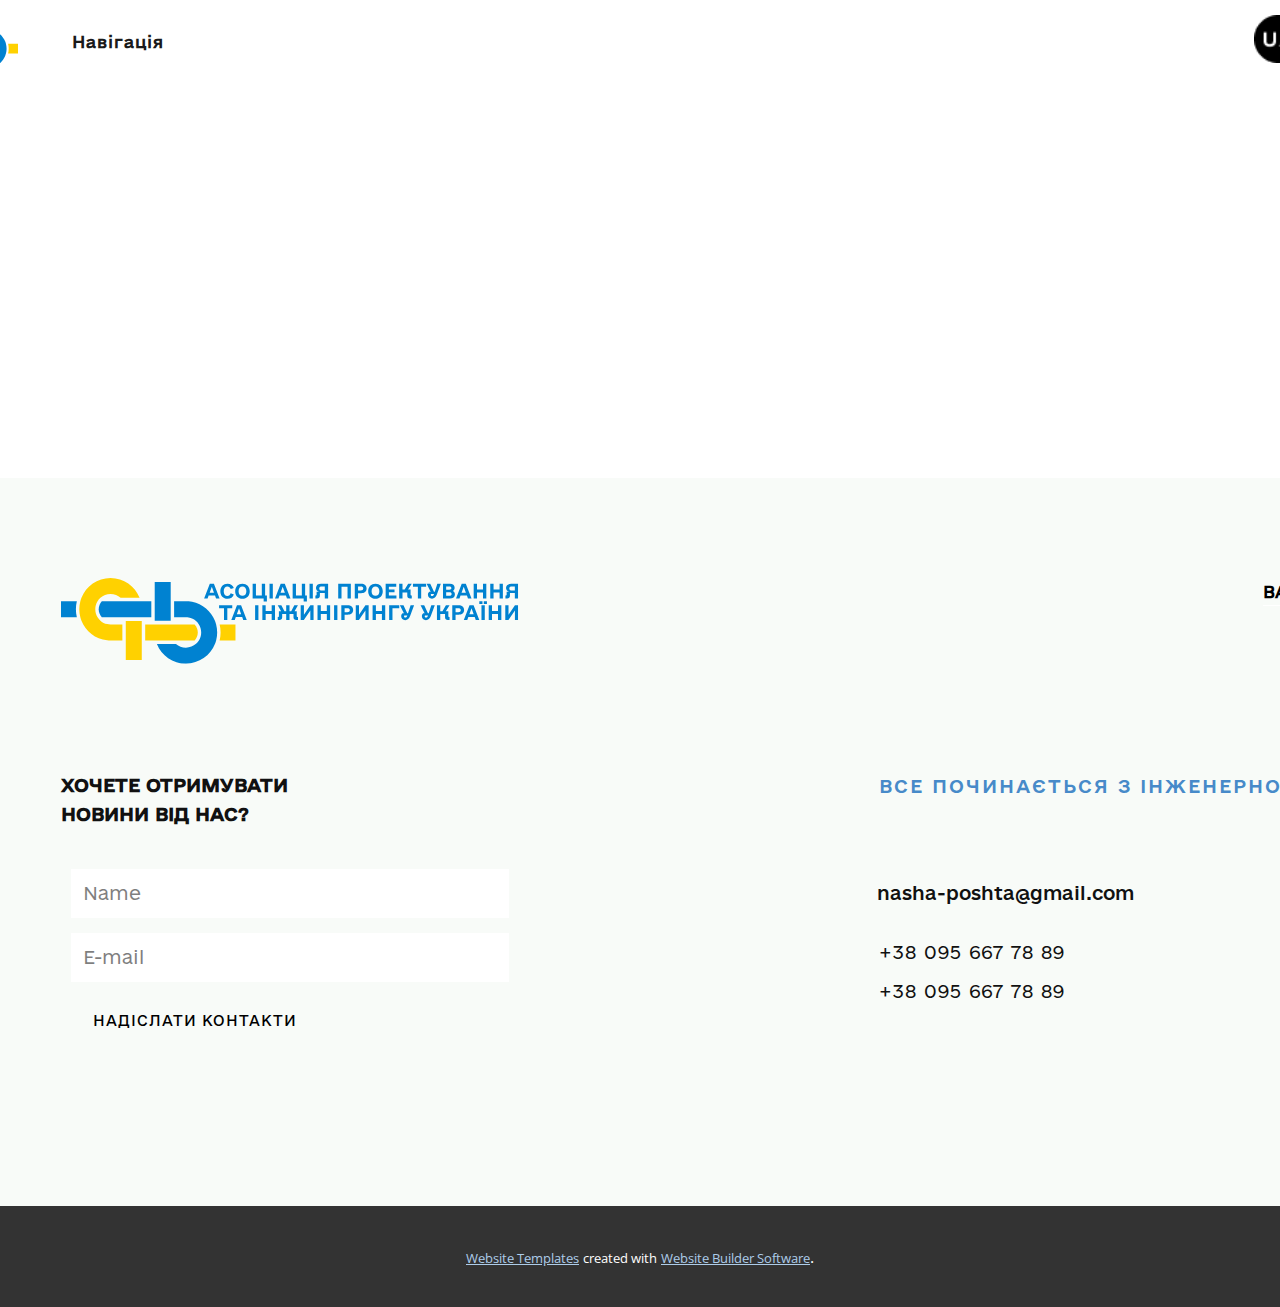
<file: en/Контакти.html>
<!DOCTYPE html>
<html style="font-size: 16px;" lang="ua"><head>
    <meta name="viewport" content="width=device-width, initial-scale=1.0">
    <meta charset="utf-8">
    <meta name="keywords" content="">
    <meta name="description" content="">
    <title></title>
    <link rel="stylesheet" href="../nicepage.css" media="screen">
<link rel="stylesheet" href="../Контакти.css" media="screen">
    <script class="u-script" type="text/javascript" src="../jquery.js" defer=""></script>
    <script class="u-script" type="text/javascript" src="../nicepage.js" defer=""></script>
    <meta name="generator" content="Nicepage 6.1.3, nicepage.com">
    <meta name="referrer" content="origin">
    
    <link id="u-theme-google-font" rel="stylesheet" href="https://fonts.googleapis.com/css?family=Roboto:100,100i,300,300i,400,400i,500,500i,700,700i,900,900i|Open+Sans:300,300i,400,400i,500,500i,600,600i,700,700i,800,800i">
    
    
    
    
    <script type="application/ld+json">{
		"@context": "http://schema.org",
		"@type": "Organization",
		"name": "",
		"logo": "../images/logo.svg"
}</script>
    <meta name="theme-color" content="#478ac9">
    <meta property="og:title" content="Контакти">
    <meta property="og:type" content="website">
  </head>
  <body data-path-to-root="../" data-include-products="false" class="u-body u-xl-mode" data-lang="en"><header class="u-clearfix u-header u-header" id="sec-69d4"><nav class="u-menu u-menu-dropdown u-offcanvas u-menu-1">
        <div class="menu-collapse" style="font-size: 1rem; letter-spacing: 0px;">
          <a class="u-button-style u-custom-left-right-menu-spacing u-custom-padding-bottom u-custom-top-bottom-menu-spacing u-nav-link u-text-active-palette-1-base u-text-hover-palette-2-base" href="#"><svg class="u-svg-link" viewBox="0 0 24 24"><use xmlns:xlink="http://www.w3.org/1999/xlink" xlink:href="#menu-hamburger"></use></svg><svg class="u-svg-content" version="1.1" id="menu-hamburger" viewBox="0 0 16 16" x="0px" y="0px" xmlns:xlink="http://www.w3.org/1999/xlink" xmlns="http://www.w3.org/2000/svg">    <g>        <rect y="1" width="16" height="2"></rect>        <rect y="7" width="16" height="2"></rect>        <rect y="13" width="16" height="2"></rect>    </g></svg></a>
        </div>
        <div class="u-nav-container">
          <ul class="u-nav u-unstyled u-nav-1"><li class="u-nav-item"><a class="u-button-style u-nav-link u-text-active-palette-1-base u-text-hover-palette-2-base" href="Головна.html" style="padding: 10px 20px;">Головна</a>
</li><li class="u-nav-item"><a class="u-button-style u-nav-link u-text-active-palette-1-base u-text-hover-palette-2-base" href="Про-нас.html" style="padding: 10px 20px;">Про нас</a>
</li><li class="u-nav-item"><a class="u-button-style u-nav-link u-text-active-palette-1-base u-text-hover-palette-2-base" href="Контакти.html" style="padding: 10px 20px;">Контакти</a>
</li></ul>
        </div>
        <div class="u-nav-container-collapse">
          <div class="u-black u-container-style u-inner-container-layout u-opacity u-opacity-95 u-sidenav">
            <div class="u-inner-container-layout u-sidenav-overflow">
              <div class="u-menu-close"></div>
              <ul class="u-align-center u-nav u-popupmenu-items u-unstyled u-nav-2"><li class="u-nav-item"><a class="u-button-style u-nav-link" href="Головна.html">Головна</a>
</li><li class="u-nav-item"><a class="u-button-style u-nav-link" href="Про-нас.html">Про нас</a>
</li><li class="u-nav-item"><a class="u-button-style u-nav-link" href="Контакти.html">Контакти</a>
</li></ul>
            </div>
          </div>
          <div class="u-black u-menu-overlay u-opacity u-opacity-70"></div>
        </div>
      </nav><a href="../en/Головна.html" class="u-image u-logo u-image-1" data-image-width="81" data-image-height="44" title="Головна">
        <img src="../images/logo.svg" class="u-logo-image u-logo-image-1">
      </a><nav class="u-menu u-menu-dropdown u-offcanvas u-menu-2">
        <div class="menu-collapse u-custom-font" style="font-size: 1rem; letter-spacing: 1px; font-family: e-Ukraine-Regular; font-weight: 700;">
          <a class="u-button-style u-custom-active-border-color u-custom-active-color u-custom-border u-custom-border-color u-custom-borders u-custom-hover-border-color u-custom-hover-color u-custom-left-right-menu-spacing u-custom-text-active-color u-custom-text-color u-custom-text-decoration u-custom-text-hover-color u-custom-top-bottom-menu-spacing u-nav-link" href="#"><svg class="u-svg-link" viewBox="0 0 24 24"><use xmlns:xlink="http://www.w3.org/1999/xlink" xlink:href="#svg-3eb4"></use></svg><svg class="u-svg-content" version="1.1" id="svg-3eb4" viewBox="0 0 16 16" x="0px" y="0px" xmlns:xlink="http://www.w3.org/1999/xlink" xmlns="http://www.w3.org/2000/svg">    <g>        <rect y="1" width="16" height="2"></rect>        <rect y="7" width="16" height="2"></rect>        <rect y="13" width="16" height="2"></rect>    </g></svg></a>
        </div>
        <div class="u-custom-menu u-nav-container">
          <ul class="u-custom-font u-nav u-spacing-20 u-unstyled u-nav-3"><li class="u-nav-item"><a class="u-button-style u-nav-link u-text-active-black u-text-grey-90 u-text-hover-palette-1-base" href="Головна.html" style="padding: 18px 4px;">Навігація</a><div class="u-nav-popup"><ul class="u-border-2 u-border-custom-color-1 u-custom-font u-h-spacing-17 u-nav u-unstyled u-v-spacing-12 u-nav-4"><li class="u-nav-item"><a class="u-button-style u-custom-color-12 u-nav-link u-text-body-color" href="../en/Головна.html#carousel-e1c7">Про нас</a>
</li><li class="u-nav-item"><a class="u-button-style u-custom-color-12 u-nav-link u-text-body-color" href="../en/Головна.html#sec-ef2b">Засновники асоціації</a>
</li><li class="u-nav-item"><a class="u-button-style u-custom-color-12 u-nav-link u-text-body-color" href="../en/Головна.html#sec-60e5">Наші проєкти</a>
</li><li class="u-nav-item"><a class="u-button-style u-custom-color-12 u-nav-link u-text-body-color" href="../en/Головна.html#sec-6eea">Переваги членства</a>
</li><li class="u-nav-item"><a class="u-button-style u-custom-color-12 u-nav-link u-text-body-color" href="../en/Головна.html#sec-8cc9">Керівництво</a>
</li><li class="u-nav-item"><a class="u-button-style u-custom-color-12 u-nav-link u-text-body-color" href="../en/Головна.html#sec-1c8f">Стати членом</a>
</li><li class="u-nav-item"><a class="u-button-style u-custom-color-12 u-nav-link u-text-body-color" href="../en/Головна.html#sec-6366">Зворотній зв'язок</a>
</li><li class="u-nav-item"><a class="u-button-style u-custom-color-12 u-nav-link u-text-body-color" href="../en/Головна.html#sec-b520">Новини</a>
</li></ul>
</div>
</li></ul>
        </div>
        <div class="u-custom-menu u-nav-container-collapse">
          <div class="u-black u-container-style u-inner-container-layout u-opacity u-opacity-95 u-sidenav">
            <div class="u-inner-container-layout u-sidenav-overflow">
              <div class="u-menu-close"></div>
              <ul class="u-align-center u-nav u-popupmenu-items u-unstyled u-nav-5"><li class="u-nav-item"><a class="u-button-style u-nav-link" href="Головна.html">Навігація</a><div class="u-nav-popup"><ul class="u-border-2 u-border-custom-color-1 u-custom-font u-h-spacing-17 u-nav u-unstyled u-v-spacing-12 u-nav-6"><li class="u-nav-item"><a class="u-button-style u-custom-color-12 u-nav-link" href="../en/Головна.html#carousel-e1c7">Про нас</a>
</li><li class="u-nav-item"><a class="u-button-style u-custom-color-12 u-nav-link" href="../en/Головна.html#sec-ef2b">Засновники асоціації</a>
</li><li class="u-nav-item"><a class="u-button-style u-custom-color-12 u-nav-link" href="../en/Головна.html#sec-60e5">Наші проєкти</a>
</li><li class="u-nav-item"><a class="u-button-style u-custom-color-12 u-nav-link" href="../en/Головна.html#sec-6eea">Переваги членства</a>
</li><li class="u-nav-item"><a class="u-button-style u-custom-color-12 u-nav-link" href="../en/Головна.html#sec-8cc9">Керівництво</a>
</li><li class="u-nav-item"><a class="u-button-style u-custom-color-12 u-nav-link" href="../en/Головна.html#sec-1c8f">Стати членом</a>
</li><li class="u-nav-item"><a class="u-button-style u-custom-color-12 u-nav-link" href="../en/Головна.html#sec-6366">Зворотній зв'язок</a>
</li><li class="u-nav-item"><a class="u-button-style u-custom-color-12 u-nav-link" href="../en/Головна.html#sec-b520">Новини</a>
</li></ul>
</div>
</li></ul>
            </div>
          </div>
          <div class="u-black u-menu-overlay u-opacity u-opacity-70"></div>
        </div>
      </nav><div class="u-language u-language-content-icon u-language-layout-icons u-spacing-10 u-language-1">
        <a class="u-language-top-url u-language-url" data-lang-text="Ukrainian" href="../Контакти.html" data-language="ua" style="background-image: none;"><span class="u-file-icon u-icon u-language-icon u-language-ua u-icon-1"><img src="../images/langUA.png" alt=""></span>
        </a>
        <a class="u-language-top-url u-language-url" data-lang-text="English" href="../en/Контакти.html" data-language="en" style="background-image: none;"><span class="u-icon u-language-en u-language-icon u-icon-2"><svg xmlns="http://www.w3.org/2000/svg" xmlns:xlink="http://www.w3.org/1999/xlink" version="1.1" xml:space="preserve" class="u-svg-content" viewBox="0 0 112 112" x="0px" y="0px" style="width: 1em; height: 1em;"><path fill="#EDEDED" d="M51.3,63.9V96h-3.5V70.7L11,96H7.1l39.8-27.3h-7.8L0,95.5v-7.8l27.5-19H0v-4.8C0,63.9,51.3,63.9,51.3,63.9z
	 M61.7,96h3.4V70.7l37,25.3h9.9v-0.8L73.2,68.7H81l31,21.2v-3.1L85.4,68.7H112v-4.8H61.7V96z M51.3,16h-3.5v26.9L8.8,16H0v0.8
	l40.9,28.1h-7.7L0,22.1v3.8l27.5,19H0v4.8h51.3V16z M67.3,44.9L109.4,16h-5.1L65.1,42.9V16h-3.4v33.7H112v-4.8H85.4L112,26.6v-7
	L75,44.9H67.3z"></path><path fill="#1A237B" d="M65.1,42.9V16h39.2L65.1,42.9z M47.8,16h-39l39,26.9V16z M112,44.9V26.6L85.4,44.9H112z M112,86.8V68.7H85.4
	L112,86.8z M11,96h36.8V70.7L11,96z M65.1,96h37l-37-25.3V96z M0,68.7v19l27.5-19H0z M0,25.9v19h27.5L0,25.9z"></path><path fill="#BD0034" d="M112,16v3.6L75,44.9h-7.7L109.4,16H112z M73.2,68.7L112,95.2v-5.3L81,68.7H73.2z M40.9,44.9L0,16.8v5.3
	l33.2,22.8C33.2,44.9,40.9,44.9,40.9,44.9z M39.1,68.7L0,95.5V96h7.1l39.8-27.3H39.1z M61.7,16H51.3v33.7H0v14.2h51.3V96h10.4V63.9
	H112V49.7H61.7V16z"></path></svg></span>
        </a>
      </div></header>
    <section class="u-clearfix u-section-1" id="sec-32fd">
      <div class="u-clearfix u-sheet u-sheet-1"></div>
    </section>
    
    
    
    
    <footer class="u-align-center u-clearfix u-custom-color-5 u-footer" id="sec-a8c4"><div class="u-clearfix u-sheet u-sheet-1">
        <a href="../en/Головна.html" class="u-image u-logo u-image-1" data-image-width="458" data-image-height="86" title="Головна">
          <img src="../images/logo-full.svg" class="u-logo-image u-logo-image-1">
        </a>
        <a href="../en/Головна.html" class="u-border-1 u-border-active-white u-border-hover-white u-border-no-left u-border-no-right u-border-no-top u-border-white u-btn u-button-style u-custom-font u-none u-text-black u-btn-1">BACK TO TOP</a>
        <p class="u-align-left u-custom-font u-text u-text-1">ХОЧЕТЕ ОТРИМУВАТИ&nbsp;<br>НОВИНИ ВІД НАС?</p>
        <p class="u-align-left u-custom-font u-text u-text-palette-1-base u-text-2">ВСЕ ПОЧИНАЄТЬСЯ З ІНЖЕНЕРНОЇ ІДЕЇ</p>
        <div class="u-form u-form-1">
          <form action="https://forms.nicepagesrv.com/v2/form/process" class="u-clearfix u-form-spacing-15 u-form-vertical u-inner-form" style="padding: 10px" source="email" name="form">
            <div class="u-form-group u-label-none">
              <label class="u-label">Name</label>
              <input type="text" placeholder="Name" id="name-3b9a" name="name" class="u-border-none u-custom-color-9 u-custom-font u-input u-input-rectangle u-text-custom-color-7 u-input-1" required="required">
            </div>
            <div class="u-form-email u-form-group u-label-none">
              <label class="u-label">Email</label>
              <input type="email" placeholder="E-mail" id="email-3b9a" name="email" class="u-border-none u-custom-color-9 u-custom-font u-input u-input-rectangle u-text-custom-color-7 u-input-2" required="">
            </div>
            <div class="u-align-left u-form-group u-form-submit">
              <a href="#" class="u-border-1 u-border-custom-color-3 u-btn u-btn-submit u-button-style u-custom-font u-hover-black u-none u-text-black u-text-hover-white u-btn-2">НАДІСЛАТИ КОНТАКТИ</a>
              <input type="submit" value="submit" class="u-form-control-hidden">
            </div>
            <div class="u-form-send-message u-form-send-success"> Thank you! Your message has been sent. </div>
            <div class="u-form-send-error u-form-send-message"> Unable to send your message. Please fix errors then try again. </div>
            <input type="hidden" value="" name="recaptchaResponse">
            <input type="hidden" name="formServices" value="f80d4b45-48cd-7799-db3f-bb3720b7d346">
          </form>
        </div>
        <p class="u-align-left u-custom-font u-text u-text-default u-text-3">nasha-poshta@gmail.com</p>
        <a href="https://nicepage.com/website-builder" class="u-active-none u-btn u-button-style u-custom-font u-hover-none u-none u-text-hover-black u-btn-3">​+38 095 667 78 89</a>
        <a href="https://nicepage.com/website-builder" class="u-active-none u-btn u-button-style u-custom-font u-hover-none u-none u-text-hover-black u-btn-4">​+38 095 667 78 89</a>
      </div></footer>
    <section class="u-backlink u-clearfix u-grey-80">
      <a class="u-link" href="https://nicepage.com/website-templates" target="_blank">
        <span>Website Templates</span>
      </a>
      <p class="u-text">
        <span>created with</span>
      </p>
      <a class="u-link" href="" target="_blank">
        <span>Website Builder Software</span>
      </a>. 
    </section>
  
</body></html>
</file>
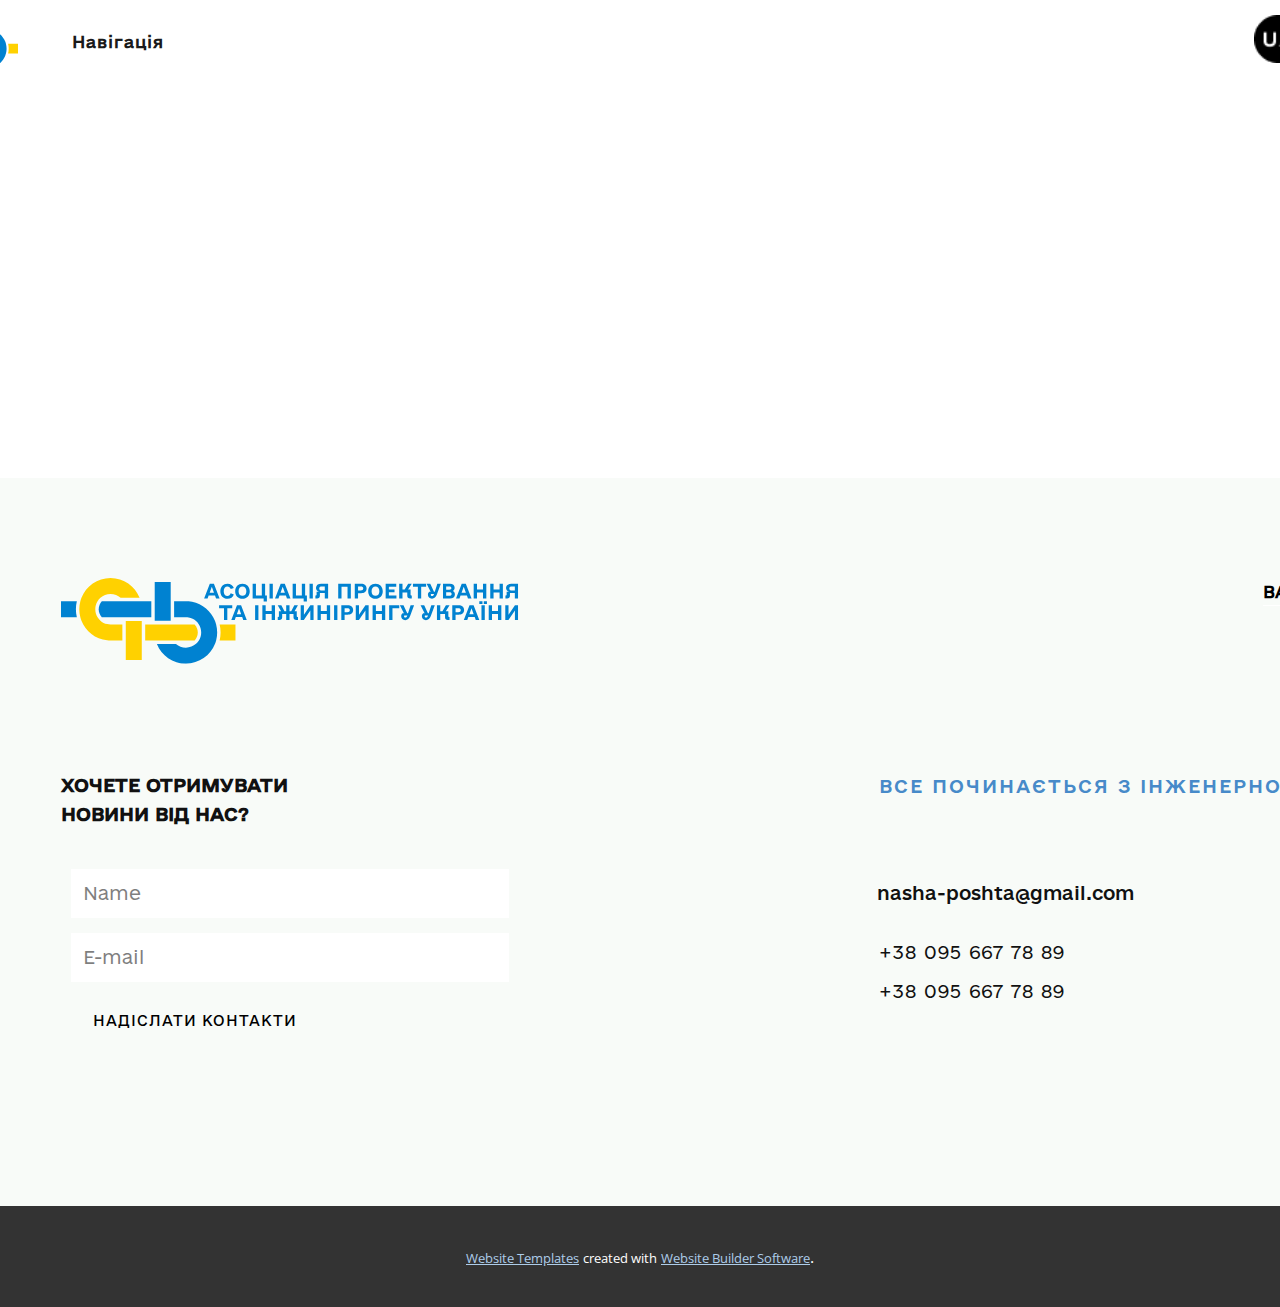
<file: en/Про-нас.html>
<!DOCTYPE html>
<html style="font-size: 16px;" lang="ua"><head>
    <meta name="viewport" content="width=device-width, initial-scale=1.0">
    <meta charset="utf-8">
    <meta name="keywords" content="">
    <meta name="description" content="">
    <title></title>
    <link rel="stylesheet" href="../nicepage.css" media="screen">
<link rel="stylesheet" href="../Про-нас.css" media="screen">
    <script class="u-script" type="text/javascript" src="../jquery.js" defer=""></script>
    <script class="u-script" type="text/javascript" src="../nicepage.js" defer=""></script>
    <meta name="generator" content="Nicepage 6.1.3, nicepage.com">
    <meta name="referrer" content="origin">
    
    <link id="u-theme-google-font" rel="stylesheet" href="https://fonts.googleapis.com/css?family=Roboto:100,100i,300,300i,400,400i,500,500i,700,700i,900,900i|Open+Sans:300,300i,400,400i,500,500i,600,600i,700,700i,800,800i">
    
    
    
    
    <script type="application/ld+json">{
		"@context": "http://schema.org",
		"@type": "Organization",
		"name": "",
		"logo": "../images/logo.svg"
}</script>
    <meta name="theme-color" content="#478ac9">
    <meta property="og:title" content="Про нас">
    <meta property="og:type" content="website">
  </head>
  <body data-path-to-root="../" data-include-products="false" class="u-body u-xl-mode" data-lang="en"><header class="u-clearfix u-header u-header" id="sec-69d4"><nav class="u-menu u-menu-dropdown u-offcanvas u-menu-1">
        <div class="menu-collapse" style="font-size: 1rem; letter-spacing: 0px;">
          <a class="u-button-style u-custom-left-right-menu-spacing u-custom-padding-bottom u-custom-top-bottom-menu-spacing u-nav-link u-text-active-palette-1-base u-text-hover-palette-2-base" href="#"><svg class="u-svg-link" viewBox="0 0 24 24"><use xmlns:xlink="http://www.w3.org/1999/xlink" xlink:href="#menu-hamburger"></use></svg><svg class="u-svg-content" version="1.1" id="menu-hamburger" viewBox="0 0 16 16" x="0px" y="0px" xmlns:xlink="http://www.w3.org/1999/xlink" xmlns="http://www.w3.org/2000/svg">    <g>        <rect y="1" width="16" height="2"></rect>        <rect y="7" width="16" height="2"></rect>        <rect y="13" width="16" height="2"></rect>    </g></svg></a>
        </div>
        <div class="u-nav-container">
          <ul class="u-nav u-unstyled u-nav-1"><li class="u-nav-item"><a class="u-button-style u-nav-link u-text-active-palette-1-base u-text-hover-palette-2-base" href="Головна.html" style="padding: 10px 20px;">Головна</a>
</li><li class="u-nav-item"><a class="u-button-style u-nav-link u-text-active-palette-1-base u-text-hover-palette-2-base" href="Про-нас.html" style="padding: 10px 20px;">Про нас</a>
</li><li class="u-nav-item"><a class="u-button-style u-nav-link u-text-active-palette-1-base u-text-hover-palette-2-base" href="Контакти.html" style="padding: 10px 20px;">Контакти</a>
</li></ul>
        </div>
        <div class="u-nav-container-collapse">
          <div class="u-black u-container-style u-inner-container-layout u-opacity u-opacity-95 u-sidenav">
            <div class="u-inner-container-layout u-sidenav-overflow">
              <div class="u-menu-close"></div>
              <ul class="u-align-center u-nav u-popupmenu-items u-unstyled u-nav-2"><li class="u-nav-item"><a class="u-button-style u-nav-link" href="Головна.html">Головна</a>
</li><li class="u-nav-item"><a class="u-button-style u-nav-link" href="Про-нас.html">Про нас</a>
</li><li class="u-nav-item"><a class="u-button-style u-nav-link" href="Контакти.html">Контакти</a>
</li></ul>
            </div>
          </div>
          <div class="u-black u-menu-overlay u-opacity u-opacity-70"></div>
        </div>
      </nav><a href="../en/Головна.html" class="u-image u-logo u-image-1" data-image-width="81" data-image-height="44" title="Головна">
        <img src="../images/logo.svg" class="u-logo-image u-logo-image-1">
      </a><nav class="u-menu u-menu-dropdown u-offcanvas u-menu-2">
        <div class="menu-collapse u-custom-font" style="font-size: 1rem; letter-spacing: 1px; font-family: e-Ukraine-Regular; font-weight: 700;">
          <a class="u-button-style u-custom-active-border-color u-custom-active-color u-custom-border u-custom-border-color u-custom-borders u-custom-hover-border-color u-custom-hover-color u-custom-left-right-menu-spacing u-custom-text-active-color u-custom-text-color u-custom-text-decoration u-custom-text-hover-color u-custom-top-bottom-menu-spacing u-nav-link" href="#"><svg class="u-svg-link" viewBox="0 0 24 24"><use xmlns:xlink="http://www.w3.org/1999/xlink" xlink:href="#svg-3eb4"></use></svg><svg class="u-svg-content" version="1.1" id="svg-3eb4" viewBox="0 0 16 16" x="0px" y="0px" xmlns:xlink="http://www.w3.org/1999/xlink" xmlns="http://www.w3.org/2000/svg">    <g>        <rect y="1" width="16" height="2"></rect>        <rect y="7" width="16" height="2"></rect>        <rect y="13" width="16" height="2"></rect>    </g></svg></a>
        </div>
        <div class="u-custom-menu u-nav-container">
          <ul class="u-custom-font u-nav u-spacing-20 u-unstyled u-nav-3"><li class="u-nav-item"><a class="u-button-style u-nav-link u-text-active-black u-text-grey-90 u-text-hover-palette-1-base" href="Головна.html" style="padding: 18px 4px;">Навігація</a><div class="u-nav-popup"><ul class="u-border-2 u-border-custom-color-1 u-custom-font u-h-spacing-17 u-nav u-unstyled u-v-spacing-12 u-nav-4"><li class="u-nav-item"><a class="u-button-style u-custom-color-12 u-nav-link u-text-body-color" href="../en/Головна.html#carousel-e1c7">Про нас</a>
</li><li class="u-nav-item"><a class="u-button-style u-custom-color-12 u-nav-link u-text-body-color" href="../en/Головна.html#sec-ef2b">Засновники асоціації</a>
</li><li class="u-nav-item"><a class="u-button-style u-custom-color-12 u-nav-link u-text-body-color" href="../en/Головна.html#sec-60e5">Наші проєкти</a>
</li><li class="u-nav-item"><a class="u-button-style u-custom-color-12 u-nav-link u-text-body-color" href="../en/Головна.html#sec-6eea">Переваги членства</a>
</li><li class="u-nav-item"><a class="u-button-style u-custom-color-12 u-nav-link u-text-body-color" href="../en/Головна.html#sec-8cc9">Керівництво</a>
</li><li class="u-nav-item"><a class="u-button-style u-custom-color-12 u-nav-link u-text-body-color" href="../en/Головна.html#sec-1c8f">Стати членом</a>
</li><li class="u-nav-item"><a class="u-button-style u-custom-color-12 u-nav-link u-text-body-color" href="../en/Головна.html#sec-6366">Зворотній зв'язок</a>
</li><li class="u-nav-item"><a class="u-button-style u-custom-color-12 u-nav-link u-text-body-color" href="../en/Головна.html#sec-b520">Новини</a>
</li></ul>
</div>
</li></ul>
        </div>
        <div class="u-custom-menu u-nav-container-collapse">
          <div class="u-black u-container-style u-inner-container-layout u-opacity u-opacity-95 u-sidenav">
            <div class="u-inner-container-layout u-sidenav-overflow">
              <div class="u-menu-close"></div>
              <ul class="u-align-center u-nav u-popupmenu-items u-unstyled u-nav-5"><li class="u-nav-item"><a class="u-button-style u-nav-link" href="Головна.html">Навігація</a><div class="u-nav-popup"><ul class="u-border-2 u-border-custom-color-1 u-custom-font u-h-spacing-17 u-nav u-unstyled u-v-spacing-12 u-nav-6"><li class="u-nav-item"><a class="u-button-style u-custom-color-12 u-nav-link" href="../en/Головна.html#carousel-e1c7">Про нас</a>
</li><li class="u-nav-item"><a class="u-button-style u-custom-color-12 u-nav-link" href="../en/Головна.html#sec-ef2b">Засновники асоціації</a>
</li><li class="u-nav-item"><a class="u-button-style u-custom-color-12 u-nav-link" href="../en/Головна.html#sec-60e5">Наші проєкти</a>
</li><li class="u-nav-item"><a class="u-button-style u-custom-color-12 u-nav-link" href="../en/Головна.html#sec-6eea">Переваги членства</a>
</li><li class="u-nav-item"><a class="u-button-style u-custom-color-12 u-nav-link" href="../en/Головна.html#sec-8cc9">Керівництво</a>
</li><li class="u-nav-item"><a class="u-button-style u-custom-color-12 u-nav-link" href="../en/Головна.html#sec-1c8f">Стати членом</a>
</li><li class="u-nav-item"><a class="u-button-style u-custom-color-12 u-nav-link" href="../en/Головна.html#sec-6366">Зворотній зв'язок</a>
</li><li class="u-nav-item"><a class="u-button-style u-custom-color-12 u-nav-link" href="../en/Головна.html#sec-b520">Новини</a>
</li></ul>
</div>
</li></ul>
            </div>
          </div>
          <div class="u-black u-menu-overlay u-opacity u-opacity-70"></div>
        </div>
      </nav><div class="u-language u-language-content-icon u-language-layout-icons u-spacing-10 u-language-1">
        <a class="u-language-top-url u-language-url" data-lang-text="Ukrainian" href="../Про-нас.html" data-language="ua" style="background-image: none;"><span class="u-file-icon u-icon u-language-icon u-language-ua u-icon-1"><img src="../images/langUA.png" alt=""></span>
        </a>
        <a class="u-language-top-url u-language-url" data-lang-text="English" href="../en/Про-нас.html" data-language="en" style="background-image: none;"><span class="u-icon u-language-en u-language-icon u-icon-2"><svg xmlns="http://www.w3.org/2000/svg" xmlns:xlink="http://www.w3.org/1999/xlink" version="1.1" xml:space="preserve" class="u-svg-content" viewBox="0 0 112 112" x="0px" y="0px" style="width: 1em; height: 1em;"><path fill="#EDEDED" d="M51.3,63.9V96h-3.5V70.7L11,96H7.1l39.8-27.3h-7.8L0,95.5v-7.8l27.5-19H0v-4.8C0,63.9,51.3,63.9,51.3,63.9z
	 M61.7,96h3.4V70.7l37,25.3h9.9v-0.8L73.2,68.7H81l31,21.2v-3.1L85.4,68.7H112v-4.8H61.7V96z M51.3,16h-3.5v26.9L8.8,16H0v0.8
	l40.9,28.1h-7.7L0,22.1v3.8l27.5,19H0v4.8h51.3V16z M67.3,44.9L109.4,16h-5.1L65.1,42.9V16h-3.4v33.7H112v-4.8H85.4L112,26.6v-7
	L75,44.9H67.3z"></path><path fill="#1A237B" d="M65.1,42.9V16h39.2L65.1,42.9z M47.8,16h-39l39,26.9V16z M112,44.9V26.6L85.4,44.9H112z M112,86.8V68.7H85.4
	L112,86.8z M11,96h36.8V70.7L11,96z M65.1,96h37l-37-25.3V96z M0,68.7v19l27.5-19H0z M0,25.9v19h27.5L0,25.9z"></path><path fill="#BD0034" d="M112,16v3.6L75,44.9h-7.7L109.4,16H112z M73.2,68.7L112,95.2v-5.3L81,68.7H73.2z M40.9,44.9L0,16.8v5.3
	l33.2,22.8C33.2,44.9,40.9,44.9,40.9,44.9z M39.1,68.7L0,95.5V96h7.1l39.8-27.3H39.1z M61.7,16H51.3v33.7H0v14.2h51.3V96h10.4V63.9
	H112V49.7H61.7V16z"></path></svg></span>
        </a>
      </div></header>
    <section class="u-clearfix u-section-1" id="sec-9f75">
      <div class="u-clearfix u-sheet u-sheet-1"></div>
    </section>
    
    
    
    
    <footer class="u-align-center u-clearfix u-custom-color-5 u-footer" id="sec-a8c4"><div class="u-clearfix u-sheet u-sheet-1">
        <a href="../en/Головна.html" class="u-image u-logo u-image-1" data-image-width="458" data-image-height="86" title="Головна">
          <img src="../images/logo-full.svg" class="u-logo-image u-logo-image-1">
        </a>
        <a href="../en/Головна.html" class="u-border-1 u-border-active-white u-border-hover-white u-border-no-left u-border-no-right u-border-no-top u-border-white u-btn u-button-style u-custom-font u-none u-text-black u-btn-1">BACK TO TOP</a>
        <p class="u-align-left u-custom-font u-text u-text-1">ХОЧЕТЕ ОТРИМУВАТИ&nbsp;<br>НОВИНИ ВІД НАС?</p>
        <p class="u-align-left u-custom-font u-text u-text-palette-1-base u-text-2">ВСЕ ПОЧИНАЄТЬСЯ З ІНЖЕНЕРНОЇ ІДЕЇ</p>
        <div class="u-form u-form-1">
          <form action="https://forms.nicepagesrv.com/v2/form/process" class="u-clearfix u-form-spacing-15 u-form-vertical u-inner-form" style="padding: 10px" source="email" name="form">
            <div class="u-form-group u-label-none">
              <label class="u-label">Name</label>
              <input type="text" placeholder="Name" id="name-3b9a" name="name" class="u-border-none u-custom-color-9 u-custom-font u-input u-input-rectangle u-text-custom-color-7 u-input-1" required="required">
            </div>
            <div class="u-form-email u-form-group u-label-none">
              <label class="u-label">Email</label>
              <input type="email" placeholder="E-mail" id="email-3b9a" name="email" class="u-border-none u-custom-color-9 u-custom-font u-input u-input-rectangle u-text-custom-color-7 u-input-2" required="">
            </div>
            <div class="u-align-left u-form-group u-form-submit">
              <a href="#" class="u-border-1 u-border-custom-color-3 u-btn u-btn-submit u-button-style u-custom-font u-hover-black u-none u-text-black u-text-hover-white u-btn-2">НАДІСЛАТИ КОНТАКТИ</a>
              <input type="submit" value="submit" class="u-form-control-hidden">
            </div>
            <div class="u-form-send-message u-form-send-success"> Thank you! Your message has been sent. </div>
            <div class="u-form-send-error u-form-send-message"> Unable to send your message. Please fix errors then try again. </div>
            <input type="hidden" value="" name="recaptchaResponse">
            <input type="hidden" name="formServices" value="f80d4b45-48cd-7799-db3f-bb3720b7d346">
          </form>
        </div>
        <p class="u-align-left u-custom-font u-text u-text-default u-text-3">nasha-poshta@gmail.com</p>
        <a href="https://nicepage.com/website-builder" class="u-active-none u-btn u-button-style u-custom-font u-hover-none u-none u-text-hover-black u-btn-3">​+38 095 667 78 89</a>
        <a href="https://nicepage.com/website-builder" class="u-active-none u-btn u-button-style u-custom-font u-hover-none u-none u-text-hover-black u-btn-4">​+38 095 667 78 89</a>
      </div></footer>
    <section class="u-backlink u-clearfix u-grey-80">
      <a class="u-link" href="https://nicepage.com/website-templates" target="_blank">
        <span>Website Templates</span>
      </a>
      <p class="u-text">
        <span>created with</span>
      </p>
      <a class="u-link" href="" target="_blank">
        <span>Website Builder Software</span>
      </a>. 
    </section>
  
</body></html>
</file>
